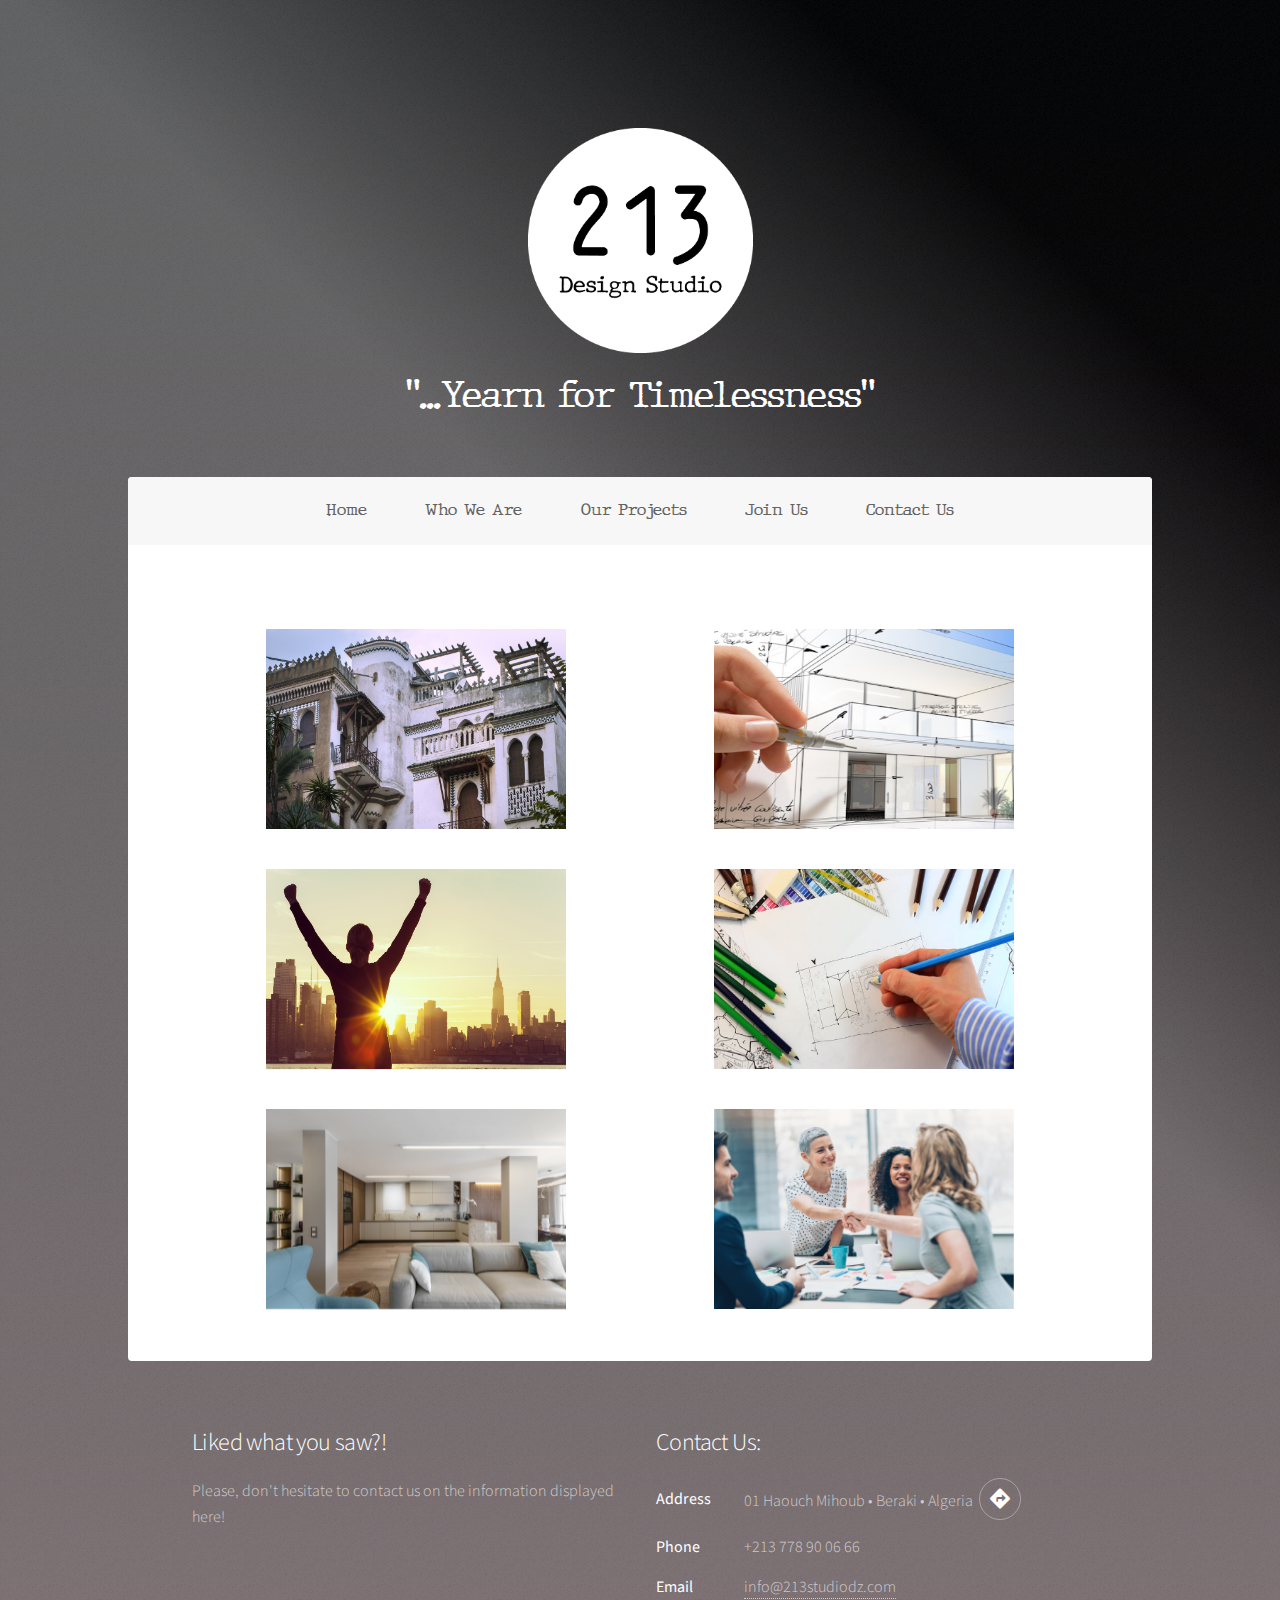
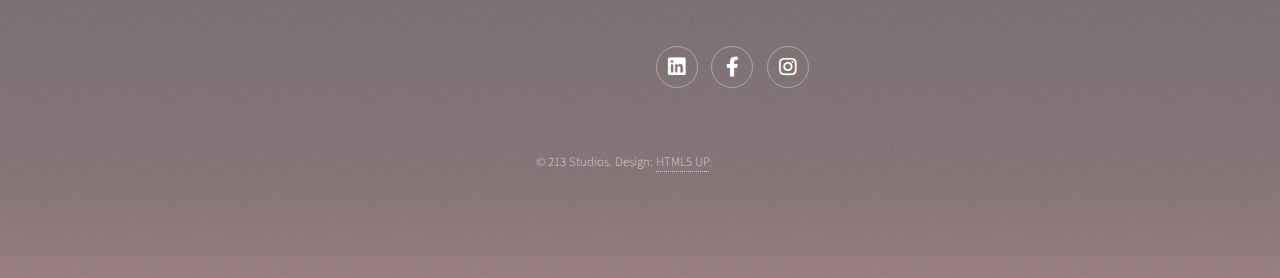
<file: index.html>
<!DOCTYPE HTML>
<!--
	Stellar by HTML5 UP
	html5up.net | @ajlkn
	Free for personal and commercial use under the CCA 3.0 license (html5up.net/license)
-->
<html>

<head>
	<!-- Google Tag Manager -->
<script>(function(w,d,s,l,i){w[l]=w[l]||[];w[l].push({'gtm.start':
new Date().getTime(),event:'gtm.js'});var f=d.getElementsByTagName(s)[0],
j=d.createElement(s),dl=l!='dataLayer'?'&l='+l:'';j.async=true;j.src=
'https://www.googletagmanager.com/gtm.js?id='+i+dl;f.parentNode.insertBefore(j,f);
})(window,document,'script','dataLayer','GTM-WV578B9');</script>
<!-- End Google Tag Manager -->
	<title>213 Design Studios</title>
	<meta charset="utf-8" />
	<meta name="viewport" content="width=device-width, initial-scale=1, user-scalable=no" />
	<link rel="stylesheet" href="assets/css/main.css" />
	<link rel="preload" as="font" href="assets/webfonts/webfonts_Berton-Roman-Regular/Berton-Roman-Regular.ttf.woff"
		type="font/woff">
	<link rel="shortcut icon" type="image/x-icon" href="images/favicon.ico" />
	<noscript>
		<link rel="stylesheet" href="assets/css/noscript.css" /></noscript>
</head>

<body class="is-preload">

	<!-- Wrapper -->
	<div id="wrapper">

		<!-- Header -->
		<header id="header" class="alt">
			<!--Menu Nav-->
			<ul id="menu">
				<li class="icon solid fa-bars menu opener">
					<ul id="dropside">
						<li><a class="active" href="index.html">Home</a></li>
						<li><a href="whoweare.html">Who We Are</a></li>

						<li class="projects" class="opener"
							style="user-select: none; cursor: pointer; white-space: nowrap; opacity: 1;">
							<a href="ourprojects.html">Our Projects</a>
						</li>
						<li><a href="joinus.html#main">Join Us</a></li>
						<li><a href="#footer">Contact Us</a></li>
					</ul>
				</li>
			</ul>

			<span class="logo">
				<a href="index.html">
					<img src="images/Logo - White.png" alt="" />
				</a>
			</span>
			<h1 class="motto">"...Yearn for Timelessness"</h1>
		</header>

		<!-- Nav -->
		<nav id="nav">
			<ul id="navigation">
				<li><a href="#">Home</a></li>
				<li class="who" class="active" class="opener"
					style="user-select: none; cursor: pointer; white-space: nowrap; opacity: 1;">
					<a href="whoweare.html">Who We Are</a>
					<ul>
						<li class="dropdown" style="white-space: nowrap;">
							<a href="whoweare.html#intro">Our Team</a>
						</li>
						<li class="dropdown" style="white-space: nowrap;">
							<a href="whoweare.html#first">Our Approach</a>
						</li>
						<li class="dropdown" style="white-space: nowrap;">
							<a href="whoweare.html#second">Our Services</a>
						</li>
						<li class="dropdown" style="white-space: nowrap;">
							<a href="whoweare.html#third">Our Clients</a>
						</li>
					</ul>
				</li>
				<li class="projects" class="opener"
					style="user-select: none; cursor: pointer; white-space: nowrap; opacity: 1;">
					<a href="ourprojects.html">Our Projects</a>
					<ul style="user-select: none;">
						<li class="dropdown" style="white-space: nowrap;">
							<a href="ourprojects.html#main">Architecture</a>
						</li>
						<li class="dropdown" style="white-space: nowrap;">
							<a href="ourprojects.html#interiordesign">Interior Design</a>
						</li>
						<li class="dropdown" style="white-space: nowrap;">
							<a href="ourprojects.html#furnituredesign">Furniture Design</a>
						</li>
						<li class="dropdown" style="white-space: nowrap;">
							<a href="ourprojects.html#publications">Publications</a>
						</li>
					</ul>
				</li>
				<li><a href="joinus.html#main">Join Us</a></li>
				<li><a href="#footer">Contact Us</a></li>
			</ul>
		</nav>

		<!-- Main -->
		<div id="main">

			<!-- First Section -->
			<section id="first" class="main special">
				<div class="showcase">
					<!-- 
						213:  To add a project, copy/paste the lines below.  
						Change the image where it says img src=[put new image location here]
						Change the link where it says a href=[put new link here]
						Change the text in the h4 tag
					-->
					<div class="project">
						<img src="images/Authentic.jpg">
						<a href="ourprojects.html#first">
							<div class="project-name">
								<h4>Authentic</h4>
							</div>
						</a>
					</div>
					<!-- end copy/paste here-->
					<div class="project">
						<img src="images/Detailed_cropped.png">
						<a href="ourprojects.html#second">
							<div class="project-name">
								<h4>Detailed</h4>
							</div>
						</a>
					</div>
					<div class="project">
						<img src="images/Distinguished.jpg">
						<a href="ourprojects.html#third">
							<div class="project-name">
								<h4>Distinguished</h4>
							</div>
						</a>
					</div>
					<div class="project">
						<img src="images/Efficient.jpg">
						<a href="ourprojects.html#fourth">
							<div class="project-name">
								<h4>Efficient</h4>
							</div>
						</a>
					</div>
					<div class="project">
						<img src="images/Elegant.jpg">
						<a href="ourprojects.html#fifth">
							<div class="project-name">
								<h4>Elegant</h4>
							</div>
						</a>
					</div>
					<div class="project">
						<img src="images/Reliable.jpg">
						<a href="ourprojects.html#sixth">
							<div class="project-name">
								<h4>Reliable</h4>
							</div>
						</a>
					</div>
				</div>
			</section>
		</div>

		<!-- Footer -->
		<footer id="footer">
			<section class="closing">
				<h2>Liked what you saw?!</h2>
				<p>Please, don't hesitate to contact us on the information displayed here!</p>
			</section>
			<section class="contact-info">
				<h2>Contact Us:</h2>
				<dl class=" alt">
					<dt class="address">Address</dt>
					<dd>01 Haouch Mihoub &bull; Beraki &bull; Algeria &nbsp;<a
							href="https://www.google.com/maps/place/213+Design+Studio/@36.6560044,3.0879345,15z/data=!3m1!4b1!4m5!3m4!1s0x128fad72cf3485d7:0xa6ec896aa014325a!8m2!3d36.6559875!4d3.0966893"
							target="_blank" class="icon solid fa-directions alt"></a>
					</dd>
					<dt>Phone</dt>
					<dd>+213 778 90 06 66</dd>
					<dt>Email</dt>
					<dd><a href="#">info@213studiodz.com</a></dd>
				</dl>
				<ul class="icons">
					<li><a href="https://www.linkedin.com/company/213-design-studio/" target="_blank"
							class="icon brands fa-linkedin alt"><span class="label">LinkedIn</span></a></li>
					<li><a href="https://www.facebook.com/213.design.studio " target="_blank"
							class="icon brands fa-facebook-f alt"><span class="label">Facebook</span></a></li>
					<li><a href="https://www.instagram.com/213.studio/" target="_blank" class="icon brands fa-instagram alt"><span
								class="label">Instagram</span></a></li>
				</ul>
			</section>
			<p class="copyright">&copy; 213 Studios. Design: <a href="https://html5up.net" target="_blank">HTML5 UP</a>.</p>
		</footer>

	</div>

	<!-- Scripts -->
	<script src="assets/js/jquery.min.js"></script>
	<script src="assets/js/jquery.scrollex.min.js"></script>
	<script src="assets/js/jquery.scrolly.min.js"></script>
	<script src="assets/js/browser.min.js"></script>
	<script src="assets/js/breakpoints.min.js"></script>
	<script src="assets/js/util.js"></script>
	<script src="assets/js/main.js"></script>

</body>
	<!-- Google Tag Manager (noscript) -->
<noscript><iframe src="https://www.googletagmanager.com/ns.html?id=GTM-WV578B9"
height="0" width="0" style="display:none;visibility:hidden"></iframe></noscript>
<!-- End Google Tag Manager (noscript) -->

</html>
</file>
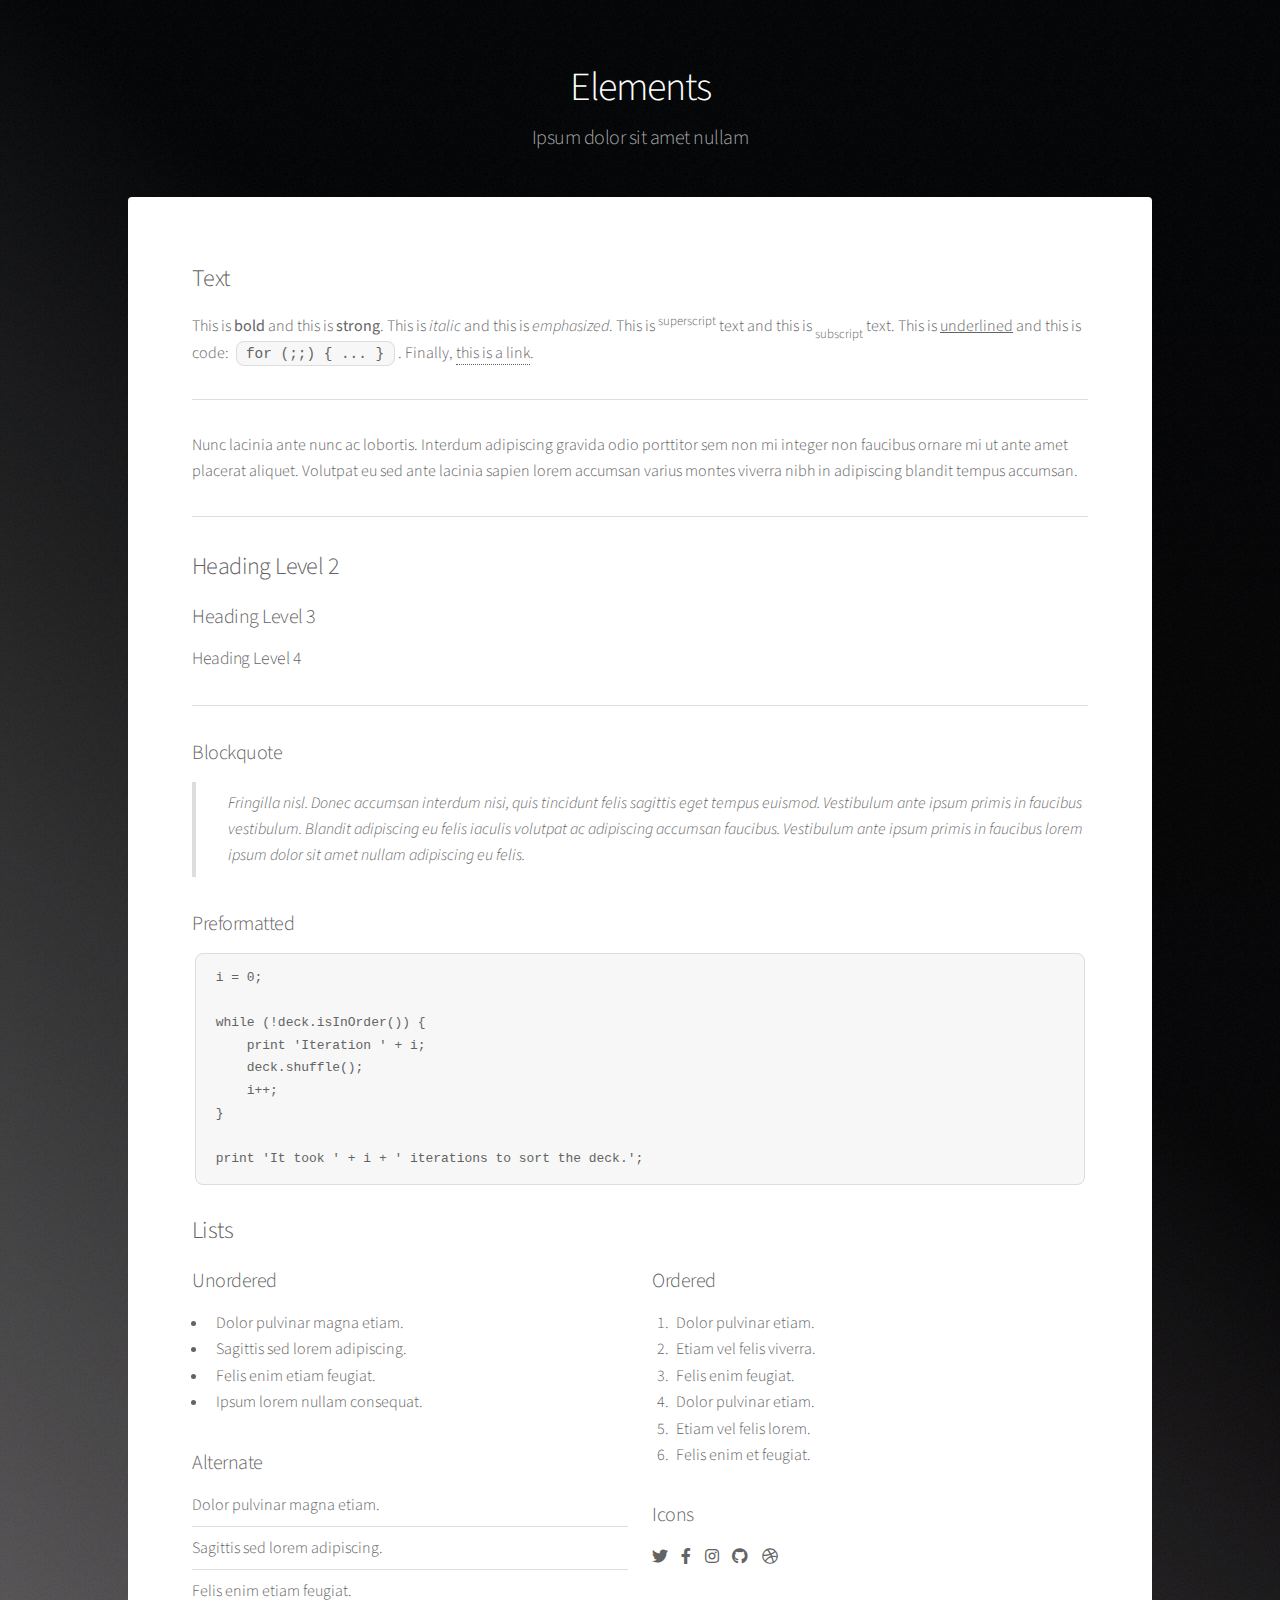
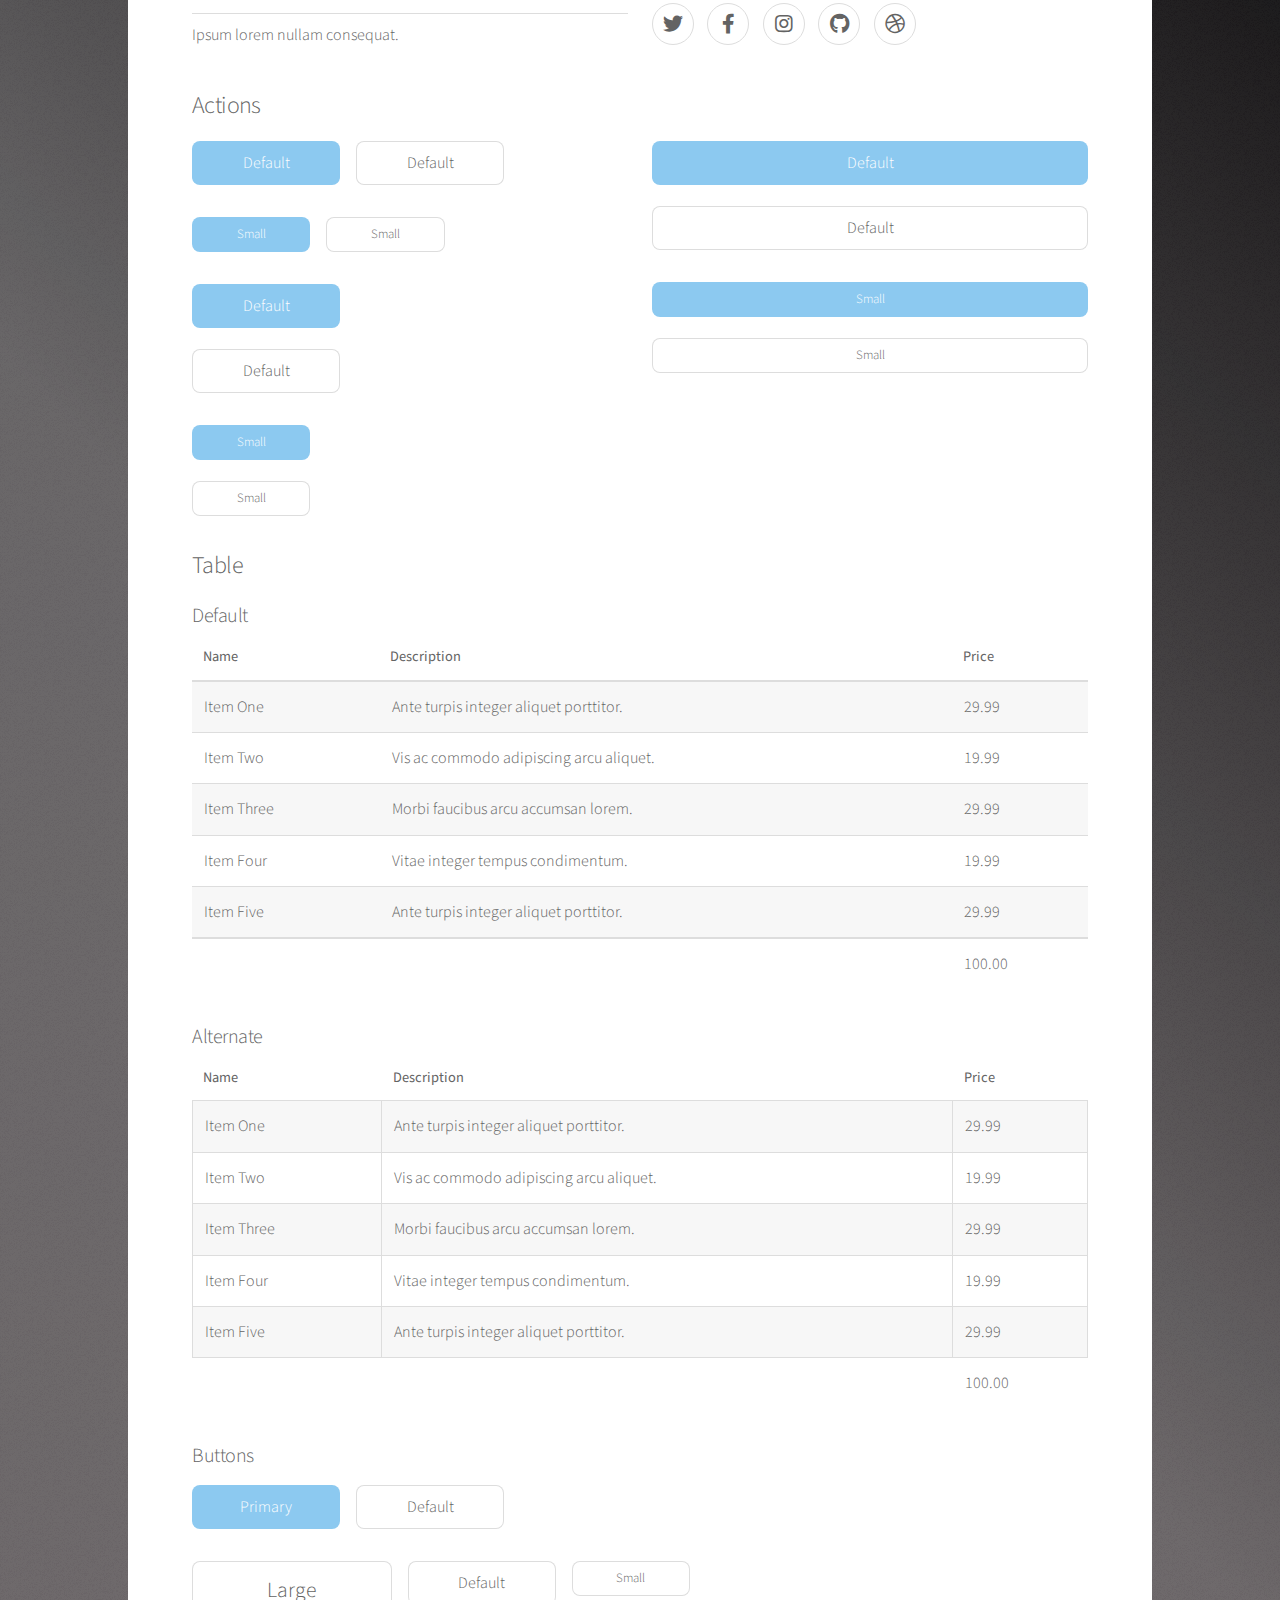
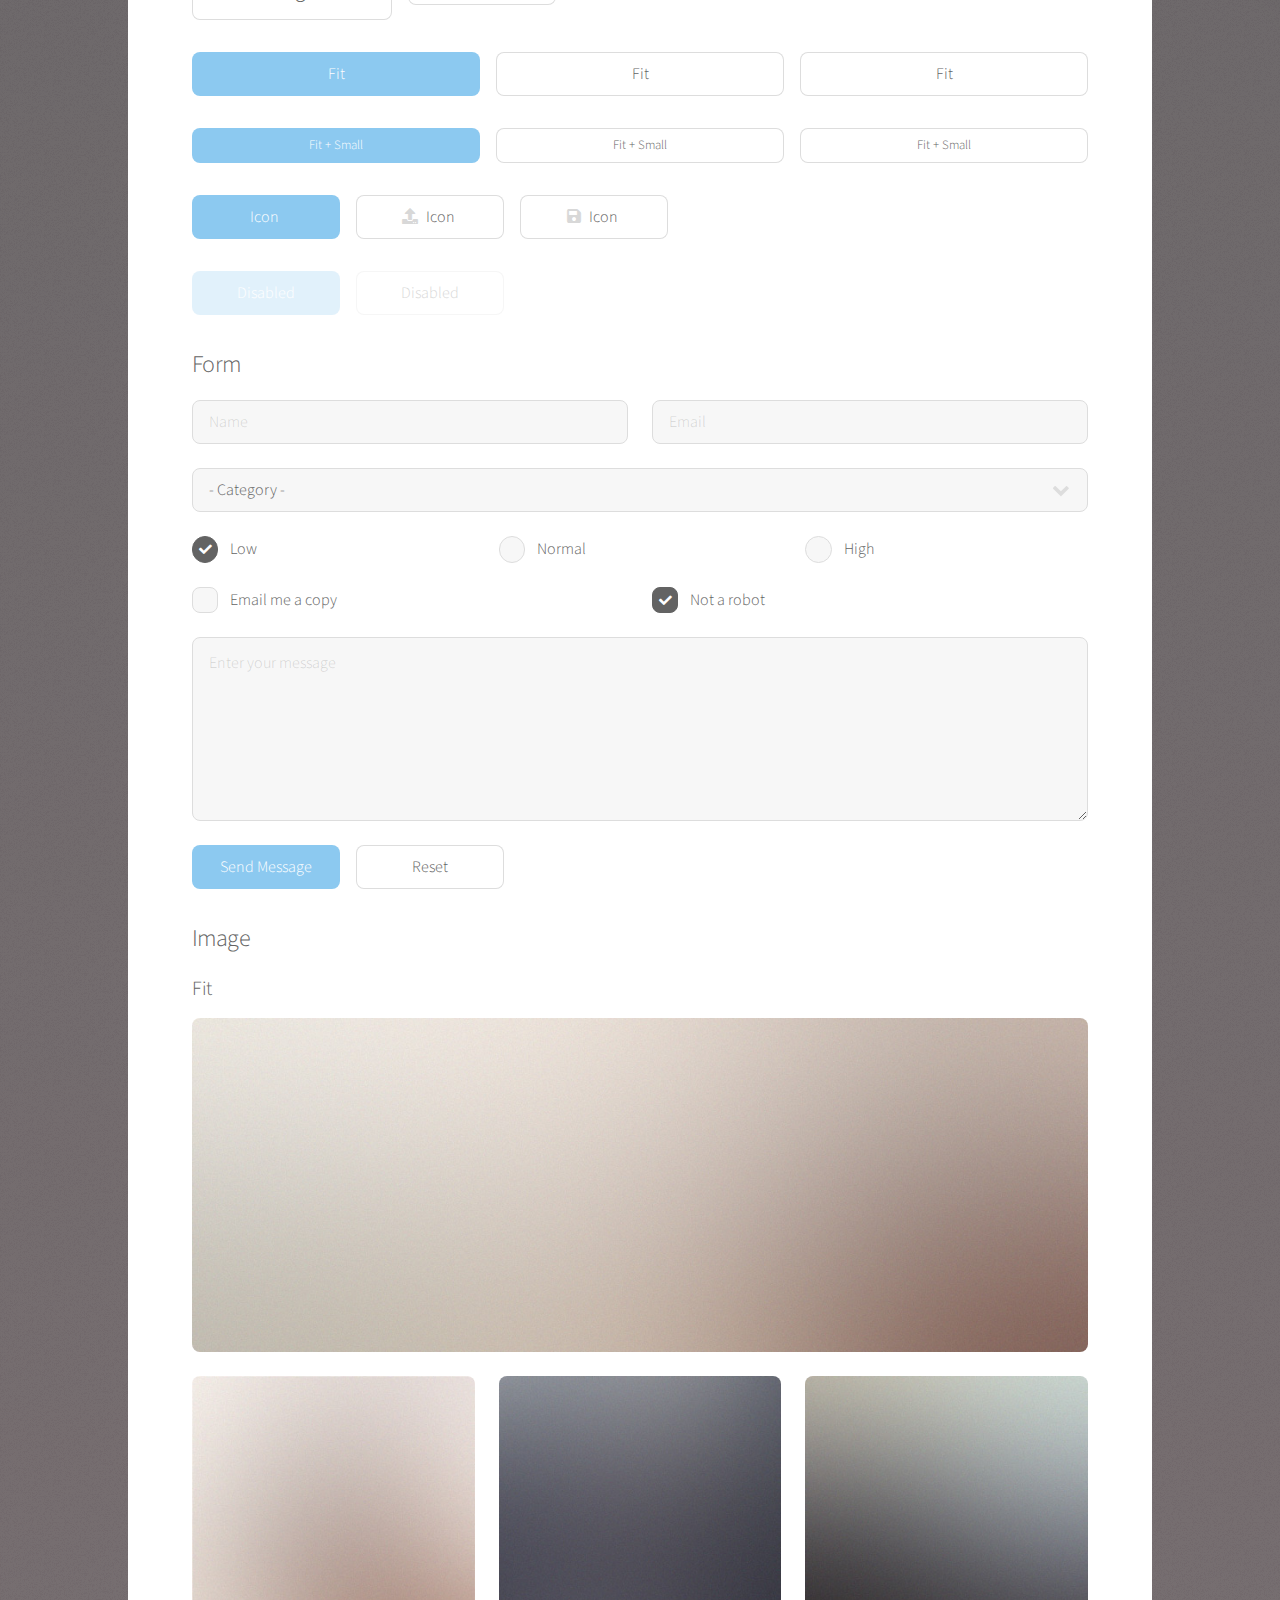
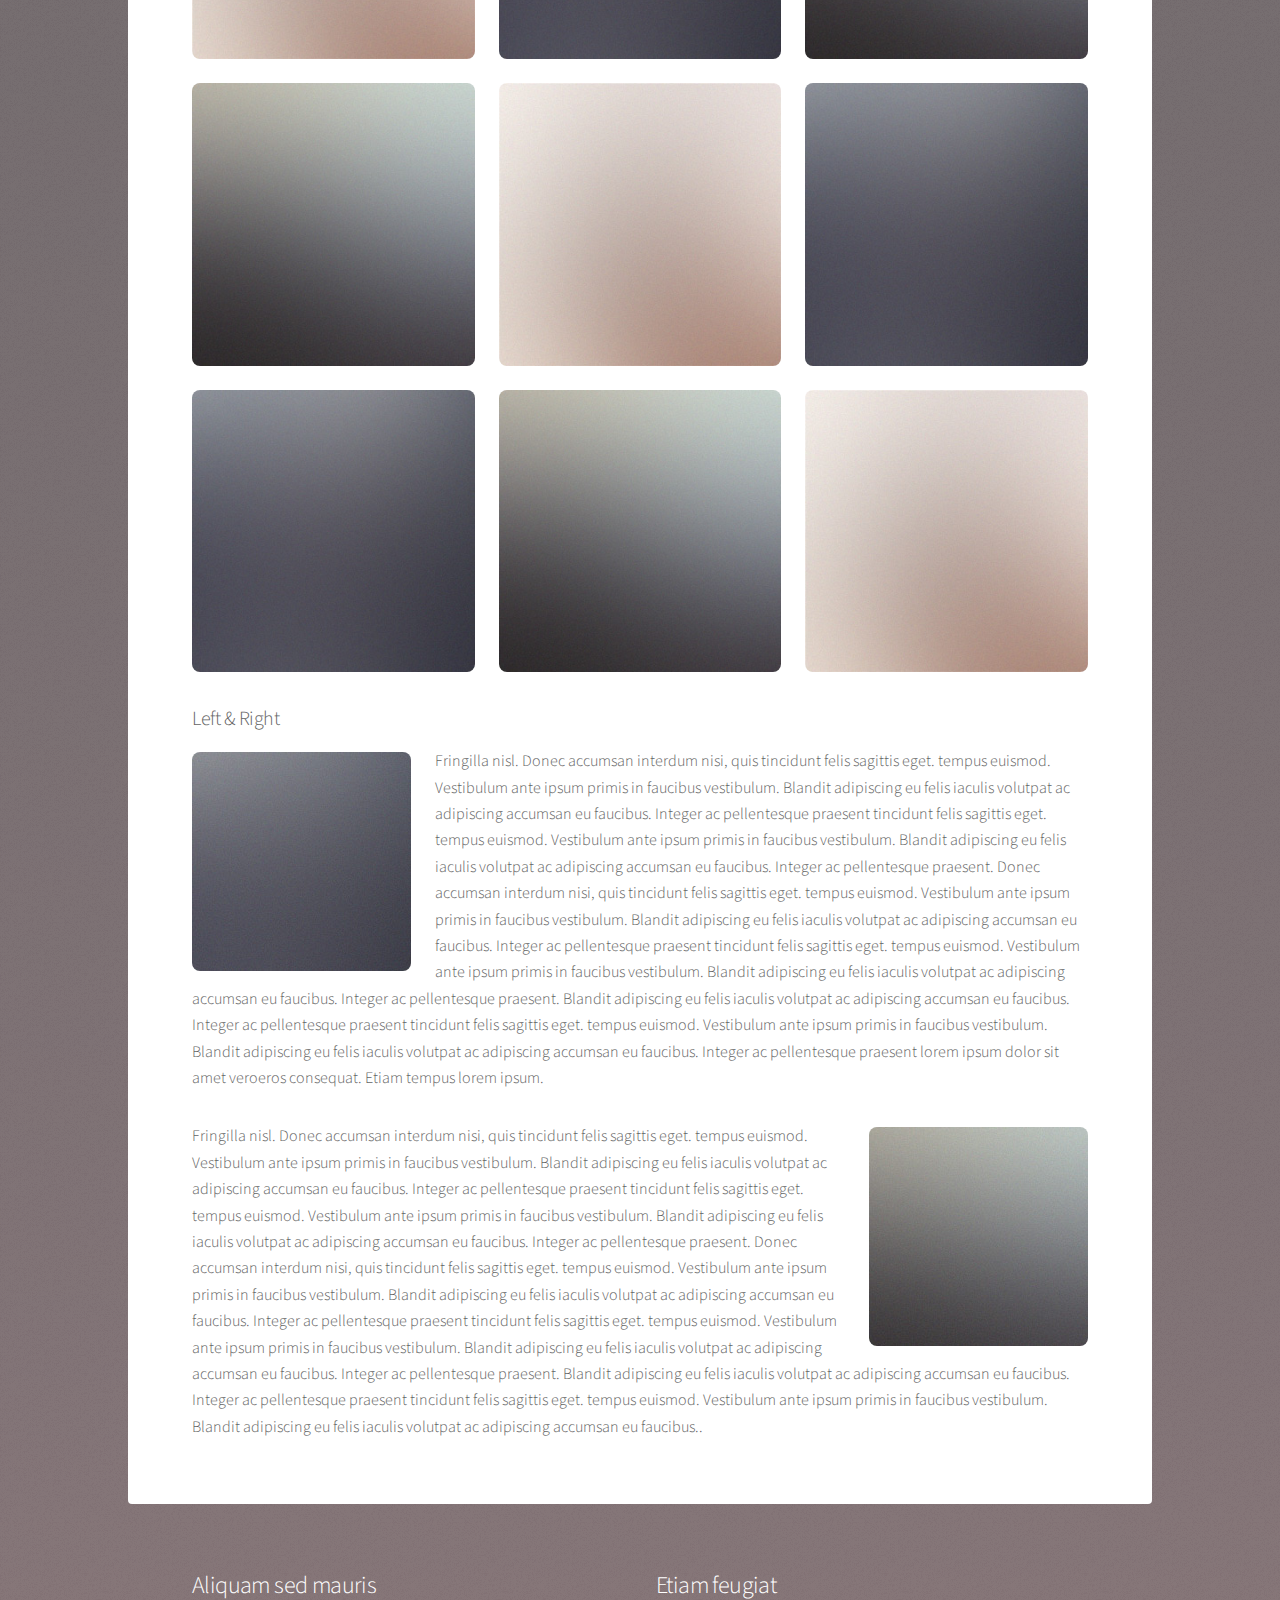
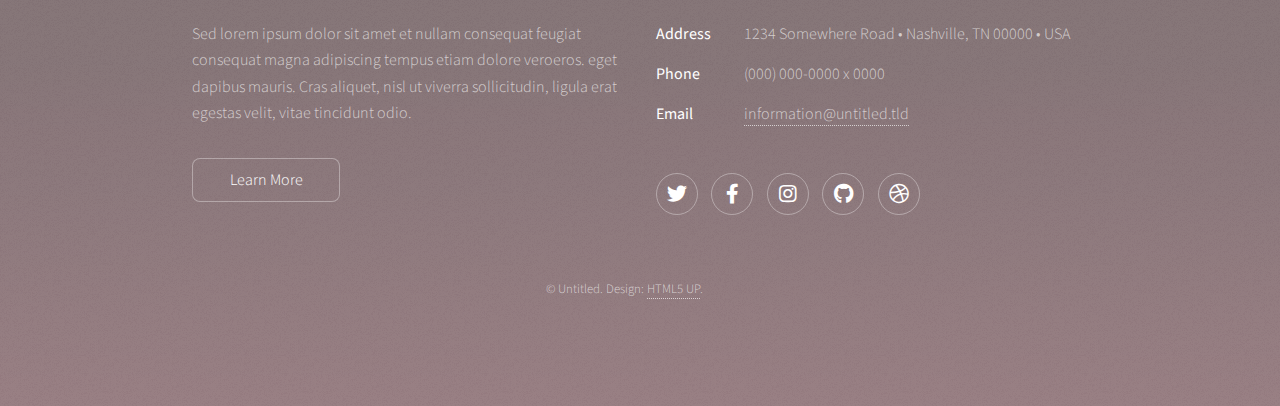
<file: elements.html>
<!DOCTYPE HTML>
<!--
	Stellar by HTML5 UP
	html5up.net | @ajlkn
	Free for personal and commercial use under the CCA 3.0 license (html5up.net/license)
-->
<html>
	<head>
		<title>Elements - Stellar by HTML5 UP</title>
		<meta charset="utf-8" />
		<meta name="viewport" content="width=device-width, initial-scale=1, user-scalable=no" />
		<link rel="stylesheet" href="assets/css/main.css" />
		<noscript><link rel="stylesheet" href="assets/css/noscript.css" /></noscript>
	</head>
	<body class="is-preload">

		<!-- Wrapper -->
			<div id="wrapper">

				<!-- Header -->
					<header id="header">
						<h1>Elements</h1>
						<p>Ipsum dolor sit amet nullam</p>
					</header>

				<!-- Main -->
					<div id="main">

						<!-- Content -->
							<section id="content" class="main">

								<!-- Text -->
									<section>
										<h2>Text</h2>
										<p>This is <b>bold</b> and this is <strong>strong</strong>. This is <i>italic</i> and this is <em>emphasized</em>.
										This is <sup>superscript</sup> text and this is <sub>subscript</sub> text.
										This is <u>underlined</u> and this is code: <code>for (;;) { ... }</code>. Finally, <a href="#">this is a link</a>.</p>
										<hr />
										<p>Nunc lacinia ante nunc ac lobortis. Interdum adipiscing gravida odio porttitor sem non mi integer non faucibus ornare mi ut ante amet placerat aliquet. Volutpat eu sed ante lacinia sapien lorem accumsan varius montes viverra nibh in adipiscing blandit tempus accumsan.</p>
										<hr />
										<h2>Heading Level 2</h2>
										<h3>Heading Level 3</h3>
										<h4>Heading Level 4</h4>
										<hr />
										<h3>Blockquote</h3>
										<blockquote>Fringilla nisl. Donec accumsan interdum nisi, quis tincidunt felis sagittis eget tempus euismod. Vestibulum ante ipsum primis in faucibus vestibulum. Blandit adipiscing eu felis iaculis volutpat ac adipiscing accumsan faucibus. Vestibulum ante ipsum primis in faucibus lorem ipsum dolor sit amet nullam adipiscing eu felis.</blockquote>
										<h3>Preformatted</h3>
										<pre><code>i = 0;

while (!deck.isInOrder()) {
    print 'Iteration ' + i;
    deck.shuffle();
    i++;
}

print 'It took ' + i + ' iterations to sort the deck.';</code></pre>
									</section>

								<!-- Lists -->
									<section>
										<h2>Lists</h2>
										<div class="row">
											<div class="col-6 col-12-medium">
												<h3>Unordered</h3>
												<ul>
													<li>Dolor pulvinar magna etiam.</li>
													<li>Sagittis sed lorem adipiscing.</li>
													<li>Felis enim etiam feugiat.</li>
													<li>Ipsum lorem nullam consequat.</li>
												</ul>
												<h3>Alternate</h3>
												<ul class="alt">
													<li>Dolor pulvinar magna etiam.</li>
													<li>Sagittis sed lorem adipiscing.</li>
													<li>Felis enim etiam feugiat.</li>
													<li>Ipsum lorem nullam consequat.</li>
												</ul>
											</div>
											<div class="col-6 col-12-medium">
												<h3>Ordered</h3>
												<ol>
													<li>Dolor pulvinar etiam.</li>
													<li>Etiam vel felis viverra.</li>
													<li>Felis enim feugiat.</li>
													<li>Dolor pulvinar etiam.</li>
													<li>Etiam vel felis lorem.</li>
													<li>Felis enim et feugiat.</li>
												</ol>
												<h3>Icons</h3>
												<ul class="icons">
													<li><a href="#" class="icon brands fa-twitter"><span class="label">Twitter</span></a></li>
													<li><a href="#" class="icon brands fa-facebook-f"><span class="label">Facebook</span></a></li>
													<li><a href="#" class="icon brands fa-instagram"><span class="label">Instagram</span></a></li>
													<li><a href="#" class="icon brands fa-github"><span class="label">GitHub</span></a></li>
													<li><a href="#" class="icon brands fa-dribbble"><span class="label">Dribbble</span></a></li>
												</ul>
												<ul class="icons">
													<li><a href="#" class="icon brands alt fa-twitter"><span class="label">Twitter</span></a></li>
													<li><a href="#" class="icon brands alt fa-facebook-f"><span class="label">Facebook</span></a></li>
													<li><a href="#" class="icon brands alt fa-instagram"><span class="label">Instagram</span></a></li>
													<li><a href="#" class="icon brands alt fa-github"><span class="label">GitHub</span></a></li>
													<li><a href="#" class="icon brands alt fa-dribbble"><span class="label">Dribbble</span></a></li>
												</ul>
											</div>
										</div>
										<h2>Actions</h2>
										<div class="row">
											<div class="col-6 col-12-medium">
												<ul class="actions">
													<li><a href="#" class="button primary">Default</a></li>
													<li><a href="#" class="button">Default</a></li>
												</ul>
												<ul class="actions small">
													<li><a href="#" class="button primary small">Small</a></li>
													<li><a href="#" class="button small">Small</a></li>
												</ul>
												<ul class="actions stacked">
													<li><a href="#" class="button primary">Default</a></li>
													<li><a href="#" class="button">Default</a></li>
												</ul>
												<ul class="actions stacked">
													<li><a href="#" class="button primary small">Small</a></li>
													<li><a href="#" class="button small">Small</a></li>
												</ul>
											</div>
											<div class="col-6 col-12-medium">
												<ul class="actions stacked">
													<li><a href="#" class="button primary fit">Default</a></li>
													<li><a href="#" class="button fit">Default</a></li>
												</ul>
												<ul class="actions stacked">
													<li><a href="#" class="button primary small fit">Small</a></li>
													<li><a href="#" class="button small fit">Small</a></li>
												</ul>
											</div>
										</div>
									</section>

								<!-- Table -->
									<section>
										<h2>Table</h2>
										<h3>Default</h3>
										<div class="table-wrapper">
											<table>
												<thead>
													<tr>
														<th>Name</th>
														<th>Description</th>
														<th>Price</th>
													</tr>
												</thead>
												<tbody>
													<tr>
														<td>Item One</td>
														<td>Ante turpis integer aliquet porttitor.</td>
														<td>29.99</td>
													</tr>
													<tr>
														<td>Item Two</td>
														<td>Vis ac commodo adipiscing arcu aliquet.</td>
														<td>19.99</td>
													</tr>
													<tr>
														<td>Item Three</td>
														<td> Morbi faucibus arcu accumsan lorem.</td>
														<td>29.99</td>
													</tr>
													<tr>
														<td>Item Four</td>
														<td>Vitae integer tempus condimentum.</td>
														<td>19.99</td>
													</tr>
													<tr>
														<td>Item Five</td>
														<td>Ante turpis integer aliquet porttitor.</td>
														<td>29.99</td>
													</tr>
												</tbody>
												<tfoot>
													<tr>
														<td colspan="2"></td>
														<td>100.00</td>
													</tr>
												</tfoot>
											</table>
										</div>

										<h3>Alternate</h3>
										<div class="table-wrapper">
											<table class="alt">
												<thead>
													<tr>
														<th>Name</th>
														<th>Description</th>
														<th>Price</th>
													</tr>
												</thead>
												<tbody>
													<tr>
														<td>Item One</td>
														<td>Ante turpis integer aliquet porttitor.</td>
														<td>29.99</td>
													</tr>
													<tr>
														<td>Item Two</td>
														<td>Vis ac commodo adipiscing arcu aliquet.</td>
														<td>19.99</td>
													</tr>
													<tr>
														<td>Item Three</td>
														<td> Morbi faucibus arcu accumsan lorem.</td>
														<td>29.99</td>
													</tr>
													<tr>
														<td>Item Four</td>
														<td>Vitae integer tempus condimentum.</td>
														<td>19.99</td>
													</tr>
													<tr>
														<td>Item Five</td>
														<td>Ante turpis integer aliquet porttitor.</td>
														<td>29.99</td>
													</tr>
												</tbody>
												<tfoot>
													<tr>
														<td colspan="2"></td>
														<td>100.00</td>
													</tr>
												</tfoot>
											</table>
										</div>
									</section>

								<!-- Buttons -->
									<section>
										<h3>Buttons</h3>
										<ul class="actions">
											<li><a href="#" class="button primary">Primary</a></li>
											<li><a href="#" class="button">Default</a></li>
										</ul>
										<ul class="actions">
											<li><a href="#" class="button large">Large</a></li>
											<li><a href="#" class="button">Default</a></li>
											<li><a href="#" class="button small">Small</a></li>
										</ul>
										<ul class="actions fit">
											<li><a href="#" class="button primary fit">Fit</a></li>
											<li><a href="#" class="button fit">Fit</a></li>
											<li><a href="#" class="button fit">Fit</a></li>
										</ul>
										<ul class="actions fit small">
											<li><a href="#" class="button primary fit small">Fit + Small</a></li>
											<li><a href="#" class="button fit small">Fit + Small</a></li>
											<li><a href="#" class="button fit small">Fit + Small</a></li>
										</ul>
										<ul class="actions">
											<li><a href="#" class="button primary icon solidfa-download">Icon</a></li>
											<li><a href="#" class="button icon solid fa-upload">Icon</a></li>
											<li><a href="#" class="button icon solid fa-save">Icon</a></li>
										</ul>
										<ul class="actions">
											<li><span class="button primary disabled">Disabled</span></li>
											<li><span class="button disabled">Disabled</span></li>
										</ul>
									</section>

								<!-- Form -->
									<section>
										<h2>Form</h2>
										<form method="post" action="#">
											<div class="row gtr-uniform">
												<div class="col-6 col-12-xsmall">
													<input type="text" name="demo-name" id="demo-name" value="" placeholder="Name" />
												</div>
												<div class="col-6 col-12-xsmall">
													<input type="email" name="demo-email" id="demo-email" value="" placeholder="Email" />
												</div>
												<div class="col-12">
													<select name="demo-category" id="demo-category">
														<option value="">- Category -</option>
														<option value="1">Manufacturing</option>
														<option value="1">Shipping</option>
														<option value="1">Administration</option>
														<option value="1">Human Resources</option>
													</select>
												</div>
												<div class="col-4 col-12-small">
													<input type="radio" id="demo-priority-low" name="demo-priority" checked>
													<label for="demo-priority-low">Low</label>
												</div>
												<div class="col-4 col-12-small">
													<input type="radio" id="demo-priority-normal" name="demo-priority">
													<label for="demo-priority-normal">Normal</label>
												</div>
												<div class="col-4 col-12-small">
													<input type="radio" id="demo-priority-high" name="demo-priority">
													<label for="demo-priority-high">High</label>
												</div>
												<div class="col-6 col-12-small">
													<input type="checkbox" id="demo-copy" name="demo-copy">
													<label for="demo-copy">Email me a copy</label>
												</div>
												<div class="col-6 col-12-small">
													<input type="checkbox" id="demo-human" name="demo-human" checked>
													<label for="demo-human">Not a robot</label>
												</div>
												<div class="col-12">
													<textarea name="demo-message" id="demo-message" placeholder="Enter your message" rows="6"></textarea>
												</div>
												<div class="col-12">
													<ul class="actions">
														<li><input type="submit" value="Send Message" class="primary" /></li>
														<li><input type="reset" value="Reset" /></li>
													</ul>
												</div>
											</div>
										</form>
									</section>

								<!-- Image -->
									<section>
										<h2>Image</h2>
										<h3>Fit</h3>
										<div class="box alt">
											<div class="row gtr-uniform">
												<div class="col-12"><span class="image fit"><img src="images/pic04.jpg" alt="" /></span></div>
												<div class="col-4"><span class="image fit"><img src="images/pic01.jpg" alt="" /></span></div>
												<div class="col-4"><span class="image fit"><img src="images/pic02.jpg" alt="" /></span></div>
												<div class="col-4"><span class="image fit"><img src="images/pic03.jpg" alt="" /></span></div>
												<div class="col-4"><span class="image fit"><img src="images/pic03.jpg" alt="" /></span></div>
												<div class="col-4"><span class="image fit"><img src="images/pic01.jpg" alt="" /></span></div>
												<div class="col-4"><span class="image fit"><img src="images/pic02.jpg" alt="" /></span></div>
												<div class="col-4"><span class="image fit"><img src="images/pic02.jpg" alt="" /></span></div>
												<div class="col-4"><span class="image fit"><img src="images/pic03.jpg" alt="" /></span></div>
												<div class="col-4"><span class="image fit"><img src="images/pic01.jpg" alt="" /></span></div>
											</div>
										</div>
										<h3>Left &amp; Right</h3>
										<p><span class="image left"><img src="images/pic05.jpg" alt="" /></span>Fringilla nisl. Donec accumsan interdum nisi, quis tincidunt felis sagittis eget. tempus euismod. Vestibulum ante ipsum primis in faucibus vestibulum. Blandit adipiscing eu felis iaculis volutpat ac adipiscing accumsan eu faucibus. Integer ac pellentesque praesent tincidunt felis sagittis eget. tempus euismod. Vestibulum ante ipsum primis in faucibus vestibulum. Blandit adipiscing eu felis iaculis volutpat ac adipiscing accumsan eu faucibus. Integer ac pellentesque praesent. Donec accumsan interdum nisi, quis tincidunt felis sagittis eget. tempus euismod. Vestibulum ante ipsum primis in faucibus vestibulum. Blandit adipiscing eu felis iaculis volutpat ac adipiscing accumsan eu faucibus. Integer ac pellentesque praesent tincidunt felis sagittis eget. tempus euismod. Vestibulum ante ipsum primis in faucibus vestibulum. Blandit adipiscing eu felis iaculis volutpat ac adipiscing accumsan eu faucibus. Integer ac pellentesque praesent. Blandit adipiscing eu felis iaculis volutpat ac adipiscing accumsan eu faucibus. Integer ac pellentesque praesent tincidunt felis sagittis eget. tempus euismod. Vestibulum ante ipsum primis in faucibus vestibulum. Blandit adipiscing eu felis iaculis volutpat ac adipiscing accumsan eu faucibus. Integer ac pellentesque praesent lorem ipsum dolor sit amet veroeros consequat. Etiam tempus lorem ipsum.</p>
										<p><span class="image right"><img src="images/pic06.jpg" alt="" /></span>Fringilla nisl. Donec accumsan interdum nisi, quis tincidunt felis sagittis eget. tempus euismod. Vestibulum ante ipsum primis in faucibus vestibulum. Blandit adipiscing eu felis iaculis volutpat ac adipiscing accumsan eu faucibus. Integer ac pellentesque praesent tincidunt felis sagittis eget. tempus euismod. Vestibulum ante ipsum primis in faucibus vestibulum. Blandit adipiscing eu felis iaculis volutpat ac adipiscing accumsan eu faucibus. Integer ac pellentesque praesent. Donec accumsan interdum nisi, quis tincidunt felis sagittis eget. tempus euismod. Vestibulum ante ipsum primis in faucibus vestibulum. Blandit adipiscing eu felis iaculis volutpat ac adipiscing accumsan eu faucibus. Integer ac pellentesque praesent tincidunt felis sagittis eget. tempus euismod. Vestibulum ante ipsum primis in faucibus vestibulum. Blandit adipiscing eu felis iaculis volutpat ac adipiscing accumsan eu faucibus. Integer ac pellentesque praesent. Blandit adipiscing eu felis iaculis volutpat ac adipiscing accumsan eu faucibus. Integer ac pellentesque praesent tincidunt felis sagittis eget. tempus euismod. Vestibulum ante ipsum primis in faucibus vestibulum. Blandit adipiscing eu felis iaculis volutpat ac adipiscing accumsan eu faucibus..</p>
									</section>

							</section>

					</div>

				<!-- Footer -->
					<footer id="footer">
						<section>
							<h2>Aliquam sed mauris</h2>
							<p>Sed lorem ipsum dolor sit amet et nullam consequat feugiat consequat magna adipiscing tempus etiam dolore veroeros. eget dapibus mauris. Cras aliquet, nisl ut viverra sollicitudin, ligula erat egestas velit, vitae tincidunt odio.</p>
							<ul class="actions">
								<li><a href="#" class="button">Learn More</a></li>
							</ul>
						</section>
						<section>
							<h2>Etiam feugiat</h2>
							<dl class="alt">
								<dt>Address</dt>
								<dd>1234 Somewhere Road &bull; Nashville, TN 00000 &bull; USA</dd>
								<dt>Phone</dt>
								<dd>(000) 000-0000 x 0000</dd>
								<dt>Email</dt>
								<dd><a href="#">information@untitled.tld</a></dd>
							</dl>
							<ul class="icons">
								<li><a href="#" class="icon brands fa-twitter alt"><span class="label">Twitter</span></a></li>
								<li><a href="#" class="icon brands fa-facebook-f alt"><span class="label">Facebook</span></a></li>
								<li><a href="#" class="icon brands fa-instagram alt"><span class="label">Instagram</span></a></li>
								<li><a href="#" class="icon brands fa-github alt"><span class="label">GitHub</span></a></li>
								<li><a href="#" class="icon brands fa-dribbble alt"><span class="label">Dribbble</span></a></li>
							</ul>
						</section>
						<p class="copyright">&copy; Untitled. Design: <a href="https://html5up.net">HTML5 UP</a>.</p>
					</footer>

			</div>

		<!-- Scripts -->
			<script src="assets/js/jquery.min.js"></script>
			<script src="assets/js/jquery.scrollex.min.js"></script>
			<script src="assets/js/jquery.scrolly.min.js"></script>
			<script src="assets/js/browser.min.js"></script>
			<script src="assets/js/breakpoints.min.js"></script>
			<script src="assets/js/util.js"></script>
			<script src="assets/js/main.js"></script>

	</body>
</html>
</file>
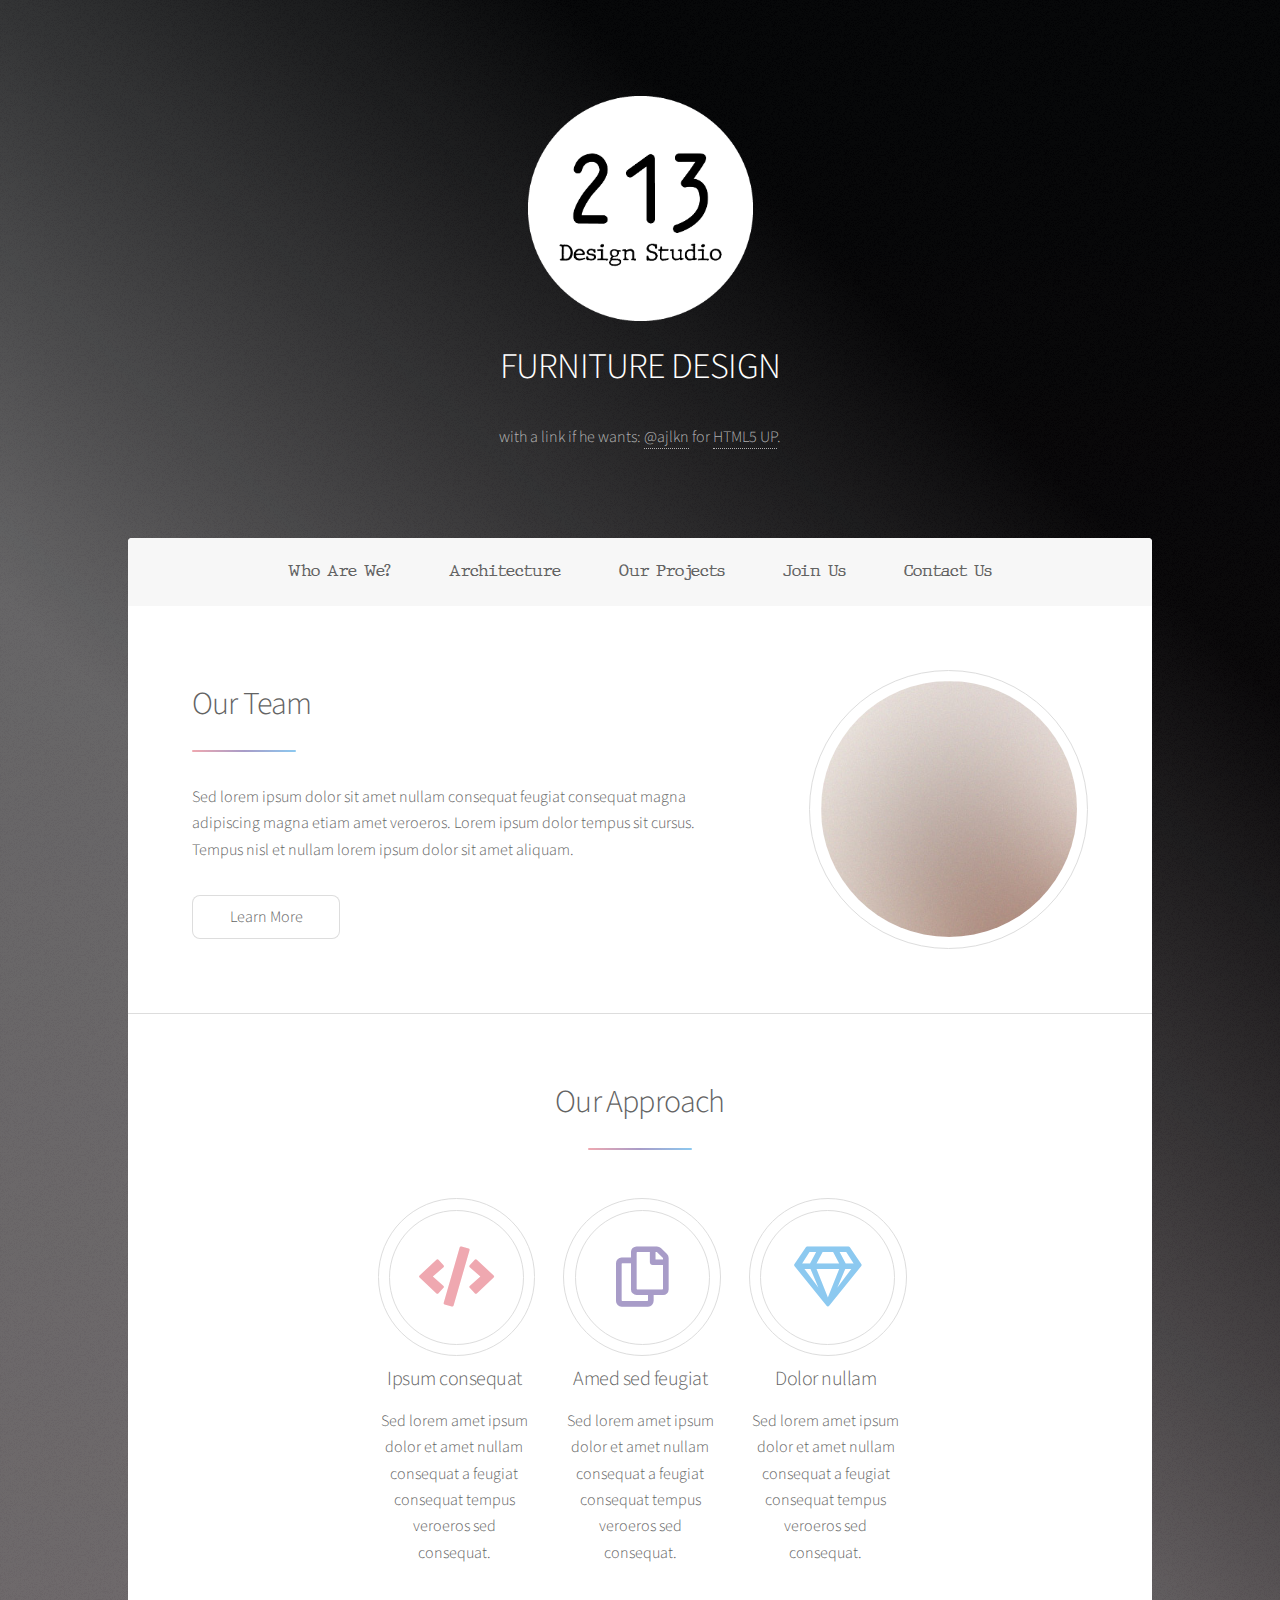
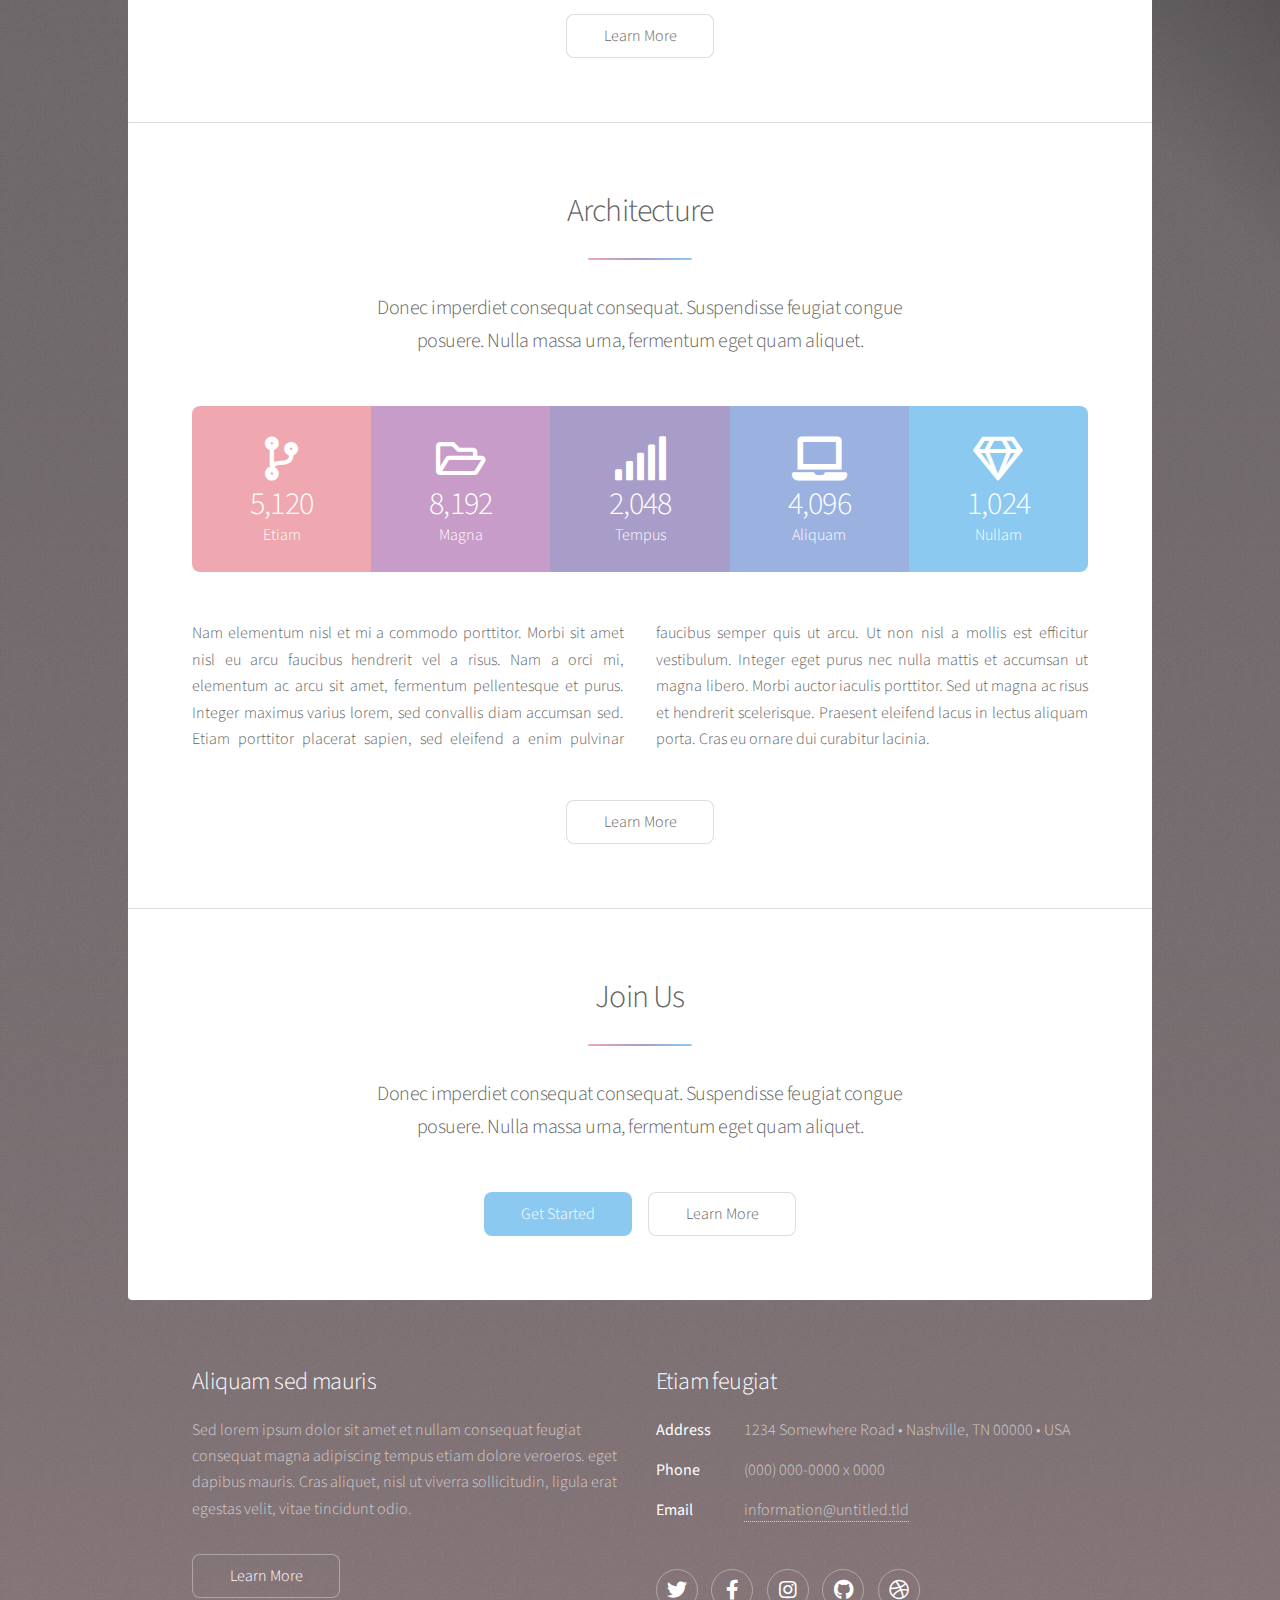
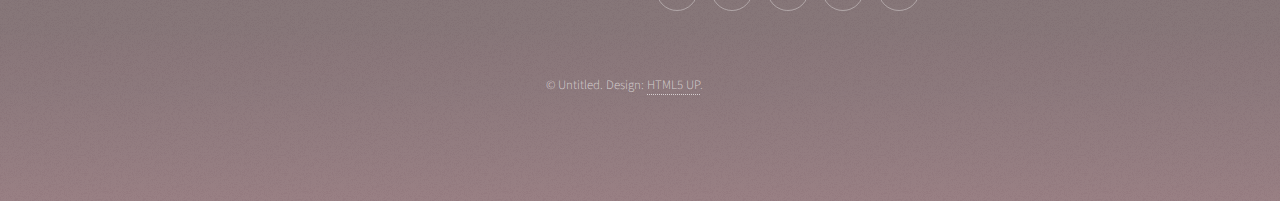
<file: furnituredesign.html>
<!DOCTYPE HTML>
<!--
	Stellar by HTML5 UP
	html5up.net | @ajlkn
	Free for personal and commercial use under the CCA 3.0 license (html5up.net/license)
-->
<html>

<head>
  <title>213 Design Studios</title>
  <meta charset="utf-8" />
  <meta name="viewport" content="width=device-width, initial-scale=1, user-scalable=no" />
  <link rel="stylesheet" href="assets/css/main.css" />
  <noscript>
    <link rel="stylesheet" href="assets/css/noscript.css" /></noscript>
</head>

<body class="is-preload">

  <!-- Wrapper -->
  <div id="wrapper">

    <!-- Header -->
    <header id="header" class="alt">
      <span class="logo"><img src="images/Logo - White.png" alt="" /></span>
      <h1>FURNITURE DESIGN</h1><br />
      with a link if he wants: <a href="https://twitter.com/ajlkn">@ajlkn</a> for <a href="https://html5up.net">HTML5
        UP</a>.</p>
    </header>

    <!-- Nav -->
    <nav id="nav">
      <ul id="navigation">
        <li class="who" class="opener" style="user-select: none; cursor: pointer; white-space: nowrap; opacity: 1;">
          <a href="#intro">Who Are We?</a>
          <ul>
            <li style="white-space: nowrap;">
              <a href="#intro">Our Team</a>
            </li>
            <li style="white-space: nowrap;">
              <a href="#first">Our Approach</a>
            </li>
          </ul>
        </li>
        <li><a href="#second">Architecture</a></li>
        <li class="projects" class="active" class="opener"
          style="user-select: none; cursor: pointer; white-space: nowrap; opacity: 1;">
          <a href="#">Our Projects</a>
          <ul style="user-select: none;">
            <li style="white-space: nowrap;">
              <a href="interiordesign.html">Interior Design</a>
            </li>
            <li style="white-space: nowrap;">
              <a href="furnituredesign.html">Furniture Design</a>
            </li>
          </ul>
        </li>
        <li><a href="#cta">Join Us</a></li>
        <li><a href="#footer">Contact Us</a></li>
      </ul>
    </nav>

    <!-- Main -->
    <div id="main">

      <!-- Introduction -->
      <section id="intro" class="main">
        <div class="spotlight">
          <div class="content">
            <header class="major">
              <h2>Our Team</h2>
            </header>
            <p>Sed lorem ipsum dolor sit amet nullam consequat feugiat consequat magna
              adipiscing magna etiam amet veroeros. Lorem ipsum dolor tempus sit cursus.
              Tempus nisl et nullam lorem ipsum dolor sit amet aliquam.</p>
            <ul class="actions">
              <li><a href="generic.html" class="button">Learn More</a></li>
            </ul>
          </div>
          <span class="image"><img src="images/pic01.jpg" alt="" /></span>
        </div>
      </section>

      <!-- First Section -->
      <section id="first" class="main special">
        <header class="major">
          <h2>Our Approach</h2>
        </header>
        <ul class="features">
          <li>
            <span class="icon solid major style1 fa-code"></span>
            <h3>Ipsum consequat</h3>
            <p>Sed lorem amet ipsum dolor et amet nullam consequat a feugiat consequat tempus veroeros sed consequat.
            </p>
          </li>
          <li>
            <span class="icon major style3 fa-copy"></span>
            <h3>Amed sed feugiat</h3>
            <p>Sed lorem amet ipsum dolor et amet nullam consequat a feugiat consequat tempus veroeros sed consequat.
            </p>
          </li>
          <li>
            <span class="icon major style5 fa-gem"></span>
            <h3>Dolor nullam</h3>
            <p>Sed lorem amet ipsum dolor et amet nullam consequat a feugiat consequat tempus veroeros sed consequat.
            </p>
          </li>
        </ul>
        <footer class="major">
          <ul class="actions special">
            <li><a href="generic.html" class="button">Learn More</a></li>
          </ul>
        </footer>
      </section>

      <!-- Second Section -->
      <section id="second" class="main special">
        <header class="major">
          <h2>Architecture</h2>
          <p>Donec imperdiet consequat consequat. Suspendisse feugiat congue<br />
            posuere. Nulla massa urna, fermentum eget quam aliquet.</p>
        </header>
        <ul class="statistics">
          <li class="style1">
            <span class="icon solid fa-code-branch"></span>
            <strong>5,120</strong> Etiam
          </li>
          <li class="style2">
            <span class="icon fa-folder-open"></span>
            <strong>8,192</strong> Magna
          </li>
          <li class="style3">
            <span class="icon solid fa-signal"></span>
            <strong>2,048</strong> Tempus
          </li>
          <li class="style4">
            <span class="icon solid fa-laptop"></span>
            <strong>4,096</strong> Aliquam
          </li>
          <li class="style5">
            <span class="icon fa-gem"></span>
            <strong>1,024</strong> Nullam
          </li>
        </ul>
        <p class="content">Nam elementum nisl et mi a commodo porttitor. Morbi sit amet nisl eu arcu faucibus hendrerit
          vel a risus. Nam a orci mi, elementum ac arcu sit amet, fermentum pellentesque et purus. Integer maximus
          varius lorem, sed convallis diam accumsan sed. Etiam porttitor placerat sapien, sed eleifend a enim pulvinar
          faucibus semper quis ut arcu. Ut non nisl a mollis est efficitur vestibulum. Integer eget purus nec nulla
          mattis et accumsan ut magna libero. Morbi auctor iaculis porttitor. Sed ut magna ac risus et hendrerit
          scelerisque. Praesent eleifend lacus in lectus aliquam porta. Cras eu ornare dui curabitur lacinia.</p>
        <footer class="major">
          <ul class="actions special">
            <li><a href="generic.html" class="button">Learn More</a></li>
          </ul>
        </footer>
      </section>

      <!-- Get Started -->
      <section id="cta" class="main special">
        <header class="major">
          <h2>Join Us</h2>
          <p>Donec imperdiet consequat consequat. Suspendisse feugiat congue<br />
            posuere. Nulla massa urna, fermentum eget quam aliquet.</p>
        </header>
        <footer class="major">
          <ul class="actions special">
            <li><a href="generic.html" class="button primary">Get Started</a></li>
            <li><a href="generic.html" class="button">Learn More</a></li>
          </ul>
        </footer>
      </section>

    </div>

    <!-- Footer -->
    <footer id="footer">
      <section>
        <h2>Aliquam sed mauris</h2>
        <p>Sed lorem ipsum dolor sit amet et nullam consequat feugiat consequat magna adipiscing tempus etiam dolore
          veroeros. eget dapibus mauris. Cras aliquet, nisl ut viverra sollicitudin, ligula erat egestas velit, vitae
          tincidunt odio.</p>
        <ul class="actions">
          <li><a href="generic.html" class="button">Learn More</a></li>
        </ul>
      </section>
      <section>
        <h2>Etiam feugiat</h2>
        <dl class="alt">
          <dt>Address</dt>
          <dd>1234 Somewhere Road &bull; Nashville, TN 00000 &bull; USA</dd>
          <dt>Phone</dt>
          <dd>(000) 000-0000 x 0000</dd>
          <dt>Email</dt>
          <dd><a href="#">information@untitled.tld</a></dd>
        </dl>
        <ul class="icons">
          <li><a href="#" class="icon brands fa-twitter alt"><span class="label">Twitter</span></a></li>
          <li><a href="#" class="icon brands fa-facebook-f alt"><span class="label">Facebook</span></a></li>
          <li><a href="#" class="icon brands fa-instagram alt"><span class="label">Instagram</span></a></li>
          <li><a href="#" class="icon brands fa-github alt"><span class="label">GitHub</span></a></li>
          <li><a href="#" class="icon brands fa-dribbble alt"><span class="label">Dribbble</span></a></li>
        </ul>
      </section>
      <p class="copyright">&copy; Untitled. Design: <a href="https://html5up.net">HTML5 UP</a>.</p>
    </footer>

  </div>

  <!-- Scripts -->
  <script src="assets/js/jquery.min.js"></script>
  <script src="assets/js/jquery.scrollex.min.js"></script>
  <script src="assets/js/jquery.scrolly.min.js"></script>
  <script src="assets/js/browser.min.js"></script>
  <script src="assets/js/breakpoints.min.js"></script>
  <script src="assets/js/util.js"></script>
  <script src="assets/js/main.js"></script>

</body>

</html>
</file>
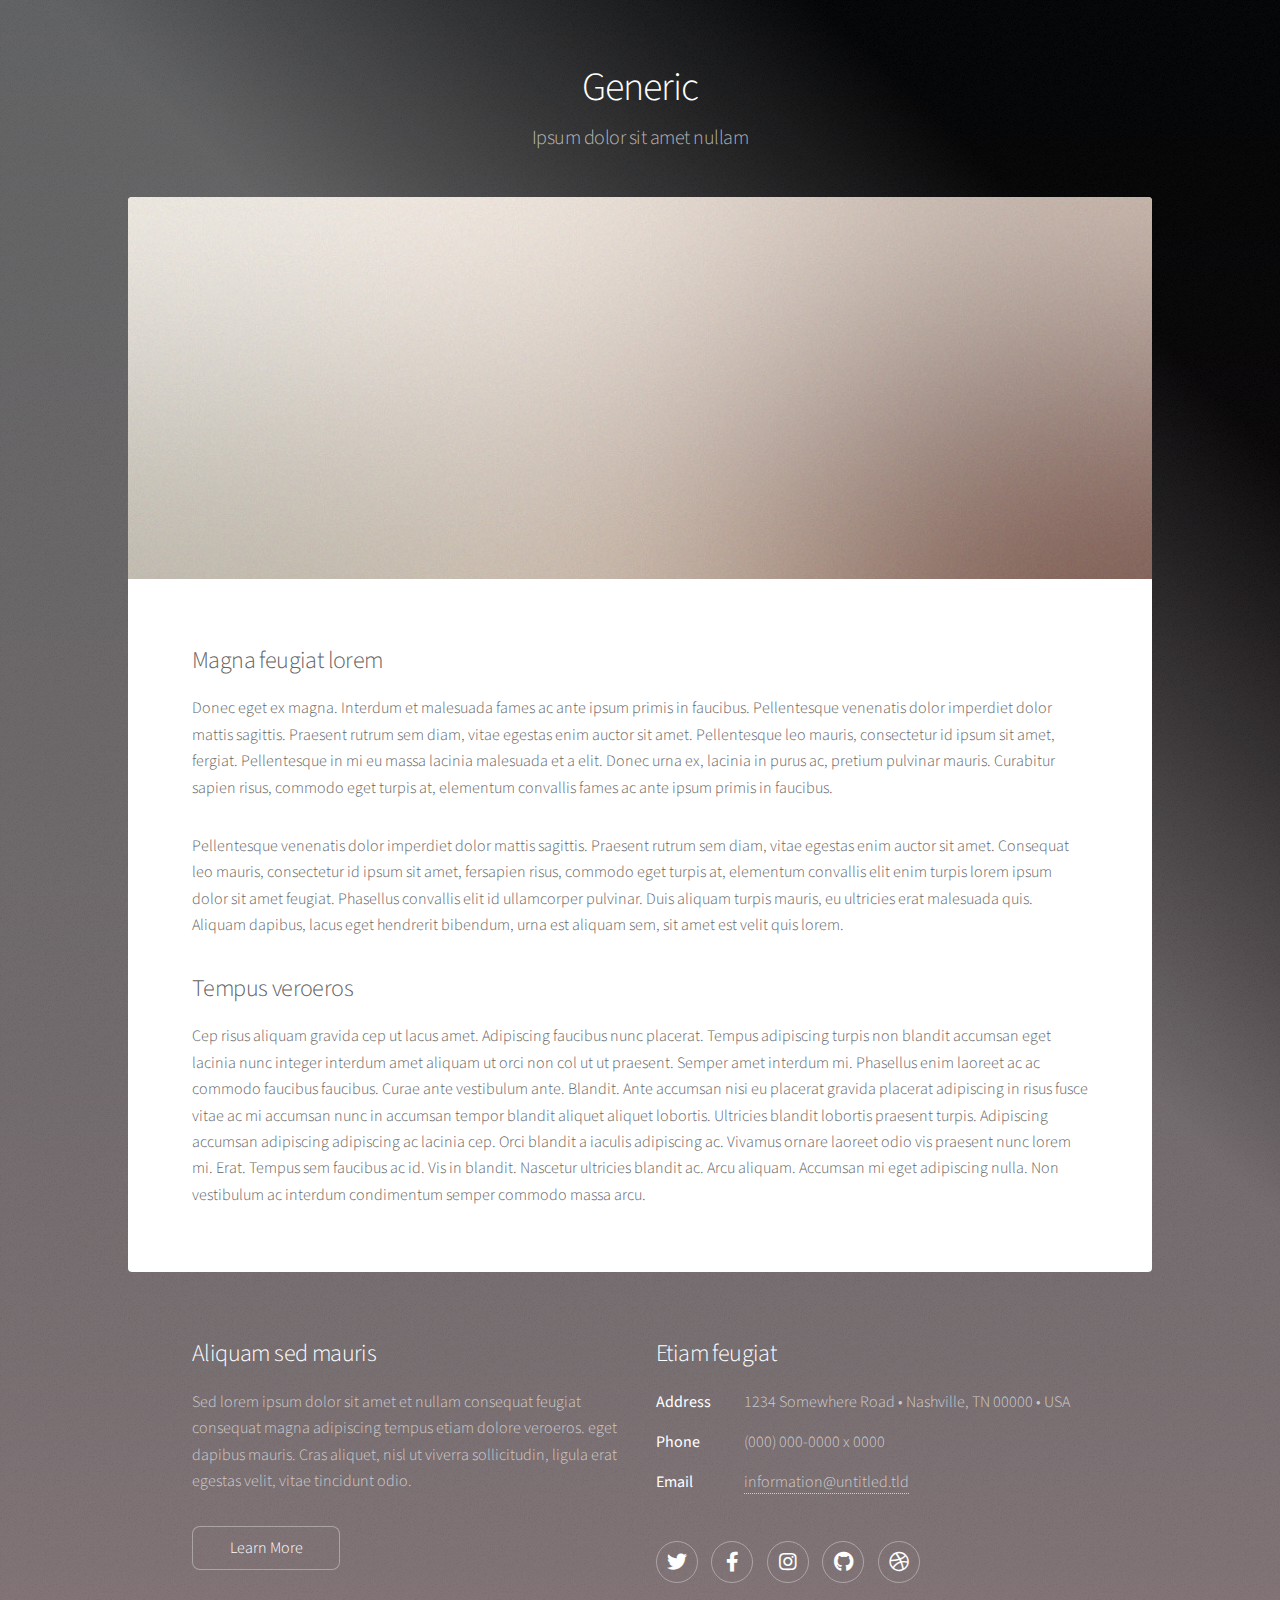
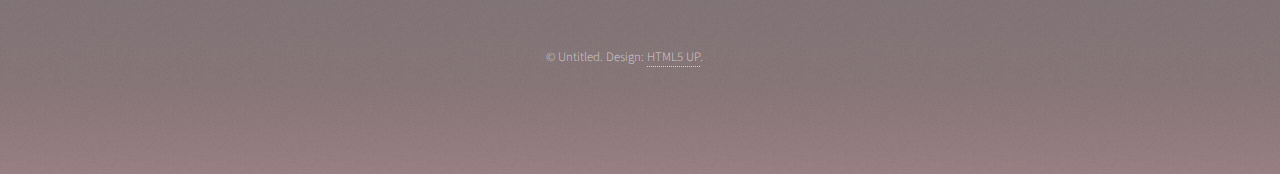
<file: generic.html>
<!DOCTYPE HTML>
<!--
	Stellar by HTML5 UP
	html5up.net | @ajlkn
	Free for personal and commercial use under the CCA 3.0 license (html5up.net/license)
-->
<html>
	<head>
		<title>Generic - Stellar by HTML5 UP</title>
		<meta charset="utf-8" />
		<meta name="viewport" content="width=device-width, initial-scale=1, user-scalable=no" />
		<link rel="stylesheet" href="assets/css/main.css" />
		<noscript><link rel="stylesheet" href="assets/css/noscript.css" /></noscript>
	</head>
	<body class="is-preload">

		<!-- Wrapper -->
			<div id="wrapper">

				<!-- Header -->
					<header id="header">
						<h1>Generic</h1>
						<p>Ipsum dolor sit amet nullam</p>
					</header>

				<!-- Main -->
					<div id="main">

						<!-- Content -->
							<section id="content" class="main">
								<span class="image main"><img src="images/pic04.jpg" alt="" /></span>
								<h2>Magna feugiat lorem</h2>
								<p>Donec eget ex magna. Interdum et malesuada fames ac ante ipsum primis in faucibus. Pellentesque venenatis dolor imperdiet dolor mattis sagittis. Praesent rutrum sem diam, vitae egestas enim auctor sit amet. Pellentesque leo mauris, consectetur id ipsum sit amet, fergiat. Pellentesque in mi eu massa lacinia malesuada et a elit. Donec urna ex, lacinia in purus ac, pretium pulvinar mauris. Curabitur sapien risus, commodo eget turpis at, elementum convallis fames ac ante ipsum primis in faucibus.</p>
								<p>Pellentesque venenatis dolor imperdiet dolor mattis sagittis. Praesent rutrum sem diam, vitae egestas enim auctor sit amet. Consequat leo mauris, consectetur id ipsum sit amet, fersapien risus, commodo eget turpis at, elementum convallis elit enim turpis lorem ipsum dolor sit amet feugiat. Phasellus convallis elit id ullamcorper pulvinar. Duis aliquam turpis mauris, eu ultricies erat malesuada quis. Aliquam dapibus, lacus eget hendrerit bibendum, urna est aliquam sem, sit amet est velit quis lorem.</p>
								<h2>Tempus veroeros</h2>
								<p>Cep risus aliquam gravida cep ut lacus amet. Adipiscing faucibus nunc placerat. Tempus adipiscing turpis non blandit accumsan eget lacinia nunc integer interdum amet aliquam ut orci non col ut ut praesent. Semper amet interdum mi. Phasellus enim laoreet ac ac commodo faucibus faucibus. Curae ante vestibulum ante. Blandit. Ante accumsan nisi eu placerat gravida placerat adipiscing in risus fusce vitae ac mi accumsan nunc in accumsan tempor blandit aliquet aliquet lobortis. Ultricies blandit lobortis praesent turpis. Adipiscing accumsan adipiscing adipiscing ac lacinia cep. Orci blandit a iaculis adipiscing ac. Vivamus ornare laoreet odio vis praesent nunc lorem mi. Erat. Tempus sem faucibus ac id. Vis in blandit. Nascetur ultricies blandit ac. Arcu aliquam. Accumsan mi eget adipiscing nulla. Non vestibulum ac interdum condimentum semper commodo massa arcu.</p>
							</section>

					</div>

				<!-- Footer -->
					<footer id="footer">
						<section>
							<h2>Aliquam sed mauris</h2>
							<p>Sed lorem ipsum dolor sit amet et nullam consequat feugiat consequat magna adipiscing tempus etiam dolore veroeros. eget dapibus mauris. Cras aliquet, nisl ut viverra sollicitudin, ligula erat egestas velit, vitae tincidunt odio.</p>
							<ul class="actions">
								<li><a href="#" class="button">Learn More</a></li>
							</ul>
						</section>
						<section>
							<h2>Etiam feugiat</h2>
							<dl class="alt">
								<dt>Address</dt>
								<dd>1234 Somewhere Road &bull; Nashville, TN 00000 &bull; USA</dd>
								<dt>Phone</dt>
								<dd>(000) 000-0000 x 0000</dd>
								<dt>Email</dt>
								<dd><a href="#">information@untitled.tld</a></dd>
							</dl>
							<ul class="icons">
								<li><a href="#" class="icon brands fa-twitter alt"><span class="label">Twitter</span></a></li>
								<li><a href="#" class="icon brands fa-facebook-f alt"><span class="label">Facebook</span></a></li>
								<li><a href="#" class="icon brands fa-instagram alt"><span class="label">Instagram</span></a></li>
								<li><a href="#" class="icon brands fa-github alt"><span class="label">GitHub</span></a></li>
								<li><a href="#" class="icon brands fa-dribbble alt"><span class="label">Dribbble</span></a></li>
							</ul>
						</section>
						<p class="copyright">&copy; Untitled. Design: <a href="https://html5up.net">HTML5 UP</a>.</p>
					</footer>

			</div>

		<!-- Scripts -->
			<script src="assets/js/jquery.min.js"></script>
			<script src="assets/js/jquery.scrollex.min.js"></script>
			<script src="assets/js/jquery.scrolly.min.js"></script>
			<script src="assets/js/browser.min.js"></script>
			<script src="assets/js/breakpoints.min.js"></script>
			<script src="assets/js/util.js"></script>
			<script src="assets/js/main.js"></script>

	</body>
</html>
</file>
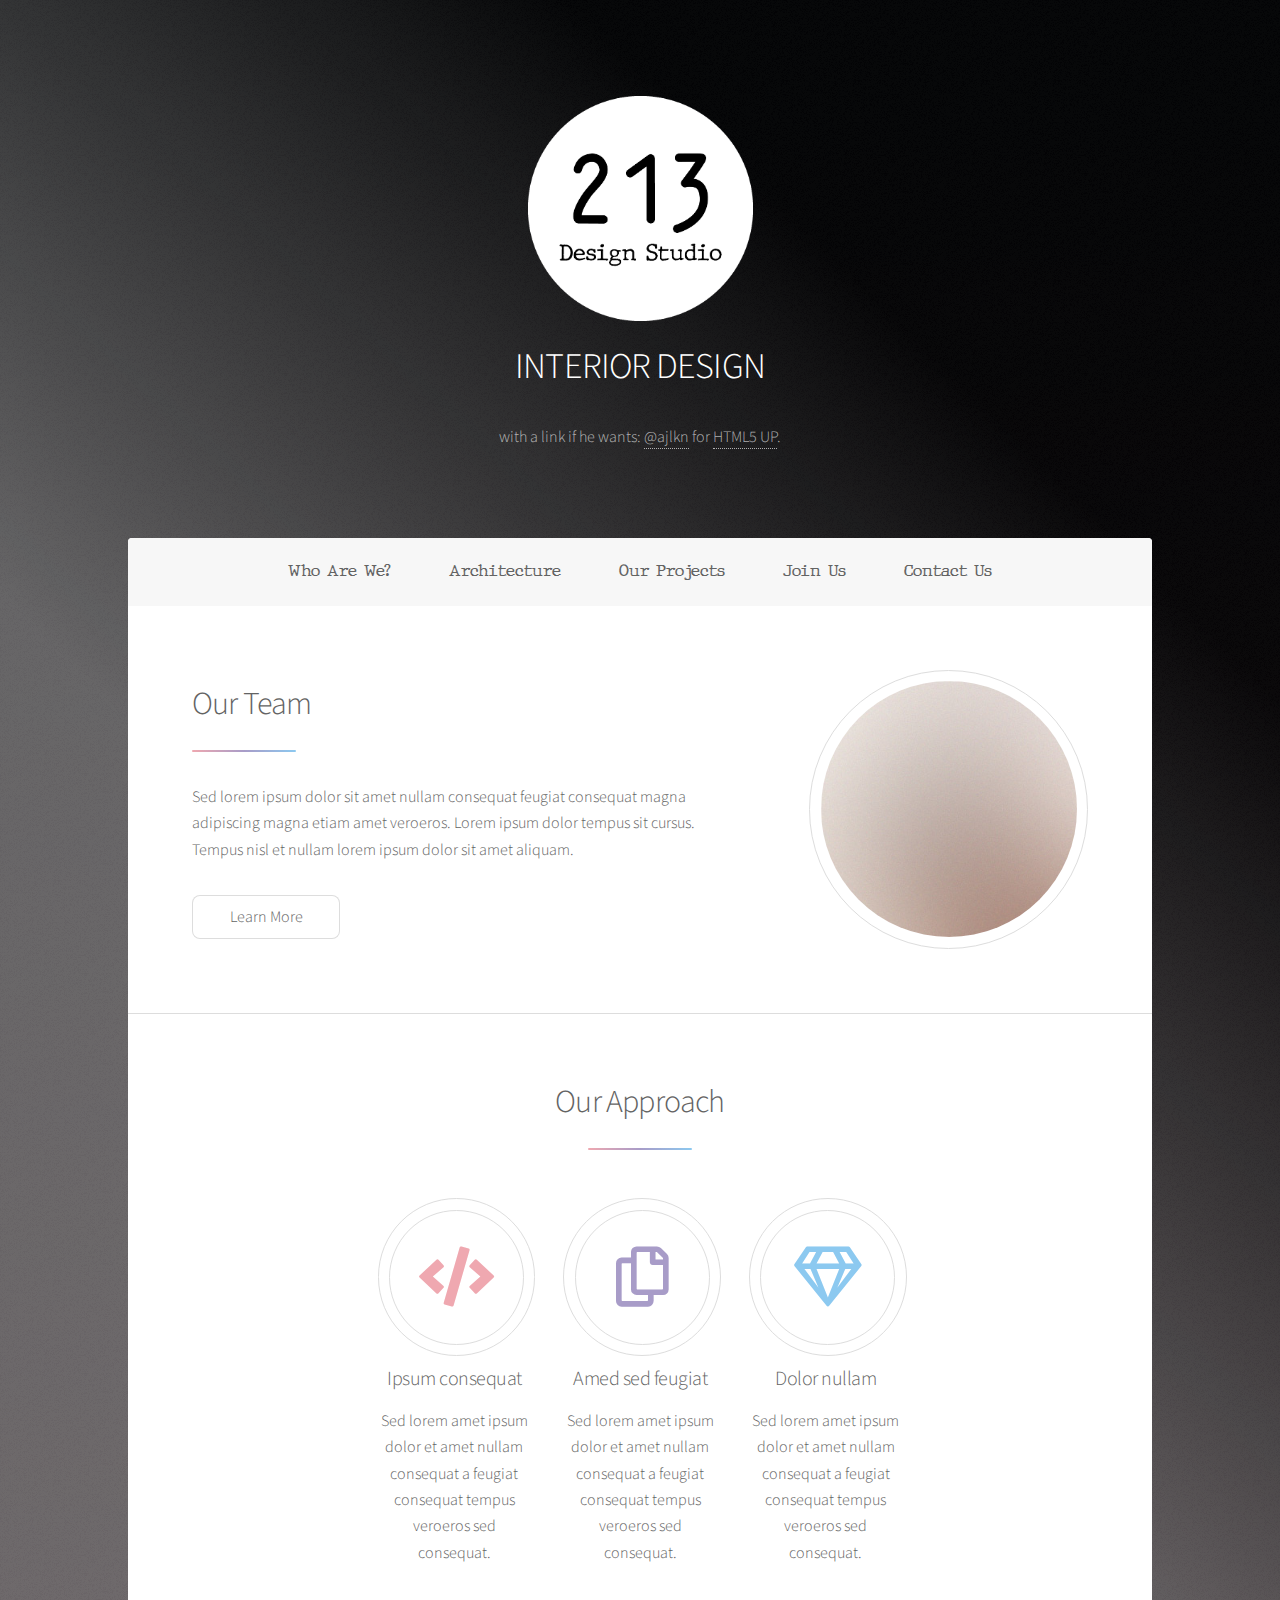
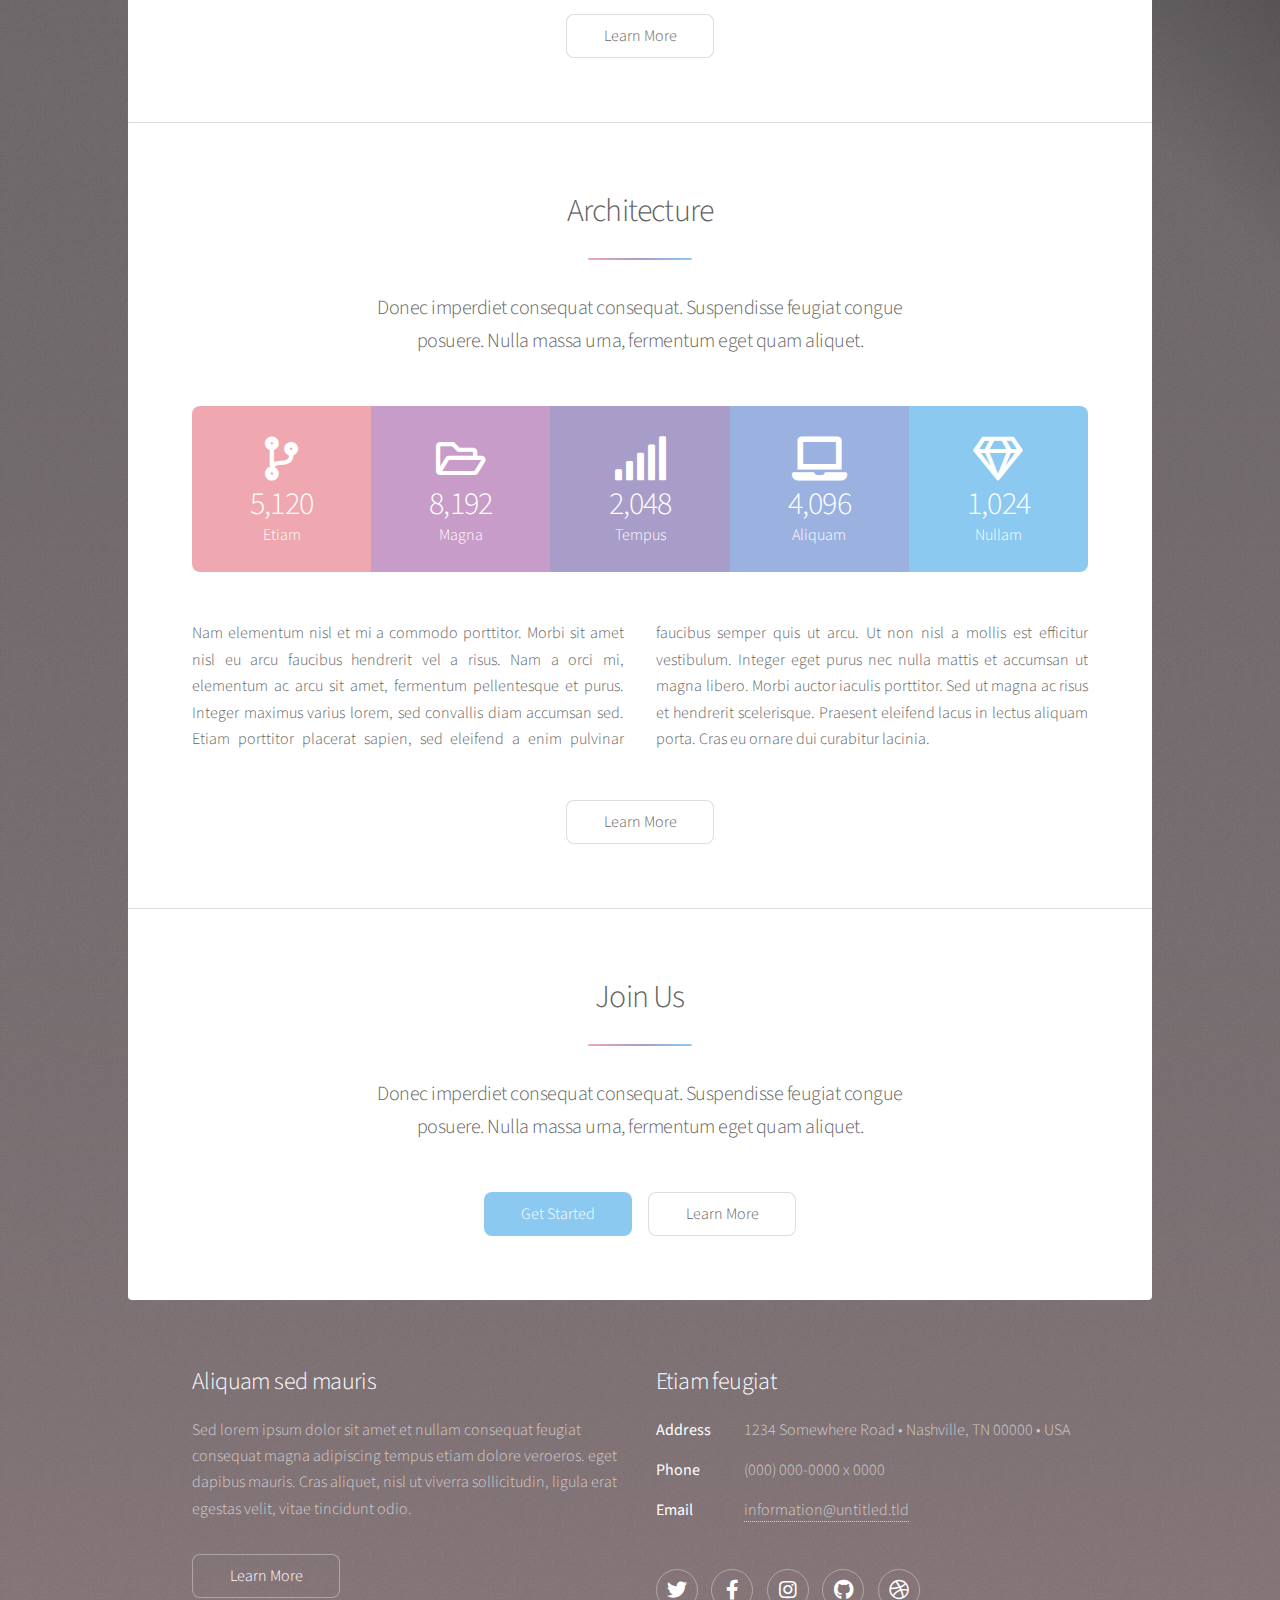
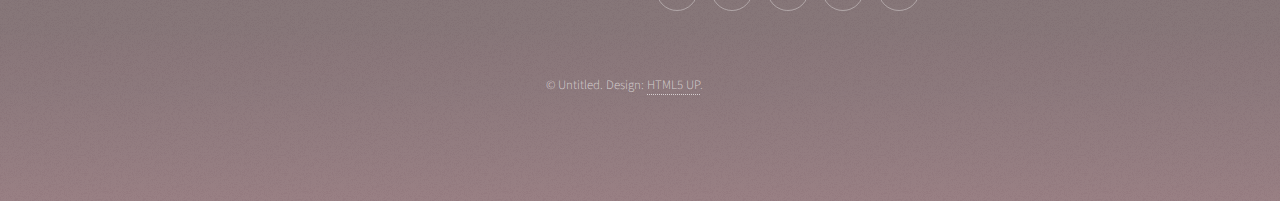
<file: interiordesign.html>
<!DOCTYPE HTML>
<!--
	Stellar by HTML5 UP
	html5up.net | @ajlkn
	Free for personal and commercial use under the CCA 3.0 license (html5up.net/license)
-->
<html>

<head>
  <title>213 Design Studios</title>
  <meta charset="utf-8" />
  <meta name="viewport" content="width=device-width, initial-scale=1, user-scalable=no" />
  <link rel="stylesheet" href="assets/css/main.css" />
  <noscript>
    <link rel="stylesheet" href="assets/css/noscript.css" /></noscript>
</head>

<body class="is-preload">

  <!-- Wrapper -->
  <div id="wrapper">

    <!-- Header -->
    <header id="header" class="alt">
      <span class="logo"><img src="images/Logo - White.png" alt="" /></span>
      <h1>INTERIOR DESIGN</h1><br />
      with a link if he wants: <a href="https://twitter.com/ajlkn">@ajlkn</a> for <a href="https://html5up.net">HTML5
        UP</a>.</p>
    </header>

    <!-- Nav -->
    <nav id="nav">
      <ul id="navigation">
        <li class="who" class="opener" style="user-select: none; cursor: pointer; white-space: nowrap; opacity: 1;">
          <a href="#intro">Who Are We?</a>
          <ul>
            <li style="white-space: nowrap;">
              <a href="#intro">Our Team</a>
            </li>
            <li style="white-space: nowrap;">
              <a href="#first">Our Approach</a>
            </li>
          </ul>
        </li>
        <li><a href="#second">Architecture</a></li>
        <li class="projects" class="active" class="opener"
          style="user-select: none; cursor: pointer; white-space: nowrap; opacity: 1;">
          <a href="#">Our Projects</a>
          <ul style="user-select: none;">
            <li style="white-space: nowrap;">
              <a href="interiordesign.html">Interior Design</a>
            </li>
            <li style="white-space: nowrap;">
              <a href="furnituredesign.html">Furniture Design</a>
            </li>
          </ul>
        </li>
        <li><a href="#cta">Join Us</a></li>
        <li><a href="#footer">Contact Us</a></li>
      </ul>
    </nav>

    <!-- Main -->
    <div id="main">

      <!-- Introduction -->
      <section id="intro" class="main">
        <div class="spotlight">
          <div class="content">
            <header class="major">
              <h2>Our Team</h2>
            </header>
            <p>Sed lorem ipsum dolor sit amet nullam consequat feugiat consequat magna
              adipiscing magna etiam amet veroeros. Lorem ipsum dolor tempus sit cursus.
              Tempus nisl et nullam lorem ipsum dolor sit amet aliquam.</p>
            <ul class="actions">
              <li><a href="generic.html" class="button">Learn More</a></li>
            </ul>
          </div>
          <span class="image"><img src="images/pic01.jpg" alt="" /></span>
        </div>
      </section>

      <!-- First Section -->
      <section id="first" class="main special">
        <header class="major">
          <h2>Our Approach</h2>
        </header>
        <ul class="features">
          <li>
            <span class="icon solid major style1 fa-code"></span>
            <h3>Ipsum consequat</h3>
            <p>Sed lorem amet ipsum dolor et amet nullam consequat a feugiat consequat tempus veroeros sed consequat.
            </p>
          </li>
          <li>
            <span class="icon major style3 fa-copy"></span>
            <h3>Amed sed feugiat</h3>
            <p>Sed lorem amet ipsum dolor et amet nullam consequat a feugiat consequat tempus veroeros sed consequat.
            </p>
          </li>
          <li>
            <span class="icon major style5 fa-gem"></span>
            <h3>Dolor nullam</h3>
            <p>Sed lorem amet ipsum dolor et amet nullam consequat a feugiat consequat tempus veroeros sed consequat.
            </p>
          </li>
        </ul>
        <footer class="major">
          <ul class="actions special">
            <li><a href="generic.html" class="button">Learn More</a></li>
          </ul>
        </footer>
      </section>

      <!-- Second Section -->
      <section id="second" class="main special">
        <header class="major">
          <h2>Architecture</h2>
          <p>Donec imperdiet consequat consequat. Suspendisse feugiat congue<br />
            posuere. Nulla massa urna, fermentum eget quam aliquet.</p>
        </header>
        <ul class="statistics">
          <li class="style1">
            <span class="icon solid fa-code-branch"></span>
            <strong>5,120</strong> Etiam
          </li>
          <li class="style2">
            <span class="icon fa-folder-open"></span>
            <strong>8,192</strong> Magna
          </li>
          <li class="style3">
            <span class="icon solid fa-signal"></span>
            <strong>2,048</strong> Tempus
          </li>
          <li class="style4">
            <span class="icon solid fa-laptop"></span>
            <strong>4,096</strong> Aliquam
          </li>
          <li class="style5">
            <span class="icon fa-gem"></span>
            <strong>1,024</strong> Nullam
          </li>
        </ul>
        <p class="content">Nam elementum nisl et mi a commodo porttitor. Morbi sit amet nisl eu arcu faucibus hendrerit
          vel a risus. Nam a orci mi, elementum ac arcu sit amet, fermentum pellentesque et purus. Integer maximus
          varius lorem, sed convallis diam accumsan sed. Etiam porttitor placerat sapien, sed eleifend a enim pulvinar
          faucibus semper quis ut arcu. Ut non nisl a mollis est efficitur vestibulum. Integer eget purus nec nulla
          mattis et accumsan ut magna libero. Morbi auctor iaculis porttitor. Sed ut magna ac risus et hendrerit
          scelerisque. Praesent eleifend lacus in lectus aliquam porta. Cras eu ornare dui curabitur lacinia.</p>
        <footer class="major">
          <ul class="actions special">
            <li><a href="generic.html" class="button">Learn More</a></li>
          </ul>
        </footer>
      </section>

      <!-- Get Started -->
      <section id="cta" class="main special">
        <header class="major">
          <h2>Join Us</h2>
          <p>Donec imperdiet consequat consequat. Suspendisse feugiat congue<br />
            posuere. Nulla massa urna, fermentum eget quam aliquet.</p>
        </header>
        <footer class="major">
          <ul class="actions special">
            <li><a href="generic.html" class="button primary">Get Started</a></li>
            <li><a href="generic.html" class="button">Learn More</a></li>
          </ul>
        </footer>
      </section>

    </div>

    <!-- Footer -->
    <footer id="footer">
      <section>
        <h2>Aliquam sed mauris</h2>
        <p>Sed lorem ipsum dolor sit amet et nullam consequat feugiat consequat magna adipiscing tempus etiam dolore
          veroeros. eget dapibus mauris. Cras aliquet, nisl ut viverra sollicitudin, ligula erat egestas velit, vitae
          tincidunt odio.</p>
        <ul class="actions">
          <li><a href="generic.html" class="button">Learn More</a></li>
        </ul>
      </section>
      <section>
        <h2>Etiam feugiat</h2>
        <dl class="alt">
          <dt>Address</dt>
          <dd>1234 Somewhere Road &bull; Nashville, TN 00000 &bull; USA</dd>
          <dt>Phone</dt>
          <dd>(000) 000-0000 x 0000</dd>
          <dt>Email</dt>
          <dd><a href="#">information@untitled.tld</a></dd>
        </dl>
        <ul class="icons">
          <li><a href="#" class="icon brands fa-twitter alt"><span class="label">Twitter</span></a></li>
          <li><a href="#" class="icon brands fa-facebook-f alt"><span class="label">Facebook</span></a></li>
          <li><a href="#" class="icon brands fa-instagram alt"><span class="label">Instagram</span></a></li>
          <li><a href="#" class="icon brands fa-github alt"><span class="label">GitHub</span></a></li>
          <li><a href="#" class="icon brands fa-dribbble alt"><span class="label">Dribbble</span></a></li>
        </ul>
      </section>
      <p class="copyright">&copy; Untitled. Design: <a href="https://html5up.net">HTML5 UP</a>.</p>
    </footer>

  </div>

  <!-- Scripts -->
  <script src="assets/js/jquery.min.js"></script>
  <script src="assets/js/jquery.scrollex.min.js"></script>
  <script src="assets/js/jquery.scrolly.min.js"></script>
  <script src="assets/js/browser.min.js"></script>
  <script src="assets/js/breakpoints.min.js"></script>
  <script src="assets/js/util.js"></script>
  <script src="assets/js/main.js"></script>

</body>

</html>
</file>
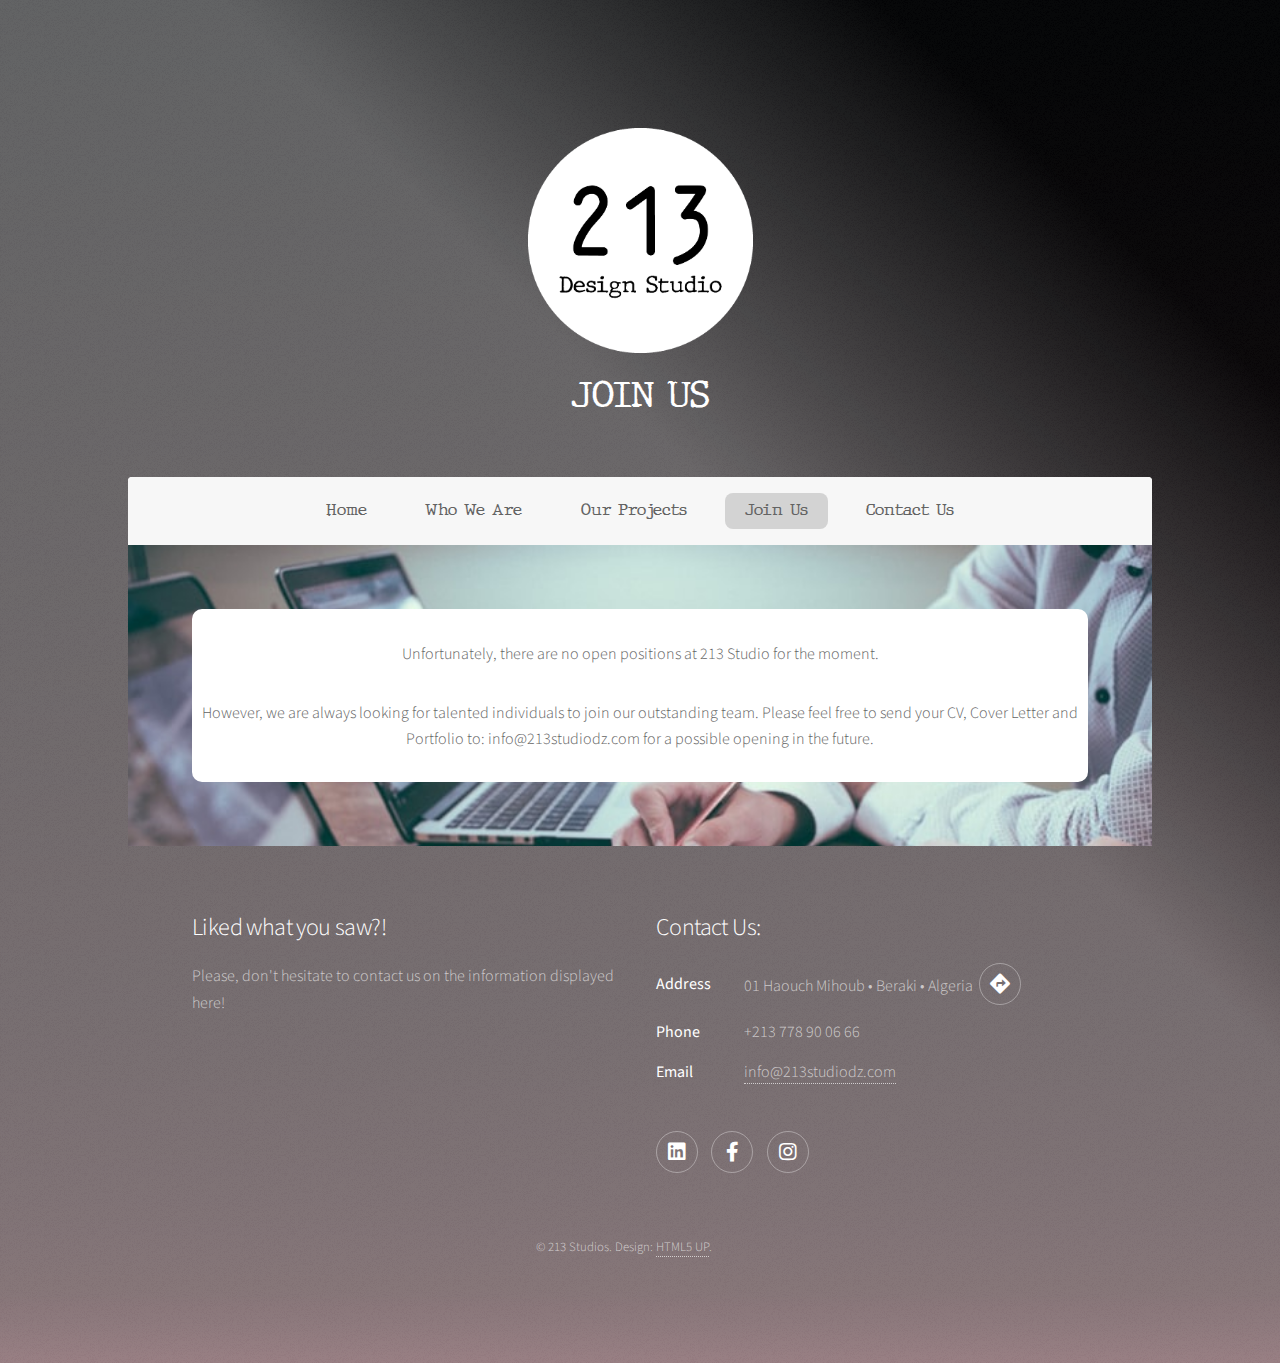
<file: joinus.html>
<!DOCTYPE HTML>
<!--
	Stellar by HTML5 UP
	html5up.net | @ajlkn
	Free for personal and commercial use under the CCA 3.0 license (html5up.net/license)
-->
<html>

<head>
  <title>213 Design Studios</title>
  <meta charset="utf-8" />
  <meta name="viewport" content="width=device-width, initial-scale=1, user-scalable=no" />
  <link rel="stylesheet" href="assets/css/main.css" />
  <link href="https://fonts.googleapis.com/css2?family=Caveat:wght@400;700&display=swap" rel="stylesheet">
  <link rel="shortcut icon" type="image/x-icon" href="images/favicon.ico" />
  <noscript>
    <link rel="stylesheet" href="assets/css/noscript.css" /></noscript>
</head>

<body class="is-preload">

  <!-- Wrapper -->
  <div id="wrapper">

    <!-- Header -->
    <header id="header" class="alt">
      <!--Menu Nav-->
      <ul id="menu">
        <li class="icon solid fa-bars menu opener">
          <ul id="dropside">
            <li><a href="index.html">Home</a></li>
            <li><a href="whoweare.html">Who We Are</a></li>

            <li class="projects" class="opener"
              style="user-select: none; cursor: pointer; white-space: nowrap; opacity: 1;">
              <a href="ourprojects.html">Our Projects</a>
            </li>
            <li><a class="active" href="joinus.html#main">Join Us</a></li>
            <li><a href="#footer">Contact Us</a></li>
          </ul>
        </li>
      </ul>
      <span class="logo">
        <a href="index.html">
          <img src="images/Logo - White.png" alt="" />
        </a>
      </span>
      <h1 class="motto">JOIN US</h1>
    </header>

    <!-- Nav -->
    <nav id="nav">
      <ul id="navigation">
        <li><a href="index.html">Home</a></li>
        <li class="who" class="opener" style="user-select: none; cursor: pointer; white-space: nowrap; opacity: 1;">
          <a href="whoweare.html">Who We Are</a>
          <ul>
            <li style="white-space: nowrap;">
              <a href="whoweare.html#intro">Our Team</a>
            </li>
            <li style="white-space: nowrap;">
              <a href="whoweare.html#first">Our Approach</a>
            </li>
            <li style="white-space: nowrap;">
              <a href="whoweare.html#second">Our Services</a>
            </li>
            <li style="white-space: nowrap;">
              <a href="whoweare.html#third">Our Clients</a>
            </li>
          </ul>
        </li>
        <li class="projects" class="opener"
          style="user-select: none; cursor: pointer; white-space: nowrap; opacity: 1;">
          <a href="ourprojects.html">Our Projects</a>
          <ul style="user-select: none;">
            <li style="white-space: nowrap;">
              <a href="ourprojects.html#main">Architecture</a>
            </li>
            <li style="white-space: nowrap;">
              <a href="ourprojects.html#interiordesign">Interior Design</a>
            </li>
            <li style="white-space: nowrap;">
              <a href="ourprojects.html#furnituredesign">Furniture Design</a>
            </li>
            <li style="white-space: nowrap;">
              <a href="ourprojects.html#publications">Publications</a>
            </li>
          </ul>
        </li>
        <li><a class="active" href="joinus.html#main">Join Us</a></li>
        <li><a href="#footer">Contact Us</a></li>
      </ul>
    </nav>

    <!-- Main -->
    <div id="main">

      <!-- Introduction -->
      <section class="main joinus">
        <div class=" spotlight">
          <div class="content"
            style="background-color: white; padding: 0px 5px 30px 5px; border-radius: 10px; text-align: center;">
            <header class="major">

            </header>
            <p>
              Unfortunately, there are no open positions at 213 Studio for the moment.
            </p>
            <p>
              However, we are always looking for talented individuals to join our outstanding team. Please feel free to
              send your CV, Cover Letter and Portfolio to: info@213studiodz.com for a possible opening in the future.
            </p>
          </div>
        </div>
      </section>

    </div>
    <!-- Footer -->
    <footer id="footer">
      <section class="closing">
        <h2>Liked what you saw?!</h2>
        <p>
          Please, don't hesitate to contact us on the information displayed here!</p>
      </section>
      <section class="contact-info">
        <h2>Contact Us:</h2>
        <dl class="alt">
          <dt class="address">Address</dt>
          <dd>01 Haouch Mihoub &bull; Beraki &bull; Algeria &nbsp;<a
              href="https://www.google.com/maps/place/213+Design+Studio/@36.6560044,3.0879345,15z/data=!3m1!4b1!4m5!3m4!1s0x128fad72cf3485d7:0xa6ec896aa014325a!8m2!3d36.6559875!4d3.0966893"
              target="_blank" class="icon solid fa-directions alt"></a></dd>
          <dt>Phone</dt>
          <dd>+213 778 90 06 66</dd>
          <dt>Email</dt>
          <dd><a href="#">info@213studiodz.com</a></dd>
        </dl>
        <ul class="icons">
          <li><a href="https://www.linkedin.com/company/213-design-studio/" target="_blank"
              class="icon brands fa-linkedin alt"><span class="label">LinkedIn</span></a></li>
          <li><a href="https://www.facebook.com/213.design.studio" target="_blank"
              class="icon brands fa-facebook-f alt"><span class="label">Facebook</span></a></li>
          <li><a href="https://www.instagram.com/213.studio/" target="_blank" class="icon brands fa-instagram alt"><span
                class="label">Instagram</span></a></li>
        </ul>
      </section>
      <p class="copyright">&copy; 213 Studios. Design: <a href="https://html5up.net " target="_blank">HTML5 UP</a>.</p>
    </footer>

  </div>

  <!-- Scripts -->
  <script src="assets/js/jquery.min.js"></script>
  <script src="assets/js/jquery.scrollex.min.js"></script>
  <script src="assets/js/jquery.scrolly.min.js"></script>
  <script src="assets/js/browser.min.js"></script>
  <script src="assets/js/breakpoints.min.js"></script>
  <script src="assets/js/util.js"></script>
  <script src="assets/js/main.js"></script>

</body>

</html>
</file>
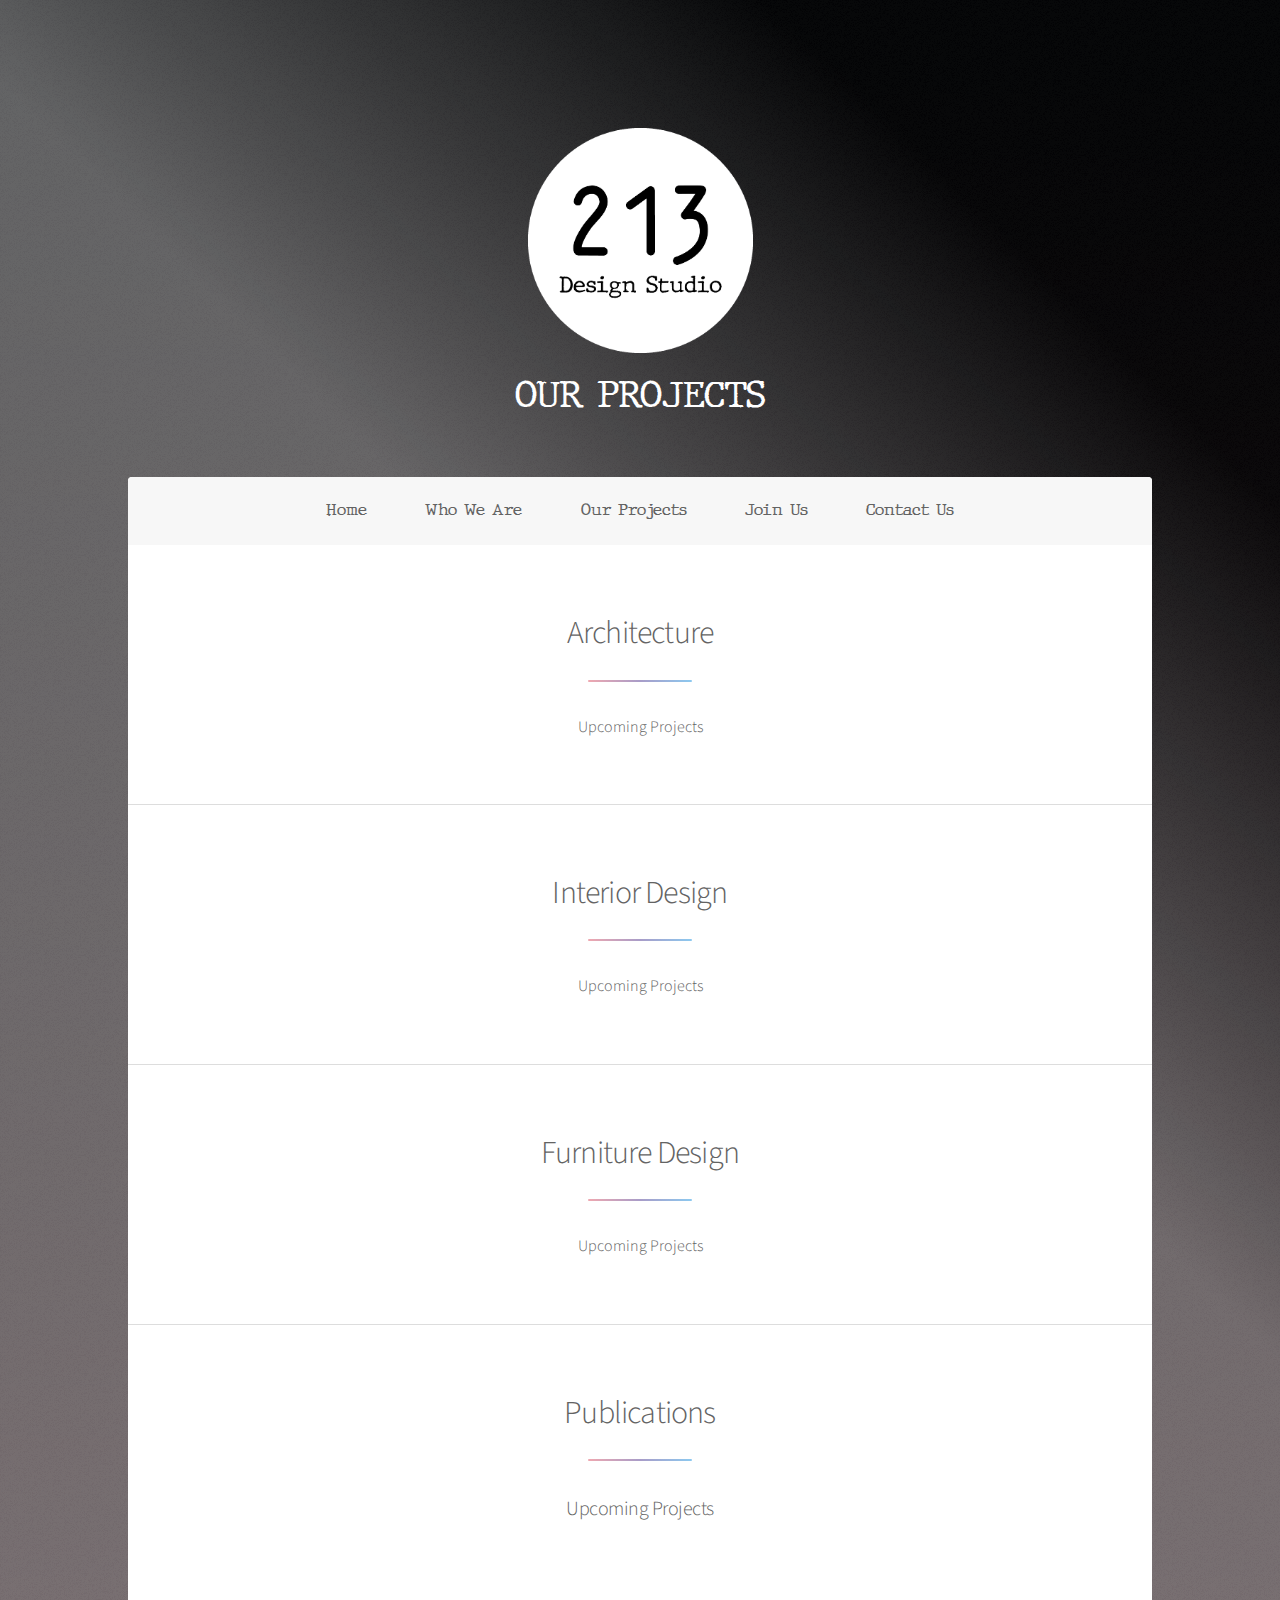
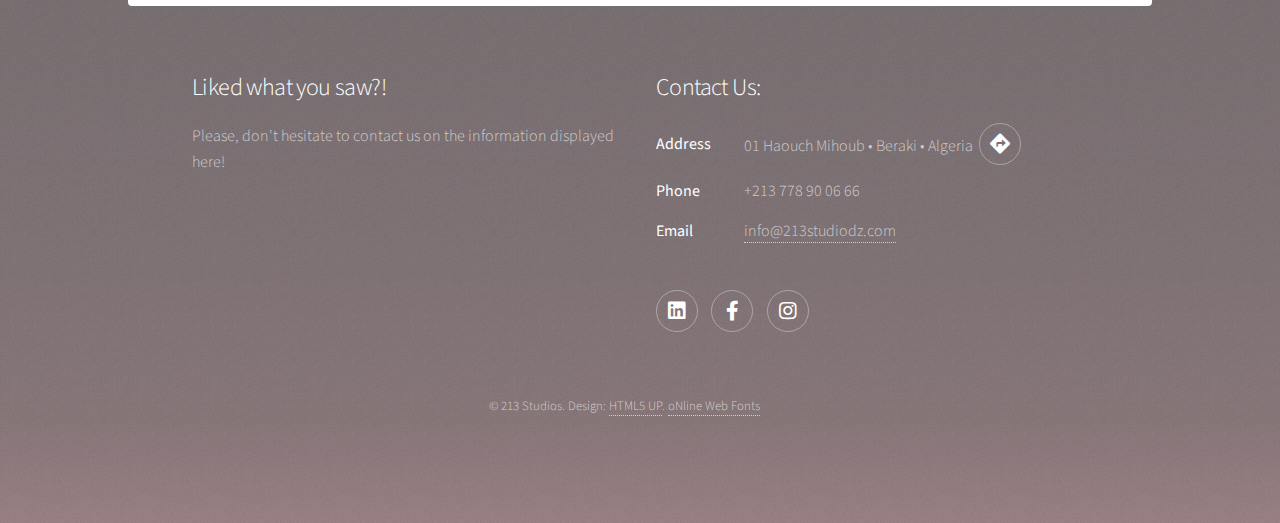
<file: ourprojects.html>
<!DOCTYPE HTML>
<!--
	Stellar by HTML5 UP
	html5up.net | @ajlkn
	Free for personal and commercial use under the CCA 3.0 license (html5up.net/license)
-->
<html>

<head>
  <title>213 Design Studios</title>
  <meta charset="utf-8" />
  <meta name="viewport" content="width=device-width, initial-scale=1, user-scalable=no" />
  <link rel="stylesheet" href="assets/css/main.css" />
  <link rel="preload" as="font" href="assets/webfonts/webfonts_Berton-Roman-Regular/Berton-Roman-Regular.ttf.woff"
    type="font/woff">
  <link rel="shortcut icon" type="image/x-icon" href="images/favicon.ico" />
  <noscript>
    <link rel="stylesheet" href="assets/css/noscript.css" /></noscript>
</head>

<body class="is-preload">

  <!-- Wrapper -->
  <div id="wrapper">

    <!-- Header -->
    <header id="header" class="alt">
      <!--Menu Nav-->
      <ul id="menu">
        <li class="icon solid fa-bars menu opener">
          <ul id="dropside">
            <li><a href="index.html">Home</a></li>
            <li><a href="whoweare.html">Who We Are</a></li>

            <li class="projects" class="opener"
              style="user-select: none; cursor: pointer; white-space: nowrap; opacity: 1;">
              <a class="active" href="ourprojects.html">Our Projects</a>
            </li>
            <li><a href="joinus.html#main">Join Us</a></li>
            <li><a href="#footer">Contact Us</a></li>
          </ul>
        </li>
      </ul>

      <span class="logo">
        <a href="index.html">
          <img src="images/Logo - White.png" alt="" />
        </a>
      </span>
      <h1 class="motto">OUR PROJECTS</h1>
    </header>

    <!-- Nav -->
    <nav id="nav">
      <ul id="navigation">
        <li><a href="index.html">Home</a></li>
        <li class="who" class="opener" style="user-select: none; cursor: pointer; white-space: nowrap; opacity: 1;">
          <a href="whoweare.html">Who We Are</a>
          <ul style="user-select: none;">
            <li style="white-space: nowrap;">
              <a href="whoweare.html#intro">Our Team</a>
            </li>
            <li style="white-space: nowrap;">
              <a href="whoweare.html#first">Our Approach</a>
            </li>
            <li style="white-space: nowrap;">
              <a href="whoweare.html#second">Our Services</a>
            </li>
            <li style="white-space: nowrap;">
              <a href="whoweare.html#third">Our Clients</a>
            </li>
          </ul>
        </li>
        <li class="active" class="opener" style="user-select: none; cursor: pointer; white-space: nowrap; opacity: 1;">
          <a href="#">Our Projects</a>
          <ul style="user-select: none;">
            <li style="white-space: nowrap;">
              <a href="#main">Architecture</a>
            </li>
            <li style="white-space: nowrap;">
              <a href="#interiordesign">Interior Design</a>
            </li>
            <li style="white-space: nowrap;">
              <a href="#furnituredesign">Furniture Design</a>
            </li>
            <li style="white-space: nowrap;">
              <a href="#publications">Publications</a>
            </li>
          </ul>
        </li>
        <li><a href="joinus.html#main">Join Us</a></li>
        <li><a href="#footer">Contact Us</a></li>
      </ul>
    </nav>

    <!-- Main -->
    <div id="main">

      <!-- Architecture -->
      <section class="main special">
        <div class="spotlight">
          <div class="content">
            <header class="major">
              <h2>Architecture</h2>
            </header>
            <p>Upcoming Projects
            </p>

          </div>
        </div>
      </section>

      <!-- Interior Design -->
      <section id="interiordesign" class="main special">
        <div class="spotlight">
          <div class="content">
            <header class="major">
              <h2>Interior Design</h2>
            </header>
            <p>Upcoming Projects</p>
          </div>
        </div>
      </section>

      <!--Furniture Design-->
      <section id="furnituredesign" class="main special">
        <div class="spotlight">
          <div class="content">
            <header class="major">
              <h2>Furniture Design</h2>
            </header>
            <p>Upcoming Projects</p>
          </div>
        </div>

      </section>

      <!-- Publications -->
      <section id="publications" class="main special">
        <header class="major">
          <h2>Publications</h2>
          <p>Upcoming Projects
          </p>
        </header>
      </section>

    </div>
    <!-- Footer -->
    <footer id="footer">
      <section class="closing">
        <h2>Liked what you saw?!</h2>
        <p>Please, don't hesitate to contact us on the information displayed here!</p>
      </section>
      <section class="contact-info">
        <h2>Contact Us:</h2>
        <dl class="alt">
          <dt class="address">Address</dt>
          <dd>01 Haouch Mihoub &bull; Beraki &bull; Algeria &nbsp;<a
              href="https://www.google.com/maps/place/213+Design+Studio/@36.6560044,3.0879345,15z/data=!3m1!4b1!4m5!3m4!1s0x128fad72cf3485d7:0xa6ec896aa014325a!8m2!3d36.6559875!4d3.0966893"
              target="_blank" class="icon solid fa-directions alt"></a></dd>
          <dt>Phone</dt>
          <dd>+213 778 90 06 66</dd>
          <dt>Email</dt>
          <dd><a href="#">info@213studiodz.com</a></dd>
        </dl>
        <ul class="icons">
          <li><a href="https://www.linkedin.com/company/213-design-studio/" target="_blank"
              class="icon brands fa-linkedin alt"><span class="label">LinkedIn</span></a></li>
          <li><a href="https://www.facebook.com/213.design.studio " target="_blank"
              class="icon brands fa-facebook-f alt"><span class="label">Facebook</span></a></li>
          <li><a href="https://www.instagram.com/213.studio/" target="_blank" class="icon brands fa-instagram alt"><span
                class="label">Instagram</span></a></li>
        </ul>
      </section>
      <p class="copyright">&copy; 213 Studios. Design: <a href="https://html5up.net" target="_blank">HTML5 UP</a>.
        <a href="http: //www.onlinewebfonts.com">oNline Web Fonts</a></p>
    </footer>

  </div>

  <!-- Scripts -->
  <script src="assets/js/jquery.min.js"></script>
  <script src="assets/js/jquery.scrollex.min.js"></script>
  <script src="assets/js/jquery.scrolly.min.js"></script>
  <script src="assets/js/browser.min.js"></script>
  <script src="assets/js/breakpoints.min.js"></script>
  <script src="assets/js/util.js"></script>
  <script src="assets/js/main.js"></script>

</body>

</html>
</file>
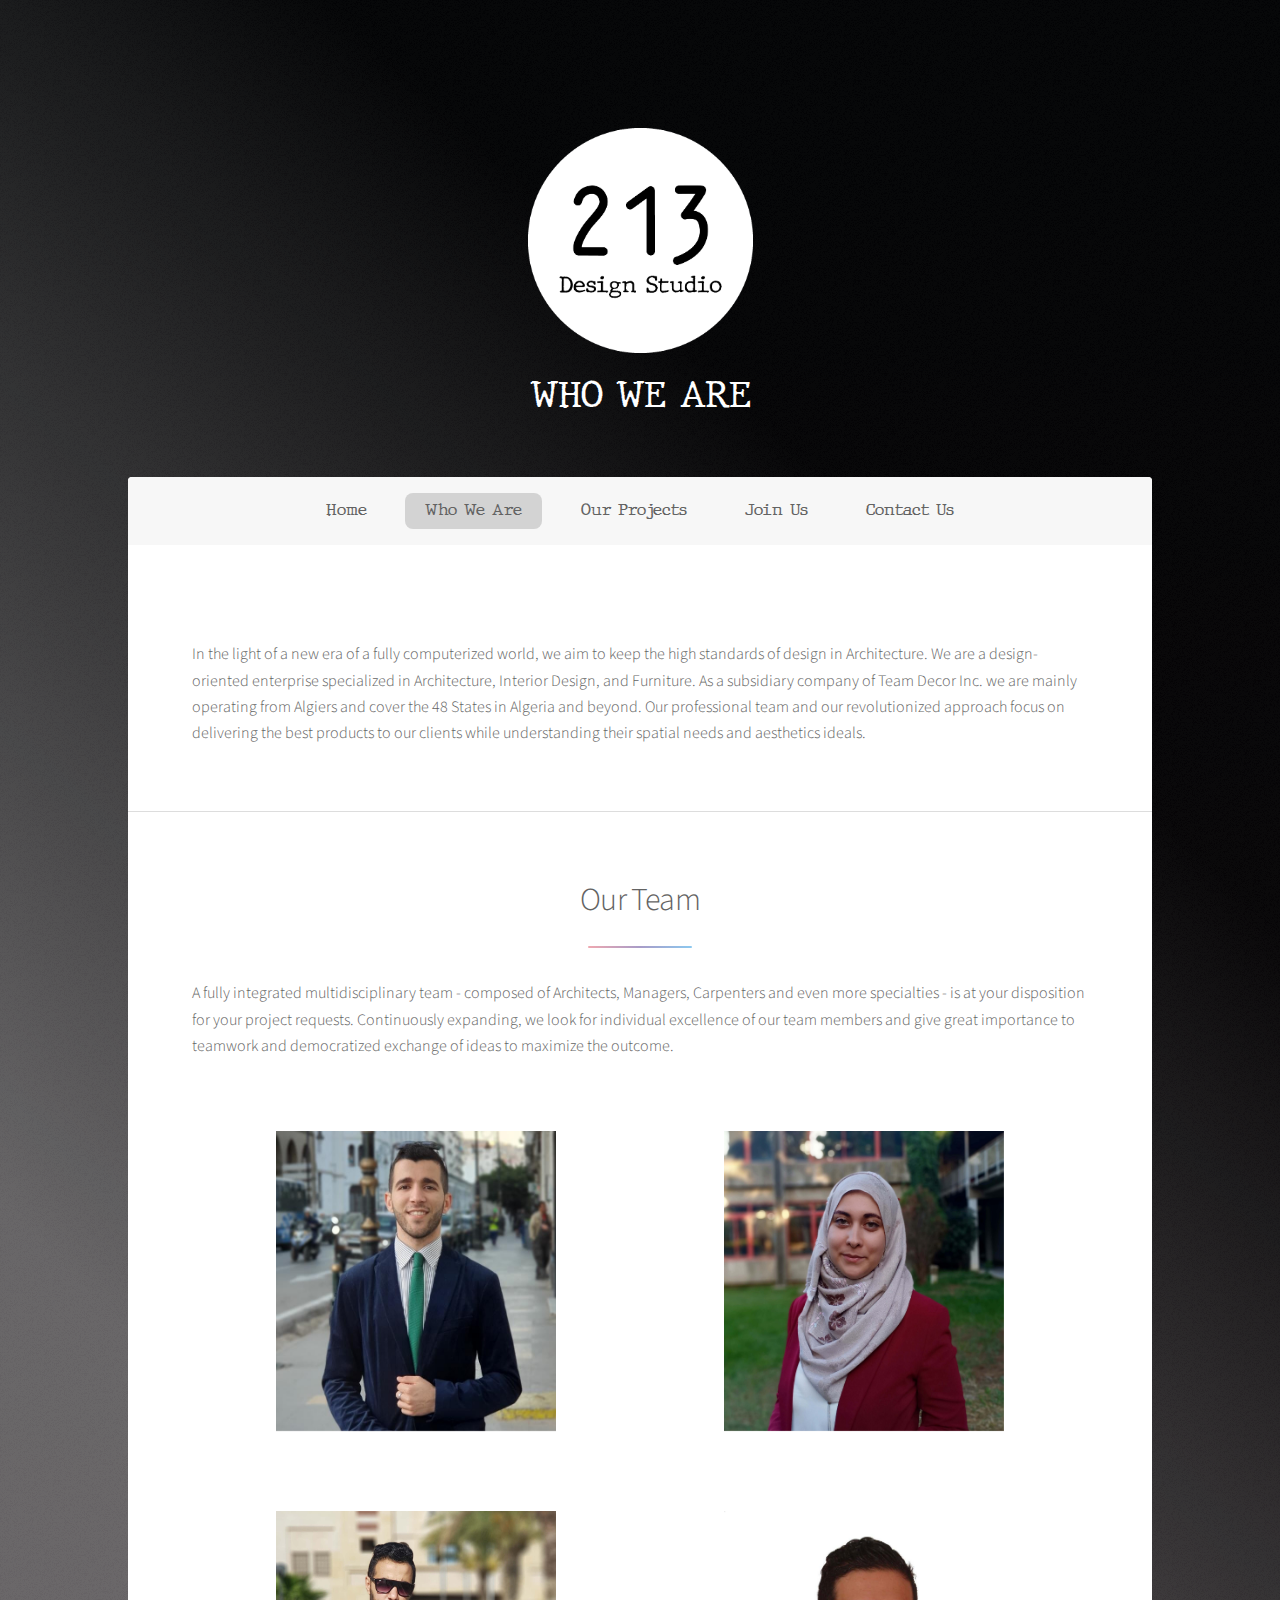
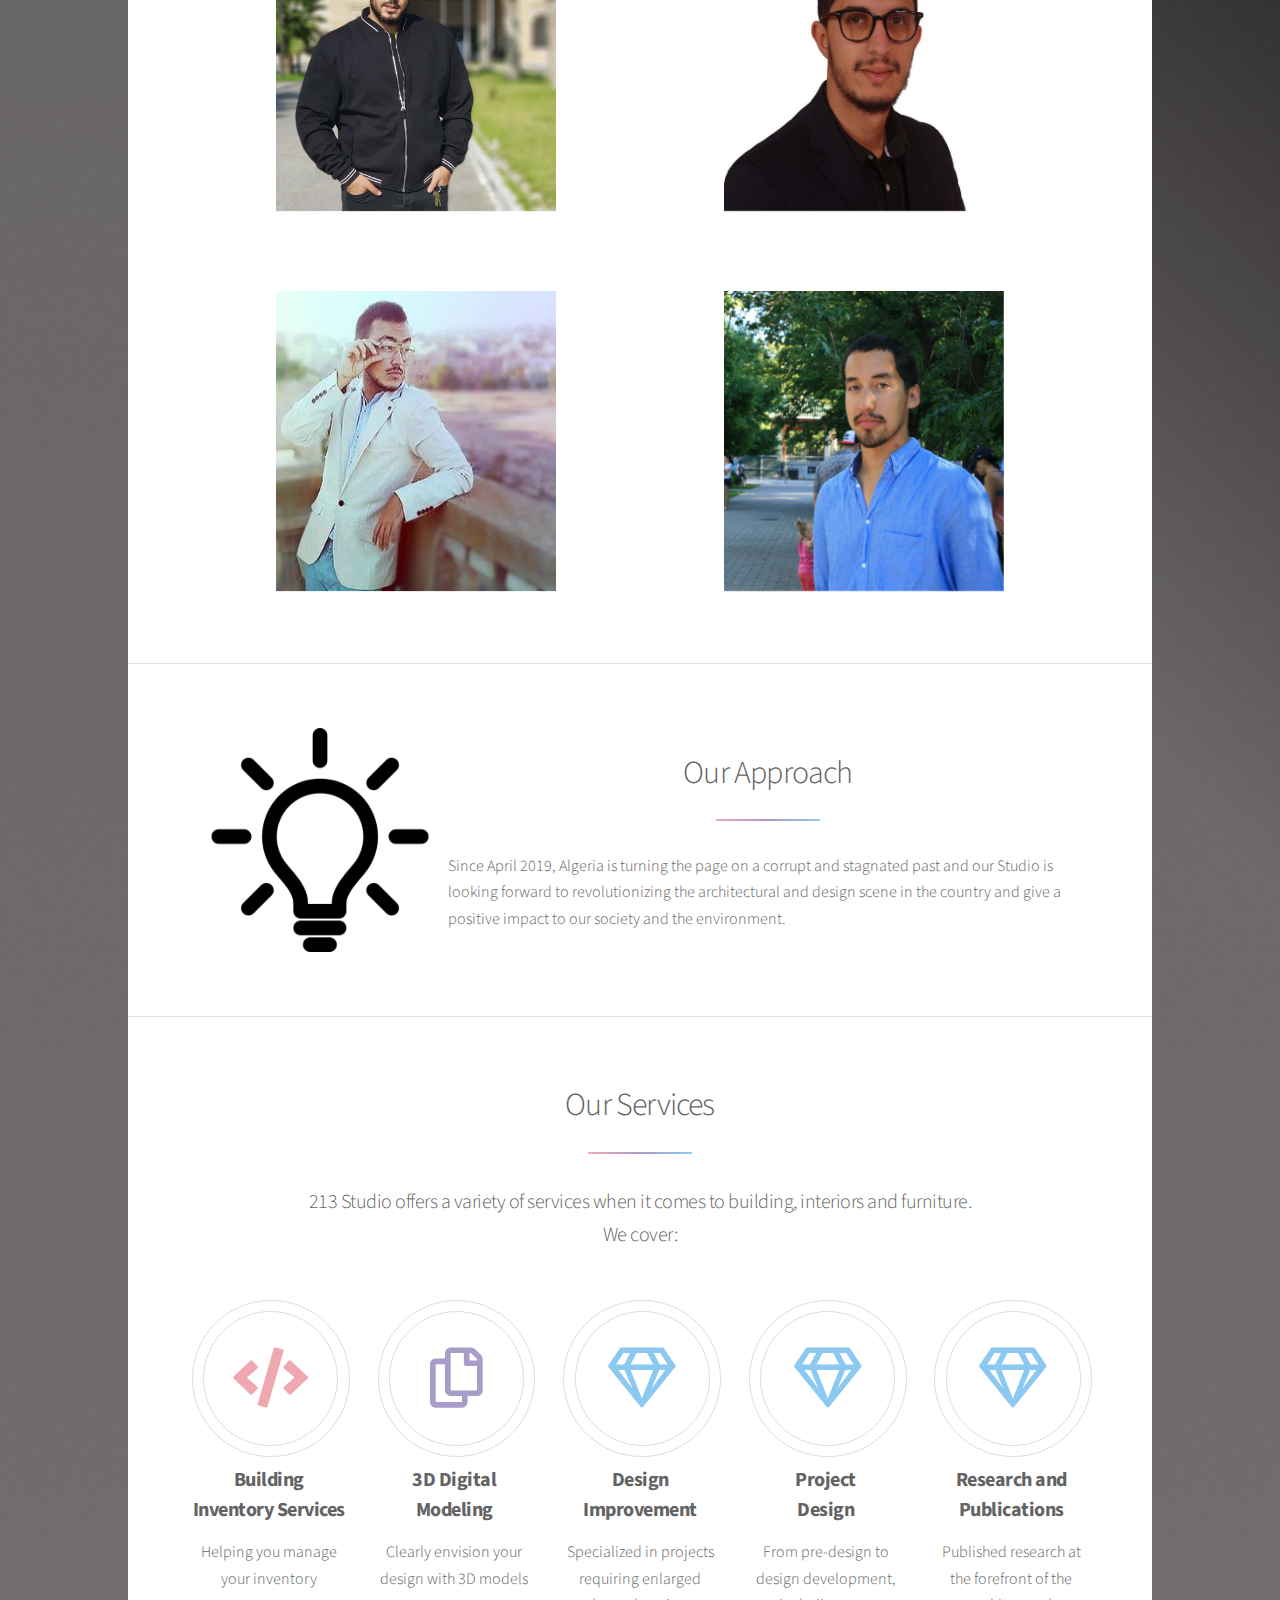
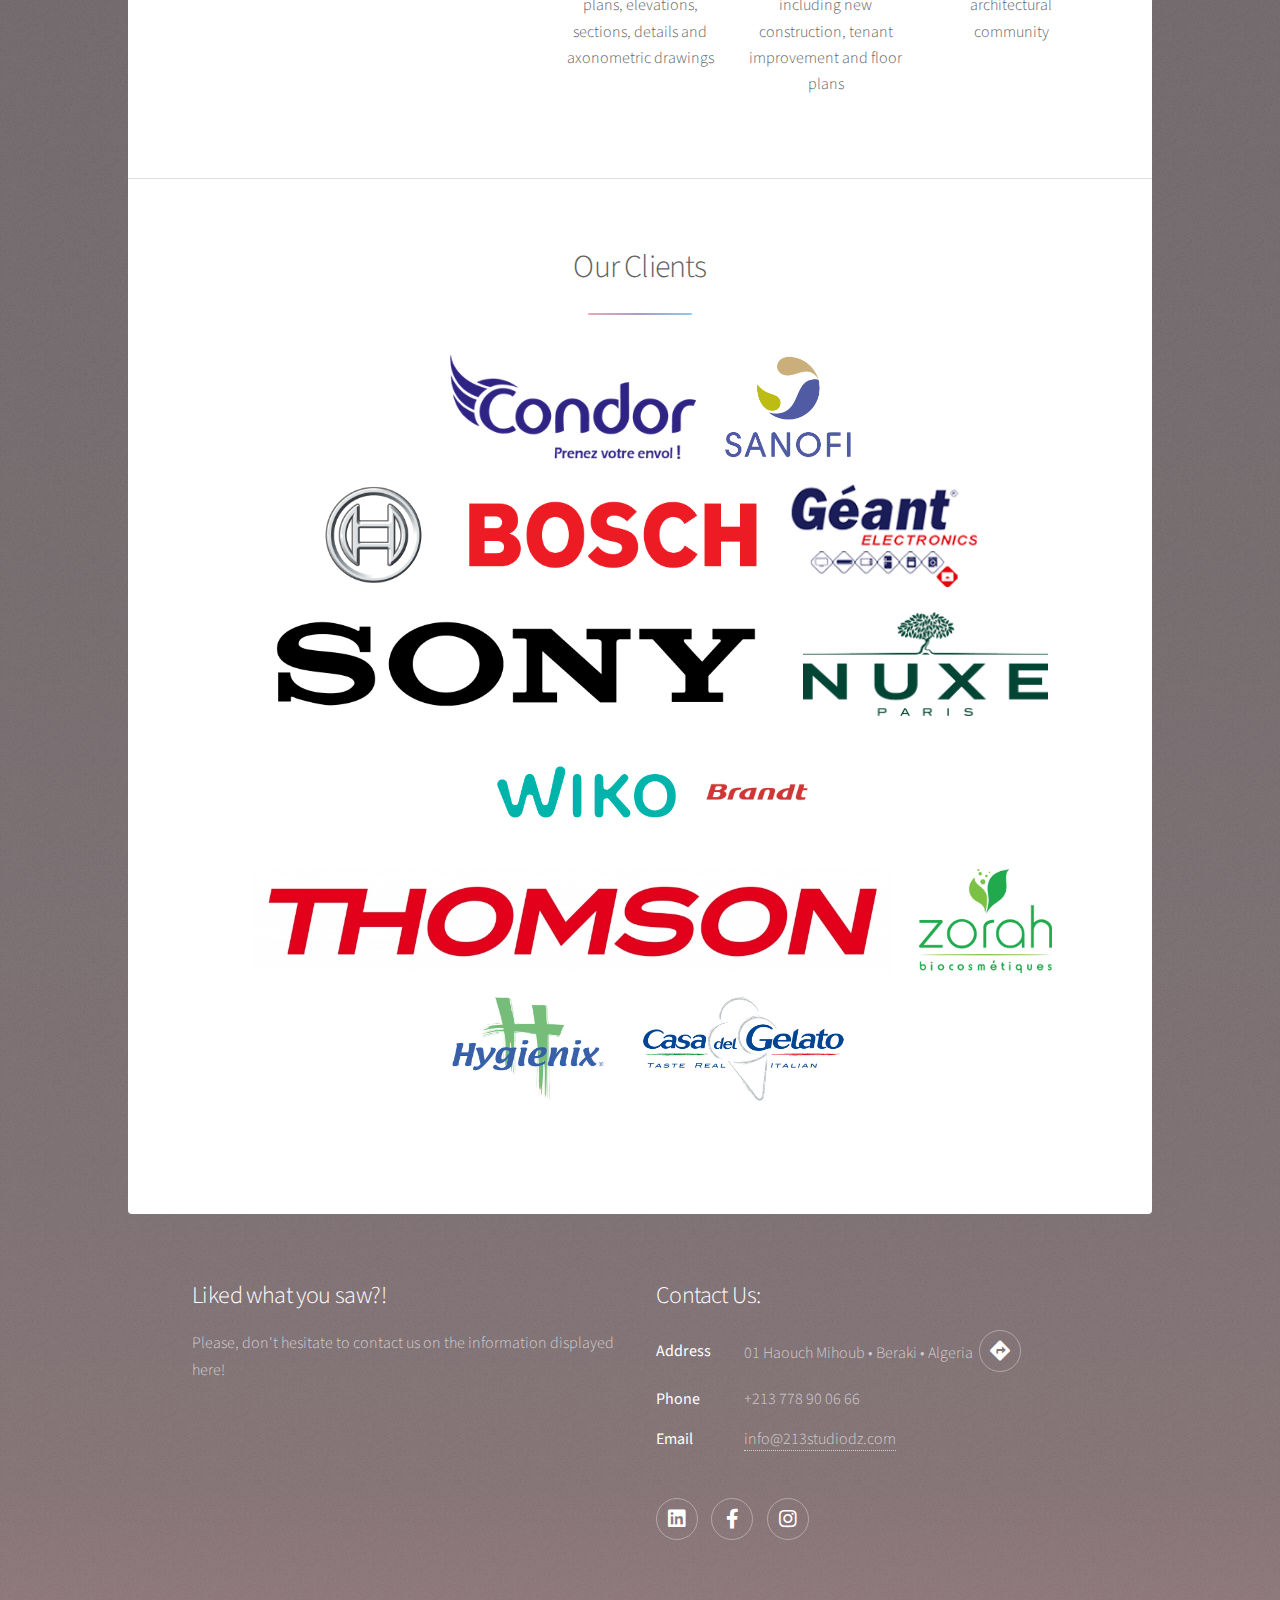
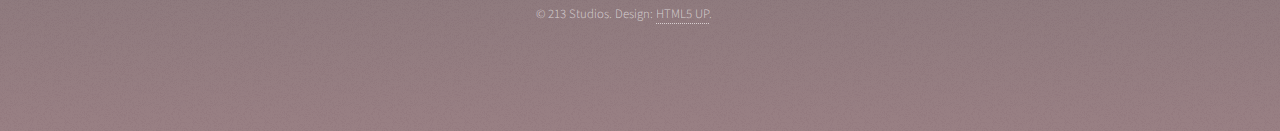
<file: whoweare.html>
<!DOCTYPE HTML>
<!--
	Stellar by HTML5 UP
	html5up.net | @ajlkn
	Free for personal and commercial use under the CCA 3.0 license (html5up.net/license)
-->
<html>

<head>
	<title>213 Design Studios</title>
	<meta charset="utf-8" />
	<meta name="viewport" content="width=device-width, initial-scale=1, user-scalable=no" />
	<link rel="stylesheet" href="assets/css/main.css" />
	<link rel="preload" as="font" href="assets/webfonts/webfonts_Berton-Roman-Regular/Berton-Roman-Regular.ttf.woff"
		type="font/woff">
	<link rel="shortcut icon" type="image/x-icon" href="images/favicon.ico" />
	<noscript>
		<link rel="stylesheet" href="assets/css/noscript.css" /></noscript>
</head>

<body class="is-preload">

	<!-- Wrapper -->
	<div id="wrapper">

		<!-- Header -->
		<header id="header" class="alt">
			<!--Menu Nav-->
			<ul id="menu">
				<li class="icon solid fa-bars menu opener">
					<ul id="dropside">
						<li><a href="index.html">Home</a></li>
						<li><a class="active" href="whoweare.html">Who We Are</a></li>

						<li class="projects" class="opener"
							style="user-select: none; cursor: pointer; white-space: nowrap; opacity: 1;">
							<a href="ourprojects.html">Our Projects</a>
						</li>
						<li><a href="joinus.html#main">Join Us</a></li>
						<li><a href="#footer">Contact Us</a></li>
					</ul>
				</li>
			</ul>

			<span class="logo">
				<a href="index.html">
					<img src="images/Logo - White.png" alt="" />
				</a>
			</span>
			<h1 class="motto">WHO WE ARE</h1>
		</header>

		<!-- Nav -->
		<nav id="nav">
			<ul id="navigation">
				<li><a href="index.html">Home</a></li>
				<li class="who" class="opener" style="user-select: none; cursor: pointer; white-space: nowrap; opacity: 1;">
					<a class="active" href="whoweare.html">Who We Are</a>
					<ul>
						<li style="white-space: nowrap;">
							<a href="#intro">Our Team</a>
						</li>
						<li style="white-space: nowrap;">
							<a href="#first">Our Approach</a>
						</li>
						<li style="white-space: nowrap;">
							<a href="#second">Our Services</a>
						</li>
						<li style="white-space: nowrap;">
							<a href="#third">Our Clients</a>
						</li>
					</ul>
				</li>
				<li class="projects" class="opener"
					style="user-select: none; cursor: pointer; white-space: nowrap; opacity: 1;">
					<a href="ourprojects.html">Our Projects</a>
					<ul style="user-select: none;">
						<li style="white-space: nowrap;">
							<a href="ourprojects.html#main">Architecture</a>
						</li>
						<li style="white-space: nowrap;">
							<a href="ourprojects.html#interiordesign">Interior Design</a>
						</li>
						<li style="white-space: nowrap;">
							<a href="ourprojects.html#furnituredesign">Furniture Design</a>
						</li>
						<li style="white-space: nowrap;">
							<a href="ourprojects.html#publications">Publications</a>
						</li>
					</ul>
				</li>
				<li><a href="joinus.html#main">Join Us</a></li>
				<li><a href="#footer">Contact Us</a></li>
			</ul>
		</nav>

		<!-- Main -->
		<div id="main">

			<!-- Introduction -->
			<section class="main">
				<div class="spotlight">
					<div class="content">
						<header class="major">

						</header>
						<p>In the light of a new era of a fully computerized world, we aim to keep the high standards of design in
							Architecture.
							We are a design-oriented enterprise specialized in Architecture, Interior Design, and Furniture. As a
							subsidiary company of Team Decor Inc. we are mainly operating from Algiers and cover the 48 States in
							Algeria and beyond. Our professional team and our revolutionized approach focus on delivering the best
							products to our clients while understanding their spatial needs and aesthetics ideals.
						</p>

					</div>
				</div>
			</section>

			<!-- Second Section -->
			<section id="intro" class="main special">
				<div class="spotlight">
					<div class="content">
						<header class="major">
							<h2>Our Team</h2>
						</header>
						<p class="alignLeft">A fully integrated multidisciplinary team - composed of Architects, Managers,
							Carpenters and even more
							specialties - is at your disposition for your project requests. Continuously expanding, we look for
							individual excellence of our team members and give great importance to teamwork and democratized
							exchange
							of
							ideas to maximize the outcome.</p>
					</div>

				</div>
				<div class="showcase">
					<div class="project headshots profile">
						<img src="images/Aissam Slimani - Architect Manager.jpg">
						<div class="project-name">
							<h4>Aissam Slimani</h4>
							<h3>Architect Manager</h3>
						</div>
					</div>
					<!-- end copy/paste here-->
					<div class="project headshots profile">
						<img src="images/Asma Tellache - Architect Freelancer.jpg">
						<div class=" project-name">
							<h4>Asma Tellache</h4>
							<h3>Architect Freelancer</h3>
						</div>
					</div>
					<div class="project headshots profile">
						<img src="images/Fayssal Slimani - Business Manager.jpg">
						<div class="project-name">
							<h4>Fayssal Slimani</h4>
							<h3>Business Manager</h3>
						</div>
					</div>
					<div class="project headshots profile">
						<img src="images/Ryadh Bensenouci - Architect.Business Adviser.jpg">
						<div class="project-name">
							<h4>Ryadh Bensenouci</h4>
							<h3>Architect, Business Advisor</h3>
						</div>
					</div>
					<div class="project headshots profile">
						<img src="images/Salah Ouis - Graphic Designer.jpg">
						<div class="project-name">
							<h4>Salah Ouis</h4>
							<h3>Graphic Designer</h3>
						</div>
					</div>
					<div class="project headshots profile">
						<img src="images/Sean Orchison - Analyst. Business Adviser.JPG">
						<div class="project-name">
							<h4>Sean Orchison</h4>
							<h3>Analyst, Business Advisor</h3>
						</div>
					</div>
				</div>
			</section>

			<!--Our Approach-->
			<section id="first" class="main special">
				<div class="spotlight">
					<span class="cropless-image"><img src="images/Our approach.png" alt="" /></span>
					<div class="content">
						<header class="major">
							<h2>Our Approach</h2>
						</header>
						<p class="alignLeft">Since April 2019, Algeria is turning the page on a corrupt and stagnated past and our
							Studio is looking
							forward to revolutionizing the architectural and design scene in the country and give a positive impact
							to our society and the environment.</p>
					</div>
				</div>
			</section>

			<!-- Second Section -->
			<section id="second" class="main special">
				<header class="major">
					<h2>Our Services</h2>
					<p>213 Studio offers a variety of services when it comes to building, interiors and furniture.<br>We cover:
					</p>
				</header>
				<ul class="features">
					<li>
						<span class="icon solid major style1 fa-code"></span>
						<h3 class="service">Building Inventory Services</h3>
						<p>Helping you manage your inventory
						</p>
					</li>
					<li>
						<span class="icon major style3 fa-copy"></span>
						<h3 class="service">3D Digital Modeling</h3>
						<p>Clearly envision your design with 3D models
						</p>
					</li>
					<li>
						<span class="icon major style5 fa-gem"></span>
						<h3 class="service">Design Improvement</h3>
						<p>Specialized in projects requiring enlarged plans, elevations, sections, details and
							axonometric drawings
						</p>
					</li>
					<li>
						<span class="icon major style5 fa-gem"></span>
						<h3 class="service">Project <br>Design</br></h3>
						<p>From pre-design to design development, including new construction, tenant improvement
							and floor plans
						</p>
					</li>
					<li>
						<span class="icon major style5 fa-gem"></span>
						<h3 class="service">Research and Publications</h3>
						<p>Published research at the forefront of the architectural community
						</p>
					</li>
				</ul>
			</section>

			<!-- Third Section -->
			<section id="third" class="main special">
				<div class="spotlight">
					<div class="content">
						<header class="major">
							<h2>Our Clients</h2>
							<ul style="list-style: none;">
								<li class="corporateLogo">
									<img class="company-logo" src="images/condor-algerie-logo-BC7560D1F4-seeklogo.com.png" />
								</li>
								<li class="corporateLogo">
									<img class=" company-logo" src="images/1987px-Sanofi_logo.svg.png" />
								</li>
								<li class="corporateLogo">
									<img class="company-logo" src="images/Bosch-logo.png" />
								</li>
								<li class="corporateLogo">
									<img class="company-logo" src="images/Géont-OTT-1200.png" />
								</li>
								<li class="corporateLogo">
									<img class="company-logo" src="images/sony_logo_PNG2.png" />
								</li>
								<li class="corporateLogo">
									<img class="company-logo" src="images/nuxelogo.png" />
								</li>
								<li class="corporateLogo">
									<img class="company-logo" src="images/1200px-Wiko_logo.svg.png" />
								</li>
								<li class="corporateLogo">
									<img class="company-logo" src="images/brandt-01-logo-png-transparent.png" />
								</li>
								<li class="corporateLogo">
									<img class="company-logo" src="images/Thomson-logo.jpg" />
								</li>
								<li class="corporateLogo">
									<img class="company-logo" src="images/logo.png" />
								</li>
								<li class="corporateLogo">
									<img class="company-logo" src="images/hygienix.jpg" />
								</li>
								<li class="corporateLogo">
									<img class="company-logo" src="images/casa-del-gelato.png" />
								</li>
							</ul>
						</header>
			</section>

		</div>
		<!-- Footer -->
		<footer id="footer">
			<section class="closing">
				<h2>Liked what you saw?!</h2>
				<p>Please, don't hesitate to contact us on the information displayed here!</p>
			</section>
			<section class="contact-info">
				<h2>Contact Us:</h2>
				<dl class="alt">
					<dt class="address">Address</dt>
					<dd>01 Haouch Mihoub &bull; Beraki &bull; Algeria &nbsp;<a
							href="https://www.google.com/maps/place/213+Design+Studio/@36.6560044,3.0879345,15z/data=!3m1!4b1!4m5!3m4!1s0x128fad72cf3485d7:0xa6ec896aa014325a!8m2!3d36.6559875!4d3.0966893"
							target="_blank" class="icon solid fa-directions alt"></a>
					</dd>
					<dt>Phone</dt>
					<dd>+213 778 90 06 66</dd>
					<dt>Email</dt>
					<dd><a href="#">info@213studiodz.com</a></dd>
				</dl>
				<ul class="icons">
					<li><a href="https://www.linkedin.com/company/213-design-studio/" target="_blank"
							class="icon brands fa-linkedin alt"><span class="label">LinkedIn</span></a></li>
					<li><a href="https://www.facebook.com/213.design.studio " target="_blank"
							class="icon brands fa-facebook-f alt"><span class="label">Facebook</span></a></li>
					<li><a href="https://www.instagram.com/213.studio/" target="_blank" class="icon brands fa-instagram alt"><span
								class="label">Instagram</span></a></li>
				</ul>
			</section>
			<p class="copyright">&copy; 213 Studios. Design: <a href="https://html5up.net" target="_blank">HTML5 UP</a>.
		</footer>

	</div>

	<!-- Scripts -->
	<script src="assets/js/jquery.min.js"></script>
	<script src="assets/js/jquery.scrollex.min.js"></script>
	<script src="assets/js/jquery.scrolly.min.js"></script>
	<script src="assets/js/browser.min.js"></script>
	<script src="assets/js/breakpoints.min.js"></script>
	<script src="assets/js/util.js"></script>
	<script src="assets/js/main.js"></script>

</body>

</html>
</file>
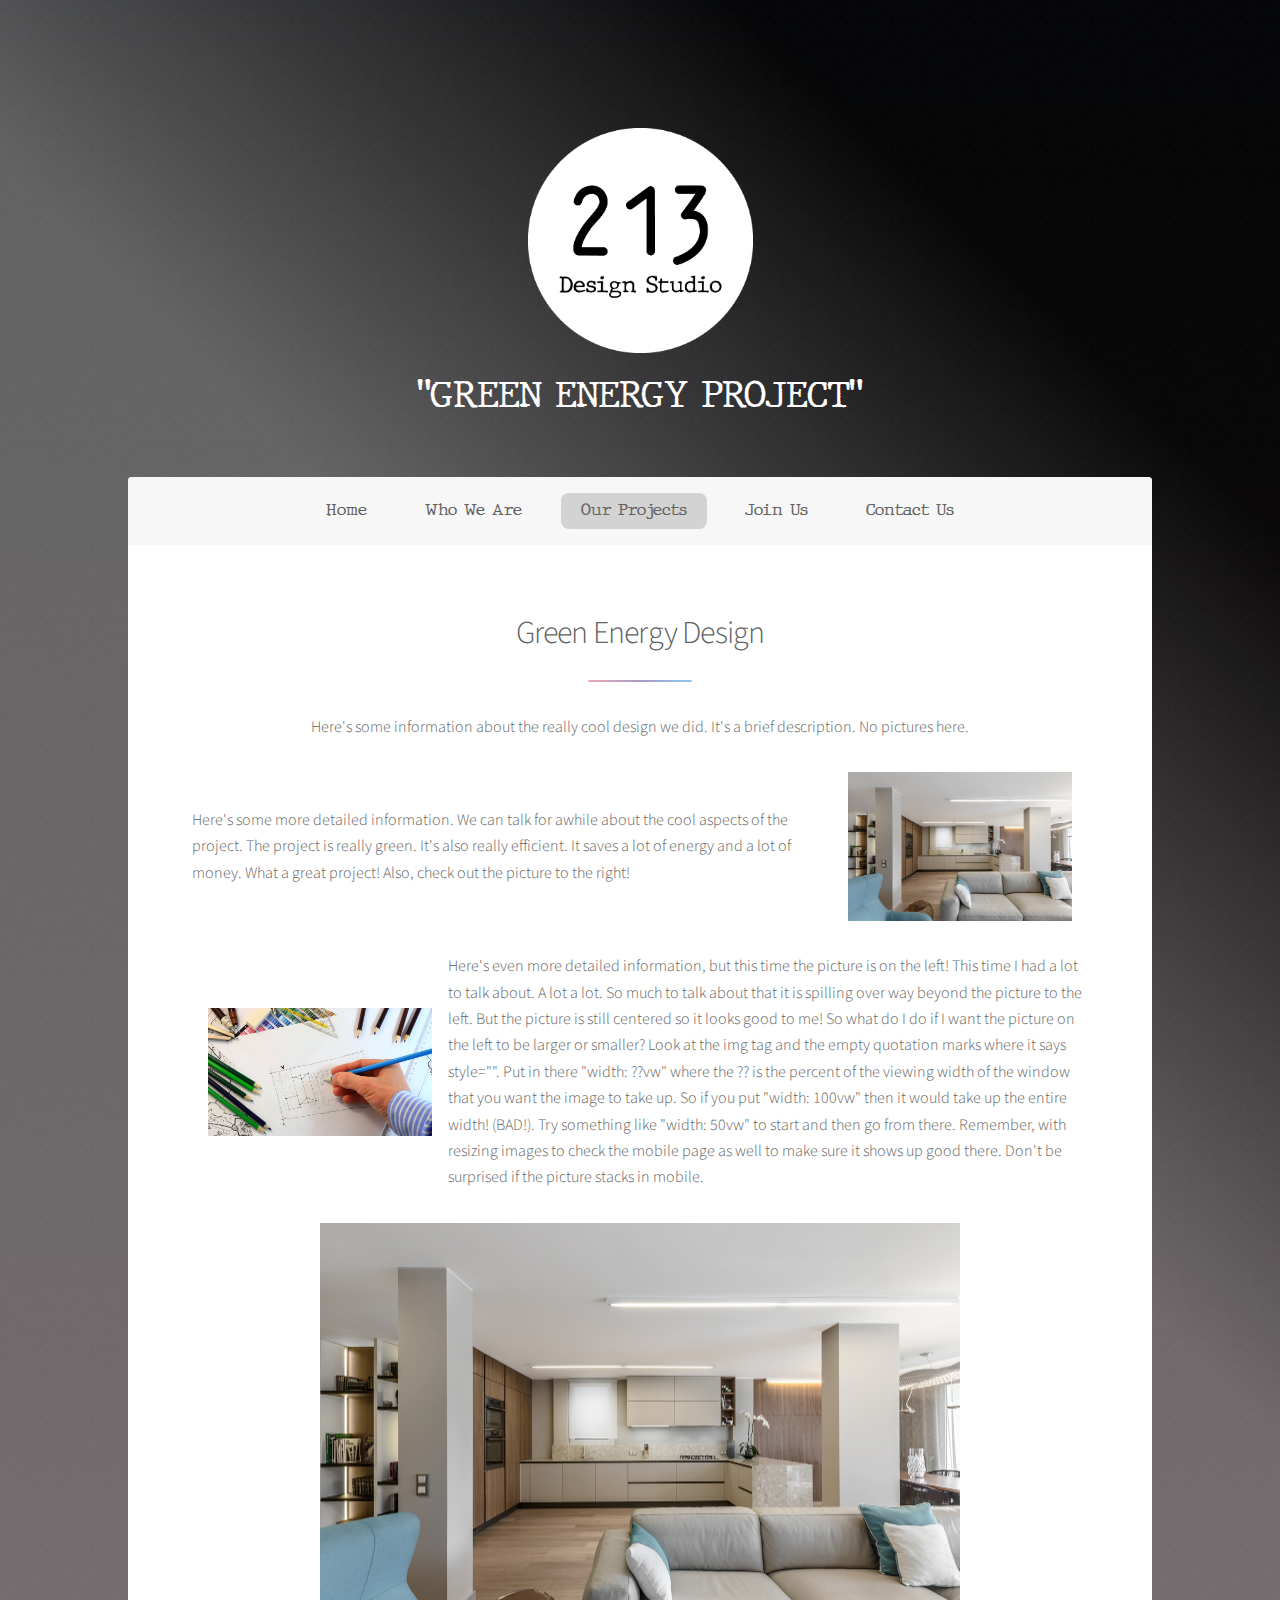
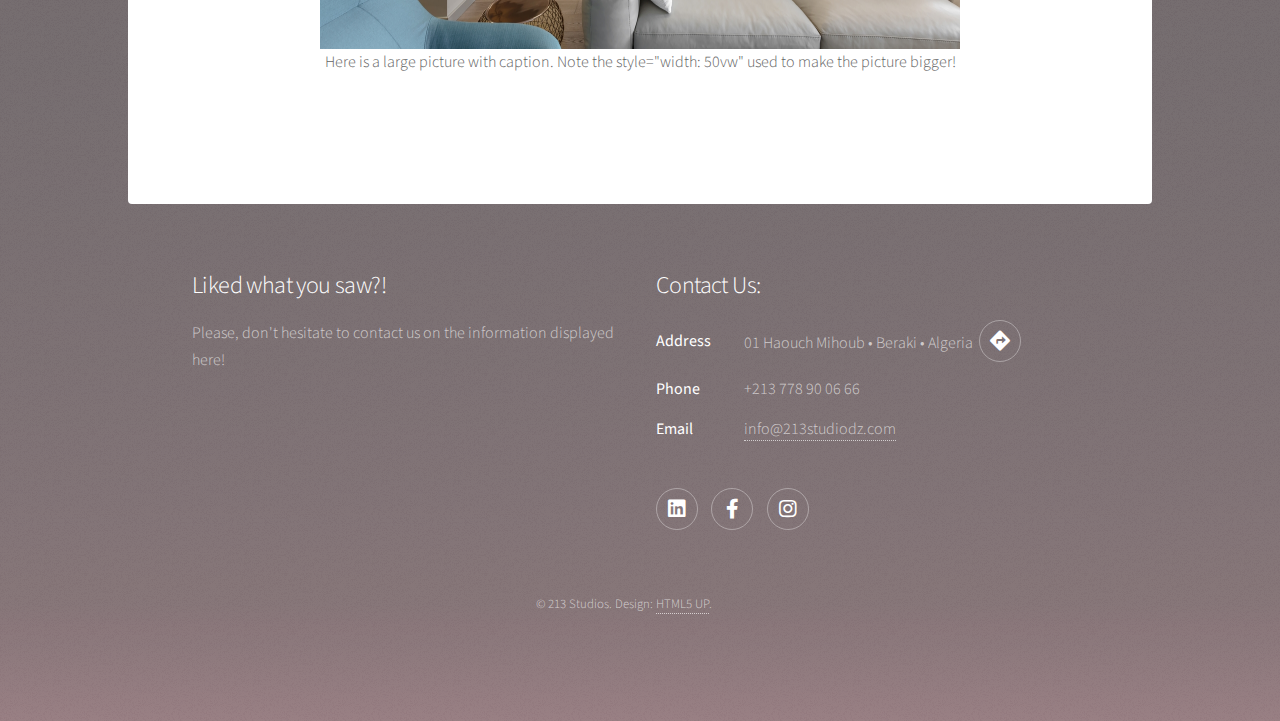
<file: articles/template.html>
<!DOCTYPE HTML>
<!--
	Stellar by HTML5 UP
	html5up.net | @ajlkn
	Free for personal and commercial use under the CCA 3.0 license (html5up.net/license)
-->
<html>

<head>
  <title>213 Design Studios</title>
  <meta charset="utf-8" />
  <meta name="viewport" content="width=device-width, initial-scale=1, user-scalable=no" />
  <link rel="stylesheet" href="../assets/css/main.css" />
  <link rel="preload" as="font" href="../assets/webfonts/webfonts_Berton-Roman-Regular/Berton-Roman-Regular.ttf.woff"
    type="font/woff">
  <link rel="shortcut icon" type="image/x-icon" href="../images/favicon.ico" />
  <noscript>
    <link rel="stylesheet" href="../assets/css/noscript.css" /></noscript>
</head>

<body class="is-preload">

  <!-- Wrapper -->
  <div id="wrapper">

    <!-- Header -->
    <header id="header" class="alt">
      <!--Menu Nav-->
      <ul id="menu">
        <li class="icon solid fa-bars menu opener">
          <ul id="dropside">
            <li><a href="../index.html">Home</a></li>
            <li><a href="../whoweare.html">Who We Are</a></li>

            <li class="projects" class="opener"
              style="user-select: none; cursor: pointer; white-space: nowrap; opacity: 1;">
              <a class="active" href="../ourprojects.html">Our Projects</a>
            </li>
            <li><a href="../joinus.html#main">Join Us</a></li>
            <li><a href="#footer">Contact Us</a></li>
          </ul>
        </li>
      </ul>

      <span class="logo">
        <a href="../index.html">
          <img src="../images/Logo - White.png" alt="" />
        </a>
      </span>
      <h1 class="motto">"GREEN ENERGY PROJECT"</h1>
    </header>

    <!-- Nav -->
    <nav id="nav">
      <ul id="navigation">
        <li><a href="#">Home</a></li>
        <li class="who" class="opener" style="user-select: none; cursor: pointer; white-space: nowrap; opacity: 1;">
          <a href="../whoweare.html">Who We Are</a>
          <ul>
            <li class="dropdown" style="white-space: nowrap;">
              <a href="../whoweare.html#intro">Our Team</a>
            </li>
            <li class="dropdown" style="white-space: nowrap;">
              <a href="../whoweare.html#first">Our Approach</a>
            </li>
            <li class="dropdown" style="white-space: nowrap;">
              <a href="../whoweare.html#second">Our Services</a>
            </li>
            <li class="dropdown" style="white-space: nowrap;">
              <a href="../whoweare.html#third">Our Clients</a>
            </li>
          </ul>
        </li>
        <li class="projects" class="opener"
          style="user-select: none; cursor: pointer; white-space: nowrap; opacity: 1;">
          <a class="active" href="../ourprojects.html">Our Projects</a>
          <ul style="user-select: none;">
            <li class="dropdown" style="white-space: nowrap;">
              <a href="../ourprojects.html#main">Architecture</a>
            </li>
            <li class="dropdown" style="white-space: nowrap;">
              <a href="../ourprojects.html#interiordesign">Interior Design</a>
            </li>
            <li class="dropdown" style="white-space: nowrap;">
              <a href="../ourprojects.html#furnituredesign">Furniture Design</a>
            </li>
            <li class="dropdown" style="white-space: nowrap;">
              <a href="../ourprojects.html#publications">Publications</a>
            </li>
          </ul>
        </li>
        <li><a href="../joinus.html#main">Join Us</a></li>
        <li><a href="#footer">Contact Us</a></li>
      </ul>
    </nav>

    <!-- Main -->
    <div id="main">

      <!-- Introduction -->
      <section class="main special">
        <div class="article">

          <div class="spotlight">
            <div class="content">
              <header class="major">
                <h2>
                  <!--COHLM: Place Article Headline Here-->
                  Green Energy Design
                </h2>
              </header>
              <p class="alignLeft">
                <!--COHLM: Add the text for your article here-->
                Here's some information about the really cool design we did. It's a brief description.
                No pictures here.
              </p>
            </div>
          </div>

          <div class="spotlight">
            <div class="content">
              <p class="alignLeft">
                <!--COHLM: Add the text for your article here-->
                Here's some more detailed information. We can talk for awhile about the cool aspects of the project.
                The project is really green. It's also really efficient. It saves a lot of energy and
                a lot of money. What a great project! Also, check out the picture to the right!
              </p>
            </div>
            <!--COHLM:  Add a picture you want to go next to text in between the quotes after src= here-->
            <span class="cropless-image"><img src="../images/Elegant.jpg" alt="" /></span>
          </div>

          <div class="spotlight">
            <!--COHLM:  Add a picture you want to go next to text in between the quotes after src= here-->
            <span class="cropless-image"><img style="" src="../images/Efficient.jpg" alt="" /></span>
            <div class="content">
              <p class="alignLeft">
                <!--COHLM: Add the text for your article here-->
                Here's even more detailed information, but this time the picture is on the left!
                This time I had a lot to talk about. A lot a lot. So much to talk about that it is spilling
                over way beyond the picture to the left. But the picture is still centered so it looks good to me!
                So what do I do if I want the picture on the left to be larger or smaller? Look at the img tag and the
                empty
                quotation marks where it says style="". Put in there
                "width: ??vw" where the ?? is the percent of the viewing width of the window that you want the image
                to take up. So if you put "width: 100vw" then it would take up the entire width! (BAD!).
                Try something like "width: 50vw" to start and then go from there. Remember, with resizing images
                to check the mobile page as well to make sure it shows up good there. Don't be surprised if the picture
                stacks in mobile.
              </p>
            </div>
          </div>

          <div class="vertical spotlight">
            <!--COHLM:  Add a picture you want to go next to text in between the quotes after src= here-->
            <span class="cropless-image"></span><img style="width: 50vw;" src="../images/Elegant.jpg" alt="" /></span>
            <p>Here is a large picture with caption. Note the style="width: 50vw" used to make the picture bigger!</p>
          </div>

        </div>
      </section>
    </div>

    <!--COHLM:  Don't mess with stuff below here unless you want to change the footer -->

    <!-- Footer -->
    <!-- Footer -->
    <footer id="footer">
      <section class="closing">
        <h2>Liked what you saw?!</h2>
        <p>Please, don't hesitate to contact us on the information displayed here!</p>
      </section>
      <section class="contact-info">
        <h2>Contact Us:</h2>
        <dl class="alt">
          <dt class="address">Address</dt>
          <dd>01 Haouch Mihoub &bull; Beraki &bull; Algeria &nbsp;<a
              href="https://www.google.com/maps/place/213+Design+Studio/@36.6560044,3.0879345,15z/data=!3m1!4b1!4m5!3m4!1s0x128fad72cf3485d7:0xa6ec896aa014325a!8m2!3d36.6559875!4d3.0966893"
              target="_blank" class="icon solid fa-directions alt"></a>
          </dd>
          <dt>Phone</dt>
          <dd>+213 778 90 06 66</dd>
          <dt>Email</dt>
          <dd><a href="#">info@213studiodz.com</a></dd>
        </dl>
        <ul class="icons">
          <li><a href="https://www.linkedin.com/company/213-design-studio/" target="_blank"
              class="icon brands fa-linkedin alt"><span class="label">LinkedIn</span></a></li>
          <li><a href="https://www.facebook.com/213.design.studio " target="_blank"
              class="icon brands fa-facebook-f alt"><span class="label">Facebook</span></a></li>
          <li><a href="https://www.instagram.com/213.studio/" target="_blank" class="icon brands fa-instagram alt"><span
                class="label">Instagram</span></a></li>
        </ul>
      </section>
      <p class="copyright">&copy; 213 Studios. Design: <a href="https://html5up.net" target="_blank">HTML5 UP</a>.
    </footer>

  </div>

  <!-- Scripts -->
  <script src="../assets/js/jquery.min.js"></script>
  <script src="../assets/js/jquery.scrollex.min.js"></script>
  <script src="../assets/js/jquery.scrolly.min.js"></script>
  <script src="../assets/js/browser.min.js"></script>
  <script src="../assets/js/breakpoints.min.js"></script>
  <script src="../assets/js/util.js"></script>
  <script src="../assets/js/main.js"></script>

</body>

</html>
</file>
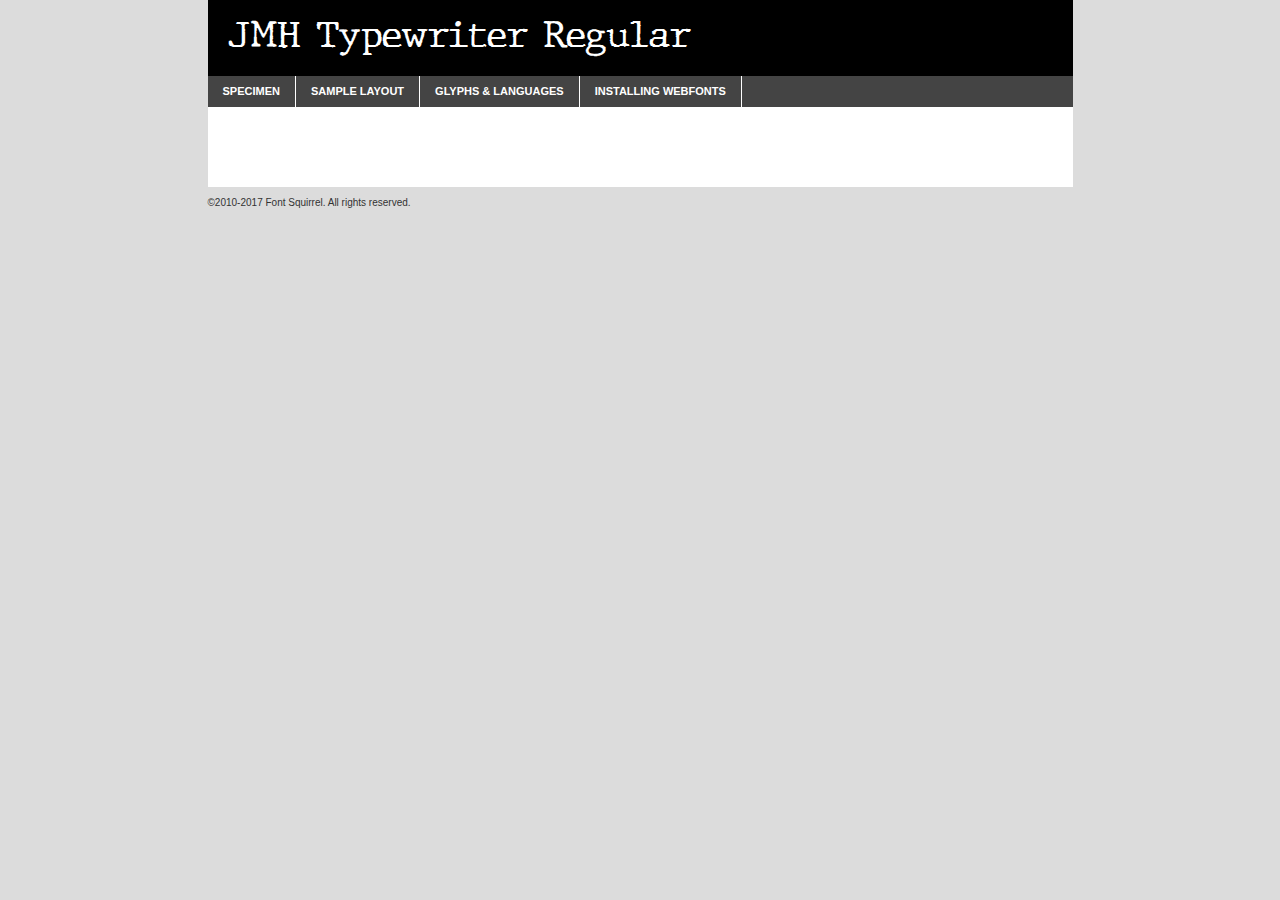
<file: assets/webfonts/JMH_Typewriter/jmh-typewriter.regular-demo.html>
<!DOCTYPE html PUBLIC "-//W3C//DTD XHTML 1.0 Transitional//EN"
	"http://www.w3.org/TR/xhtml1/DTD/xhtml1-transitional.dtd">

<html xmlns="http://www.w3.org/1999/xhtml" xml:lang="en" lang="en">
<head>
	<meta http-equiv="Content-Type" content="text/html; charset=utf-8" />
	<script src="http://ajax.googleapis.com/ajax/libs/jquery/1.7.2/jquery.min.js" type="text/javascript" charset="utf-8"></script>
	<script type="text/javascript">
	(function($){$.fn.easyTabs=function(option){var param=jQuery.extend({fadeSpeed:"fast",defaultContent:1,activeClass:'active'},option);$(this).each(function(){var thisId="#"+this.id;if(param.defaultContent==''){param.defaultContent=1;}
	if(typeof param.defaultContent=="number")
	{var defaultTab=$(thisId+" .tabs li:eq("+(param.defaultContent-1)+") a").attr('href').substr(1);}else{var defaultTab=param.defaultContent;}
	$(thisId+" .tabs li a").each(function(){var tabToHide=$(this).attr('href').substr(1);$("#"+tabToHide).addClass('easytabs-tab-content');});hideAll();changeContent(defaultTab);function hideAll(){$(thisId+" .easytabs-tab-content").hide();}
	function changeContent(tabId){hideAll();$(thisId+" .tabs li").removeClass(param.activeClass);$(thisId+" .tabs li a[href=#"+tabId+"]").closest('li').addClass(param.activeClass);if(param.fadeSpeed!="none")
	{$(thisId+" #"+tabId).fadeIn(param.fadeSpeed);}else{$(thisId+" #"+tabId).show();}}
	$(thisId+" .tabs li").click(function(){var tabId=$(this).find('a').attr('href').substr(1);changeContent(tabId);return false;});});}})(jQuery);
	</script>
	<link rel="stylesheet" href="specimen_files/specimen_stylesheet.css" type="text/css" charset="utf-8" />
	<link rel="stylesheet" href="stylesheet.css" type="text/css" charset="utf-8" />

	<style type="text/css">
					body{
				font-family: 'jmh_typewriterregular';
							}
		</style>

	<title>JMH Typewriter Regular Specimen</title>
	
	
	<script type="text/javascript" charset="utf-8">
		$(document).ready(function() {
			$('#container').easyTabs({defaultContent:1});
		});
	</script>
</head>

<body>
<div id="container">
	<div id="header">
		JMH Typewriter Regular	</div>
	<ul class="tabs">
		<li><a href="#specimen">Specimen</a></li>
		<li><a href="#layout">Sample Layout</a></li>
				<li><a href="#glyphs">Glyphs &amp; Languages</a></li>
		<li><a href="#installing">Installing Webfonts</a></li>
		
	</ul>
	
	<div id="main_content">

		
			<div id="specimen">
		
				<div class="section">
					<div class="grid12 firstcol">
						<div class="huge">AaBb</div>
					</div>
				</div>
		
				<div class="section">
					<div class="glyph_range">A&#x200B;B&#x200b;C&#x200b;D&#x200b;E&#x200b;F&#x200b;G&#x200b;H&#x200b;I&#x200b;J&#x200b;K&#x200b;L&#x200b;M&#x200b;N&#x200b;O&#x200b;P&#x200b;Q&#x200b;R&#x200b;S&#x200b;T&#x200b;U&#x200b;V&#x200b;W&#x200b;X&#x200b;Y&#x200b;Z&#x200b;a&#x200b;b&#x200b;c&#x200b;d&#x200b;e&#x200b;f&#x200b;g&#x200b;h&#x200b;i&#x200b;j&#x200b;k&#x200b;l&#x200b;m&#x200b;n&#x200b;o&#x200b;p&#x200b;q&#x200b;r&#x200b;s&#x200b;t&#x200b;u&#x200b;v&#x200b;w&#x200b;x&#x200b;y&#x200b;z&#x200b;1&#x200b;2&#x200b;3&#x200b;4&#x200b;5&#x200b;6&#x200b;7&#x200b;8&#x200b;9&#x200b;0&#x200b;&amp;&#x200b;.&#x200b;,&#x200b;?&#x200b;!&#x200b;&#64;&#x200b;(&#x200b;)&#x200b;#&#x200b;$&#x200b;%&#x200b;*&#x200b;+&#x200b;-&#x200b;=&#x200b;:&#x200b;;</div>
				</div>
				<div class="section">
					<div class="grid12 firstcol">
						<table class="sample_table">
							<tr><td>10</td><td class="size10">abcdefghijklmnopqrstuvwxyzABCDEFGHIJKLMNOPQRSTUVWXYZ0123456789abcdefghijklmnopqrstuvwxyzABCDEFGHIJKLMNOPQRSTUVWXYZ0123456789abcdefghijklmnopqrstuvwxyzABCDEFGHIJKLMNOPQRSTUVWXYZ</td></tr>
							<tr><td>11</td><td class="size11">abcdefghijklmnopqrstuvwxyzABCDEFGHIJKLMNOPQRSTUVWXYZ0123456789abcdefghijklmnopqrstuvwxyzABCDEFGHIJKLMNOPQRSTUVWXYZ0123456789abcdefghijklmnopqrstuvwxyzABCDEFGHIJKLMNOPQRSTUVWXYZ</td></tr>
							<tr><td>12</td><td class="size12">abcdefghijklmnopqrstuvwxyzABCDEFGHIJKLMNOPQRSTUVWXYZ0123456789abcdefghijklmnopqrstuvwxyzABCDEFGHIJKLMNOPQRSTUVWXYZ0123456789abcdefghijklmnopqrstuvwxyzABCDEFGHIJKLMNOPQRSTUVWXYZ</td></tr>
							<tr><td>13</td><td class="size13">abcdefghijklmnopqrstuvwxyzABCDEFGHIJKLMNOPQRSTUVWXYZ0123456789abcdefghijklmnopqrstuvwxyzABCDEFGHIJKLMNOPQRSTUVWXYZ0123456789abcdefghijklmnopqrstuvwxyzABCDEFGHIJKLMNOPQRSTUVWXYZ</td></tr>
							<tr><td>14</td><td class="size14">abcdefghijklmnopqrstuvwxyzABCDEFGHIJKLMNOPQRSTUVWXYZ0123456789abcdefghijklmnopqrstuvwxyzABCDEFGHIJKLMNOPQRSTUVWXYZ0123456789abcdefghijklmnopqrstuvwxyzABCDEFGHIJKLMNOPQRSTUVWXYZ</td></tr>
							<tr><td>16</td><td class="size16">abcdefghijklmnopqrstuvwxyzABCDEFGHIJKLMNOPQRSTUVWXYZ0123456789abcdefghijklmnopqrstuvwxyzABCDEFGHIJKLMNOPQRSTUVWXYZ</td></tr>
							<tr><td>18</td><td class="size18">abcdefghijklmnopqrstuvwxyzABCDEFGHIJKLMNOPQRSTUVWXYZ0123456789abcdefghijklmnopqrstuvwxyzABCDEFGHIJKLMNOPQRSTUVWXYZ</td></tr>
							<tr><td>20</td><td class="size20">abcdefghijklmnopqrstuvwxyzABCDEFGHIJKLMNOPQRSTUVWXYZ0123456789abcdefghijklmnopqrstuvwxyzABCDEFGHIJKLMNOPQRSTUVWXYZ</td></tr>
							<tr><td>24</td><td class="size24">abcdefghijklmnopqrstuvwxyzABCDEFGHIJKLMNOPQRSTUVWXYZ0123456789abcdefghijklmnopqrstuvwxyzABCDEFGHIJKLMNOPQRSTUVWXYZ</td></tr>
							<tr><td>30</td><td class="size30">abcdefghijklmnopqrstuvwxyzABCDEFGHIJKLMNOPQRSTUVWXYZ0123456789abcdefghijklmnopqrstuvwxyzABCDEFGHIJKLMNOPQRSTUVWXYZ</td></tr>
							<tr><td>36</td><td class="size36">abcdefghijklmnopqrstuvwxyzABCDEFGHIJKLMNOPQRSTUVWXYZ0123456789abcdefghijklmnopqrstuvwxyzABCDEFGHIJKLMNOPQRSTUVWXYZ</td></tr>
							<tr><td>48</td><td class="size48">abcdefghijklmnopqrstuvwxyzABCDEFGHIJKLMNOPQRSTUVWXYZ0123456789abcdefghijklmnopqrstuvwxyzABCDEFGHIJKLMNOPQRSTUVWXYZ</td></tr>
							<tr><td>60</td><td class="size60">abcdefghijklmnopqrstuvwxyzABCDEFGHIJKLMNOPQRSTUVWXYZ0123456789abcdefghijklmnopqrstuvwxyzABCDEFGHIJKLMNOPQRSTUVWXYZ</td></tr>
							<tr><td>72</td><td class="size72">abcdefghijklmnopqrstuvwxyzABCDEFGHIJKLMNOPQRSTUVWXYZ0123456789abcdefghijklmnopqrstuvwxyzABCDEFGHIJKLMNOPQRSTUVWXYZ</td></tr>
							<tr><td>90</td><td class="size90">abcdefghijklmnopqrstuvwxyzABCDEFGHIJKLMNOPQRSTUVWXYZ0123456789abcdefghijklmnopqrstuvwxyzABCDEFGHIJKLMNOPQRSTUVWXYZ</td></tr>
						</table>
				
					</div>
			
				</div>
		
		
		
								<div class="section" id="bodycomparison">


										<div id="xheight">
				<div class="fontbody">&#x25FC;&#x25FC;&#x25FC;&#x25FC;&#x25FC;&#x25FC;&#x25FC;&#x25FC;&#x25FC;&#x25FC;&#x25FC;&#x25FC;&#x25FC;&#x25FC;&#x25FC;&#x25FC;&#x25FC;&#x25FC;&#x25FC;&#x25FC;&#x25FC;&#x25FC;&#x25FC;&#x25FC;&#x25FC;&#x25FC;&#x25FC;&#x25FC;&#x25FC;&#x25FC;&#x25FC;&#x25FC;&#x25FC;&#x25FC;&#x25FC;&#x25FC;&#x25FC;&#x25FC;&#x25FC;&#x25FC;&#x25FC;&#x25FC;&#x25FC;&#x25FC;&#x25FC;&#x25FC;&#x25FC;&#x25FC;&#x25FC;&#x25FC;&#x25FC;&#x25FC;&#x25FC;&#x25FC;&#x25FC;&#x25FC;&#x25FC;&#x25FC;&#x25FC;&#x25FC;&#x25FC;&#x25FC;&#x25FC;&#x25FC;&#x25FC;&#x25FC;&#x25FC;&#x25FC;&#x25FC;&#x25FC;&#x25FC;&#x25FC;&#x25FC;&#x25FC;&#x25FC;&#x25FC;&#x25FC;&#x25FC;&#x25FC;&#x25FC;&#x25FC;&#x25FC;&#x25FC;&#x25FC;&#x25FC;&#x25FC;&#x25FC;&#x25FC;&#x25FC;&#x25FC;&#x25FC;&#x25FC;&#x25FC;&#x25FC;&#x25FC;&#x25FC;&#x25FC;&#x25FC;&#x25FC;body</div><div class="arialbody">body</div><div class="verdanabody">body</div><div class="georgiabody">body</div></div>
										<div class="fontbody" style="z-index:1">
											body<span>JMH Typewriter Regular</span>
										</div>
										<div class="arialbody" style="z-index:1">
											body<span>Arial</span>
										</div>
										<div class="verdanabody" style="z-index:1">
											body<span>Verdana</span>
										</div>
										<div class="georgiabody" style="z-index:1">
											body<span>Georgia</span>
										</div>



								</div>
		
		
				<div class="section psample psample_row1" id="">
					
					<div class="grid2 firstcol">
						<p class="size10"><span>10.</span>Aenean lacinia bibendum nulla sed consectetur. Fusce dapibus, tellus ac cursus commodo, tortor mauris condimentum nibh, ut fermentum massa justo sit amet risus. Nullam id dolor id nibh ultricies vehicula ut id elit. Cum sociis natoque penatibus et magnis dis parturient montes, nascetur ridiculus mus. Nulla vitae elit libero, a pharetra augue.</p>
			
					</div>
					<div class="grid3">
						<p class="size11"><span>11.</span>Aenean lacinia bibendum nulla sed consectetur. Fusce dapibus, tellus ac cursus commodo, tortor mauris condimentum nibh, ut fermentum massa justo sit amet risus. Nullam id dolor id nibh ultricies vehicula ut id elit. Cum sociis natoque penatibus et magnis dis parturient montes, nascetur ridiculus mus. Nulla vitae elit libero, a pharetra augue.</p>
			
					</div>
					<div class="grid3">
						<p class="size12"><span>12.</span>Aenean lacinia bibendum nulla sed consectetur. Fusce dapibus, tellus ac cursus commodo, tortor mauris condimentum nibh, ut fermentum massa justo sit amet risus. Nullam id dolor id nibh ultricies vehicula ut id elit. Cum sociis natoque penatibus et magnis dis parturient montes, nascetur ridiculus mus. Nulla vitae elit libero, a pharetra augue.</p>
			
					</div>
					<div class="grid4">
						<p class="size13"><span>13.</span>Aenean lacinia bibendum nulla sed consectetur. Fusce dapibus, tellus ac cursus commodo, tortor mauris condimentum nibh, ut fermentum massa justo sit amet risus. Nullam id dolor id nibh ultricies vehicula ut id elit. Cum sociis natoque penatibus et magnis dis parturient montes, nascetur ridiculus mus. Nulla vitae elit libero, a pharetra augue.</p>
			
					</div>
					<div class="white_blend"></div>
					
				</div>
				<div class="section psample psample_row2" id="">
					<div class="grid3 firstcol">
						<p class="size14"><span>14.</span>Aenean lacinia bibendum nulla sed consectetur. Fusce dapibus, tellus ac cursus commodo, tortor mauris condimentum nibh, ut fermentum massa justo sit amet risus. Nullam id dolor id nibh ultricies vehicula ut id elit. Cum sociis natoque penatibus et magnis dis parturient montes, nascetur ridiculus mus. Nulla vitae elit libero, a pharetra augue.</p>
			
					</div>
					<div class="grid4">
						<p class="size16"><span>16.</span>Aenean lacinia bibendum nulla sed consectetur. Fusce dapibus, tellus ac cursus commodo, tortor mauris condimentum nibh, ut fermentum massa justo sit amet risus. Nullam id dolor id nibh ultricies vehicula ut id elit. Cum sociis natoque penatibus et magnis dis parturient montes, nascetur ridiculus mus. Nulla vitae elit libero, a pharetra augue.</p>
			
					</div>
					<div class="grid5">
						<p class="size18"><span>18.</span>Aenean lacinia bibendum nulla sed consectetur. Fusce dapibus, tellus ac cursus commodo, tortor mauris condimentum nibh, ut fermentum massa justo sit amet risus. Nullam id dolor id nibh ultricies vehicula ut id elit. Cum sociis natoque penatibus et magnis dis parturient montes, nascetur ridiculus mus. Nulla vitae elit libero, a pharetra augue.</p>
			
					</div>

					<div class="white_blend"></div>

				</div>
				
				<div class="section psample psample_row3" id="">
					<div class="grid5 firstcol">
						<p class="size20"><span>20.</span>Aenean lacinia bibendum nulla sed consectetur. Fusce dapibus, tellus ac cursus commodo, tortor mauris condimentum nibh, ut fermentum massa justo sit amet risus. Nullam id dolor id nibh ultricies vehicula ut id elit. Cum sociis natoque penatibus et magnis dis parturient montes, nascetur ridiculus mus. Nulla vitae elit libero, a pharetra augue.</p>
					</div>
					<div class="grid7">
						<p class="size24"><span>24.</span>Aenean lacinia bibendum nulla sed consectetur. Fusce dapibus, tellus ac cursus commodo, tortor mauris condimentum nibh, ut fermentum massa justo sit amet risus. Nullam id dolor id nibh ultricies vehicula ut id elit. Cum sociis natoque penatibus et magnis dis parturient montes, nascetur ridiculus mus. Nulla vitae elit libero, a pharetra augue.</p>
					</div>
					
					<div class="white_blend"></div>
					
				</div>
				
				<div class="section psample psample_row4" id="">
					<div class="grid12 firstcol">
						<p class="size30"><span>30.</span>Aenean lacinia bibendum nulla sed consectetur. Fusce dapibus, tellus ac cursus commodo, tortor mauris condimentum nibh, ut fermentum massa justo sit amet risus. Nullam id dolor id nibh ultricies vehicula ut id elit. Cum sociis natoque penatibus et magnis dis parturient montes, nascetur ridiculus mus. Nulla vitae elit libero, a pharetra augue.</p>
					</div>
					<div class="white_blend"></div>
					
				</div>
				
				
				
				<div class="section psample psample_row1 fullreverse">
					<div class="grid2 firstcol">
						<p class="size10"><span>10.</span>Aenean lacinia bibendum nulla sed consectetur. Fusce dapibus, tellus ac cursus commodo, tortor mauris condimentum nibh, ut fermentum massa justo sit amet risus. Nullam id dolor id nibh ultricies vehicula ut id elit. Cum sociis natoque penatibus et magnis dis parturient montes, nascetur ridiculus mus. Nulla vitae elit libero, a pharetra augue.</p>
			
					</div>
					<div class="grid3">
						<p class="size11"><span>11.</span>Aenean lacinia bibendum nulla sed consectetur. Fusce dapibus, tellus ac cursus commodo, tortor mauris condimentum nibh, ut fermentum massa justo sit amet risus. Nullam id dolor id nibh ultricies vehicula ut id elit. Cum sociis natoque penatibus et magnis dis parturient montes, nascetur ridiculus mus. Nulla vitae elit libero, a pharetra augue.</p>
			
					</div>
					<div class="grid3">
						<p class="size12"><span>12.</span>Aenean lacinia bibendum nulla sed consectetur. Fusce dapibus, tellus ac cursus commodo, tortor mauris condimentum nibh, ut fermentum massa justo sit amet risus. Nullam id dolor id nibh ultricies vehicula ut id elit. Cum sociis natoque penatibus et magnis dis parturient montes, nascetur ridiculus mus. Nulla vitae elit libero, a pharetra augue.</p>
			
					</div>
					<div class="grid4">
						<p class="size13"><span>13.</span>Aenean lacinia bibendum nulla sed consectetur. Fusce dapibus, tellus ac cursus commodo, tortor mauris condimentum nibh, ut fermentum massa justo sit amet risus. Nullam id dolor id nibh ultricies vehicula ut id elit. Cum sociis natoque penatibus et magnis dis parturient montes, nascetur ridiculus mus. Nulla vitae elit libero, a pharetra augue.</p>
			
					</div>
					<div class="black_blend"></div>
					
				</div>
				
				<div class="section psample psample_row2 fullreverse">
					<div class="grid3 firstcol">
						<p class="size14"><span>14.</span>Aenean lacinia bibendum nulla sed consectetur. Fusce dapibus, tellus ac cursus commodo, tortor mauris condimentum nibh, ut fermentum massa justo sit amet risus. Nullam id dolor id nibh ultricies vehicula ut id elit. Cum sociis natoque penatibus et magnis dis parturient montes, nascetur ridiculus mus. Nulla vitae elit libero, a pharetra augue.</p>
			
					</div>
					<div class="grid4">
						<p class="size16"><span>16.</span>Aenean lacinia bibendum nulla sed consectetur. Fusce dapibus, tellus ac cursus commodo, tortor mauris condimentum nibh, ut fermentum massa justo sit amet risus. Nullam id dolor id nibh ultricies vehicula ut id elit. Cum sociis natoque penatibus et magnis dis parturient montes, nascetur ridiculus mus. Nulla vitae elit libero, a pharetra augue.</p>
			
					</div>
					<div class="grid5">
						<p class="size18"><span>18.</span>Aenean lacinia bibendum nulla sed consectetur. Fusce dapibus, tellus ac cursus commodo, tortor mauris condimentum nibh, ut fermentum massa justo sit amet risus. Nullam id dolor id nibh ultricies vehicula ut id elit. Cum sociis natoque penatibus et magnis dis parturient montes, nascetur ridiculus mus. Nulla vitae elit libero, a pharetra augue.</p>
			
					</div>
					<div class="black_blend"></div>

				</div>
				
				<div class="section psample fullreverse psample_row3" id="">
					<div class="grid5 firstcol">
						<p class="size20"><span>20.</span>Aenean lacinia bibendum nulla sed consectetur. Fusce dapibus, tellus ac cursus commodo, tortor mauris condimentum nibh, ut fermentum massa justo sit amet risus. Nullam id dolor id nibh ultricies vehicula ut id elit. Cum sociis natoque penatibus et magnis dis parturient montes, nascetur ridiculus mus. Nulla vitae elit libero, a pharetra augue.</p>
					</div>
					<div class="grid7">
						<p class="size24"><span>24.</span>Aenean lacinia bibendum nulla sed consectetur. Fusce dapibus, tellus ac cursus commodo, tortor mauris condimentum nibh, ut fermentum massa justo sit amet risus. Nullam id dolor id nibh ultricies vehicula ut id elit. Cum sociis natoque penatibus et magnis dis parturient montes, nascetur ridiculus mus. Nulla vitae elit libero, a pharetra augue.</p>
					</div>
					
					<div class="black_blend"></div>
					
				</div>
				
				<div class="section psample fullreverse psample_row4" id="" style="border-bottom: 20px #000 solid;">
					<div class="grid12 firstcol">
						<p class="size30"><span>30.</span>Aenean lacinia bibendum nulla sed consectetur. Fusce dapibus, tellus ac cursus commodo, tortor mauris condimentum nibh, ut fermentum massa justo sit amet risus. Nullam id dolor id nibh ultricies vehicula ut id elit. Cum sociis natoque penatibus et magnis dis parturient montes, nascetur ridiculus mus. Nulla vitae elit libero, a pharetra augue.</p>
					</div>
					<div class="black_blend"></div>
					
				</div>
				
				
				
				
			</div>
			
			<div id="layout">
				
				<div class="section">
					
					<div class="grid12 firstcol">
						<h1>Lorem Ipsum Dolor</h1>
						<h2>Etiam porta sem malesuada magna mollis euismod</h2>
						
						<p class="byline">By <a href="#link">Aenean Lacinia</a></p>
					</div>
				</div>
				<div class="section">
					<div class="grid8 firstcol">
						<p class="large">Donec sed odio dui. Morbi leo risus, porta ac consectetur ac, vestibulum at eros. Fusce dapibus, tellus ac cursus commodo, tortor mauris condimentum nibh, ut fermentum massa justo sit amet risus. </p>

						
						<h3>Pellentesque ornare sem</h3>

						<p>Maecenas sed diam eget risus varius blandit sit amet non magna. Maecenas faucibus mollis interdum. Donec ullamcorper nulla non metus auctor fringilla. Nullam id dolor id nibh ultricies vehicula ut id elit. Nullam id dolor id nibh ultricies vehicula ut id elit. </p>

						<p>Aenean eu leo quam. Pellentesque ornare sem lacinia quam venenatis vestibulum. Lorem ipsum dolor sit amet, consectetur adipiscing elit. Cum sociis natoque penatibus et magnis dis parturient montes, nascetur ridiculus mus. </p>

						<p>Nulla vitae elit libero, a pharetra augue. Praesent commodo cursus magna, vel scelerisque nisl consectetur et. Aenean lacinia bibendum nulla sed consectetur. </p>

						<p>Nullam quis risus eget urna mollis ornare vel eu leo. Nullam quis risus eget urna mollis ornare vel eu leo. Maecenas sed diam eget risus varius blandit sit amet non magna. Donec ullamcorper nulla non metus auctor fringilla. </p>

						<h3>Cras mattis consectetur</h3>

						<p>Aenean eu leo quam. Pellentesque ornare sem lacinia quam venenatis vestibulum. Aenean lacinia bibendum nulla sed consectetur. Integer posuere erat a ante venenatis dapibus posuere velit aliquet. Cras mattis consectetur purus sit amet fermentum. </p>

						<p>Nullam id dolor id nibh ultricies vehicula ut id elit. Nullam quis risus eget urna mollis ornare vel eu leo. Cras mattis consectetur purus sit amet fermentum.</p>
					</div>
					
					<div class="grid4 sidebar">
						
						<div class="box reverse">
							<p class="last">Nullam quis risus eget urna mollis ornare vel eu leo. Donec ullamcorper nulla non metus auctor fringilla. Cras mattis consectetur purus sit amet fermentum. Sed posuere consectetur est at lobortis. Lorem ipsum dolor sit amet, consectetur adipiscing elit. </p>
						</div>
						
						<p class="caption">Maecenas sed diam eget risus varius.</p>

						<p>Vestibulum id ligula porta felis euismod semper. Integer posuere erat a ante venenatis dapibus posuere velit aliquet. Vestibulum id ligula porta felis euismod semper. Sed posuere consectetur est at lobortis. Maecenas sed diam eget risus varius blandit sit amet non magna. Fusce dapibus, tellus ac cursus commodo, tortor mauris condimentum nibh, ut fermentum massa justo sit amet risus. </p>

					

						<p>Duis mollis, est non commodo luctus, nisi erat porttitor ligula, eget lacinia odio sem nec elit. Aenean lacinia bibendum nulla sed consectetur. Vivamus sagittis lacus vel augue laoreet rutrum faucibus dolor auctor. Aenean lacinia bibendum nulla sed consectetur. Nullam quis risus eget urna mollis ornare vel eu leo. </p>

						<p>Praesent commodo cursus magna, vel scelerisque nisl consectetur et. Donec ullamcorper nulla non metus auctor fringilla. Maecenas faucibus mollis interdum. Fusce dapibus, tellus ac cursus commodo, tortor mauris condimentum nibh, ut fermentum massa justo sit amet risus. </p>

					</div>
				</div>
				
			</div>


			



		<div id="glyphs">
			<div class="section">
				<div class="grid12 firstcol">
			
				<h1>Language Support</h1>
				<p>The subset of JMH Typewriter Regular in this kit supports the following languages:<br />
			
					Albanian, Basque, Breton, Chamorro, Danish, Dutch, English, Faroese, Finnish, French, Frisian, Galician, German, Icelandic, Italian, Malagasy, Norwegian, Portuguese, Spanish, Alsatian, Aragonese, Arapaho, Arrernte, Asturian, Aymara, Bislama, Cebuano, Corsican, Fijian, French_creole, Genoese, Gilbertese, Greenlandic, Haitian_creole, Hiligaynon, Hmong, Hopi, Ibanag, Iloko_ilokano, Indonesian, Interglossa_glosa, Interlingua, Irish_gaelic, Jerriais, Lojban, Lombard, Luxembourgeois, Manx, Mohawk, Norfolk_pitcairnese, Occitan, Oromo, Pangasinan, Papiamento, Piedmontese, Potawatomi, Rhaeto-romance, Romansh, Rotokas, Sami_lule, Samoan, Sardinian, Scots_gaelic, Seychelles_creole, Shona, Sicilian, Somali, Southern_ndebele, Swahili, Swati_swazi, Tagalog_filipino_pilipino, Tetum, Tok_pisin, Uyghur_latinized, Volapuk, Walloon, Warlpiri, Xhosa, Yapese, Zulu, Latinbasic, Ubasic, Demo				</p>
				<h1>Glyph Chart</h1>
				<p>The subset of JMH Typewriter Regular in this kit includes all the glyphs listed below. Unicode entities are included above each glyph to help you insert individual characters into your layout.</p>
				<div id="glyph_chart">
			
																														 <div><p>&amp;#13;</p>&#13;</div>
																				 <div><p>&amp;#32;</p>&#32;</div>
																				 <div><p>&amp;#33;</p>&#33;</div>
																				 <div><p>&amp;#34;</p>&#34;</div>
																				 <div><p>&amp;#35;</p>&#35;</div>
																				 <div><p>&amp;#36;</p>&#36;</div>
																				 <div><p>&amp;#37;</p>&#37;</div>
																				 <div><p>&amp;#38;</p>&#38;</div>
																				 <div><p>&amp;#39;</p>&#39;</div>
																				 <div><p>&amp;#40;</p>&#40;</div>
																				 <div><p>&amp;#41;</p>&#41;</div>
																				 <div><p>&amp;#42;</p>&#42;</div>
																				 <div><p>&amp;#43;</p>&#43;</div>
																				 <div><p>&amp;#44;</p>&#44;</div>
																				 <div><p>&amp;#45;</p>&#45;</div>
																				 <div><p>&amp;#46;</p>&#46;</div>
																				 <div><p>&amp;#47;</p>&#47;</div>
																				 <div><p>&amp;#48;</p>&#48;</div>
																				 <div><p>&amp;#49;</p>&#49;</div>
																				 <div><p>&amp;#50;</p>&#50;</div>
																				 <div><p>&amp;#51;</p>&#51;</div>
																				 <div><p>&amp;#52;</p>&#52;</div>
																				 <div><p>&amp;#53;</p>&#53;</div>
																				 <div><p>&amp;#54;</p>&#54;</div>
																				 <div><p>&amp;#55;</p>&#55;</div>
																				 <div><p>&amp;#56;</p>&#56;</div>
																				 <div><p>&amp;#57;</p>&#57;</div>
																				 <div><p>&amp;#58;</p>&#58;</div>
																				 <div><p>&amp;#59;</p>&#59;</div>
																				 <div><p>&amp;#60;</p>&#60;</div>
																				 <div><p>&amp;#61;</p>&#61;</div>
																				 <div><p>&amp;#62;</p>&#62;</div>
																				 <div><p>&amp;#63;</p>&#63;</div>
																				 <div><p>&amp;#64;</p>&#64;</div>
																				 <div><p>&amp;#65;</p>&#65;</div>
																				 <div><p>&amp;#66;</p>&#66;</div>
																				 <div><p>&amp;#67;</p>&#67;</div>
																				 <div><p>&amp;#68;</p>&#68;</div>
																				 <div><p>&amp;#69;</p>&#69;</div>
																				 <div><p>&amp;#70;</p>&#70;</div>
																				 <div><p>&amp;#71;</p>&#71;</div>
																				 <div><p>&amp;#72;</p>&#72;</div>
																				 <div><p>&amp;#73;</p>&#73;</div>
																				 <div><p>&amp;#74;</p>&#74;</div>
																				 <div><p>&amp;#75;</p>&#75;</div>
																				 <div><p>&amp;#76;</p>&#76;</div>
																				 <div><p>&amp;#77;</p>&#77;</div>
																				 <div><p>&amp;#78;</p>&#78;</div>
																				 <div><p>&amp;#79;</p>&#79;</div>
																				 <div><p>&amp;#80;</p>&#80;</div>
																				 <div><p>&amp;#81;</p>&#81;</div>
																				 <div><p>&amp;#82;</p>&#82;</div>
																				 <div><p>&amp;#83;</p>&#83;</div>
																				 <div><p>&amp;#84;</p>&#84;</div>
																				 <div><p>&amp;#85;</p>&#85;</div>
																				 <div><p>&amp;#86;</p>&#86;</div>
																				 <div><p>&amp;#87;</p>&#87;</div>
																				 <div><p>&amp;#88;</p>&#88;</div>
																				 <div><p>&amp;#89;</p>&#89;</div>
																				 <div><p>&amp;#90;</p>&#90;</div>
																				 <div><p>&amp;#91;</p>&#91;</div>
																				 <div><p>&amp;#92;</p>&#92;</div>
																				 <div><p>&amp;#93;</p>&#93;</div>
																				 <div><p>&amp;#94;</p>&#94;</div>
																				 <div><p>&amp;#95;</p>&#95;</div>
																				 <div><p>&amp;#96;</p>&#96;</div>
																				 <div><p>&amp;#97;</p>&#97;</div>
																				 <div><p>&amp;#98;</p>&#98;</div>
																				 <div><p>&amp;#99;</p>&#99;</div>
																				 <div><p>&amp;#100;</p>&#100;</div>
																				 <div><p>&amp;#101;</p>&#101;</div>
																				 <div><p>&amp;#102;</p>&#102;</div>
																				 <div><p>&amp;#103;</p>&#103;</div>
																				 <div><p>&amp;#104;</p>&#104;</div>
																				 <div><p>&amp;#105;</p>&#105;</div>
																				 <div><p>&amp;#106;</p>&#106;</div>
																				 <div><p>&amp;#107;</p>&#107;</div>
																				 <div><p>&amp;#108;</p>&#108;</div>
																				 <div><p>&amp;#109;</p>&#109;</div>
																				 <div><p>&amp;#110;</p>&#110;</div>
																				 <div><p>&amp;#111;</p>&#111;</div>
																				 <div><p>&amp;#112;</p>&#112;</div>
																				 <div><p>&amp;#113;</p>&#113;</div>
																				 <div><p>&amp;#114;</p>&#114;</div>
																				 <div><p>&amp;#115;</p>&#115;</div>
																				 <div><p>&amp;#116;</p>&#116;</div>
																				 <div><p>&amp;#117;</p>&#117;</div>
																				 <div><p>&amp;#118;</p>&#118;</div>
																				 <div><p>&amp;#119;</p>&#119;</div>
																				 <div><p>&amp;#120;</p>&#120;</div>
																				 <div><p>&amp;#121;</p>&#121;</div>
																				 <div><p>&amp;#122;</p>&#122;</div>
																				 <div><p>&amp;#123;</p>&#123;</div>
																				 <div><p>&amp;#124;</p>&#124;</div>
																				 <div><p>&amp;#125;</p>&#125;</div>
																				 <div><p>&amp;#126;</p>&#126;</div>
																				 <div><p>&amp;#160;</p>&#160;</div>
																				 <div><p>&amp;#161;</p>&#161;</div>
																				 <div><p>&amp;#162;</p>&#162;</div>
																				 <div><p>&amp;#163;</p>&#163;</div>
																				 <div><p>&amp;#164;</p>&#164;</div>
																				 <div><p>&amp;#165;</p>&#165;</div>
																				 <div><p>&amp;#166;</p>&#166;</div>
																				 <div><p>&amp;#167;</p>&#167;</div>
																				 <div><p>&amp;#168;</p>&#168;</div>
																				 <div><p>&amp;#169;</p>&#169;</div>
																				 <div><p>&amp;#170;</p>&#170;</div>
																				 <div><p>&amp;#171;</p>&#171;</div>
																				 <div><p>&amp;#172;</p>&#172;</div>
																				 <div><p>&amp;#173;</p>&#173;</div>
																				 <div><p>&amp;#174;</p>&#174;</div>
																				 <div><p>&amp;#175;</p>&#175;</div>
																				 <div><p>&amp;#176;</p>&#176;</div>
																				 <div><p>&amp;#177;</p>&#177;</div>
																				 <div><p>&amp;#178;</p>&#178;</div>
																				 <div><p>&amp;#179;</p>&#179;</div>
																				 <div><p>&amp;#180;</p>&#180;</div>
																				 <div><p>&amp;#181;</p>&#181;</div>
																				 <div><p>&amp;#182;</p>&#182;</div>
																				 <div><p>&amp;#183;</p>&#183;</div>
																				 <div><p>&amp;#184;</p>&#184;</div>
																				 <div><p>&amp;#185;</p>&#185;</div>
																				 <div><p>&amp;#186;</p>&#186;</div>
																				 <div><p>&amp;#187;</p>&#187;</div>
																				 <div><p>&amp;#188;</p>&#188;</div>
																				 <div><p>&amp;#189;</p>&#189;</div>
																				 <div><p>&amp;#190;</p>&#190;</div>
																				 <div><p>&amp;#191;</p>&#191;</div>
																				 <div><p>&amp;#192;</p>&#192;</div>
																				 <div><p>&amp;#193;</p>&#193;</div>
																				 <div><p>&amp;#194;</p>&#194;</div>
																				 <div><p>&amp;#195;</p>&#195;</div>
																				 <div><p>&amp;#196;</p>&#196;</div>
																				 <div><p>&amp;#197;</p>&#197;</div>
																				 <div><p>&amp;#198;</p>&#198;</div>
																				 <div><p>&amp;#199;</p>&#199;</div>
																				 <div><p>&amp;#200;</p>&#200;</div>
																				 <div><p>&amp;#201;</p>&#201;</div>
																				 <div><p>&amp;#202;</p>&#202;</div>
																				 <div><p>&amp;#203;</p>&#203;</div>
																				 <div><p>&amp;#204;</p>&#204;</div>
																				 <div><p>&amp;#205;</p>&#205;</div>
																				 <div><p>&amp;#206;</p>&#206;</div>
																				 <div><p>&amp;#207;</p>&#207;</div>
																				 <div><p>&amp;#208;</p>&#208;</div>
																				 <div><p>&amp;#209;</p>&#209;</div>
																				 <div><p>&amp;#210;</p>&#210;</div>
																				 <div><p>&amp;#211;</p>&#211;</div>
																				 <div><p>&amp;#212;</p>&#212;</div>
																				 <div><p>&amp;#213;</p>&#213;</div>
																				 <div><p>&amp;#214;</p>&#214;</div>
																				 <div><p>&amp;#215;</p>&#215;</div>
																				 <div><p>&amp;#216;</p>&#216;</div>
																				 <div><p>&amp;#217;</p>&#217;</div>
																				 <div><p>&amp;#218;</p>&#218;</div>
																				 <div><p>&amp;#219;</p>&#219;</div>
																				 <div><p>&amp;#220;</p>&#220;</div>
																				 <div><p>&amp;#221;</p>&#221;</div>
																				 <div><p>&amp;#222;</p>&#222;</div>
																				 <div><p>&amp;#223;</p>&#223;</div>
																				 <div><p>&amp;#224;</p>&#224;</div>
																				 <div><p>&amp;#225;</p>&#225;</div>
																				 <div><p>&amp;#226;</p>&#226;</div>
																				 <div><p>&amp;#227;</p>&#227;</div>
																				 <div><p>&amp;#228;</p>&#228;</div>
																				 <div><p>&amp;#229;</p>&#229;</div>
																				 <div><p>&amp;#230;</p>&#230;</div>
																				 <div><p>&amp;#231;</p>&#231;</div>
																				 <div><p>&amp;#232;</p>&#232;</div>
																				 <div><p>&amp;#233;</p>&#233;</div>
																				 <div><p>&amp;#234;</p>&#234;</div>
																				 <div><p>&amp;#235;</p>&#235;</div>
																				 <div><p>&amp;#236;</p>&#236;</div>
																				 <div><p>&amp;#237;</p>&#237;</div>
																				 <div><p>&amp;#238;</p>&#238;</div>
																				 <div><p>&amp;#239;</p>&#239;</div>
																				 <div><p>&amp;#240;</p>&#240;</div>
																				 <div><p>&amp;#241;</p>&#241;</div>
																				 <div><p>&amp;#242;</p>&#242;</div>
																				 <div><p>&amp;#243;</p>&#243;</div>
																				 <div><p>&amp;#244;</p>&#244;</div>
																				 <div><p>&amp;#245;</p>&#245;</div>
																				 <div><p>&amp;#246;</p>&#246;</div>
																				 <div><p>&amp;#247;</p>&#247;</div>
																				 <div><p>&amp;#248;</p>&#248;</div>
																				 <div><p>&amp;#249;</p>&#249;</div>
																				 <div><p>&amp;#250;</p>&#250;</div>
																				 <div><p>&amp;#251;</p>&#251;</div>
																				 <div><p>&amp;#252;</p>&#252;</div>
																				 <div><p>&amp;#253;</p>&#253;</div>
																				 <div><p>&amp;#254;</p>&#254;</div>
																				 <div><p>&amp;#255;</p>&#255;</div>
																				 <div><p>&amp;#338;</p>&#338;</div>
																				 <div><p>&amp;#339;</p>&#339;</div>
																				 <div><p>&amp;#376;</p>&#376;</div>
																				 <div><p>&amp;#710;</p>&#710;</div>
																				 <div><p>&amp;#732;</p>&#732;</div>
																				 <div><p>&amp;#8192;</p>&#8192;</div>
																				 <div><p>&amp;#8193;</p>&#8193;</div>
																				 <div><p>&amp;#8194;</p>&#8194;</div>
																				 <div><p>&amp;#8195;</p>&#8195;</div>
																				 <div><p>&amp;#8196;</p>&#8196;</div>
																				 <div><p>&amp;#8197;</p>&#8197;</div>
																				 <div><p>&amp;#8198;</p>&#8198;</div>
																				 <div><p>&amp;#8199;</p>&#8199;</div>
																				 <div><p>&amp;#8200;</p>&#8200;</div>
																				 <div><p>&amp;#8201;</p>&#8201;</div>
																				 <div><p>&amp;#8202;</p>&#8202;</div>
																				 <div><p>&amp;#8208;</p>&#8208;</div>
																				 <div><p>&amp;#8209;</p>&#8209;</div>
																				 <div><p>&amp;#8210;</p>&#8210;</div>
																				 <div><p>&amp;#8211;</p>&#8211;</div>
																				 <div><p>&amp;#8212;</p>&#8212;</div>
																				 <div><p>&amp;#8216;</p>&#8216;</div>
																				 <div><p>&amp;#8217;</p>&#8217;</div>
																				 <div><p>&amp;#8218;</p>&#8218;</div>
																				 <div><p>&amp;#8220;</p>&#8220;</div>
																				 <div><p>&amp;#8221;</p>&#8221;</div>
																				 <div><p>&amp;#8222;</p>&#8222;</div>
																				 <div><p>&amp;#8226;</p>&#8226;</div>
																				 <div><p>&amp;#8230;</p>&#8230;</div>
																				 <div><p>&amp;#8239;</p>&#8239;</div>
																				 <div><p>&amp;#8249;</p>&#8249;</div>
																				 <div><p>&amp;#8250;</p>&#8250;</div>
																				 <div><p>&amp;#8287;</p>&#8287;</div>
																				 <div><p>&amp;#8364;</p>&#8364;</div>
																				 <div><p>&amp;#8482;</p>&#8482;</div>
																				 <div><p>&amp;#9724;</p>&#9724;</div>
																																						</div>	
				</div>
		
		
			</div>
		</div>
		
		
		<div id="specs">
			
		</div>
	
		<div id="installing">
			<div class="section">
				<div class="grid7 firstcol">
					<h1>Installing Webfonts</h1>
					
					<p>Webfonts are supported by all major browser platforms but not all in the same way. There are currently four different font formats that must be included in order to target all browsers. This includes TTF, WOFF, EOT and SVG.</p>
					
					<h2>1. Upload your webfonts</h2>
					<p>You must upload your webfont kit to your website. They should be in or near the same directory as your CSS files.</p>
					
					<h2>2. Include the webfont stylesheet</h2>
					<p>A special CSS @font-face declaration helps the various browsers select the appropriate font it needs without causing you a bunch of headaches. Learn more about this syntax by reading the <a href="https://www.fontspring.com/blog/further-hardening-of-the-bulletproof-syntax">Fontspring blog post</a> about it. The code for it is as follows:</p>


<code>
@font-face{ 
	font-family: 'MyWebFont';
	src: url('WebFont.eot');
	src: url('WebFont.eot?#iefix') format('embedded-opentype'),
	     url('WebFont.woff') format('woff'),
	     url('WebFont.ttf') format('truetype'),
	     url('WebFont.svg#webfont') format('svg');
}
</code>

	<p>We've already gone ahead and generated the code for you. All you have to do is link to the stylesheet in your HTML, like this:</p>
	<code>&lt;link rel=&quot;stylesheet&quot; href=&quot;stylesheet.css&quot; type=&quot;text/css&quot; charset=&quot;utf-8&quot; /&gt;</code>

					<h2>3. Modify your own stylesheet</h2>
					<p>To take advantage of your new fonts, you must tell your stylesheet to use them. Look at the original @font-face declaration above and find the property called "font-family." The name linked there will be what you use to reference the font. Prepend that webfont name to the font stack in the "font-family" property, inside the selector you want to change. For example:</p>
<code>p { font-family: 'WebFont', Arial, sans-serif; }</code>

<h2>4. Test</h2>
<p>Getting webfonts to work cross-browser <em>can</em> be tricky. Use the information in the sidebar to help you if you find that fonts aren't loading in a particular browser.</p>
				</div>
				
				<div class="grid5 sidebar">
					<div class="box">
						<h2>Troubleshooting<br />Font-Face Problems</h2>
						<p>Having trouble getting your webfonts to load in your new website? Here are some tips to sort out what might be the problem.</p>

						<h3>Fonts not showing in any browser</h3>

						<p>This sounds like you need to work on the plumbing. You either did not upload the fonts to the correct directory, or you did not link the fonts properly in the CSS. If you've confirmed that all this is correct and you still have a problem, take a look at your .htaccess file and see if requests are getting intercepted.</p>

						<h3>Fonts not loading in iPhone or iPad</h3>

						<p>The most common problem here is that you are serving the fonts from an IIS server. IIS refuses to serve files that have unknown MIME types. If that is the case, you must set the MIME type for SVG to "image/svg+xml" in the server settings. Follow these instructions from Microsoft if you need help.</p>

						<h3>Fonts not loading in Firefox</h3>

						<p>The primary reason for this failure? You are still using a version Firefox older than 3.5. So upgrade already! If that isn't it, then you are very likely serving fonts from a different domain. Firefox requires that all font assets be served from the same domain. Lastly it is possible that you need to add WOFF to your list of MIME types (if you are serving via IIS.)</p>

						<h3>Fonts not loading in IE</h3>

						<p>Are you looking at Internet Explorer on an actual Windows machine or are you cheating by using a service like Adobe BrowserLab? Many of these screenshot services do not render @font-face for IE. Best to test it on a real machine.</p>

						<h3>Fonts not loading in IE9</h3>

						<p>IE9, like Firefox, requires that fonts be served from the same domain as the website. Make sure that is the case.</p>
					</div>
				</div>
			</div>
			
		</div>
	
	</div>
	<div id="footer">
		<p>&copy;2010-2017 Font Squirrel. All rights reserved.</p>
	</div>
</div>
</body>
</html>
</file>
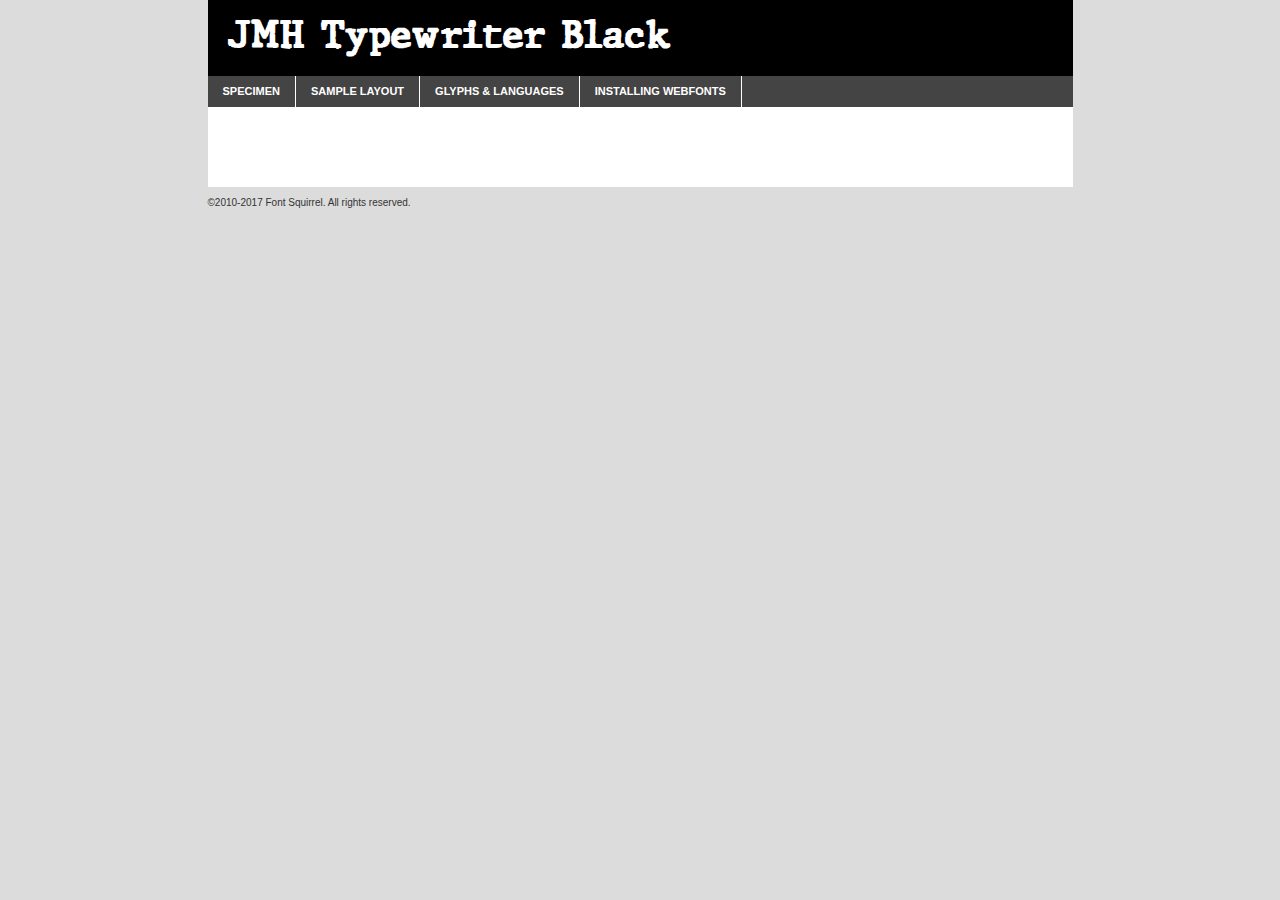
<file: assets/webfonts/JMH_Typewriter/jmh_typewriter-black-demo.html>
<!DOCTYPE html PUBLIC "-//W3C//DTD XHTML 1.0 Transitional//EN"
	"http://www.w3.org/TR/xhtml1/DTD/xhtml1-transitional.dtd">

<html xmlns="http://www.w3.org/1999/xhtml" xml:lang="en" lang="en">
<head>
	<meta http-equiv="Content-Type" content="text/html; charset=utf-8" />
	<script src="http://ajax.googleapis.com/ajax/libs/jquery/1.7.2/jquery.min.js" type="text/javascript" charset="utf-8"></script>
	<script type="text/javascript">
	(function($){$.fn.easyTabs=function(option){var param=jQuery.extend({fadeSpeed:"fast",defaultContent:1,activeClass:'active'},option);$(this).each(function(){var thisId="#"+this.id;if(param.defaultContent==''){param.defaultContent=1;}
	if(typeof param.defaultContent=="number")
	{var defaultTab=$(thisId+" .tabs li:eq("+(param.defaultContent-1)+") a").attr('href').substr(1);}else{var defaultTab=param.defaultContent;}
	$(thisId+" .tabs li a").each(function(){var tabToHide=$(this).attr('href').substr(1);$("#"+tabToHide).addClass('easytabs-tab-content');});hideAll();changeContent(defaultTab);function hideAll(){$(thisId+" .easytabs-tab-content").hide();}
	function changeContent(tabId){hideAll();$(thisId+" .tabs li").removeClass(param.activeClass);$(thisId+" .tabs li a[href=#"+tabId+"]").closest('li').addClass(param.activeClass);if(param.fadeSpeed!="none")
	{$(thisId+" #"+tabId).fadeIn(param.fadeSpeed);}else{$(thisId+" #"+tabId).show();}}
	$(thisId+" .tabs li").click(function(){var tabId=$(this).find('a').attr('href').substr(1);changeContent(tabId);return false;});});}})(jQuery);
	</script>
	<link rel="stylesheet" href="specimen_files/specimen_stylesheet.css" type="text/css" charset="utf-8" />
	<link rel="stylesheet" href="stylesheet.css" type="text/css" charset="utf-8" />

	<style type="text/css">
					body{
				font-family: 'jmh_typewriterblack';
							}
		</style>

	<title>JMH Typewriter Black Specimen</title>
	
	
	<script type="text/javascript" charset="utf-8">
		$(document).ready(function() {
			$('#container').easyTabs({defaultContent:1});
		});
	</script>
</head>

<body>
<div id="container">
	<div id="header">
		JMH Typewriter Black	</div>
	<ul class="tabs">
		<li><a href="#specimen">Specimen</a></li>
		<li><a href="#layout">Sample Layout</a></li>
				<li><a href="#glyphs">Glyphs &amp; Languages</a></li>
		<li><a href="#installing">Installing Webfonts</a></li>
		
	</ul>
	
	<div id="main_content">

		
			<div id="specimen">
		
				<div class="section">
					<div class="grid12 firstcol">
						<div class="huge">AaBb</div>
					</div>
				</div>
		
				<div class="section">
					<div class="glyph_range">A&#x200B;B&#x200b;C&#x200b;D&#x200b;E&#x200b;F&#x200b;G&#x200b;H&#x200b;I&#x200b;J&#x200b;K&#x200b;L&#x200b;M&#x200b;N&#x200b;O&#x200b;P&#x200b;Q&#x200b;R&#x200b;S&#x200b;T&#x200b;U&#x200b;V&#x200b;W&#x200b;X&#x200b;Y&#x200b;Z&#x200b;a&#x200b;b&#x200b;c&#x200b;d&#x200b;e&#x200b;f&#x200b;g&#x200b;h&#x200b;i&#x200b;j&#x200b;k&#x200b;l&#x200b;m&#x200b;n&#x200b;o&#x200b;p&#x200b;q&#x200b;r&#x200b;s&#x200b;t&#x200b;u&#x200b;v&#x200b;w&#x200b;x&#x200b;y&#x200b;z&#x200b;1&#x200b;2&#x200b;3&#x200b;4&#x200b;5&#x200b;6&#x200b;7&#x200b;8&#x200b;9&#x200b;0&#x200b;&amp;&#x200b;.&#x200b;,&#x200b;?&#x200b;!&#x200b;&#64;&#x200b;(&#x200b;)&#x200b;#&#x200b;$&#x200b;%&#x200b;*&#x200b;+&#x200b;-&#x200b;=&#x200b;:&#x200b;;</div>
				</div>
				<div class="section">
					<div class="grid12 firstcol">
						<table class="sample_table">
							<tr><td>10</td><td class="size10">abcdefghijklmnopqrstuvwxyzABCDEFGHIJKLMNOPQRSTUVWXYZ0123456789abcdefghijklmnopqrstuvwxyzABCDEFGHIJKLMNOPQRSTUVWXYZ0123456789abcdefghijklmnopqrstuvwxyzABCDEFGHIJKLMNOPQRSTUVWXYZ</td></tr>
							<tr><td>11</td><td class="size11">abcdefghijklmnopqrstuvwxyzABCDEFGHIJKLMNOPQRSTUVWXYZ0123456789abcdefghijklmnopqrstuvwxyzABCDEFGHIJKLMNOPQRSTUVWXYZ0123456789abcdefghijklmnopqrstuvwxyzABCDEFGHIJKLMNOPQRSTUVWXYZ</td></tr>
							<tr><td>12</td><td class="size12">abcdefghijklmnopqrstuvwxyzABCDEFGHIJKLMNOPQRSTUVWXYZ0123456789abcdefghijklmnopqrstuvwxyzABCDEFGHIJKLMNOPQRSTUVWXYZ0123456789abcdefghijklmnopqrstuvwxyzABCDEFGHIJKLMNOPQRSTUVWXYZ</td></tr>
							<tr><td>13</td><td class="size13">abcdefghijklmnopqrstuvwxyzABCDEFGHIJKLMNOPQRSTUVWXYZ0123456789abcdefghijklmnopqrstuvwxyzABCDEFGHIJKLMNOPQRSTUVWXYZ0123456789abcdefghijklmnopqrstuvwxyzABCDEFGHIJKLMNOPQRSTUVWXYZ</td></tr>
							<tr><td>14</td><td class="size14">abcdefghijklmnopqrstuvwxyzABCDEFGHIJKLMNOPQRSTUVWXYZ0123456789abcdefghijklmnopqrstuvwxyzABCDEFGHIJKLMNOPQRSTUVWXYZ0123456789abcdefghijklmnopqrstuvwxyzABCDEFGHIJKLMNOPQRSTUVWXYZ</td></tr>
							<tr><td>16</td><td class="size16">abcdefghijklmnopqrstuvwxyzABCDEFGHIJKLMNOPQRSTUVWXYZ0123456789abcdefghijklmnopqrstuvwxyzABCDEFGHIJKLMNOPQRSTUVWXYZ</td></tr>
							<tr><td>18</td><td class="size18">abcdefghijklmnopqrstuvwxyzABCDEFGHIJKLMNOPQRSTUVWXYZ0123456789abcdefghijklmnopqrstuvwxyzABCDEFGHIJKLMNOPQRSTUVWXYZ</td></tr>
							<tr><td>20</td><td class="size20">abcdefghijklmnopqrstuvwxyzABCDEFGHIJKLMNOPQRSTUVWXYZ0123456789abcdefghijklmnopqrstuvwxyzABCDEFGHIJKLMNOPQRSTUVWXYZ</td></tr>
							<tr><td>24</td><td class="size24">abcdefghijklmnopqrstuvwxyzABCDEFGHIJKLMNOPQRSTUVWXYZ0123456789abcdefghijklmnopqrstuvwxyzABCDEFGHIJKLMNOPQRSTUVWXYZ</td></tr>
							<tr><td>30</td><td class="size30">abcdefghijklmnopqrstuvwxyzABCDEFGHIJKLMNOPQRSTUVWXYZ0123456789abcdefghijklmnopqrstuvwxyzABCDEFGHIJKLMNOPQRSTUVWXYZ</td></tr>
							<tr><td>36</td><td class="size36">abcdefghijklmnopqrstuvwxyzABCDEFGHIJKLMNOPQRSTUVWXYZ0123456789abcdefghijklmnopqrstuvwxyzABCDEFGHIJKLMNOPQRSTUVWXYZ</td></tr>
							<tr><td>48</td><td class="size48">abcdefghijklmnopqrstuvwxyzABCDEFGHIJKLMNOPQRSTUVWXYZ0123456789abcdefghijklmnopqrstuvwxyzABCDEFGHIJKLMNOPQRSTUVWXYZ</td></tr>
							<tr><td>60</td><td class="size60">abcdefghijklmnopqrstuvwxyzABCDEFGHIJKLMNOPQRSTUVWXYZ0123456789abcdefghijklmnopqrstuvwxyzABCDEFGHIJKLMNOPQRSTUVWXYZ</td></tr>
							<tr><td>72</td><td class="size72">abcdefghijklmnopqrstuvwxyzABCDEFGHIJKLMNOPQRSTUVWXYZ0123456789abcdefghijklmnopqrstuvwxyzABCDEFGHIJKLMNOPQRSTUVWXYZ</td></tr>
							<tr><td>90</td><td class="size90">abcdefghijklmnopqrstuvwxyzABCDEFGHIJKLMNOPQRSTUVWXYZ0123456789abcdefghijklmnopqrstuvwxyzABCDEFGHIJKLMNOPQRSTUVWXYZ</td></tr>
						</table>
				
					</div>
			
				</div>
		
		
		
								<div class="section" id="bodycomparison">


										<div id="xheight">
				<div class="fontbody">&#x25FC;&#x25FC;&#x25FC;&#x25FC;&#x25FC;&#x25FC;&#x25FC;&#x25FC;&#x25FC;&#x25FC;&#x25FC;&#x25FC;&#x25FC;&#x25FC;&#x25FC;&#x25FC;&#x25FC;&#x25FC;&#x25FC;&#x25FC;&#x25FC;&#x25FC;&#x25FC;&#x25FC;&#x25FC;&#x25FC;&#x25FC;&#x25FC;&#x25FC;&#x25FC;&#x25FC;&#x25FC;&#x25FC;&#x25FC;&#x25FC;&#x25FC;&#x25FC;&#x25FC;&#x25FC;&#x25FC;&#x25FC;&#x25FC;&#x25FC;&#x25FC;&#x25FC;&#x25FC;&#x25FC;&#x25FC;&#x25FC;&#x25FC;&#x25FC;&#x25FC;&#x25FC;&#x25FC;&#x25FC;&#x25FC;&#x25FC;&#x25FC;&#x25FC;&#x25FC;&#x25FC;&#x25FC;&#x25FC;&#x25FC;&#x25FC;&#x25FC;&#x25FC;&#x25FC;&#x25FC;&#x25FC;&#x25FC;&#x25FC;&#x25FC;&#x25FC;&#x25FC;&#x25FC;&#x25FC;&#x25FC;&#x25FC;&#x25FC;&#x25FC;&#x25FC;&#x25FC;&#x25FC;&#x25FC;&#x25FC;&#x25FC;&#x25FC;&#x25FC;&#x25FC;&#x25FC;&#x25FC;&#x25FC;&#x25FC;&#x25FC;&#x25FC;&#x25FC;&#x25FC;&#x25FC;body</div><div class="arialbody">body</div><div class="verdanabody">body</div><div class="georgiabody">body</div></div>
										<div class="fontbody" style="z-index:1">
											body<span>JMH Typewriter Black</span>
										</div>
										<div class="arialbody" style="z-index:1">
											body<span>Arial</span>
										</div>
										<div class="verdanabody" style="z-index:1">
											body<span>Verdana</span>
										</div>
										<div class="georgiabody" style="z-index:1">
											body<span>Georgia</span>
										</div>



								</div>
		
		
				<div class="section psample psample_row1" id="">
					
					<div class="grid2 firstcol">
						<p class="size10"><span>10.</span>Aenean lacinia bibendum nulla sed consectetur. Fusce dapibus, tellus ac cursus commodo, tortor mauris condimentum nibh, ut fermentum massa justo sit amet risus. Nullam id dolor id nibh ultricies vehicula ut id elit. Cum sociis natoque penatibus et magnis dis parturient montes, nascetur ridiculus mus. Nulla vitae elit libero, a pharetra augue.</p>
			
					</div>
					<div class="grid3">
						<p class="size11"><span>11.</span>Aenean lacinia bibendum nulla sed consectetur. Fusce dapibus, tellus ac cursus commodo, tortor mauris condimentum nibh, ut fermentum massa justo sit amet risus. Nullam id dolor id nibh ultricies vehicula ut id elit. Cum sociis natoque penatibus et magnis dis parturient montes, nascetur ridiculus mus. Nulla vitae elit libero, a pharetra augue.</p>
			
					</div>
					<div class="grid3">
						<p class="size12"><span>12.</span>Aenean lacinia bibendum nulla sed consectetur. Fusce dapibus, tellus ac cursus commodo, tortor mauris condimentum nibh, ut fermentum massa justo sit amet risus. Nullam id dolor id nibh ultricies vehicula ut id elit. Cum sociis natoque penatibus et magnis dis parturient montes, nascetur ridiculus mus. Nulla vitae elit libero, a pharetra augue.</p>
			
					</div>
					<div class="grid4">
						<p class="size13"><span>13.</span>Aenean lacinia bibendum nulla sed consectetur. Fusce dapibus, tellus ac cursus commodo, tortor mauris condimentum nibh, ut fermentum massa justo sit amet risus. Nullam id dolor id nibh ultricies vehicula ut id elit. Cum sociis natoque penatibus et magnis dis parturient montes, nascetur ridiculus mus. Nulla vitae elit libero, a pharetra augue.</p>
			
					</div>
					<div class="white_blend"></div>
					
				</div>
				<div class="section psample psample_row2" id="">
					<div class="grid3 firstcol">
						<p class="size14"><span>14.</span>Aenean lacinia bibendum nulla sed consectetur. Fusce dapibus, tellus ac cursus commodo, tortor mauris condimentum nibh, ut fermentum massa justo sit amet risus. Nullam id dolor id nibh ultricies vehicula ut id elit. Cum sociis natoque penatibus et magnis dis parturient montes, nascetur ridiculus mus. Nulla vitae elit libero, a pharetra augue.</p>
			
					</div>
					<div class="grid4">
						<p class="size16"><span>16.</span>Aenean lacinia bibendum nulla sed consectetur. Fusce dapibus, tellus ac cursus commodo, tortor mauris condimentum nibh, ut fermentum massa justo sit amet risus. Nullam id dolor id nibh ultricies vehicula ut id elit. Cum sociis natoque penatibus et magnis dis parturient montes, nascetur ridiculus mus. Nulla vitae elit libero, a pharetra augue.</p>
			
					</div>
					<div class="grid5">
						<p class="size18"><span>18.</span>Aenean lacinia bibendum nulla sed consectetur. Fusce dapibus, tellus ac cursus commodo, tortor mauris condimentum nibh, ut fermentum massa justo sit amet risus. Nullam id dolor id nibh ultricies vehicula ut id elit. Cum sociis natoque penatibus et magnis dis parturient montes, nascetur ridiculus mus. Nulla vitae elit libero, a pharetra augue.</p>
			
					</div>

					<div class="white_blend"></div>

				</div>
				
				<div class="section psample psample_row3" id="">
					<div class="grid5 firstcol">
						<p class="size20"><span>20.</span>Aenean lacinia bibendum nulla sed consectetur. Fusce dapibus, tellus ac cursus commodo, tortor mauris condimentum nibh, ut fermentum massa justo sit amet risus. Nullam id dolor id nibh ultricies vehicula ut id elit. Cum sociis natoque penatibus et magnis dis parturient montes, nascetur ridiculus mus. Nulla vitae elit libero, a pharetra augue.</p>
					</div>
					<div class="grid7">
						<p class="size24"><span>24.</span>Aenean lacinia bibendum nulla sed consectetur. Fusce dapibus, tellus ac cursus commodo, tortor mauris condimentum nibh, ut fermentum massa justo sit amet risus. Nullam id dolor id nibh ultricies vehicula ut id elit. Cum sociis natoque penatibus et magnis dis parturient montes, nascetur ridiculus mus. Nulla vitae elit libero, a pharetra augue.</p>
					</div>
					
					<div class="white_blend"></div>
					
				</div>
				
				<div class="section psample psample_row4" id="">
					<div class="grid12 firstcol">
						<p class="size30"><span>30.</span>Aenean lacinia bibendum nulla sed consectetur. Fusce dapibus, tellus ac cursus commodo, tortor mauris condimentum nibh, ut fermentum massa justo sit amet risus. Nullam id dolor id nibh ultricies vehicula ut id elit. Cum sociis natoque penatibus et magnis dis parturient montes, nascetur ridiculus mus. Nulla vitae elit libero, a pharetra augue.</p>
					</div>
					<div class="white_blend"></div>
					
				</div>
				
				
				
				<div class="section psample psample_row1 fullreverse">
					<div class="grid2 firstcol">
						<p class="size10"><span>10.</span>Aenean lacinia bibendum nulla sed consectetur. Fusce dapibus, tellus ac cursus commodo, tortor mauris condimentum nibh, ut fermentum massa justo sit amet risus. Nullam id dolor id nibh ultricies vehicula ut id elit. Cum sociis natoque penatibus et magnis dis parturient montes, nascetur ridiculus mus. Nulla vitae elit libero, a pharetra augue.</p>
			
					</div>
					<div class="grid3">
						<p class="size11"><span>11.</span>Aenean lacinia bibendum nulla sed consectetur. Fusce dapibus, tellus ac cursus commodo, tortor mauris condimentum nibh, ut fermentum massa justo sit amet risus. Nullam id dolor id nibh ultricies vehicula ut id elit. Cum sociis natoque penatibus et magnis dis parturient montes, nascetur ridiculus mus. Nulla vitae elit libero, a pharetra augue.</p>
			
					</div>
					<div class="grid3">
						<p class="size12"><span>12.</span>Aenean lacinia bibendum nulla sed consectetur. Fusce dapibus, tellus ac cursus commodo, tortor mauris condimentum nibh, ut fermentum massa justo sit amet risus. Nullam id dolor id nibh ultricies vehicula ut id elit. Cum sociis natoque penatibus et magnis dis parturient montes, nascetur ridiculus mus. Nulla vitae elit libero, a pharetra augue.</p>
			
					</div>
					<div class="grid4">
						<p class="size13"><span>13.</span>Aenean lacinia bibendum nulla sed consectetur. Fusce dapibus, tellus ac cursus commodo, tortor mauris condimentum nibh, ut fermentum massa justo sit amet risus. Nullam id dolor id nibh ultricies vehicula ut id elit. Cum sociis natoque penatibus et magnis dis parturient montes, nascetur ridiculus mus. Nulla vitae elit libero, a pharetra augue.</p>
			
					</div>
					<div class="black_blend"></div>
					
				</div>
				
				<div class="section psample psample_row2 fullreverse">
					<div class="grid3 firstcol">
						<p class="size14"><span>14.</span>Aenean lacinia bibendum nulla sed consectetur. Fusce dapibus, tellus ac cursus commodo, tortor mauris condimentum nibh, ut fermentum massa justo sit amet risus. Nullam id dolor id nibh ultricies vehicula ut id elit. Cum sociis natoque penatibus et magnis dis parturient montes, nascetur ridiculus mus. Nulla vitae elit libero, a pharetra augue.</p>
			
					</div>
					<div class="grid4">
						<p class="size16"><span>16.</span>Aenean lacinia bibendum nulla sed consectetur. Fusce dapibus, tellus ac cursus commodo, tortor mauris condimentum nibh, ut fermentum massa justo sit amet risus. Nullam id dolor id nibh ultricies vehicula ut id elit. Cum sociis natoque penatibus et magnis dis parturient montes, nascetur ridiculus mus. Nulla vitae elit libero, a pharetra augue.</p>
			
					</div>
					<div class="grid5">
						<p class="size18"><span>18.</span>Aenean lacinia bibendum nulla sed consectetur. Fusce dapibus, tellus ac cursus commodo, tortor mauris condimentum nibh, ut fermentum massa justo sit amet risus. Nullam id dolor id nibh ultricies vehicula ut id elit. Cum sociis natoque penatibus et magnis dis parturient montes, nascetur ridiculus mus. Nulla vitae elit libero, a pharetra augue.</p>
			
					</div>
					<div class="black_blend"></div>

				</div>
				
				<div class="section psample fullreverse psample_row3" id="">
					<div class="grid5 firstcol">
						<p class="size20"><span>20.</span>Aenean lacinia bibendum nulla sed consectetur. Fusce dapibus, tellus ac cursus commodo, tortor mauris condimentum nibh, ut fermentum massa justo sit amet risus. Nullam id dolor id nibh ultricies vehicula ut id elit. Cum sociis natoque penatibus et magnis dis parturient montes, nascetur ridiculus mus. Nulla vitae elit libero, a pharetra augue.</p>
					</div>
					<div class="grid7">
						<p class="size24"><span>24.</span>Aenean lacinia bibendum nulla sed consectetur. Fusce dapibus, tellus ac cursus commodo, tortor mauris condimentum nibh, ut fermentum massa justo sit amet risus. Nullam id dolor id nibh ultricies vehicula ut id elit. Cum sociis natoque penatibus et magnis dis parturient montes, nascetur ridiculus mus. Nulla vitae elit libero, a pharetra augue.</p>
					</div>
					
					<div class="black_blend"></div>
					
				</div>
				
				<div class="section psample fullreverse psample_row4" id="" style="border-bottom: 20px #000 solid;">
					<div class="grid12 firstcol">
						<p class="size30"><span>30.</span>Aenean lacinia bibendum nulla sed consectetur. Fusce dapibus, tellus ac cursus commodo, tortor mauris condimentum nibh, ut fermentum massa justo sit amet risus. Nullam id dolor id nibh ultricies vehicula ut id elit. Cum sociis natoque penatibus et magnis dis parturient montes, nascetur ridiculus mus. Nulla vitae elit libero, a pharetra augue.</p>
					</div>
					<div class="black_blend"></div>
					
				</div>
				
				
				
				
			</div>
			
			<div id="layout">
				
				<div class="section">
					
					<div class="grid12 firstcol">
						<h1>Lorem Ipsum Dolor</h1>
						<h2>Etiam porta sem malesuada magna mollis euismod</h2>
						
						<p class="byline">By <a href="#link">Aenean Lacinia</a></p>
					</div>
				</div>
				<div class="section">
					<div class="grid8 firstcol">
						<p class="large">Donec sed odio dui. Morbi leo risus, porta ac consectetur ac, vestibulum at eros. Fusce dapibus, tellus ac cursus commodo, tortor mauris condimentum nibh, ut fermentum massa justo sit amet risus. </p>

						
						<h3>Pellentesque ornare sem</h3>

						<p>Maecenas sed diam eget risus varius blandit sit amet non magna. Maecenas faucibus mollis interdum. Donec ullamcorper nulla non metus auctor fringilla. Nullam id dolor id nibh ultricies vehicula ut id elit. Nullam id dolor id nibh ultricies vehicula ut id elit. </p>

						<p>Aenean eu leo quam. Pellentesque ornare sem lacinia quam venenatis vestibulum. Lorem ipsum dolor sit amet, consectetur adipiscing elit. Cum sociis natoque penatibus et magnis dis parturient montes, nascetur ridiculus mus. </p>

						<p>Nulla vitae elit libero, a pharetra augue. Praesent commodo cursus magna, vel scelerisque nisl consectetur et. Aenean lacinia bibendum nulla sed consectetur. </p>

						<p>Nullam quis risus eget urna mollis ornare vel eu leo. Nullam quis risus eget urna mollis ornare vel eu leo. Maecenas sed diam eget risus varius blandit sit amet non magna. Donec ullamcorper nulla non metus auctor fringilla. </p>

						<h3>Cras mattis consectetur</h3>

						<p>Aenean eu leo quam. Pellentesque ornare sem lacinia quam venenatis vestibulum. Aenean lacinia bibendum nulla sed consectetur. Integer posuere erat a ante venenatis dapibus posuere velit aliquet. Cras mattis consectetur purus sit amet fermentum. </p>

						<p>Nullam id dolor id nibh ultricies vehicula ut id elit. Nullam quis risus eget urna mollis ornare vel eu leo. Cras mattis consectetur purus sit amet fermentum.</p>
					</div>
					
					<div class="grid4 sidebar">
						
						<div class="box reverse">
							<p class="last">Nullam quis risus eget urna mollis ornare vel eu leo. Donec ullamcorper nulla non metus auctor fringilla. Cras mattis consectetur purus sit amet fermentum. Sed posuere consectetur est at lobortis. Lorem ipsum dolor sit amet, consectetur adipiscing elit. </p>
						</div>
						
						<p class="caption">Maecenas sed diam eget risus varius.</p>

						<p>Vestibulum id ligula porta felis euismod semper. Integer posuere erat a ante venenatis dapibus posuere velit aliquet. Vestibulum id ligula porta felis euismod semper. Sed posuere consectetur est at lobortis. Maecenas sed diam eget risus varius blandit sit amet non magna. Fusce dapibus, tellus ac cursus commodo, tortor mauris condimentum nibh, ut fermentum massa justo sit amet risus. </p>

					

						<p>Duis mollis, est non commodo luctus, nisi erat porttitor ligula, eget lacinia odio sem nec elit. Aenean lacinia bibendum nulla sed consectetur. Vivamus sagittis lacus vel augue laoreet rutrum faucibus dolor auctor. Aenean lacinia bibendum nulla sed consectetur. Nullam quis risus eget urna mollis ornare vel eu leo. </p>

						<p>Praesent commodo cursus magna, vel scelerisque nisl consectetur et. Donec ullamcorper nulla non metus auctor fringilla. Maecenas faucibus mollis interdum. Fusce dapibus, tellus ac cursus commodo, tortor mauris condimentum nibh, ut fermentum massa justo sit amet risus. </p>

					</div>
				</div>
				
			</div>


			



		<div id="glyphs">
			<div class="section">
				<div class="grid12 firstcol">
			
				<h1>Language Support</h1>
				<p>The subset of JMH Typewriter Black in this kit supports the following languages:<br />
			
					Albanian, Basque, Breton, Chamorro, Danish, Dutch, English, Faroese, Finnish, French, Frisian, Galician, German, Icelandic, Italian, Malagasy, Norwegian, Portuguese, Spanish, Alsatian, Aragonese, Arapaho, Arrernte, Asturian, Aymara, Bislama, Cebuano, Corsican, Fijian, French_creole, Genoese, Gilbertese, Greenlandic, Haitian_creole, Hiligaynon, Hmong, Hopi, Ibanag, Iloko_ilokano, Indonesian, Interglossa_glosa, Interlingua, Irish_gaelic, Jerriais, Lojban, Lombard, Luxembourgeois, Manx, Mohawk, Norfolk_pitcairnese, Occitan, Oromo, Pangasinan, Papiamento, Piedmontese, Potawatomi, Rhaeto-romance, Romansh, Rotokas, Sami_lule, Samoan, Sardinian, Scots_gaelic, Seychelles_creole, Shona, Sicilian, Somali, Southern_ndebele, Swahili, Swati_swazi, Tagalog_filipino_pilipino, Tetum, Tok_pisin, Uyghur_latinized, Volapuk, Walloon, Warlpiri, Xhosa, Yapese, Zulu, Latinbasic, Ubasic, Demo				</p>
				<h1>Glyph Chart</h1>
				<p>The subset of JMH Typewriter Black in this kit includes all the glyphs listed below. Unicode entities are included above each glyph to help you insert individual characters into your layout.</p>
				<div id="glyph_chart">
			
																														 <div><p>&amp;#13;</p>&#13;</div>
																				 <div><p>&amp;#32;</p>&#32;</div>
																				 <div><p>&amp;#33;</p>&#33;</div>
																				 <div><p>&amp;#34;</p>&#34;</div>
																				 <div><p>&amp;#35;</p>&#35;</div>
																				 <div><p>&amp;#36;</p>&#36;</div>
																				 <div><p>&amp;#37;</p>&#37;</div>
																				 <div><p>&amp;#38;</p>&#38;</div>
																				 <div><p>&amp;#39;</p>&#39;</div>
																				 <div><p>&amp;#40;</p>&#40;</div>
																				 <div><p>&amp;#41;</p>&#41;</div>
																				 <div><p>&amp;#42;</p>&#42;</div>
																				 <div><p>&amp;#43;</p>&#43;</div>
																				 <div><p>&amp;#44;</p>&#44;</div>
																				 <div><p>&amp;#45;</p>&#45;</div>
																				 <div><p>&amp;#46;</p>&#46;</div>
																				 <div><p>&amp;#47;</p>&#47;</div>
																				 <div><p>&amp;#48;</p>&#48;</div>
																				 <div><p>&amp;#49;</p>&#49;</div>
																				 <div><p>&amp;#50;</p>&#50;</div>
																				 <div><p>&amp;#51;</p>&#51;</div>
																				 <div><p>&amp;#52;</p>&#52;</div>
																				 <div><p>&amp;#53;</p>&#53;</div>
																				 <div><p>&amp;#54;</p>&#54;</div>
																				 <div><p>&amp;#55;</p>&#55;</div>
																				 <div><p>&amp;#56;</p>&#56;</div>
																				 <div><p>&amp;#57;</p>&#57;</div>
																				 <div><p>&amp;#58;</p>&#58;</div>
																				 <div><p>&amp;#59;</p>&#59;</div>
																				 <div><p>&amp;#60;</p>&#60;</div>
																				 <div><p>&amp;#61;</p>&#61;</div>
																				 <div><p>&amp;#62;</p>&#62;</div>
																				 <div><p>&amp;#63;</p>&#63;</div>
																				 <div><p>&amp;#64;</p>&#64;</div>
																				 <div><p>&amp;#65;</p>&#65;</div>
																				 <div><p>&amp;#66;</p>&#66;</div>
																				 <div><p>&amp;#67;</p>&#67;</div>
																				 <div><p>&amp;#68;</p>&#68;</div>
																				 <div><p>&amp;#69;</p>&#69;</div>
																				 <div><p>&amp;#70;</p>&#70;</div>
																				 <div><p>&amp;#71;</p>&#71;</div>
																				 <div><p>&amp;#72;</p>&#72;</div>
																				 <div><p>&amp;#73;</p>&#73;</div>
																				 <div><p>&amp;#74;</p>&#74;</div>
																				 <div><p>&amp;#75;</p>&#75;</div>
																				 <div><p>&amp;#76;</p>&#76;</div>
																				 <div><p>&amp;#77;</p>&#77;</div>
																				 <div><p>&amp;#78;</p>&#78;</div>
																				 <div><p>&amp;#79;</p>&#79;</div>
																				 <div><p>&amp;#80;</p>&#80;</div>
																				 <div><p>&amp;#81;</p>&#81;</div>
																				 <div><p>&amp;#82;</p>&#82;</div>
																				 <div><p>&amp;#83;</p>&#83;</div>
																				 <div><p>&amp;#84;</p>&#84;</div>
																				 <div><p>&amp;#85;</p>&#85;</div>
																				 <div><p>&amp;#86;</p>&#86;</div>
																				 <div><p>&amp;#87;</p>&#87;</div>
																				 <div><p>&amp;#88;</p>&#88;</div>
																				 <div><p>&amp;#89;</p>&#89;</div>
																				 <div><p>&amp;#90;</p>&#90;</div>
																				 <div><p>&amp;#91;</p>&#91;</div>
																				 <div><p>&amp;#92;</p>&#92;</div>
																				 <div><p>&amp;#93;</p>&#93;</div>
																				 <div><p>&amp;#94;</p>&#94;</div>
																				 <div><p>&amp;#95;</p>&#95;</div>
																				 <div><p>&amp;#96;</p>&#96;</div>
																				 <div><p>&amp;#97;</p>&#97;</div>
																				 <div><p>&amp;#98;</p>&#98;</div>
																				 <div><p>&amp;#99;</p>&#99;</div>
																				 <div><p>&amp;#100;</p>&#100;</div>
																				 <div><p>&amp;#101;</p>&#101;</div>
																				 <div><p>&amp;#102;</p>&#102;</div>
																				 <div><p>&amp;#103;</p>&#103;</div>
																				 <div><p>&amp;#104;</p>&#104;</div>
																				 <div><p>&amp;#105;</p>&#105;</div>
																				 <div><p>&amp;#106;</p>&#106;</div>
																				 <div><p>&amp;#107;</p>&#107;</div>
																				 <div><p>&amp;#108;</p>&#108;</div>
																				 <div><p>&amp;#109;</p>&#109;</div>
																				 <div><p>&amp;#110;</p>&#110;</div>
																				 <div><p>&amp;#111;</p>&#111;</div>
																				 <div><p>&amp;#112;</p>&#112;</div>
																				 <div><p>&amp;#113;</p>&#113;</div>
																				 <div><p>&amp;#114;</p>&#114;</div>
																				 <div><p>&amp;#115;</p>&#115;</div>
																				 <div><p>&amp;#116;</p>&#116;</div>
																				 <div><p>&amp;#117;</p>&#117;</div>
																				 <div><p>&amp;#118;</p>&#118;</div>
																				 <div><p>&amp;#119;</p>&#119;</div>
																				 <div><p>&amp;#120;</p>&#120;</div>
																				 <div><p>&amp;#121;</p>&#121;</div>
																				 <div><p>&amp;#122;</p>&#122;</div>
																				 <div><p>&amp;#123;</p>&#123;</div>
																				 <div><p>&amp;#124;</p>&#124;</div>
																				 <div><p>&amp;#125;</p>&#125;</div>
																				 <div><p>&amp;#126;</p>&#126;</div>
																				 <div><p>&amp;#160;</p>&#160;</div>
																				 <div><p>&amp;#161;</p>&#161;</div>
																				 <div><p>&amp;#162;</p>&#162;</div>
																				 <div><p>&amp;#163;</p>&#163;</div>
																				 <div><p>&amp;#164;</p>&#164;</div>
																				 <div><p>&amp;#165;</p>&#165;</div>
																				 <div><p>&amp;#166;</p>&#166;</div>
																				 <div><p>&amp;#167;</p>&#167;</div>
																				 <div><p>&amp;#168;</p>&#168;</div>
																				 <div><p>&amp;#169;</p>&#169;</div>
																				 <div><p>&amp;#170;</p>&#170;</div>
																				 <div><p>&amp;#171;</p>&#171;</div>
																				 <div><p>&amp;#172;</p>&#172;</div>
																				 <div><p>&amp;#173;</p>&#173;</div>
																				 <div><p>&amp;#174;</p>&#174;</div>
																				 <div><p>&amp;#175;</p>&#175;</div>
																				 <div><p>&amp;#176;</p>&#176;</div>
																				 <div><p>&amp;#177;</p>&#177;</div>
																				 <div><p>&amp;#178;</p>&#178;</div>
																				 <div><p>&amp;#179;</p>&#179;</div>
																				 <div><p>&amp;#180;</p>&#180;</div>
																				 <div><p>&amp;#181;</p>&#181;</div>
																				 <div><p>&amp;#182;</p>&#182;</div>
																				 <div><p>&amp;#183;</p>&#183;</div>
																				 <div><p>&amp;#184;</p>&#184;</div>
																				 <div><p>&amp;#185;</p>&#185;</div>
																				 <div><p>&amp;#186;</p>&#186;</div>
																				 <div><p>&amp;#187;</p>&#187;</div>
																				 <div><p>&amp;#188;</p>&#188;</div>
																				 <div><p>&amp;#189;</p>&#189;</div>
																				 <div><p>&amp;#190;</p>&#190;</div>
																				 <div><p>&amp;#191;</p>&#191;</div>
																				 <div><p>&amp;#192;</p>&#192;</div>
																				 <div><p>&amp;#193;</p>&#193;</div>
																				 <div><p>&amp;#194;</p>&#194;</div>
																				 <div><p>&amp;#195;</p>&#195;</div>
																				 <div><p>&amp;#196;</p>&#196;</div>
																				 <div><p>&amp;#197;</p>&#197;</div>
																				 <div><p>&amp;#198;</p>&#198;</div>
																				 <div><p>&amp;#199;</p>&#199;</div>
																				 <div><p>&amp;#200;</p>&#200;</div>
																				 <div><p>&amp;#201;</p>&#201;</div>
																				 <div><p>&amp;#202;</p>&#202;</div>
																				 <div><p>&amp;#203;</p>&#203;</div>
																				 <div><p>&amp;#204;</p>&#204;</div>
																				 <div><p>&amp;#205;</p>&#205;</div>
																				 <div><p>&amp;#206;</p>&#206;</div>
																				 <div><p>&amp;#207;</p>&#207;</div>
																				 <div><p>&amp;#208;</p>&#208;</div>
																				 <div><p>&amp;#209;</p>&#209;</div>
																				 <div><p>&amp;#210;</p>&#210;</div>
																				 <div><p>&amp;#211;</p>&#211;</div>
																				 <div><p>&amp;#212;</p>&#212;</div>
																				 <div><p>&amp;#213;</p>&#213;</div>
																				 <div><p>&amp;#214;</p>&#214;</div>
																				 <div><p>&amp;#215;</p>&#215;</div>
																				 <div><p>&amp;#216;</p>&#216;</div>
																				 <div><p>&amp;#217;</p>&#217;</div>
																				 <div><p>&amp;#218;</p>&#218;</div>
																				 <div><p>&amp;#219;</p>&#219;</div>
																				 <div><p>&amp;#220;</p>&#220;</div>
																				 <div><p>&amp;#221;</p>&#221;</div>
																				 <div><p>&amp;#222;</p>&#222;</div>
																				 <div><p>&amp;#223;</p>&#223;</div>
																				 <div><p>&amp;#224;</p>&#224;</div>
																				 <div><p>&amp;#225;</p>&#225;</div>
																				 <div><p>&amp;#226;</p>&#226;</div>
																				 <div><p>&amp;#227;</p>&#227;</div>
																				 <div><p>&amp;#228;</p>&#228;</div>
																				 <div><p>&amp;#229;</p>&#229;</div>
																				 <div><p>&amp;#230;</p>&#230;</div>
																				 <div><p>&amp;#231;</p>&#231;</div>
																				 <div><p>&amp;#232;</p>&#232;</div>
																				 <div><p>&amp;#233;</p>&#233;</div>
																				 <div><p>&amp;#234;</p>&#234;</div>
																				 <div><p>&amp;#235;</p>&#235;</div>
																				 <div><p>&amp;#236;</p>&#236;</div>
																				 <div><p>&amp;#237;</p>&#237;</div>
																				 <div><p>&amp;#238;</p>&#238;</div>
																				 <div><p>&amp;#239;</p>&#239;</div>
																				 <div><p>&amp;#240;</p>&#240;</div>
																				 <div><p>&amp;#241;</p>&#241;</div>
																				 <div><p>&amp;#242;</p>&#242;</div>
																				 <div><p>&amp;#243;</p>&#243;</div>
																				 <div><p>&amp;#244;</p>&#244;</div>
																				 <div><p>&amp;#245;</p>&#245;</div>
																				 <div><p>&amp;#246;</p>&#246;</div>
																				 <div><p>&amp;#247;</p>&#247;</div>
																				 <div><p>&amp;#248;</p>&#248;</div>
																				 <div><p>&amp;#249;</p>&#249;</div>
																				 <div><p>&amp;#250;</p>&#250;</div>
																				 <div><p>&amp;#251;</p>&#251;</div>
																				 <div><p>&amp;#252;</p>&#252;</div>
																				 <div><p>&amp;#253;</p>&#253;</div>
																				 <div><p>&amp;#254;</p>&#254;</div>
																				 <div><p>&amp;#255;</p>&#255;</div>
																				 <div><p>&amp;#338;</p>&#338;</div>
																				 <div><p>&amp;#339;</p>&#339;</div>
																				 <div><p>&amp;#376;</p>&#376;</div>
																				 <div><p>&amp;#710;</p>&#710;</div>
																				 <div><p>&amp;#732;</p>&#732;</div>
																				 <div><p>&amp;#8192;</p>&#8192;</div>
																				 <div><p>&amp;#8193;</p>&#8193;</div>
																				 <div><p>&amp;#8194;</p>&#8194;</div>
																				 <div><p>&amp;#8195;</p>&#8195;</div>
																				 <div><p>&amp;#8196;</p>&#8196;</div>
																				 <div><p>&amp;#8197;</p>&#8197;</div>
																				 <div><p>&amp;#8198;</p>&#8198;</div>
																				 <div><p>&amp;#8199;</p>&#8199;</div>
																				 <div><p>&amp;#8200;</p>&#8200;</div>
																				 <div><p>&amp;#8201;</p>&#8201;</div>
																				 <div><p>&amp;#8202;</p>&#8202;</div>
																				 <div><p>&amp;#8208;</p>&#8208;</div>
																				 <div><p>&amp;#8209;</p>&#8209;</div>
																				 <div><p>&amp;#8210;</p>&#8210;</div>
																				 <div><p>&amp;#8211;</p>&#8211;</div>
																				 <div><p>&amp;#8212;</p>&#8212;</div>
																				 <div><p>&amp;#8216;</p>&#8216;</div>
																				 <div><p>&amp;#8217;</p>&#8217;</div>
																				 <div><p>&amp;#8218;</p>&#8218;</div>
																				 <div><p>&amp;#8220;</p>&#8220;</div>
																				 <div><p>&amp;#8221;</p>&#8221;</div>
																				 <div><p>&amp;#8222;</p>&#8222;</div>
																				 <div><p>&amp;#8226;</p>&#8226;</div>
																				 <div><p>&amp;#8230;</p>&#8230;</div>
																				 <div><p>&amp;#8239;</p>&#8239;</div>
																				 <div><p>&amp;#8249;</p>&#8249;</div>
																				 <div><p>&amp;#8250;</p>&#8250;</div>
																				 <div><p>&amp;#8287;</p>&#8287;</div>
																				 <div><p>&amp;#8364;</p>&#8364;</div>
																				 <div><p>&amp;#8482;</p>&#8482;</div>
																				 <div><p>&amp;#9724;</p>&#9724;</div>
																																						</div>	
				</div>
		
		
			</div>
		</div>
		
		
		<div id="specs">
			
		</div>
	
		<div id="installing">
			<div class="section">
				<div class="grid7 firstcol">
					<h1>Installing Webfonts</h1>
					
					<p>Webfonts are supported by all major browser platforms but not all in the same way. There are currently four different font formats that must be included in order to target all browsers. This includes TTF, WOFF, EOT and SVG.</p>
					
					<h2>1. Upload your webfonts</h2>
					<p>You must upload your webfont kit to your website. They should be in or near the same directory as your CSS files.</p>
					
					<h2>2. Include the webfont stylesheet</h2>
					<p>A special CSS @font-face declaration helps the various browsers select the appropriate font it needs without causing you a bunch of headaches. Learn more about this syntax by reading the <a href="https://www.fontspring.com/blog/further-hardening-of-the-bulletproof-syntax">Fontspring blog post</a> about it. The code for it is as follows:</p>


<code>
@font-face{ 
	font-family: 'MyWebFont';
	src: url('WebFont.eot');
	src: url('WebFont.eot?#iefix') format('embedded-opentype'),
	     url('WebFont.woff') format('woff'),
	     url('WebFont.ttf') format('truetype'),
	     url('WebFont.svg#webfont') format('svg');
}
</code>

	<p>We've already gone ahead and generated the code for you. All you have to do is link to the stylesheet in your HTML, like this:</p>
	<code>&lt;link rel=&quot;stylesheet&quot; href=&quot;stylesheet.css&quot; type=&quot;text/css&quot; charset=&quot;utf-8&quot; /&gt;</code>

					<h2>3. Modify your own stylesheet</h2>
					<p>To take advantage of your new fonts, you must tell your stylesheet to use them. Look at the original @font-face declaration above and find the property called "font-family." The name linked there will be what you use to reference the font. Prepend that webfont name to the font stack in the "font-family" property, inside the selector you want to change. For example:</p>
<code>p { font-family: 'WebFont', Arial, sans-serif; }</code>

<h2>4. Test</h2>
<p>Getting webfonts to work cross-browser <em>can</em> be tricky. Use the information in the sidebar to help you if you find that fonts aren't loading in a particular browser.</p>
				</div>
				
				<div class="grid5 sidebar">
					<div class="box">
						<h2>Troubleshooting<br />Font-Face Problems</h2>
						<p>Having trouble getting your webfonts to load in your new website? Here are some tips to sort out what might be the problem.</p>

						<h3>Fonts not showing in any browser</h3>

						<p>This sounds like you need to work on the plumbing. You either did not upload the fonts to the correct directory, or you did not link the fonts properly in the CSS. If you've confirmed that all this is correct and you still have a problem, take a look at your .htaccess file and see if requests are getting intercepted.</p>

						<h3>Fonts not loading in iPhone or iPad</h3>

						<p>The most common problem here is that you are serving the fonts from an IIS server. IIS refuses to serve files that have unknown MIME types. If that is the case, you must set the MIME type for SVG to "image/svg+xml" in the server settings. Follow these instructions from Microsoft if you need help.</p>

						<h3>Fonts not loading in Firefox</h3>

						<p>The primary reason for this failure? You are still using a version Firefox older than 3.5. So upgrade already! If that isn't it, then you are very likely serving fonts from a different domain. Firefox requires that all font assets be served from the same domain. Lastly it is possible that you need to add WOFF to your list of MIME types (if you are serving via IIS.)</p>

						<h3>Fonts not loading in IE</h3>

						<p>Are you looking at Internet Explorer on an actual Windows machine or are you cheating by using a service like Adobe BrowserLab? Many of these screenshot services do not render @font-face for IE. Best to test it on a real machine.</p>

						<h3>Fonts not loading in IE9</h3>

						<p>IE9, like Firefox, requires that fonts be served from the same domain as the website. Make sure that is the case.</p>
					</div>
				</div>
			</div>
			
		</div>
	
	</div>
	<div id="footer">
		<p>&copy;2010-2017 Font Squirrel. All rights reserved.</p>
	</div>
</div>
</body>
</html>
</file>
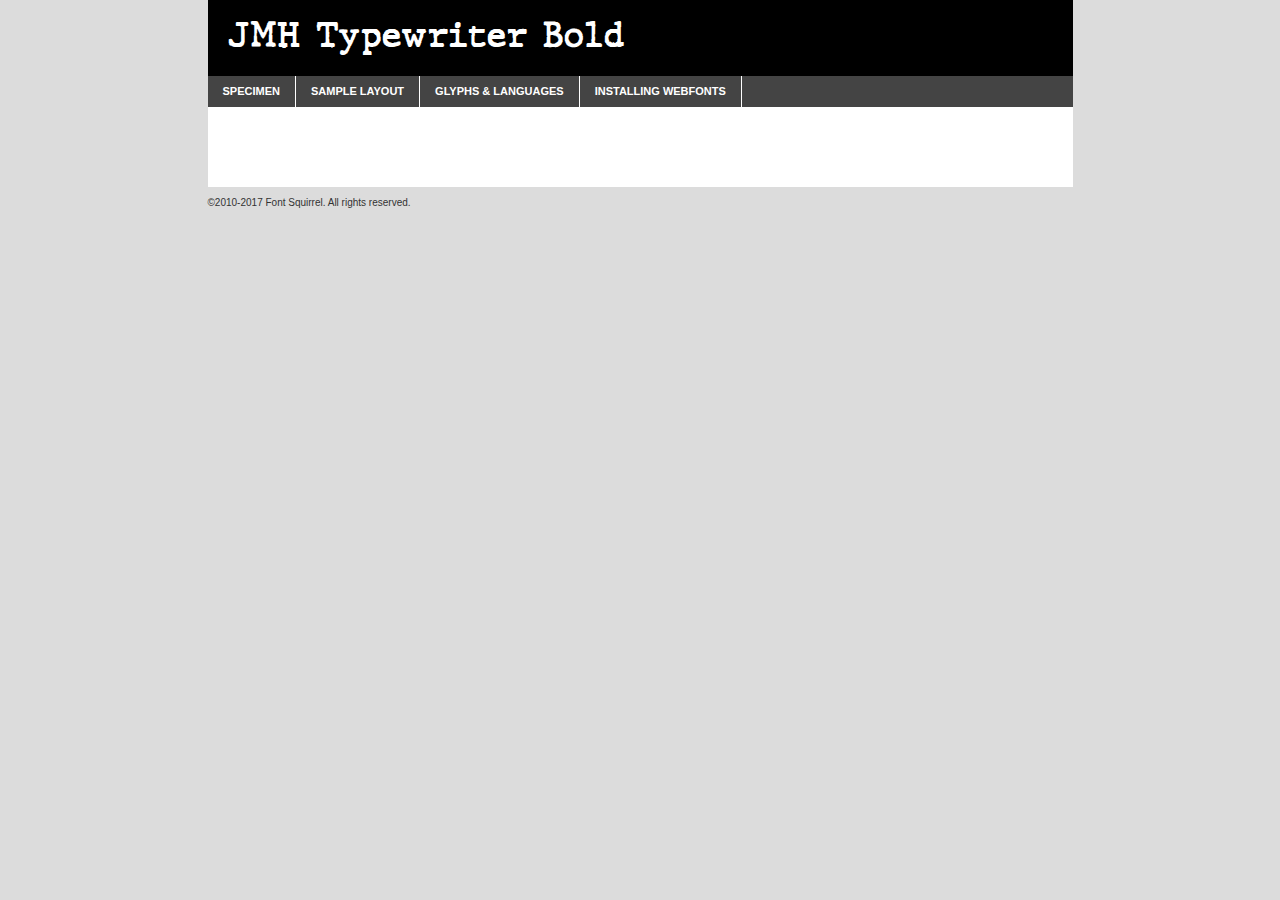
<file: assets/webfonts/JMH_Typewriter/jmh_typewriter-bold-demo.html>
<!DOCTYPE html PUBLIC "-//W3C//DTD XHTML 1.0 Transitional//EN"
	"http://www.w3.org/TR/xhtml1/DTD/xhtml1-transitional.dtd">

<html xmlns="http://www.w3.org/1999/xhtml" xml:lang="en" lang="en">
<head>
	<meta http-equiv="Content-Type" content="text/html; charset=utf-8" />
	<script src="http://ajax.googleapis.com/ajax/libs/jquery/1.7.2/jquery.min.js" type="text/javascript" charset="utf-8"></script>
	<script type="text/javascript">
	(function($){$.fn.easyTabs=function(option){var param=jQuery.extend({fadeSpeed:"fast",defaultContent:1,activeClass:'active'},option);$(this).each(function(){var thisId="#"+this.id;if(param.defaultContent==''){param.defaultContent=1;}
	if(typeof param.defaultContent=="number")
	{var defaultTab=$(thisId+" .tabs li:eq("+(param.defaultContent-1)+") a").attr('href').substr(1);}else{var defaultTab=param.defaultContent;}
	$(thisId+" .tabs li a").each(function(){var tabToHide=$(this).attr('href').substr(1);$("#"+tabToHide).addClass('easytabs-tab-content');});hideAll();changeContent(defaultTab);function hideAll(){$(thisId+" .easytabs-tab-content").hide();}
	function changeContent(tabId){hideAll();$(thisId+" .tabs li").removeClass(param.activeClass);$(thisId+" .tabs li a[href=#"+tabId+"]").closest('li').addClass(param.activeClass);if(param.fadeSpeed!="none")
	{$(thisId+" #"+tabId).fadeIn(param.fadeSpeed);}else{$(thisId+" #"+tabId).show();}}
	$(thisId+" .tabs li").click(function(){var tabId=$(this).find('a').attr('href').substr(1);changeContent(tabId);return false;});});}})(jQuery);
	</script>
	<link rel="stylesheet" href="specimen_files/specimen_stylesheet.css" type="text/css" charset="utf-8" />
	<link rel="stylesheet" href="stylesheet.css" type="text/css" charset="utf-8" />

	<style type="text/css">
					body{
				font-family: 'jmh_typewriterbold';
							}
		</style>

	<title>JMH Typewriter Bold Specimen</title>
	
	
	<script type="text/javascript" charset="utf-8">
		$(document).ready(function() {
			$('#container').easyTabs({defaultContent:1});
		});
	</script>
</head>

<body>
<div id="container">
	<div id="header">
		JMH Typewriter Bold	</div>
	<ul class="tabs">
		<li><a href="#specimen">Specimen</a></li>
		<li><a href="#layout">Sample Layout</a></li>
				<li><a href="#glyphs">Glyphs &amp; Languages</a></li>
		<li><a href="#installing">Installing Webfonts</a></li>
		
	</ul>
	
	<div id="main_content">

		
			<div id="specimen">
		
				<div class="section">
					<div class="grid12 firstcol">
						<div class="huge">AaBb</div>
					</div>
				</div>
		
				<div class="section">
					<div class="glyph_range">A&#x200B;B&#x200b;C&#x200b;D&#x200b;E&#x200b;F&#x200b;G&#x200b;H&#x200b;I&#x200b;J&#x200b;K&#x200b;L&#x200b;M&#x200b;N&#x200b;O&#x200b;P&#x200b;Q&#x200b;R&#x200b;S&#x200b;T&#x200b;U&#x200b;V&#x200b;W&#x200b;X&#x200b;Y&#x200b;Z&#x200b;a&#x200b;b&#x200b;c&#x200b;d&#x200b;e&#x200b;f&#x200b;g&#x200b;h&#x200b;i&#x200b;j&#x200b;k&#x200b;l&#x200b;m&#x200b;n&#x200b;o&#x200b;p&#x200b;q&#x200b;r&#x200b;s&#x200b;t&#x200b;u&#x200b;v&#x200b;w&#x200b;x&#x200b;y&#x200b;z&#x200b;1&#x200b;2&#x200b;3&#x200b;4&#x200b;5&#x200b;6&#x200b;7&#x200b;8&#x200b;9&#x200b;0&#x200b;&amp;&#x200b;.&#x200b;,&#x200b;?&#x200b;!&#x200b;&#64;&#x200b;(&#x200b;)&#x200b;#&#x200b;$&#x200b;%&#x200b;*&#x200b;+&#x200b;-&#x200b;=&#x200b;:&#x200b;;</div>
				</div>
				<div class="section">
					<div class="grid12 firstcol">
						<table class="sample_table">
							<tr><td>10</td><td class="size10">abcdefghijklmnopqrstuvwxyzABCDEFGHIJKLMNOPQRSTUVWXYZ0123456789abcdefghijklmnopqrstuvwxyzABCDEFGHIJKLMNOPQRSTUVWXYZ0123456789abcdefghijklmnopqrstuvwxyzABCDEFGHIJKLMNOPQRSTUVWXYZ</td></tr>
							<tr><td>11</td><td class="size11">abcdefghijklmnopqrstuvwxyzABCDEFGHIJKLMNOPQRSTUVWXYZ0123456789abcdefghijklmnopqrstuvwxyzABCDEFGHIJKLMNOPQRSTUVWXYZ0123456789abcdefghijklmnopqrstuvwxyzABCDEFGHIJKLMNOPQRSTUVWXYZ</td></tr>
							<tr><td>12</td><td class="size12">abcdefghijklmnopqrstuvwxyzABCDEFGHIJKLMNOPQRSTUVWXYZ0123456789abcdefghijklmnopqrstuvwxyzABCDEFGHIJKLMNOPQRSTUVWXYZ0123456789abcdefghijklmnopqrstuvwxyzABCDEFGHIJKLMNOPQRSTUVWXYZ</td></tr>
							<tr><td>13</td><td class="size13">abcdefghijklmnopqrstuvwxyzABCDEFGHIJKLMNOPQRSTUVWXYZ0123456789abcdefghijklmnopqrstuvwxyzABCDEFGHIJKLMNOPQRSTUVWXYZ0123456789abcdefghijklmnopqrstuvwxyzABCDEFGHIJKLMNOPQRSTUVWXYZ</td></tr>
							<tr><td>14</td><td class="size14">abcdefghijklmnopqrstuvwxyzABCDEFGHIJKLMNOPQRSTUVWXYZ0123456789abcdefghijklmnopqrstuvwxyzABCDEFGHIJKLMNOPQRSTUVWXYZ0123456789abcdefghijklmnopqrstuvwxyzABCDEFGHIJKLMNOPQRSTUVWXYZ</td></tr>
							<tr><td>16</td><td class="size16">abcdefghijklmnopqrstuvwxyzABCDEFGHIJKLMNOPQRSTUVWXYZ0123456789abcdefghijklmnopqrstuvwxyzABCDEFGHIJKLMNOPQRSTUVWXYZ</td></tr>
							<tr><td>18</td><td class="size18">abcdefghijklmnopqrstuvwxyzABCDEFGHIJKLMNOPQRSTUVWXYZ0123456789abcdefghijklmnopqrstuvwxyzABCDEFGHIJKLMNOPQRSTUVWXYZ</td></tr>
							<tr><td>20</td><td class="size20">abcdefghijklmnopqrstuvwxyzABCDEFGHIJKLMNOPQRSTUVWXYZ0123456789abcdefghijklmnopqrstuvwxyzABCDEFGHIJKLMNOPQRSTUVWXYZ</td></tr>
							<tr><td>24</td><td class="size24">abcdefghijklmnopqrstuvwxyzABCDEFGHIJKLMNOPQRSTUVWXYZ0123456789abcdefghijklmnopqrstuvwxyzABCDEFGHIJKLMNOPQRSTUVWXYZ</td></tr>
							<tr><td>30</td><td class="size30">abcdefghijklmnopqrstuvwxyzABCDEFGHIJKLMNOPQRSTUVWXYZ0123456789abcdefghijklmnopqrstuvwxyzABCDEFGHIJKLMNOPQRSTUVWXYZ</td></tr>
							<tr><td>36</td><td class="size36">abcdefghijklmnopqrstuvwxyzABCDEFGHIJKLMNOPQRSTUVWXYZ0123456789abcdefghijklmnopqrstuvwxyzABCDEFGHIJKLMNOPQRSTUVWXYZ</td></tr>
							<tr><td>48</td><td class="size48">abcdefghijklmnopqrstuvwxyzABCDEFGHIJKLMNOPQRSTUVWXYZ0123456789abcdefghijklmnopqrstuvwxyzABCDEFGHIJKLMNOPQRSTUVWXYZ</td></tr>
							<tr><td>60</td><td class="size60">abcdefghijklmnopqrstuvwxyzABCDEFGHIJKLMNOPQRSTUVWXYZ0123456789abcdefghijklmnopqrstuvwxyzABCDEFGHIJKLMNOPQRSTUVWXYZ</td></tr>
							<tr><td>72</td><td class="size72">abcdefghijklmnopqrstuvwxyzABCDEFGHIJKLMNOPQRSTUVWXYZ0123456789abcdefghijklmnopqrstuvwxyzABCDEFGHIJKLMNOPQRSTUVWXYZ</td></tr>
							<tr><td>90</td><td class="size90">abcdefghijklmnopqrstuvwxyzABCDEFGHIJKLMNOPQRSTUVWXYZ0123456789abcdefghijklmnopqrstuvwxyzABCDEFGHIJKLMNOPQRSTUVWXYZ</td></tr>
						</table>
				
					</div>
			
				</div>
		
		
		
								<div class="section" id="bodycomparison">


										<div id="xheight">
				<div class="fontbody">&#x25FC;&#x25FC;&#x25FC;&#x25FC;&#x25FC;&#x25FC;&#x25FC;&#x25FC;&#x25FC;&#x25FC;&#x25FC;&#x25FC;&#x25FC;&#x25FC;&#x25FC;&#x25FC;&#x25FC;&#x25FC;&#x25FC;&#x25FC;&#x25FC;&#x25FC;&#x25FC;&#x25FC;&#x25FC;&#x25FC;&#x25FC;&#x25FC;&#x25FC;&#x25FC;&#x25FC;&#x25FC;&#x25FC;&#x25FC;&#x25FC;&#x25FC;&#x25FC;&#x25FC;&#x25FC;&#x25FC;&#x25FC;&#x25FC;&#x25FC;&#x25FC;&#x25FC;&#x25FC;&#x25FC;&#x25FC;&#x25FC;&#x25FC;&#x25FC;&#x25FC;&#x25FC;&#x25FC;&#x25FC;&#x25FC;&#x25FC;&#x25FC;&#x25FC;&#x25FC;&#x25FC;&#x25FC;&#x25FC;&#x25FC;&#x25FC;&#x25FC;&#x25FC;&#x25FC;&#x25FC;&#x25FC;&#x25FC;&#x25FC;&#x25FC;&#x25FC;&#x25FC;&#x25FC;&#x25FC;&#x25FC;&#x25FC;&#x25FC;&#x25FC;&#x25FC;&#x25FC;&#x25FC;&#x25FC;&#x25FC;&#x25FC;&#x25FC;&#x25FC;&#x25FC;&#x25FC;&#x25FC;&#x25FC;&#x25FC;&#x25FC;&#x25FC;&#x25FC;&#x25FC;&#x25FC;body</div><div class="arialbody">body</div><div class="verdanabody">body</div><div class="georgiabody">body</div></div>
										<div class="fontbody" style="z-index:1">
											body<span>JMH Typewriter Bold</span>
										</div>
										<div class="arialbody" style="z-index:1">
											body<span>Arial</span>
										</div>
										<div class="verdanabody" style="z-index:1">
											body<span>Verdana</span>
										</div>
										<div class="georgiabody" style="z-index:1">
											body<span>Georgia</span>
										</div>



								</div>
		
		
				<div class="section psample psample_row1" id="">
					
					<div class="grid2 firstcol">
						<p class="size10"><span>10.</span>Aenean lacinia bibendum nulla sed consectetur. Fusce dapibus, tellus ac cursus commodo, tortor mauris condimentum nibh, ut fermentum massa justo sit amet risus. Nullam id dolor id nibh ultricies vehicula ut id elit. Cum sociis natoque penatibus et magnis dis parturient montes, nascetur ridiculus mus. Nulla vitae elit libero, a pharetra augue.</p>
			
					</div>
					<div class="grid3">
						<p class="size11"><span>11.</span>Aenean lacinia bibendum nulla sed consectetur. Fusce dapibus, tellus ac cursus commodo, tortor mauris condimentum nibh, ut fermentum massa justo sit amet risus. Nullam id dolor id nibh ultricies vehicula ut id elit. Cum sociis natoque penatibus et magnis dis parturient montes, nascetur ridiculus mus. Nulla vitae elit libero, a pharetra augue.</p>
			
					</div>
					<div class="grid3">
						<p class="size12"><span>12.</span>Aenean lacinia bibendum nulla sed consectetur. Fusce dapibus, tellus ac cursus commodo, tortor mauris condimentum nibh, ut fermentum massa justo sit amet risus. Nullam id dolor id nibh ultricies vehicula ut id elit. Cum sociis natoque penatibus et magnis dis parturient montes, nascetur ridiculus mus. Nulla vitae elit libero, a pharetra augue.</p>
			
					</div>
					<div class="grid4">
						<p class="size13"><span>13.</span>Aenean lacinia bibendum nulla sed consectetur. Fusce dapibus, tellus ac cursus commodo, tortor mauris condimentum nibh, ut fermentum massa justo sit amet risus. Nullam id dolor id nibh ultricies vehicula ut id elit. Cum sociis natoque penatibus et magnis dis parturient montes, nascetur ridiculus mus. Nulla vitae elit libero, a pharetra augue.</p>
			
					</div>
					<div class="white_blend"></div>
					
				</div>
				<div class="section psample psample_row2" id="">
					<div class="grid3 firstcol">
						<p class="size14"><span>14.</span>Aenean lacinia bibendum nulla sed consectetur. Fusce dapibus, tellus ac cursus commodo, tortor mauris condimentum nibh, ut fermentum massa justo sit amet risus. Nullam id dolor id nibh ultricies vehicula ut id elit. Cum sociis natoque penatibus et magnis dis parturient montes, nascetur ridiculus mus. Nulla vitae elit libero, a pharetra augue.</p>
			
					</div>
					<div class="grid4">
						<p class="size16"><span>16.</span>Aenean lacinia bibendum nulla sed consectetur. Fusce dapibus, tellus ac cursus commodo, tortor mauris condimentum nibh, ut fermentum massa justo sit amet risus. Nullam id dolor id nibh ultricies vehicula ut id elit. Cum sociis natoque penatibus et magnis dis parturient montes, nascetur ridiculus mus. Nulla vitae elit libero, a pharetra augue.</p>
			
					</div>
					<div class="grid5">
						<p class="size18"><span>18.</span>Aenean lacinia bibendum nulla sed consectetur. Fusce dapibus, tellus ac cursus commodo, tortor mauris condimentum nibh, ut fermentum massa justo sit amet risus. Nullam id dolor id nibh ultricies vehicula ut id elit. Cum sociis natoque penatibus et magnis dis parturient montes, nascetur ridiculus mus. Nulla vitae elit libero, a pharetra augue.</p>
			
					</div>

					<div class="white_blend"></div>

				</div>
				
				<div class="section psample psample_row3" id="">
					<div class="grid5 firstcol">
						<p class="size20"><span>20.</span>Aenean lacinia bibendum nulla sed consectetur. Fusce dapibus, tellus ac cursus commodo, tortor mauris condimentum nibh, ut fermentum massa justo sit amet risus. Nullam id dolor id nibh ultricies vehicula ut id elit. Cum sociis natoque penatibus et magnis dis parturient montes, nascetur ridiculus mus. Nulla vitae elit libero, a pharetra augue.</p>
					</div>
					<div class="grid7">
						<p class="size24"><span>24.</span>Aenean lacinia bibendum nulla sed consectetur. Fusce dapibus, tellus ac cursus commodo, tortor mauris condimentum nibh, ut fermentum massa justo sit amet risus. Nullam id dolor id nibh ultricies vehicula ut id elit. Cum sociis natoque penatibus et magnis dis parturient montes, nascetur ridiculus mus. Nulla vitae elit libero, a pharetra augue.</p>
					</div>
					
					<div class="white_blend"></div>
					
				</div>
				
				<div class="section psample psample_row4" id="">
					<div class="grid12 firstcol">
						<p class="size30"><span>30.</span>Aenean lacinia bibendum nulla sed consectetur. Fusce dapibus, tellus ac cursus commodo, tortor mauris condimentum nibh, ut fermentum massa justo sit amet risus. Nullam id dolor id nibh ultricies vehicula ut id elit. Cum sociis natoque penatibus et magnis dis parturient montes, nascetur ridiculus mus. Nulla vitae elit libero, a pharetra augue.</p>
					</div>
					<div class="white_blend"></div>
					
				</div>
				
				
				
				<div class="section psample psample_row1 fullreverse">
					<div class="grid2 firstcol">
						<p class="size10"><span>10.</span>Aenean lacinia bibendum nulla sed consectetur. Fusce dapibus, tellus ac cursus commodo, tortor mauris condimentum nibh, ut fermentum massa justo sit amet risus. Nullam id dolor id nibh ultricies vehicula ut id elit. Cum sociis natoque penatibus et magnis dis parturient montes, nascetur ridiculus mus. Nulla vitae elit libero, a pharetra augue.</p>
			
					</div>
					<div class="grid3">
						<p class="size11"><span>11.</span>Aenean lacinia bibendum nulla sed consectetur. Fusce dapibus, tellus ac cursus commodo, tortor mauris condimentum nibh, ut fermentum massa justo sit amet risus. Nullam id dolor id nibh ultricies vehicula ut id elit. Cum sociis natoque penatibus et magnis dis parturient montes, nascetur ridiculus mus. Nulla vitae elit libero, a pharetra augue.</p>
			
					</div>
					<div class="grid3">
						<p class="size12"><span>12.</span>Aenean lacinia bibendum nulla sed consectetur. Fusce dapibus, tellus ac cursus commodo, tortor mauris condimentum nibh, ut fermentum massa justo sit amet risus. Nullam id dolor id nibh ultricies vehicula ut id elit. Cum sociis natoque penatibus et magnis dis parturient montes, nascetur ridiculus mus. Nulla vitae elit libero, a pharetra augue.</p>
			
					</div>
					<div class="grid4">
						<p class="size13"><span>13.</span>Aenean lacinia bibendum nulla sed consectetur. Fusce dapibus, tellus ac cursus commodo, tortor mauris condimentum nibh, ut fermentum massa justo sit amet risus. Nullam id dolor id nibh ultricies vehicula ut id elit. Cum sociis natoque penatibus et magnis dis parturient montes, nascetur ridiculus mus. Nulla vitae elit libero, a pharetra augue.</p>
			
					</div>
					<div class="black_blend"></div>
					
				</div>
				
				<div class="section psample psample_row2 fullreverse">
					<div class="grid3 firstcol">
						<p class="size14"><span>14.</span>Aenean lacinia bibendum nulla sed consectetur. Fusce dapibus, tellus ac cursus commodo, tortor mauris condimentum nibh, ut fermentum massa justo sit amet risus. Nullam id dolor id nibh ultricies vehicula ut id elit. Cum sociis natoque penatibus et magnis dis parturient montes, nascetur ridiculus mus. Nulla vitae elit libero, a pharetra augue.</p>
			
					</div>
					<div class="grid4">
						<p class="size16"><span>16.</span>Aenean lacinia bibendum nulla sed consectetur. Fusce dapibus, tellus ac cursus commodo, tortor mauris condimentum nibh, ut fermentum massa justo sit amet risus. Nullam id dolor id nibh ultricies vehicula ut id elit. Cum sociis natoque penatibus et magnis dis parturient montes, nascetur ridiculus mus. Nulla vitae elit libero, a pharetra augue.</p>
			
					</div>
					<div class="grid5">
						<p class="size18"><span>18.</span>Aenean lacinia bibendum nulla sed consectetur. Fusce dapibus, tellus ac cursus commodo, tortor mauris condimentum nibh, ut fermentum massa justo sit amet risus. Nullam id dolor id nibh ultricies vehicula ut id elit. Cum sociis natoque penatibus et magnis dis parturient montes, nascetur ridiculus mus. Nulla vitae elit libero, a pharetra augue.</p>
			
					</div>
					<div class="black_blend"></div>

				</div>
				
				<div class="section psample fullreverse psample_row3" id="">
					<div class="grid5 firstcol">
						<p class="size20"><span>20.</span>Aenean lacinia bibendum nulla sed consectetur. Fusce dapibus, tellus ac cursus commodo, tortor mauris condimentum nibh, ut fermentum massa justo sit amet risus. Nullam id dolor id nibh ultricies vehicula ut id elit. Cum sociis natoque penatibus et magnis dis parturient montes, nascetur ridiculus mus. Nulla vitae elit libero, a pharetra augue.</p>
					</div>
					<div class="grid7">
						<p class="size24"><span>24.</span>Aenean lacinia bibendum nulla sed consectetur. Fusce dapibus, tellus ac cursus commodo, tortor mauris condimentum nibh, ut fermentum massa justo sit amet risus. Nullam id dolor id nibh ultricies vehicula ut id elit. Cum sociis natoque penatibus et magnis dis parturient montes, nascetur ridiculus mus. Nulla vitae elit libero, a pharetra augue.</p>
					</div>
					
					<div class="black_blend"></div>
					
				</div>
				
				<div class="section psample fullreverse psample_row4" id="" style="border-bottom: 20px #000 solid;">
					<div class="grid12 firstcol">
						<p class="size30"><span>30.</span>Aenean lacinia bibendum nulla sed consectetur. Fusce dapibus, tellus ac cursus commodo, tortor mauris condimentum nibh, ut fermentum massa justo sit amet risus. Nullam id dolor id nibh ultricies vehicula ut id elit. Cum sociis natoque penatibus et magnis dis parturient montes, nascetur ridiculus mus. Nulla vitae elit libero, a pharetra augue.</p>
					</div>
					<div class="black_blend"></div>
					
				</div>
				
				
				
				
			</div>
			
			<div id="layout">
				
				<div class="section">
					
					<div class="grid12 firstcol">
						<h1>Lorem Ipsum Dolor</h1>
						<h2>Etiam porta sem malesuada magna mollis euismod</h2>
						
						<p class="byline">By <a href="#link">Aenean Lacinia</a></p>
					</div>
				</div>
				<div class="section">
					<div class="grid8 firstcol">
						<p class="large">Donec sed odio dui. Morbi leo risus, porta ac consectetur ac, vestibulum at eros. Fusce dapibus, tellus ac cursus commodo, tortor mauris condimentum nibh, ut fermentum massa justo sit amet risus. </p>

						
						<h3>Pellentesque ornare sem</h3>

						<p>Maecenas sed diam eget risus varius blandit sit amet non magna. Maecenas faucibus mollis interdum. Donec ullamcorper nulla non metus auctor fringilla. Nullam id dolor id nibh ultricies vehicula ut id elit. Nullam id dolor id nibh ultricies vehicula ut id elit. </p>

						<p>Aenean eu leo quam. Pellentesque ornare sem lacinia quam venenatis vestibulum. Lorem ipsum dolor sit amet, consectetur adipiscing elit. Cum sociis natoque penatibus et magnis dis parturient montes, nascetur ridiculus mus. </p>

						<p>Nulla vitae elit libero, a pharetra augue. Praesent commodo cursus magna, vel scelerisque nisl consectetur et. Aenean lacinia bibendum nulla sed consectetur. </p>

						<p>Nullam quis risus eget urna mollis ornare vel eu leo. Nullam quis risus eget urna mollis ornare vel eu leo. Maecenas sed diam eget risus varius blandit sit amet non magna. Donec ullamcorper nulla non metus auctor fringilla. </p>

						<h3>Cras mattis consectetur</h3>

						<p>Aenean eu leo quam. Pellentesque ornare sem lacinia quam venenatis vestibulum. Aenean lacinia bibendum nulla sed consectetur. Integer posuere erat a ante venenatis dapibus posuere velit aliquet. Cras mattis consectetur purus sit amet fermentum. </p>

						<p>Nullam id dolor id nibh ultricies vehicula ut id elit. Nullam quis risus eget urna mollis ornare vel eu leo. Cras mattis consectetur purus sit amet fermentum.</p>
					</div>
					
					<div class="grid4 sidebar">
						
						<div class="box reverse">
							<p class="last">Nullam quis risus eget urna mollis ornare vel eu leo. Donec ullamcorper nulla non metus auctor fringilla. Cras mattis consectetur purus sit amet fermentum. Sed posuere consectetur est at lobortis. Lorem ipsum dolor sit amet, consectetur adipiscing elit. </p>
						</div>
						
						<p class="caption">Maecenas sed diam eget risus varius.</p>

						<p>Vestibulum id ligula porta felis euismod semper. Integer posuere erat a ante venenatis dapibus posuere velit aliquet. Vestibulum id ligula porta felis euismod semper. Sed posuere consectetur est at lobortis. Maecenas sed diam eget risus varius blandit sit amet non magna. Fusce dapibus, tellus ac cursus commodo, tortor mauris condimentum nibh, ut fermentum massa justo sit amet risus. </p>

					

						<p>Duis mollis, est non commodo luctus, nisi erat porttitor ligula, eget lacinia odio sem nec elit. Aenean lacinia bibendum nulla sed consectetur. Vivamus sagittis lacus vel augue laoreet rutrum faucibus dolor auctor. Aenean lacinia bibendum nulla sed consectetur. Nullam quis risus eget urna mollis ornare vel eu leo. </p>

						<p>Praesent commodo cursus magna, vel scelerisque nisl consectetur et. Donec ullamcorper nulla non metus auctor fringilla. Maecenas faucibus mollis interdum. Fusce dapibus, tellus ac cursus commodo, tortor mauris condimentum nibh, ut fermentum massa justo sit amet risus. </p>

					</div>
				</div>
				
			</div>


			



		<div id="glyphs">
			<div class="section">
				<div class="grid12 firstcol">
			
				<h1>Language Support</h1>
				<p>The subset of JMH Typewriter Bold in this kit supports the following languages:<br />
			
					Albanian, Basque, Breton, Chamorro, Danish, Dutch, English, Faroese, Finnish, French, Frisian, Galician, German, Icelandic, Italian, Malagasy, Norwegian, Portuguese, Spanish, Alsatian, Aragonese, Arapaho, Arrernte, Asturian, Aymara, Bislama, Cebuano, Corsican, Fijian, French_creole, Genoese, Gilbertese, Greenlandic, Haitian_creole, Hiligaynon, Hmong, Hopi, Ibanag, Iloko_ilokano, Indonesian, Interglossa_glosa, Interlingua, Irish_gaelic, Jerriais, Lojban, Lombard, Luxembourgeois, Manx, Mohawk, Norfolk_pitcairnese, Occitan, Oromo, Pangasinan, Papiamento, Piedmontese, Potawatomi, Rhaeto-romance, Romansh, Rotokas, Sami_lule, Samoan, Sardinian, Scots_gaelic, Seychelles_creole, Shona, Sicilian, Somali, Southern_ndebele, Swahili, Swati_swazi, Tagalog_filipino_pilipino, Tetum, Tok_pisin, Uyghur_latinized, Volapuk, Walloon, Warlpiri, Xhosa, Yapese, Zulu, Latinbasic, Ubasic, Demo				</p>
				<h1>Glyph Chart</h1>
				<p>The subset of JMH Typewriter Bold in this kit includes all the glyphs listed below. Unicode entities are included above each glyph to help you insert individual characters into your layout.</p>
				<div id="glyph_chart">
			
																														 <div><p>&amp;#13;</p>&#13;</div>
																				 <div><p>&amp;#32;</p>&#32;</div>
																				 <div><p>&amp;#33;</p>&#33;</div>
																				 <div><p>&amp;#34;</p>&#34;</div>
																				 <div><p>&amp;#35;</p>&#35;</div>
																				 <div><p>&amp;#36;</p>&#36;</div>
																				 <div><p>&amp;#37;</p>&#37;</div>
																				 <div><p>&amp;#38;</p>&#38;</div>
																				 <div><p>&amp;#39;</p>&#39;</div>
																				 <div><p>&amp;#40;</p>&#40;</div>
																				 <div><p>&amp;#41;</p>&#41;</div>
																				 <div><p>&amp;#42;</p>&#42;</div>
																				 <div><p>&amp;#43;</p>&#43;</div>
																				 <div><p>&amp;#44;</p>&#44;</div>
																				 <div><p>&amp;#45;</p>&#45;</div>
																				 <div><p>&amp;#46;</p>&#46;</div>
																				 <div><p>&amp;#47;</p>&#47;</div>
																				 <div><p>&amp;#48;</p>&#48;</div>
																				 <div><p>&amp;#49;</p>&#49;</div>
																				 <div><p>&amp;#50;</p>&#50;</div>
																				 <div><p>&amp;#51;</p>&#51;</div>
																				 <div><p>&amp;#52;</p>&#52;</div>
																				 <div><p>&amp;#53;</p>&#53;</div>
																				 <div><p>&amp;#54;</p>&#54;</div>
																				 <div><p>&amp;#55;</p>&#55;</div>
																				 <div><p>&amp;#56;</p>&#56;</div>
																				 <div><p>&amp;#57;</p>&#57;</div>
																				 <div><p>&amp;#58;</p>&#58;</div>
																				 <div><p>&amp;#59;</p>&#59;</div>
																				 <div><p>&amp;#60;</p>&#60;</div>
																				 <div><p>&amp;#61;</p>&#61;</div>
																				 <div><p>&amp;#62;</p>&#62;</div>
																				 <div><p>&amp;#63;</p>&#63;</div>
																				 <div><p>&amp;#64;</p>&#64;</div>
																				 <div><p>&amp;#65;</p>&#65;</div>
																				 <div><p>&amp;#66;</p>&#66;</div>
																				 <div><p>&amp;#67;</p>&#67;</div>
																				 <div><p>&amp;#68;</p>&#68;</div>
																				 <div><p>&amp;#69;</p>&#69;</div>
																				 <div><p>&amp;#70;</p>&#70;</div>
																				 <div><p>&amp;#71;</p>&#71;</div>
																				 <div><p>&amp;#72;</p>&#72;</div>
																				 <div><p>&amp;#73;</p>&#73;</div>
																				 <div><p>&amp;#74;</p>&#74;</div>
																				 <div><p>&amp;#75;</p>&#75;</div>
																				 <div><p>&amp;#76;</p>&#76;</div>
																				 <div><p>&amp;#77;</p>&#77;</div>
																				 <div><p>&amp;#78;</p>&#78;</div>
																				 <div><p>&amp;#79;</p>&#79;</div>
																				 <div><p>&amp;#80;</p>&#80;</div>
																				 <div><p>&amp;#81;</p>&#81;</div>
																				 <div><p>&amp;#82;</p>&#82;</div>
																				 <div><p>&amp;#83;</p>&#83;</div>
																				 <div><p>&amp;#84;</p>&#84;</div>
																				 <div><p>&amp;#85;</p>&#85;</div>
																				 <div><p>&amp;#86;</p>&#86;</div>
																				 <div><p>&amp;#87;</p>&#87;</div>
																				 <div><p>&amp;#88;</p>&#88;</div>
																				 <div><p>&amp;#89;</p>&#89;</div>
																				 <div><p>&amp;#90;</p>&#90;</div>
																				 <div><p>&amp;#91;</p>&#91;</div>
																				 <div><p>&amp;#92;</p>&#92;</div>
																				 <div><p>&amp;#93;</p>&#93;</div>
																				 <div><p>&amp;#94;</p>&#94;</div>
																				 <div><p>&amp;#95;</p>&#95;</div>
																				 <div><p>&amp;#96;</p>&#96;</div>
																				 <div><p>&amp;#97;</p>&#97;</div>
																				 <div><p>&amp;#98;</p>&#98;</div>
																				 <div><p>&amp;#99;</p>&#99;</div>
																				 <div><p>&amp;#100;</p>&#100;</div>
																				 <div><p>&amp;#101;</p>&#101;</div>
																				 <div><p>&amp;#102;</p>&#102;</div>
																				 <div><p>&amp;#103;</p>&#103;</div>
																				 <div><p>&amp;#104;</p>&#104;</div>
																				 <div><p>&amp;#105;</p>&#105;</div>
																				 <div><p>&amp;#106;</p>&#106;</div>
																				 <div><p>&amp;#107;</p>&#107;</div>
																				 <div><p>&amp;#108;</p>&#108;</div>
																				 <div><p>&amp;#109;</p>&#109;</div>
																				 <div><p>&amp;#110;</p>&#110;</div>
																				 <div><p>&amp;#111;</p>&#111;</div>
																				 <div><p>&amp;#112;</p>&#112;</div>
																				 <div><p>&amp;#113;</p>&#113;</div>
																				 <div><p>&amp;#114;</p>&#114;</div>
																				 <div><p>&amp;#115;</p>&#115;</div>
																				 <div><p>&amp;#116;</p>&#116;</div>
																				 <div><p>&amp;#117;</p>&#117;</div>
																				 <div><p>&amp;#118;</p>&#118;</div>
																				 <div><p>&amp;#119;</p>&#119;</div>
																				 <div><p>&amp;#120;</p>&#120;</div>
																				 <div><p>&amp;#121;</p>&#121;</div>
																				 <div><p>&amp;#122;</p>&#122;</div>
																				 <div><p>&amp;#123;</p>&#123;</div>
																				 <div><p>&amp;#124;</p>&#124;</div>
																				 <div><p>&amp;#125;</p>&#125;</div>
																				 <div><p>&amp;#126;</p>&#126;</div>
																				 <div><p>&amp;#160;</p>&#160;</div>
																				 <div><p>&amp;#161;</p>&#161;</div>
																				 <div><p>&amp;#162;</p>&#162;</div>
																				 <div><p>&amp;#163;</p>&#163;</div>
																				 <div><p>&amp;#164;</p>&#164;</div>
																				 <div><p>&amp;#165;</p>&#165;</div>
																				 <div><p>&amp;#166;</p>&#166;</div>
																				 <div><p>&amp;#167;</p>&#167;</div>
																				 <div><p>&amp;#168;</p>&#168;</div>
																				 <div><p>&amp;#169;</p>&#169;</div>
																				 <div><p>&amp;#170;</p>&#170;</div>
																				 <div><p>&amp;#171;</p>&#171;</div>
																				 <div><p>&amp;#172;</p>&#172;</div>
																				 <div><p>&amp;#173;</p>&#173;</div>
																				 <div><p>&amp;#174;</p>&#174;</div>
																				 <div><p>&amp;#175;</p>&#175;</div>
																				 <div><p>&amp;#176;</p>&#176;</div>
																				 <div><p>&amp;#177;</p>&#177;</div>
																				 <div><p>&amp;#178;</p>&#178;</div>
																				 <div><p>&amp;#179;</p>&#179;</div>
																				 <div><p>&amp;#180;</p>&#180;</div>
																				 <div><p>&amp;#181;</p>&#181;</div>
																				 <div><p>&amp;#182;</p>&#182;</div>
																				 <div><p>&amp;#183;</p>&#183;</div>
																				 <div><p>&amp;#184;</p>&#184;</div>
																				 <div><p>&amp;#185;</p>&#185;</div>
																				 <div><p>&amp;#186;</p>&#186;</div>
																				 <div><p>&amp;#187;</p>&#187;</div>
																				 <div><p>&amp;#188;</p>&#188;</div>
																				 <div><p>&amp;#189;</p>&#189;</div>
																				 <div><p>&amp;#190;</p>&#190;</div>
																				 <div><p>&amp;#191;</p>&#191;</div>
																				 <div><p>&amp;#192;</p>&#192;</div>
																				 <div><p>&amp;#193;</p>&#193;</div>
																				 <div><p>&amp;#194;</p>&#194;</div>
																				 <div><p>&amp;#195;</p>&#195;</div>
																				 <div><p>&amp;#196;</p>&#196;</div>
																				 <div><p>&amp;#197;</p>&#197;</div>
																				 <div><p>&amp;#198;</p>&#198;</div>
																				 <div><p>&amp;#199;</p>&#199;</div>
																				 <div><p>&amp;#200;</p>&#200;</div>
																				 <div><p>&amp;#201;</p>&#201;</div>
																				 <div><p>&amp;#202;</p>&#202;</div>
																				 <div><p>&amp;#203;</p>&#203;</div>
																				 <div><p>&amp;#204;</p>&#204;</div>
																				 <div><p>&amp;#205;</p>&#205;</div>
																				 <div><p>&amp;#206;</p>&#206;</div>
																				 <div><p>&amp;#207;</p>&#207;</div>
																				 <div><p>&amp;#208;</p>&#208;</div>
																				 <div><p>&amp;#209;</p>&#209;</div>
																				 <div><p>&amp;#210;</p>&#210;</div>
																				 <div><p>&amp;#211;</p>&#211;</div>
																				 <div><p>&amp;#212;</p>&#212;</div>
																				 <div><p>&amp;#213;</p>&#213;</div>
																				 <div><p>&amp;#214;</p>&#214;</div>
																				 <div><p>&amp;#215;</p>&#215;</div>
																				 <div><p>&amp;#216;</p>&#216;</div>
																				 <div><p>&amp;#217;</p>&#217;</div>
																				 <div><p>&amp;#218;</p>&#218;</div>
																				 <div><p>&amp;#219;</p>&#219;</div>
																				 <div><p>&amp;#220;</p>&#220;</div>
																				 <div><p>&amp;#221;</p>&#221;</div>
																				 <div><p>&amp;#222;</p>&#222;</div>
																				 <div><p>&amp;#223;</p>&#223;</div>
																				 <div><p>&amp;#224;</p>&#224;</div>
																				 <div><p>&amp;#225;</p>&#225;</div>
																				 <div><p>&amp;#226;</p>&#226;</div>
																				 <div><p>&amp;#227;</p>&#227;</div>
																				 <div><p>&amp;#228;</p>&#228;</div>
																				 <div><p>&amp;#229;</p>&#229;</div>
																				 <div><p>&amp;#230;</p>&#230;</div>
																				 <div><p>&amp;#231;</p>&#231;</div>
																				 <div><p>&amp;#232;</p>&#232;</div>
																				 <div><p>&amp;#233;</p>&#233;</div>
																				 <div><p>&amp;#234;</p>&#234;</div>
																				 <div><p>&amp;#235;</p>&#235;</div>
																				 <div><p>&amp;#236;</p>&#236;</div>
																				 <div><p>&amp;#237;</p>&#237;</div>
																				 <div><p>&amp;#238;</p>&#238;</div>
																				 <div><p>&amp;#239;</p>&#239;</div>
																				 <div><p>&amp;#240;</p>&#240;</div>
																				 <div><p>&amp;#241;</p>&#241;</div>
																				 <div><p>&amp;#242;</p>&#242;</div>
																				 <div><p>&amp;#243;</p>&#243;</div>
																				 <div><p>&amp;#244;</p>&#244;</div>
																				 <div><p>&amp;#245;</p>&#245;</div>
																				 <div><p>&amp;#246;</p>&#246;</div>
																				 <div><p>&amp;#247;</p>&#247;</div>
																				 <div><p>&amp;#248;</p>&#248;</div>
																				 <div><p>&amp;#249;</p>&#249;</div>
																				 <div><p>&amp;#250;</p>&#250;</div>
																				 <div><p>&amp;#251;</p>&#251;</div>
																				 <div><p>&amp;#252;</p>&#252;</div>
																				 <div><p>&amp;#253;</p>&#253;</div>
																				 <div><p>&amp;#254;</p>&#254;</div>
																				 <div><p>&amp;#255;</p>&#255;</div>
																				 <div><p>&amp;#338;</p>&#338;</div>
																				 <div><p>&amp;#339;</p>&#339;</div>
																				 <div><p>&amp;#376;</p>&#376;</div>
																				 <div><p>&amp;#710;</p>&#710;</div>
																				 <div><p>&amp;#732;</p>&#732;</div>
																				 <div><p>&amp;#8192;</p>&#8192;</div>
																				 <div><p>&amp;#8193;</p>&#8193;</div>
																				 <div><p>&amp;#8194;</p>&#8194;</div>
																				 <div><p>&amp;#8195;</p>&#8195;</div>
																				 <div><p>&amp;#8196;</p>&#8196;</div>
																				 <div><p>&amp;#8197;</p>&#8197;</div>
																				 <div><p>&amp;#8198;</p>&#8198;</div>
																				 <div><p>&amp;#8199;</p>&#8199;</div>
																				 <div><p>&amp;#8200;</p>&#8200;</div>
																				 <div><p>&amp;#8201;</p>&#8201;</div>
																				 <div><p>&amp;#8202;</p>&#8202;</div>
																				 <div><p>&amp;#8208;</p>&#8208;</div>
																				 <div><p>&amp;#8209;</p>&#8209;</div>
																				 <div><p>&amp;#8210;</p>&#8210;</div>
																				 <div><p>&amp;#8211;</p>&#8211;</div>
																				 <div><p>&amp;#8212;</p>&#8212;</div>
																				 <div><p>&amp;#8216;</p>&#8216;</div>
																				 <div><p>&amp;#8217;</p>&#8217;</div>
																				 <div><p>&amp;#8218;</p>&#8218;</div>
																				 <div><p>&amp;#8220;</p>&#8220;</div>
																				 <div><p>&amp;#8221;</p>&#8221;</div>
																				 <div><p>&amp;#8222;</p>&#8222;</div>
																				 <div><p>&amp;#8226;</p>&#8226;</div>
																				 <div><p>&amp;#8230;</p>&#8230;</div>
																				 <div><p>&amp;#8239;</p>&#8239;</div>
																				 <div><p>&amp;#8249;</p>&#8249;</div>
																				 <div><p>&amp;#8250;</p>&#8250;</div>
																				 <div><p>&amp;#8287;</p>&#8287;</div>
																				 <div><p>&amp;#8364;</p>&#8364;</div>
																				 <div><p>&amp;#8482;</p>&#8482;</div>
																				 <div><p>&amp;#9724;</p>&#9724;</div>
																																						</div>	
				</div>
		
		
			</div>
		</div>
		
		
		<div id="specs">
			
		</div>
	
		<div id="installing">
			<div class="section">
				<div class="grid7 firstcol">
					<h1>Installing Webfonts</h1>
					
					<p>Webfonts are supported by all major browser platforms but not all in the same way. There are currently four different font formats that must be included in order to target all browsers. This includes TTF, WOFF, EOT and SVG.</p>
					
					<h2>1. Upload your webfonts</h2>
					<p>You must upload your webfont kit to your website. They should be in or near the same directory as your CSS files.</p>
					
					<h2>2. Include the webfont stylesheet</h2>
					<p>A special CSS @font-face declaration helps the various browsers select the appropriate font it needs without causing you a bunch of headaches. Learn more about this syntax by reading the <a href="https://www.fontspring.com/blog/further-hardening-of-the-bulletproof-syntax">Fontspring blog post</a> about it. The code for it is as follows:</p>


<code>
@font-face{ 
	font-family: 'MyWebFont';
	src: url('WebFont.eot');
	src: url('WebFont.eot?#iefix') format('embedded-opentype'),
	     url('WebFont.woff') format('woff'),
	     url('WebFont.ttf') format('truetype'),
	     url('WebFont.svg#webfont') format('svg');
}
</code>

	<p>We've already gone ahead and generated the code for you. All you have to do is link to the stylesheet in your HTML, like this:</p>
	<code>&lt;link rel=&quot;stylesheet&quot; href=&quot;stylesheet.css&quot; type=&quot;text/css&quot; charset=&quot;utf-8&quot; /&gt;</code>

					<h2>3. Modify your own stylesheet</h2>
					<p>To take advantage of your new fonts, you must tell your stylesheet to use them. Look at the original @font-face declaration above and find the property called "font-family." The name linked there will be what you use to reference the font. Prepend that webfont name to the font stack in the "font-family" property, inside the selector you want to change. For example:</p>
<code>p { font-family: 'WebFont', Arial, sans-serif; }</code>

<h2>4. Test</h2>
<p>Getting webfonts to work cross-browser <em>can</em> be tricky. Use the information in the sidebar to help you if you find that fonts aren't loading in a particular browser.</p>
				</div>
				
				<div class="grid5 sidebar">
					<div class="box">
						<h2>Troubleshooting<br />Font-Face Problems</h2>
						<p>Having trouble getting your webfonts to load in your new website? Here are some tips to sort out what might be the problem.</p>

						<h3>Fonts not showing in any browser</h3>

						<p>This sounds like you need to work on the plumbing. You either did not upload the fonts to the correct directory, or you did not link the fonts properly in the CSS. If you've confirmed that all this is correct and you still have a problem, take a look at your .htaccess file and see if requests are getting intercepted.</p>

						<h3>Fonts not loading in iPhone or iPad</h3>

						<p>The most common problem here is that you are serving the fonts from an IIS server. IIS refuses to serve files that have unknown MIME types. If that is the case, you must set the MIME type for SVG to "image/svg+xml" in the server settings. Follow these instructions from Microsoft if you need help.</p>

						<h3>Fonts not loading in Firefox</h3>

						<p>The primary reason for this failure? You are still using a version Firefox older than 3.5. So upgrade already! If that isn't it, then you are very likely serving fonts from a different domain. Firefox requires that all font assets be served from the same domain. Lastly it is possible that you need to add WOFF to your list of MIME types (if you are serving via IIS.)</p>

						<h3>Fonts not loading in IE</h3>

						<p>Are you looking at Internet Explorer on an actual Windows machine or are you cheating by using a service like Adobe BrowserLab? Many of these screenshot services do not render @font-face for IE. Best to test it on a real machine.</p>

						<h3>Fonts not loading in IE9</h3>

						<p>IE9, like Firefox, requires that fonts be served from the same domain as the website. Make sure that is the case.</p>
					</div>
				</div>
			</div>
			
		</div>
	
	</div>
	<div id="footer">
		<p>&copy;2010-2017 Font Squirrel. All rights reserved.</p>
	</div>
</div>
</body>
</html>
</file>
<file: assets/css/noscript.css>
/*
	Stellar by HTML5 UP
	html5up.net | @ajlkn
	Free for personal and commercial use under the CCA 3.0 license (html5up.net/license)
*/

/* Header */

	body.is-preload #header.alt > * {
		opacity: 1;
	}

	body.is-preload #header.alt .logo {
		-moz-transform: none;
		-webkit-transform: none;
		-ms-transform: none;
		transform: none;
	}
</file>
<file: assets/webfonts/JMH_Typewriter/stylesheet.css>
/*! Generated by Font Squirrel (https://www.fontsquirrel.com) on August 18, 2020 */



@font-face {
    font-family: 'jmh_typewriterregular';
    src: url('jmh_typewriter-webfont.woff2') format('woff2'),
         url('jmh_typewriter-webfont.woff') format('woff');
    font-weight: normal;
    font-style: normal;

}




@font-face {
    font-family: 'jmh_typewriterregular';
    src: url('jmh_typewriter-webfont.woff2') format('woff2'),
         url('jmh_typewriter-webfont.woff') format('woff');
    font-weight: normal;
    font-style: normal;

}




@font-face {
    font-family: 'jmh_typewriterblack';
    src: url('jmh_typewriter-black-webfont.woff2') format('woff2'),
         url('jmh_typewriter-black-webfont.woff') format('woff');
    font-weight: normal;
    font-style: normal;

}




@font-face {
    font-family: 'jmh_typewriterblack';
    src: url('jmh_typewriter-black-webfont.woff2') format('woff2'),
         url('jmh_typewriter-black-webfont.woff') format('woff');
    font-weight: normal;
    font-style: normal;

}




@font-face {
    font-family: 'jmh_typewriterbold';
    src: url('jmh_typewriter-bold-webfont.woff2') format('woff2'),
         url('jmh_typewriter-bold-webfont.woff') format('woff');
    font-weight: normal;
    font-style: normal;

}




@font-face {
    font-family: 'jmh_typewriterbold';
    src: url('jmh_typewriter-bold-webfont.woff2') format('woff2'),
         url('jmh_typewriter-bold-webfont.woff') format('woff');
    font-weight: normal;
    font-style: normal;

}




@font-face {
    font-family: 'jmh_typewriterthin';
    src: url('jmh_typewriter-thin-webfont.woff2') format('woff2'),
         url('jmh_typewriter-thin-webfont.woff') format('woff');
    font-weight: normal;
    font-style: normal;

}




@font-face {
    font-family: 'jmh_typewriterthin';
    src: url('jmh_typewriter-thin-webfont.woff2') format('woff2'),
         url('jmh_typewriter-thin-webfont.woff') format('woff');
    font-weight: normal;
    font-style: normal;

}




@font-face {
    font-family: 'jmh_typewriterregular';
    src: url('jmh-typewriter.regular-webfont.woff2') format('woff2'),
         url('jmh-typewriter.regular-webfont.woff') format('woff');
    font-weight: normal;
    font-style: normal;

}




@font-face {
    font-family: 'jmh_typewriterregular';
    src: url('jmh-typewriter.regular-webfont.woff2') format('woff2'),
         url('jmh-typewriter.regular-webfont.woff') format('woff');
    font-weight: normal;
    font-style: normal;

}
</file>
<file: assets/css/main.css>
@import url(fontawesome-all.min.css);
@import 'https://fonts.googleapis.com/css?family=Source+Sans+Pro:300,400';
@font-face {
	font-family: "Berton Roman";
	src:url('../webfonts/webfonts_Berton-Roman-Regular/Berton-Roman-Regular.ttf.woff') format('woff'),
        url('../webfonts/webfonts_Berton-Roman-Regular/Berton-Roman-Regular.ttf.svg#Berton-Roman-Regular') format('svg'),
        url('../webfonts/webfonts_Berton-Roman-Regular/Berton-Roman-Regular.ttf.eot'),
				url('../webfonts/webfonts_Berton-Roman-Regular/Berton-Roman-Regular.ttf.eot?#iefix') format('embedded-opentype'); 
				src: url("../webfonts/webfonts_Berton-Roman-Regular/");
}

@font-face {
	font-family: 'JMH Typewriter';
	src: url('../webfonts/JMH_Typewriter/jmh_typewriter-webfont.woff2') format('woff2'),
			 url('../webfonts/JMH_Typewriter/jmh_typewriter-webfont.woff') format('woff');
	font-weight: normal;
	font-style: normal;

}

/*
	Stellar by HTML5 UP
	html5up.net | @ajlkn
	Free for personal and commercial use under the CCA 3.0 license (html5up.net/license)
*/

html, body, div, span, applet, object,
iframe, h1, h2, h3, h4, h5, h6, p, blockquote,
pre, a, abbr, acronym, address, big, cite,
code, del, dfn, em, img, ins, kbd, q, s, samp,
small, strike, strong, sub, sup, tt, var, b,
u, i, center, dl, dt, dd, ol, ul, li, fieldset,
form, label, legend, table, caption, tbody,
tfoot, thead, tr, th, td, article, aside,
canvas, details, embed, figure, figcaption,
footer, header, hgroup, menu, nav, output, ruby,
section, summary, time, mark, audio, video {
	margin: 0;
	padding: 0;
	border: 0;
	font-size: 100%;
	font: inherit;
	vertical-align: baseline;}

article, aside, details, figcaption, figure,
footer, header, hgroup, menu, nav, section {
	display: block;}

body {
	line-height: 1;
}

ol, ul {
	list-style: none;
}

blockquote, q {
	quotes: none;
}

	blockquote:before, blockquote:after, q:before, q:after {
		content: '';
		content: none;
	}

table {
	border-collapse: collapse;
	border-spacing: 0;
}

body {
	-webkit-text-size-adjust: none;
}

mark {
	background-color: transparent;
	color: inherit;
}

input::-moz-focus-inner {
	border: 0;
	padding: 0;
}

input, select, textarea {
	-moz-appearance: none;
	-webkit-appearance: none;
	-ms-appearance: none;
	appearance: none;
}

/* Basic */

	@-ms-viewport {
		width: device-width;
	}

	body {
		-ms-overflow-style: scrollbar;
	}

	@media screen and (max-width: 480px) {

		html, body {
			min-width: 320px;
		}

	}

	html {
		box-sizing: border-box;
	}

	*, *:before, *:after {
		box-sizing: inherit;
	}

	body {
		/*background-color: #935d8c;
		background-color: grey;
		background-image: url("images/overlay.png"), -moz-linear-gradient(45deg, #e37682 15%, #5f4d93 85%);
		background-image: url("images/overlay.png"), -webkit-linear-gradient(45deg, #e37682 15%, #5f4d93 85%);
		background-image: url("images/overlay.png"), -ms-linear-gradient(45deg, #e37682 15%, #5f4d93 85%);
		background-image: url("images/overlay.png"), linear-gradient(45deg, #e37682 15%, #5f4d93 85%);
		*/
		background-color: black;
		background-image: url("images/overlay.png"), -moz-linear-gradient(45deg, rgba(192,192,192,0.5) 15%,rgba(0, 0, 0, 0.5) 85%), -moz-linear-gradient(0deg,  rgba(227,118,130,0.5), 4%, rgba(0,0,0,0.5));
		background-image: url("images/overlay.png"), -webkit-linear-gradient(45deg, rgba(192,192,192,0.5) 15%,rgba(0, 0, 0, 0.5) 85%), -webkit-linear-gradient(0deg,  rgba(227,118,130,0.5), 4%, rgba(0,0,0,0.5));
		background-image: url("images/overlay.png"), -ms-linear-gradient(45deg,  rgba(192,192,192,0.5) 15%,rgba(0, 0, 0, 0.5) 85%), -ms-linear-gradient(0deg,  rgba(227,118,130,0.5), 4%, rgba(0,0,0,0.5));
		background-image: url("images/overlay.png"), linear-gradient(45deg, rgba(192,192,192,0.5) 60%, rgba(0,0,0,0.5) 85%), linear-gradient(0deg, rgba(227,118,130,0.5), 15%, rgba(0,0,0,0.5));
	}

		body.is-preload *, body.is-preload *:before, body.is-preload *:after {
			-moz-animation: none !important;
			-webkit-animation: none !important;
			-ms-animation: none !important;
			animation: none !important;
			-moz-transition: none !important;
			-webkit-transition: none !important;
			-ms-transition: none !important;
			transition: none !important;
		}

/* Type */

	body {
		/*background-color: #935d8c;*/
		background-color: black;
		color: rgba(255, 255, 255, 0.65);
	}

	body, input, select, textarea {
		font-family: "Source Sans Pro", Helvetica, sans-serif;
		font-size: 17pt;
		font-weight: 300;
		line-height: 1.65;
	}

		@media screen and (max-width: 1680px) {

			body, input, select, textarea {
				font-size: 14pt;
			}

		}

		@media screen and (max-width: 1280px) {

			body, input, select, textarea {
				font-size: 12pt;
			}

		}

		@media screen and (max-width: 360px) {

			body, input, select, textarea {
				font-size: 11pt;
			}

		}

	a {
		-moz-transition: color 0.2s ease, border-bottom 0.2s ease;
		-webkit-transition: color 0.2s ease, border-bottom 0.2s ease;
		-ms-transition: color 0.2s ease, border-bottom 0.2s ease;
		transition: color 0.2s ease, border-bottom 0.2s ease;
		text-decoration: none;
		border-bottom: dotted 1px;
		color: inherit;
	}

		a:hover {
			border-bottom-color: transparent;
		}

	strong, b {
		font-weight: 400;
	}

	em, i {
		font-style: italic;
	}

	p {
		margin: 0 0 2em 0;
	}

		p.content {
			-moz-columns: 20em 2;
			-webkit-columns: 20em 2;
			-ms-columns: 20em 2;
			columns: 20em 2;
			-moz-column-gap: 2em;
			-webkit-column-gap: 2em;
			-ms-column-gap: 2em;
			column-gap: 2em;
			text-align: justify;
		}

	h1, h2, h3, h4, h5, h6 {
		font-weight: 300;
		line-height: 1.5;
		margin: 0 0 0.7em 0;
		letter-spacing: -0.025em;
	}

		h1 a, h2 a, h3 a, h4 a, h5 a, h6 a {
			color: inherit;
			text-decoration: none;
		}

	h1 {
		font-size: 2.5em;
		line-height: 1.2;
	}

	h2 {
		font-size: 1.5em;
	}

	h3 {
		font-size: 1.25em;
	}

	h4 {
		font-size: 1.1em;
	}

	h5 {
		font-size: 0.9em;
	}

	h6 {
		font-size: 0.7em;
	}

	@media screen and (max-width: 736px) {

		h1 {
			font-size: 2em;
		}

	}

	sub {
		font-size: 0.8em;
		position: relative;
		top: 0.5em;
	}

	sup {
		font-size: 0.8em;
		position: relative;
		top: -0.5em;
	}

	blockquote {
		border-left: solid 4px;
		font-style: italic;
		margin: 0 0 2em 0;
		padding: 0.5em 0 0.5em 2em;
	}

	code {
		border-radius: 8px;
		border: solid 1px;
		font-family: "Courier New", monospace;
		font-size: 0.9em;
		margin: 0 0.25em;
		padding: 0.25em 0.65em;
	}

	pre {
		-webkit-overflow-scrolling: touch;
		font-family: "Courier New", monospace;
		font-size: 0.9em;
		margin: 0 0 2em 0;
	}

		pre code {
			display: block;
			line-height: 1.75;
			padding: 1em 1.5em;
			overflow-x: auto;
		}

	hr {
		border: 0;
		border-bottom: solid 1px;
		margin: 2em 0;
	}

		hr.major {
			margin: 3em 0;
		}

	.align-left {
		text-align: left;
	}

	.align-center {
		text-align: center;
	}

	.align-right {
		text-align: right;
	}

	input, select, textarea {
		color: #ffffff;
	}

	a:hover {
		color: #ffffff;
	}

	strong, b {
		color: #ffffff;
	}

	h1, h2, h3, h4, h5, h6 {
		color: #ffffff;
	}

	blockquote {
		border-left-color: rgba(255, 255, 255, 0.35);
	}

	code {
		background: rgba(255, 255, 255, 0.075);
		border-color: rgba(255, 255, 255, 0.35);
	}

	hr {
		border-bottom-color: rgba(255, 255, 255, 0.35);
	}

/* Row */

	.row {
		display: -webkit-box;   /* OLD - iOS 6-, Safari 3.1-6, BB7 */
		display: -ms-flexbox;  /* TWEENER - IE 10 */
		display: -webkit-flex; /* NEW - Safari 6.1+. iOS 7.1+, BB10 */
		display: -webkit-flexbox; /* NEW - Safari 6.1+. iOS 7.1+, BB10 */
		display: -moz-flex;
		display: flex;         /* NEW, Spec - Firefox, Chrome, Opera */
		-moz-flex-wrap: wrap;
		-webkit-flex-wrap: wrap;
		-ms-content-zoom-chaining: wrap;
		flex-wrap: wrap;
		box-sizing: border-box;
		-moz-align-items: stretch;
		-webkit-align-items: stretch;
		-ms-align-items: stretch;
		align-items: stretch;
	}

		.row > * {
			box-sizing: border-box;
		}

		.row.gtr-uniform > * > :last-child {
			margin-bottom: 0;
		}

		.row.aln-left {
			justify-content: flex-start;
		}

		.row.aln-center {
			justify-content: center;
		}

		.row.aln-right {
			justify-content: flex-end;
		}

		.row.aln-top {
			align-items: flex-start;
		}

		.row.aln-middle {
			align-items: center;
		}

		.row.aln-bottom {
			align-items: flex-end;
		}

		.row > .imp {
			order: -1;
		}

		.row > .col-1 {
			width: 8.33333%;
		}

		.row > .off-1 {
			margin-left: 8.33333%;
		}

		.row > .col-2 {
			width: 16.66667%;
		}

		.row > .off-2 {
			margin-left: 16.66667%;
		}

		.row > .col-3 {
			width: 25%;
		}

		.row > .off-3 {
			margin-left: 25%;
		}

		.row > .col-4 {
			width: 33.33333%;
		}

		.row > .off-4 {
			margin-left: 33.33333%;
		}

		.row > .col-5 {
			width: 41.66667%;
		}

		.row > .off-5 {
			margin-left: 41.66667%;
		}

		.row > .col-6 {
			width: 50%;
		}

		.row > .off-6 {
			margin-left: 50%;
		}

		.row > .col-7 {
			width: 58.33333%;
		}

		.row > .off-7 {
			margin-left: 58.33333%;
		}

		.row > .col-8 {
			width: 66.66667%;
		}

		.row > .off-8 {
			margin-left: 66.66667%;
		}

		.row > .col-9 {
			width: 75%;
		}

		.row > .off-9 {
			margin-left: 75%;
		}

		.row > .col-10 {
			width: 83.33333%;
		}

		.row > .off-10 {
			margin-left: 83.33333%;
		}

		.row > .col-11 {
			width: 91.66667%;
		}

		.row > .off-11 {
			margin-left: 91.66667%;
		}

		.row > .col-12 {
			width: 100%;
		}

		.row > .off-12 {
			margin-left: 100%;
		}

		.row.gtr-0 {
			margin-top: 0;
			margin-left: 0em;
		}

			.row.gtr-0 > * {
				padding: 0 0 0 0em;
			}

			.row.gtr-0.gtr-uniform {
				margin-top: 0em;
			}

				.row.gtr-0.gtr-uniform > * {
					padding-top: 0em;
				}

		.row.gtr-25 {
			margin-top: 0;
			margin-left: -0.375em;
		}

			.row.gtr-25 > * {
				padding: 0 0 0 0.375em;
			}

			.row.gtr-25.gtr-uniform {
				margin-top: -0.375em;
			}

				.row.gtr-25.gtr-uniform > * {
					padding-top: 0.375em;
				}

		.row.gtr-50 {
			margin-top: 0;
			margin-left: -0.75em;
		}

			.row.gtr-50 > * {
				padding: 0 0 0 0.75em;
			}

			.row.gtr-50.gtr-uniform {
				margin-top: -0.75em;
			}

				.row.gtr-50.gtr-uniform > * {
					padding-top: 0.75em;
				}

		.row {
			margin-top: 0;
			margin-left: -1.5em;
		}

			.row > * {
				padding: 0 0 0 1.5em;
			}

			.row.gtr-uniform {
				margin-top: -1.5em;
			}

				.row.gtr-uniform > * {
					padding-top: 1.5em;
				}

		.row.gtr-150 {
			margin-top: 0;
			margin-left: -2.25em;
		}

			.row.gtr-150 > * {
				padding: 0 0 0 2.25em;
			}

			.row.gtr-150.gtr-uniform {
				margin-top: -2.25em;
			}

				.row.gtr-150.gtr-uniform > * {
					padding-top: 2.25em;
				}

		.row.gtr-200 {
			margin-top: 0;
			margin-left: -3em;
		}

			.row.gtr-200 > * {
				padding: 0 0 0 3em;
			}

			.row.gtr-200.gtr-uniform {
				margin-top: -3em;
			}

				.row.gtr-200.gtr-uniform > * {
					padding-top: 3em;
				}

		@media screen and (max-width: 1680px) {

			.row {
				display: -webkit-box;   /* OLD - iOS 6-, Safari 3.1-6, BB7 */
				display: -ms-flexbox;  /* TWEENER - IE 10 */
				display: -webkit-flex; /* NEW - Safari 6.1+. iOS 7.1+, BB10 */
				display: -webkit-flexbox; /* NEW - Safari 6.1+. iOS 7.1+, BB10 */
				display: -moz-flex;
				display: flex;         /* NEW, Spec - Firefox, Chrome, Opera */
				-moz-flex-wrap: wrap;
				-webkit-flex-wrap: wrap;
				-ms-flex-wrap: wrap;
				flex-wrap: wrap;
				box-sizing: border-box;
				align-items: stretch;
			}

				.row > * {
					box-sizing: border-box;
				}

				.row.gtr-uniform > * > :last-child {
					margin-bottom: 0;
				}

				.row.aln-left {
					justify-content: flex-start;
				}

				.row.aln-center {
					justify-content: center;
				}

				.row.aln-right {
					justify-content: flex-end;
				}

				.row.aln-top {
					align-items: flex-start;
				}

				.row.aln-middle {
					align-items: center;
				}

				.row.aln-bottom {
					align-items: flex-end;
				}

				.row > .imp-xlarge {
					order: -1;
				}

				.row > .col-1-xlarge {
					width: 8.33333%;
				}

				.row > .off-1-xlarge {
					margin-left: 8.33333%;
				}

				.row > .col-2-xlarge {
					width: 16.66667%;
				}

				.row > .off-2-xlarge {
					margin-left: 16.66667%;
				}

				.row > .col-3-xlarge {
					width: 25%;
				}

				.row > .off-3-xlarge {
					margin-left: 25%;
				}

				.row > .col-4-xlarge {
					width: 33.33333%;
				}

				.row > .off-4-xlarge {
					margin-left: 33.33333%;
				}

				.row > .col-5-xlarge {
					width: 41.66667%;
				}

				.row > .off-5-xlarge {
					margin-left: 41.66667%;
				}

				.row > .col-6-xlarge {
					width: 50%;
				}

				.row > .off-6-xlarge {
					margin-left: 50%;
				}

				.row > .col-7-xlarge {
					width: 58.33333%;
				}

				.row > .off-7-xlarge {
					margin-left: 58.33333%;
				}

				.row > .col-8-xlarge {
					width: 66.66667%;
				}

				.row > .off-8-xlarge {
					margin-left: 66.66667%;
				}

				.row > .col-9-xlarge {
					width: 75%;
				}

				.row > .off-9-xlarge {
					margin-left: 75%;
				}

				.row > .col-10-xlarge {
					width: 83.33333%;
				}

				.row > .off-10-xlarge {
					margin-left: 83.33333%;
				}

				.row > .col-11-xlarge {
					width: 91.66667%;
				}

				.row > .off-11-xlarge {
					margin-left: 91.66667%;
				}

				.row > .col-12-xlarge {
					width: 100%;
				}

				.row > .off-12-xlarge {
					margin-left: 100%;
				}

				.row.gtr-0 {
					margin-top: 0;
					margin-left: 0em;
				}

					.row.gtr-0 > * {
						padding: 0 0 0 0em;
					}

					.row.gtr-0.gtr-uniform {
						margin-top: 0em;
					}

						.row.gtr-0.gtr-uniform > * {
							padding-top: 0em;
						}

				.row.gtr-25 {
					margin-top: 0;
					margin-left: -0.375em;
				}

					.row.gtr-25 > * {
						padding: 0 0 0 0.375em;
					}

					.row.gtr-25.gtr-uniform {
						margin-top: -0.375em;
					}

						.row.gtr-25.gtr-uniform > * {
							padding-top: 0.375em;
						}

				.row.gtr-50 {
					margin-top: 0;
					margin-left: -0.75em;
				}

					.row.gtr-50 > * {
						padding: 0 0 0 0.75em;
					}

					.row.gtr-50.gtr-uniform {
						margin-top: -0.75em;
					}

						.row.gtr-50.gtr-uniform > * {
							padding-top: 0.75em;
						}

				.row {
					margin-top: 0;
					margin-left: -1.5em;
				}

					.row > * {
						padding: 0 0 0 1.5em;
					}

					.row.gtr-uniform {
						margin-top: -1.5em;
					}

						.row.gtr-uniform > * {
							padding-top: 1.5em;
						}

				.row.gtr-150 {
					margin-top: 0;
					margin-left: -2.25em;
				}

					.row.gtr-150 > * {
						padding: 0 0 0 2.25em;
					}

					.row.gtr-150.gtr-uniform {
						margin-top: -2.25em;
					}

						.row.gtr-150.gtr-uniform > * {
							padding-top: 2.25em;
						}

				.row.gtr-200 {
					margin-top: 0;
					margin-left: -3em;
				}

					.row.gtr-200 > * {
						padding: 0 0 0 3em;
					}

					.row.gtr-200.gtr-uniform {
						margin-top: -3em;
					}

						.row.gtr-200.gtr-uniform > * {
							padding-top: 3em;
						}

		}

		@media screen and (max-width: 1280px) {

			.row {
				display: -webkit-box;   /* OLD - iOS 6-, Safari 3.1-6, BB7 */
				display: -ms-flexbox;  /* TWEENER - IE 10 */
				display: -webkit-flex; /* NEW - Safari 6.1+. iOS 7.1+, BB10 */
				display: -webkit-flexbox; /* NEW - Safari 6.1+. iOS 7.1+, BB10 */
				display: -moz-flex;
				display: flex;         /* NEW, Spec - Firefox, Chrome, Opera */
				-moz-flex-wrap: wrap;
				-webkit-flex-wrap: wrap;
				-ms-flex-wrap: wrap;
				flex-wrap: wrap;
				box-sizing: border-box;
				align-items: stretch;
			}

				.row > * {
					box-sizing: border-box;
				}

				.row.gtr-uniform > * > :last-child {
					margin-bottom: 0;
				}

				.row.aln-left {
					justify-content: flex-start;
				}

				.row.aln-center {
					justify-content: center;
				}

				.row.aln-right {
					justify-content: flex-end;
				}

				.row.aln-top {
					align-items: flex-start;
				}

				.row.aln-middle {
					align-items: center;
				}

				.row.aln-bottom {
					align-items: flex-end;
				}

				.row > .imp-large {
					order: -1;
				}

				.row > .col-1-large {
					width: 8.33333%;
				}

				.row > .off-1-large {
					margin-left: 8.33333%;
				}

				.row > .col-2-large {
					width: 16.66667%;
				}

				.row > .off-2-large {
					margin-left: 16.66667%;
				}

				.row > .col-3-large {
					width: 25%;
				}

				.row > .off-3-large {
					margin-left: 25%;
				}

				.row > .col-4-large {
					width: 33.33333%;
				}

				.row > .off-4-large {
					margin-left: 33.33333%;
				}

				.row > .col-5-large {
					width: 41.66667%;
				}

				.row > .off-5-large {
					margin-left: 41.66667%;
				}

				.row > .col-6-large {
					width: 50%;
				}

				.row > .off-6-large {
					margin-left: 50%;
				}

				.row > .col-7-large {
					width: 58.33333%;
				}

				.row > .off-7-large {
					margin-left: 58.33333%;
				}

				.row > .col-8-large {
					width: 66.66667%;
				}

				.row > .off-8-large {
					margin-left: 66.66667%;
				}

				.row > .col-9-large {
					width: 75%;
				}

				.row > .off-9-large {
					margin-left: 75%;
				}

				.row > .col-10-large {
					width: 83.33333%;
				}

				.row > .off-10-large {
					margin-left: 83.33333%;
				}

				.row > .col-11-large {
					width: 91.66667%;
				}

				.row > .off-11-large {
					margin-left: 91.66667%;
				}

				.row > .col-12-large {
					width: 100%;
				}

				.row > .off-12-large {
					margin-left: 100%;
				}

				.row.gtr-0 {
					margin-top: 0;
					margin-left: 0em;
				}

					.row.gtr-0 > * {
						padding: 0 0 0 0em;
					}

					.row.gtr-0.gtr-uniform {
						margin-top: 0em;
					}

						.row.gtr-0.gtr-uniform > * {
							padding-top: 0em;
						}

				.row.gtr-25 {
					margin-top: 0;
					margin-left: -0.375em;
				}

					.row.gtr-25 > * {
						padding: 0 0 0 0.375em;
					}

					.row.gtr-25.gtr-uniform {
						margin-top: -0.375em;
					}

						.row.gtr-25.gtr-uniform > * {
							padding-top: 0.375em;
						}

				.row.gtr-50 {
					margin-top: 0;
					margin-left: -0.75em;
				}

					.row.gtr-50 > * {
						padding: 0 0 0 0.75em;
					}

					.row.gtr-50.gtr-uniform {
						margin-top: -0.75em;
					}

						.row.gtr-50.gtr-uniform > * {
							padding-top: 0.75em;
						}

				.row {
					margin-top: 0;
					margin-left: -1.5em;
				}

					.row > * {
						padding: 0 0 0 1.5em;
					}

					.row.gtr-uniform {
						margin-top: -1.5em;
					}

						.row.gtr-uniform > * {
							padding-top: 1.5em;
						}

				.row.gtr-150 {
					margin-top: 0;
					margin-left: -2.25em;
				}

					.row.gtr-150 > * {
						padding: 0 0 0 2.25em;
					}

					.row.gtr-150.gtr-uniform {
						margin-top: -2.25em;
					}

						.row.gtr-150.gtr-uniform > * {
							padding-top: 2.25em;
						}

				.row.gtr-200 {
					margin-top: 0;
					margin-left: -3em;
				}

					.row.gtr-200 > * {
						padding: 0 0 0 3em;
					}

					.row.gtr-200.gtr-uniform {
						margin-top: -3em;
					}

						.row.gtr-200.gtr-uniform > * {
							padding-top: 3em;
						}

		}

		@media screen and (max-width: 980px) {

			.row {
				display: -webkit-box;   /* OLD - iOS 6-, Safari 3.1-6, BB7 */
				display: -ms-flexbox;  /* TWEENER - IE 10 */
				display: -webkit-flex; /* NEW - Safari 6.1+. iOS 7.1+, BB10 */
				display: -webkit-flexbox; /* NEW - Safari 6.1+. iOS 7.1+, BB10 */
				display: -moz-flex;
				display: flex;         /* NEW, Spec - Firefox, Chrome, Opera */
				-moz-flex-wrap: wrap;
				-webkit-flex-wrap: wrap;
				-ms-flex-wrap: wrap;
				flex-wrap: wrap;
				box-sizing: border-box;
				align-items: stretch;
			}

				.row > * {
					box-sizing: border-box;
				}

				.row.gtr-uniform > * > :last-child {
					margin-bottom: 0;
				}

				.row.aln-left {
					justify-content: flex-start;
				}

				.row.aln-center {
					justify-content: center;
				}

				.row.aln-right {
					justify-content: flex-end;
				}

				.row.aln-top {
					align-items: flex-start;
				}

				.row.aln-middle {
					align-items: center;
				}

				.row.aln-bottom {
					align-items: flex-end;
				}

				.row > .imp-medium {
					order: -1;
				}

				.row > .col-1-medium {
					width: 8.33333%;
				}

				.row > .off-1-medium {
					margin-left: 8.33333%;
				}

				.row > .col-2-medium {
					width: 16.66667%;
				}

				.row > .off-2-medium {
					margin-left: 16.66667%;
				}

				.row > .col-3-medium {
					width: 25%;
				}

				.row > .off-3-medium {
					margin-left: 25%;
				}

				.row > .col-4-medium {
					width: 33.33333%;
				}

				.row > .off-4-medium {
					margin-left: 33.33333%;
				}

				.row > .col-5-medium {
					width: 41.66667%;
				}

				.row > .off-5-medium {
					margin-left: 41.66667%;
				}

				.row > .col-6-medium {
					width: 50%;
				}

				.row > .off-6-medium {
					margin-left: 50%;
				}

				.row > .col-7-medium {
					width: 58.33333%;
				}

				.row > .off-7-medium {
					margin-left: 58.33333%;
				}

				.row > .col-8-medium {
					width: 66.66667%;
				}

				.row > .off-8-medium {
					margin-left: 66.66667%;
				}

				.row > .col-9-medium {
					width: 75%;
				}

				.row > .off-9-medium {
					margin-left: 75%;
				}

				.row > .col-10-medium {
					width: 83.33333%;
				}

				.row > .off-10-medium {
					margin-left: 83.33333%;
				}

				.row > .col-11-medium {
					width: 91.66667%;
				}

				.row > .off-11-medium {
					margin-left: 91.66667%;
				}

				.row > .col-12-medium {
					width: 100%;
				}

				.row > .off-12-medium {
					margin-left: 100%;
				}

				.row.gtr-0 {
					margin-top: 0;
					margin-left: 0em;
				}

					.row.gtr-0 > * {
						padding: 0 0 0 0em;
					}

					.row.gtr-0.gtr-uniform {
						margin-top: 0em;
					}

						.row.gtr-0.gtr-uniform > * {
							padding-top: 0em;
						}

				.row.gtr-25 {
					margin-top: 0;
					margin-left: -0.375em;
				}

					.row.gtr-25 > * {
						padding: 0 0 0 0.375em;
					}

					.row.gtr-25.gtr-uniform {
						margin-top: -0.375em;
					}

						.row.gtr-25.gtr-uniform > * {
							padding-top: 0.375em;
						}

				.row.gtr-50 {
					margin-top: 0;
					margin-left: -0.75em;
				}

					.row.gtr-50 > * {
						padding: 0 0 0 0.75em;
					}

					.row.gtr-50.gtr-uniform {
						margin-top: -0.75em;
					}

						.row.gtr-50.gtr-uniform > * {
							padding-top: 0.75em;
						}

				.row {
					margin-top: 0;
					margin-left: -1.5em;
				}

					.row > * {
						padding: 0 0 0 1.5em;
					}

					.row.gtr-uniform {
						margin-top: -1.5em;
					}

						.row.gtr-uniform > * {
							padding-top: 1.5em;
						}

				.row.gtr-150 {
					margin-top: 0;
					margin-left: -2.25em;
				}

					.row.gtr-150 > * {
						padding: 0 0 0 2.25em;
					}

					.row.gtr-150.gtr-uniform {
						margin-top: -2.25em;
					}

						.row.gtr-150.gtr-uniform > * {
							padding-top: 2.25em;
						}

				.row.gtr-200 {
					margin-top: 0;
					margin-left: -3em;
				}

					.row.gtr-200 > * {
						padding: 0 0 0 3em;
					}

					.row.gtr-200.gtr-uniform {
						margin-top: -3em;
					}

						.row.gtr-200.gtr-uniform > * {
							padding-top: 3em;
						}

		}

		@media screen and (max-width: 736px) {

			.row {
				display: -webkit-box;   /* OLD - iOS 6-, Safari 3.1-6, BB7 */
				display: -ms-flexbox;  /* TWEENER - IE 10 */
				display: -webkit-flex; /* NEW - Safari 6.1+. iOS 7.1+, BB10 */
				display: -webkit-flexbox; /* NEW - Safari 6.1+. iOS 7.1+, BB10 */
				display: -moz-flex;
				display: flex;         /* NEW, Spec - Firefox, Chrome, Opera */
				-moz-flex-wrap: wrap;
				-webkit-flex-wrap: wrap;
				-ms-flex-wrap: wrap;
				flex-wrap: wrap;
				box-sizing: border-box;
				align-items: stretch;
			}

				.row > * {
					box-sizing: border-box;
				}

				.row.gtr-uniform > * > :last-child {
					margin-bottom: 0;
				}

				.row.aln-left {
					justify-content: flex-start;
				}

				.row.aln-center {
					justify-content: center;
				}

				.row.aln-right {
					justify-content: flex-end;
				}

				.row.aln-top {
					align-items: flex-start;
				}

				.row.aln-middle {
					align-items: center;
				}

				.row.aln-bottom {
					align-items: flex-end;
				}

				.row > .imp-small {
					order: -1;
				}

				.row > .col-1-small {
					width: 8.33333%;
				}

				.row > .off-1-small {
					margin-left: 8.33333%;
				}

				.row > .col-2-small {
					width: 16.66667%;
				}

				.row > .off-2-small {
					margin-left: 16.66667%;
				}

				.row > .col-3-small {
					width: 25%;
				}

				.row > .off-3-small {
					margin-left: 25%;
				}

				.row > .col-4-small {
					width: 33.33333%;
				}

				.row > .off-4-small {
					margin-left: 33.33333%;
				}

				.row > .col-5-small {
					width: 41.66667%;
				}

				.row > .off-5-small {
					margin-left: 41.66667%;
				}

				.row > .col-6-small {
					width: 50%;
				}

				.row > .off-6-small {
					margin-left: 50%;
				}

				.row > .col-7-small {
					width: 58.33333%;
				}

				.row > .off-7-small {
					margin-left: 58.33333%;
				}

				.row > .col-8-small {
					width: 66.66667%;
				}

				.row > .off-8-small {
					margin-left: 66.66667%;
				}

				.row > .col-9-small {
					width: 75%;
				}

				.row > .off-9-small {
					margin-left: 75%;
				}

				.row > .col-10-small {
					width: 83.33333%;
				}

				.row > .off-10-small {
					margin-left: 83.33333%;
				}

				.row > .col-11-small {
					width: 91.66667%;
				}

				.row > .off-11-small {
					margin-left: 91.66667%;
				}

				.row > .col-12-small {
					width: 100%;
				}

				.row > .off-12-small {
					margin-left: 100%;
				}

				.row.gtr-0 {
					margin-top: 0;
					margin-left: 0em;
				}

					.row.gtr-0 > * {
						padding: 0 0 0 0em;
					}

					.row.gtr-0.gtr-uniform {
						margin-top: 0em;
					}

						.row.gtr-0.gtr-uniform > * {
							padding-top: 0em;
						}

				.row.gtr-25 {
					margin-top: 0;
					margin-left: -0.25em;
				}

					.row.gtr-25 > * {
						padding: 0 0 0 0.25em;
					}

					.row.gtr-25.gtr-uniform {
						margin-top: -0.25em;
					}

						.row.gtr-25.gtr-uniform > * {
							padding-top: 0.25em;
						}

				.row.gtr-50 {
					margin-top: 0;
					margin-left: -0.5em;
				}

					.row.gtr-50 > * {
						padding: 0 0 0 0.5em;
					}

					.row.gtr-50.gtr-uniform {
						margin-top: -0.5em;
					}

						.row.gtr-50.gtr-uniform > * {
							padding-top: 0.5em;
						}

				.row {
					margin-top: 0;
					margin-left: -1em;
				}

					.row > * {
						padding: 0 0 0 1em;
					}

					.row.gtr-uniform {
						margin-top: -1em;
					}

						.row.gtr-uniform > * {
							padding-top: 1em;
						}

				.row.gtr-150 {
					margin-top: 0;
					margin-left: -1.5em;
				}

					.row.gtr-150 > * {
						padding: 0 0 0 1.5em;
					}

					.row.gtr-150.gtr-uniform {
						margin-top: -1.5em;
					}

						.row.gtr-150.gtr-uniform > * {
							padding-top: 1.5em;
						}

				.row.gtr-200 {
					margin-top: 0;
					margin-left: -2em;
				}

					.row.gtr-200 > * {
						padding: 0 0 0 2em;
					}

					.row.gtr-200.gtr-uniform {
						margin-top: -2em;
					}

						.row.gtr-200.gtr-uniform > * {
							padding-top: 2em;
						}

		}

		@media screen and (max-width: 480px) {

			.row {
				display: -webkit-box;   /* OLD - iOS 6-, Safari 3.1-6, BB7 */
				display: -ms-flexbox;  /* TWEENER - IE 10 */
				display: -webkit-flex; /* NEW - Safari 6.1+. iOS 7.1+, BB10 */
				display: -webkit-flexbox; /* NEW - Safari 6.1+. iOS 7.1+, BB10 */
				display: -moz-flex;
				display: flex;         /* NEW, Spec - Firefox, Chrome, Opera */
				-moz-flex-wrap: wrap;
				-webkit-flex-wrap: wrap;
				-ms-flex-wrap: wrap;
				flex-wrap: wrap;
				box-sizing: border-box;
				align-items: stretch;
			}

				.row > * {
					box-sizing: border-box;
				}

				.row.gtr-uniform > * > :last-child {
					margin-bottom: 0;
				}

				.row.aln-left {
					justify-content: flex-start;
				}

				.row.aln-center {
					justify-content: center;
				}

				.row.aln-right {
					justify-content: flex-end;
				}

				.row.aln-top {
					align-items: flex-start;
				}

				.row.aln-middle {
					align-items: center;
				}

				.row.aln-bottom {
					align-items: flex-end;
				}

				.row > .imp-xsmall {
					order: -1;
				}

				.row > .col-1-xsmall {
					width: 8.33333%;
				}

				.row > .off-1-xsmall {
					margin-left: 8.33333%;
				}

				.row > .col-2-xsmall {
					width: 16.66667%;
				}

				.row > .off-2-xsmall {
					margin-left: 16.66667%;
				}

				.row > .col-3-xsmall {
					width: 25%;
				}

				.row > .off-3-xsmall {
					margin-left: 25%;
				}

				.row > .col-4-xsmall {
					width: 33.33333%;
				}

				.row > .off-4-xsmall {
					margin-left: 33.33333%;
				}

				.row > .col-5-xsmall {
					width: 41.66667%;
				}

				.row > .off-5-xsmall {
					margin-left: 41.66667%;
				}

				.row > .col-6-xsmall {
					width: 50%;
				}

				.row > .off-6-xsmall {
					margin-left: 50%;
				}

				.row > .col-7-xsmall {
					width: 58.33333%;
				}

				.row > .off-7-xsmall {
					margin-left: 58.33333%;
				}

				.row > .col-8-xsmall {
					width: 66.66667%;
				}

				.row > .off-8-xsmall {
					margin-left: 66.66667%;
				}

				.row > .col-9-xsmall {
					width: 75%;
				}

				.row > .off-9-xsmall {
					margin-left: 75%;
				}

				.row > .col-10-xsmall {
					width: 83.33333%;
				}

				.row > .off-10-xsmall {
					margin-left: 83.33333%;
				}

				.row > .col-11-xsmall {
					width: 91.66667%;
				}

				.row > .off-11-xsmall {
					margin-left: 91.66667%;
				}

				.row > .col-12-xsmall {
					width: 100%;
				}

				.row > .off-12-xsmall {
					margin-left: 100%;
				}

				.row.gtr-0 {
					margin-top: 0;
					margin-left: 0em;
				}

					.row.gtr-0 > * {
						padding: 0 0 0 0em;
					}

					.row.gtr-0.gtr-uniform {
						margin-top: 0em;
					}

						.row.gtr-0.gtr-uniform > * {
							padding-top: 0em;
						}

				.row.gtr-25 {
					margin-top: 0;
					margin-left: -0.3125em;
				}

					.row.gtr-25 > * {
						padding: 0 0 0 0.3125em;
					}

					.row.gtr-25.gtr-uniform {
						margin-top: -0.3125em;
					}

						.row.gtr-25.gtr-uniform > * {
							padding-top: 0.3125em;
						}

				.row.gtr-50 {
					margin-top: 0;
					margin-left: -0.625em;
				}

					.row.gtr-50 > * {
						padding: 0 0 0 0.625em;
					}

					.row.gtr-50.gtr-uniform {
						margin-top: -0.625em;
					}

						.row.gtr-50.gtr-uniform > * {
							padding-top: 0.625em;
						}

				.row {
					margin-top: 0;
					margin-left: -1.25em;
				}

					.row > * {
						padding: 0 0 0 1.25em;
					}

					.row.gtr-uniform {
						margin-top: -1.25em;
					}

						.row.gtr-uniform > * {
							padding-top: 1.25em;
						}

				.row.gtr-150 {
					margin-top: 0;
					margin-left: -1.875em;
				}

					.row.gtr-150 > * {
						padding: 0 0 0 1.875em;
					}

					.row.gtr-150.gtr-uniform {
						margin-top: -1.875em;
					}

						.row.gtr-150.gtr-uniform > * {
							padding-top: 1.875em;
						}

				.row.gtr-200 {
					margin-top: 0;
					margin-left: -2.5em;
				}

					.row.gtr-200 > * {
						padding: 0 0 0 2.5em;
					}

					.row.gtr-200.gtr-uniform {
						margin-top: -2.5em;
					}

						.row.gtr-200.gtr-uniform > * {
							padding-top: 2.5em;
						}

		}

/* Box */

	.box {
		border-radius: 8px;
		border: solid;
		margin-bottom: 2em;
		padding: 1.5em;
	}

		.box > :last-child,
		.box > :last-child > :last-child,
		.box > :last-child > :last-child > :last-child {
			margin-bottom: 0;
		}

		.box.alt {
			border: 0;
			border-radius: 0;
			padding: 0;
		}

	.box {
		border-color: rgba(255, 255, 255, 0.35);
	}

/* Corpoate Logo */

img.company-logo {
	display: inline-block;
	font-size: 3.25rem;
	width: auto;
	max-width: 50vw;
	height: 2em;
	line-height: 2.2em;
	text-align: center;
}

li.corporateLogo {
	display: inline-block;
	margin: 0.5em 0.5em;
}

/* Button */

	input[type="submit"],
	input[type="reset"],
	input[type="button"],
	button,
	.button {
		-moz-appearance: none;
		-webkit-appearance: none;
		-ms-appearance: none;
		appearance: none;
		-moz-transition: background-color 0.2s ease-in-out, color 0.2s ease-in-out;
		-webkit-transition: background-color 0.2s ease-in-out, color 0.2s ease-in-out;
		-ms-transition: background-color 0.2s ease-in-out, color 0.2s ease-in-out;
		transition: background-color 0.2s ease-in-out, color 0.2s ease-in-out;
		border-radius: 8px;
		border: 0;
		cursor: pointer;
		display: inline-block;
		font-weight: 300;
		height: 2.75em;
		line-height: 2.75em;
		min-width: 9.25em;
		padding: 0 1.5em;
		text-align: center;
		text-decoration: none;
		white-space: nowrap;
	}

		input[type="submit"].icon,
		input[type="reset"].icon,
		input[type="button"].icon,
		button.icon,
		.button.icon {
			padding-left: 1.35em;
		}

			input[type="submit"].icon:before,
			input[type="reset"].icon:before,
			input[type="button"].icon:before,
			button.icon:before,
			.button.icon:before {
				margin-right: 0.5em;
			}

		input[type="submit"].fit,
		input[type="reset"].fit,
		input[type="button"].fit,
		button.fit,
		.button.fit {
			width: 100%;
		}

		input[type="submit"].small,
		input[type="reset"].small,
		input[type="button"].small,
		button.small,
		.button.small {
			font-size: 0.8em;
		}

		input[type="submit"].large,
		input[type="reset"].large,
		input[type="button"].large,
		button.large,
		.button.large {
			font-size: 1.35em;
		}

		input[type="submit"].disabled, input[type="submit"]:disabled,
		input[type="reset"].disabled,
		input[type="reset"]:disabled,
		input[type="button"].disabled,
		input[type="button"]:disabled,
		button.disabled,
		button:disabled,
		.button.disabled,
		.button:disabled {
			pointer-events: none;
			opacity: 0.25;
		}

		@media screen and (max-width: 736px) {

			input[type="submit"],
			input[type="reset"],
			input[type="button"],
			button,
			.button {
				min-width: 0;
			}

		}

	input[type="submit"],
	input[type="reset"],
	input[type="button"],
	button,
	.button {
		background-color: transparent;
		box-shadow: inset 0 0 0 1px rgba(255, 255, 255, 0.35);
		color: #ffffff !important;
	}

		input[type="submit"]:hover,
		input[type="reset"]:hover,
		input[type="button"]:hover,
		button:hover,
		.button:hover {
			background-color: rgba(255, 255, 255, 0.075);
		}

		input[type="submit"]:active,
		input[type="reset"]:active,
		input[type="button"]:active,
		button:active,
		.button:active {
			background-color: rgba(255, 255, 255, 0.2);
		}

		input[type="submit"].icon:before,
		input[type="reset"].icon:before,
		input[type="button"].icon:before,
		button.icon:before,
		.button.icon:before {
			color: rgba(255, 255, 255, 0.5);
		}

		input[type="submit"].primary,
		input[type="reset"].primary,
		input[type="button"].primary,
		button.primary,
		.button.primary {
			background-color: #8cc9f0;
			color: #ffffff !important;
			box-shadow: none;
		}

			input[type="submit"].primary:hover,
			input[type="reset"].primary:hover,
			input[type="button"].primary:hover,
			button.primary:hover,
			.button.primary:hover {
				background-color: #9acff2;
			}

			input[type="submit"].primary:active,
			input[type="reset"].primary:active,
			input[type="button"].primary:active,
			button.primary:active,
			.button.primary:active {
				background-color: #7ec3ee;
			}

			input[type="submit"].primary.icon:before,
			input[type="reset"].primary.icon:before,
			input[type="button"].primary.icon:before,
			button.primary.icon:before,
			.button.primary.icon:before {
				color: #ffffff !important;
			}

/* Form */

	form {
		margin: 0 0 2em 0;
	}

	label {
		display: block;
		font-size: 0.9em;
		font-weight: 400;
		margin: 0 0 1em 0;
	}

	input[type="text"],
	input[type="password"],
	input[type="email"],
	select,
	textarea {
		-moz-appearance: none;
		-webkit-appearance: none;
		-ms-appearance: none;
		appearance: none;
		border-radius: 8px;
		border: solid 1px;
		color: inherit;
		display: block;
		outline: 0;
		padding: 0 1em;
		text-decoration: none;
		width: 100%;
	}

		input[type="text"]:invalid,
		input[type="password"]:invalid,
		input[type="email"]:invalid,
		select:invalid,
		textarea:invalid {
			box-shadow: none;
		}

	select {
		background-size: 1.25rem;
		background-repeat: no-repeat;
		background-position: calc(100% - 1rem) center;
		height: 2.75em;
		padding-right: 2.75em;
		text-overflow: ellipsis;
	}

		select:focus::-ms-value {
			background-color: transparent;
		}

		select::-ms-expand {
			display: none;
		}

	input[type="text"],
	input[type="password"],
	input[type="email"],
	select {
		height: 2.75em;
	}

	textarea {
		padding: 0.75em 1em;
	}

	input[type="checkbox"],
	input[type="radio"] {
		-moz-appearance: none;
		-webkit-appearance: none;
		-ms-appearance: none;
		appearance: none;
		display: block;
		float: left;
		margin-right: -2em;
		opacity: 0;
		width: 1em;
		z-index: -1;
	}

		input[type="checkbox"] + label,
		input[type="radio"] + label {
			text-decoration: none;
			cursor: pointer;
			display: inline-block;
			font-size: 1em;
			font-weight: 300;
			padding-left: 2.4em;
			padding-right: 0.75em;
			position: relative;
		}

			input[type="checkbox"] + label:before,
			input[type="radio"] + label:before {
				-moz-osx-font-smoothing: grayscale;
				-webkit-font-smoothing: antialiased;
				display: inline-block;
				font-style: normal;
				font-variant: normal;
				text-rendering: auto;
				line-height: 1;
				text-transform: none !important;
				font-family: 'Font Awesome 5 Free';
				font-weight: 900;
			}

			input[type="checkbox"] + label:before,
			input[type="radio"] + label:before {
				border-radius: 8px;
				border: solid 1px;
				content: '';
				display: inline-block;
				font-size: 0.8em;
				height: 2.0625em;
				left: 0;
				line-height: 2.0625em;
				position: absolute;
				text-align: center;
				top: 0;
				width: 2.0625em;
			}

		input[type="checkbox"]:checked + label:before,
		input[type="radio"]:checked + label:before {
			content: '\f00c';
		}

	input[type="checkbox"] + label:before {
		border-radius: 8px;
	}

	input[type="radio"] + label:before {
		border-radius: 100%;
	}

	::-webkit-input-placeholder {
		opacity: 1.0;
	}

	:-moz-placeholder {
		opacity: 1.0;
	}

	::-moz-placeholder {
		opacity: 1.0;
	}

	:-ms-input-placeholder {
		opacity: 1.0;
	}

	label {
		color: #ffffff;
	}

	input[type="text"],
	input[type="password"],
	input[type="email"],
	select,
	textarea {
		background-color: rgba(255, 255, 255, 0.075);
		border-color: rgba(255, 255, 255, 0.35);
	}

		input[type="text"]:focus,
		input[type="password"]:focus,
		input[type="email"]:focus,
		select:focus,
		textarea:focus {
			border-color: #8cc9f0;
			box-shadow: 0 0 0 1px #8cc9f0;
		}

	select {
		background-image: url("data:image/svg+xml;charset=utf8,%3Csvg xmlns='http://www.w3.org/2000/svg' width='40' height='40' preserveAspectRatio='none' viewBox='0 0 40 40'%3E%3Cpath d='M9.4,12.3l10.4,10.4l10.4-10.4c0.2-0.2,0.5-0.4,0.9-0.4c0.3,0,0.6,0.1,0.9,0.4l3.3,3.3c0.2,0.2,0.4,0.5,0.4,0.9 c0,0.4-0.1,0.6-0.4,0.9L20.7,31.9c-0.2,0.2-0.5,0.4-0.9,0.4c-0.3,0-0.6-0.1-0.9-0.4L4.3,17.3c-0.2-0.2-0.4-0.5-0.4-0.9 c0-0.4,0.1-0.6,0.4-0.9l3.3-3.3c0.2-0.2,0.5-0.4,0.9-0.4S9.1,12.1,9.4,12.3z' fill='rgba(255, 255, 255, 0.35)' /%3E%3C/svg%3E");
	}

		select option {
			color: #ffffff;
			background: #935d8c;
		}

	input[type="checkbox"] + label,
	input[type="radio"] + label {
		color: rgba(255, 255, 255, 0.65);
	}

		input[type="checkbox"] + label:before,
		input[type="radio"] + label:before {
			background: rgba(255, 255, 255, 0.075);
			border-color: rgba(255, 255, 255, 0.35);
		}

	input[type="checkbox"]:checked + label:before,
	input[type="radio"]:checked + label:before {
		background-color: #ffffff;
		border-color: #ffffff;
		color: #935d8c;
	}

	input[type="checkbox"]:focus + label:before,
	input[type="radio"]:focus + label:before {
		border-color: #8cc9f0;
		box-shadow: 0 0 0 1px #8cc9f0;
	}

	::-webkit-input-placeholder {
		color: rgba(255, 255, 255, 0.5) !important;
	}

	:-moz-placeholder {
		color: rgba(255, 255, 255, 0.5) !important;
	}

	::-moz-placeholder {
		color: rgba(255, 255, 255, 0.5) !important;
	}

	:-ms-input-placeholder {
		color: rgba(255, 255, 255, 0.5) !important;
	}

	.formerize-placeholder {
		color: rgba(255, 255, 255, 0.5) !important;
	}

/* Icon */

	.icon {
		text-decoration: none;
		-moz-transition: background-color 0.2s ease-in-out, color 0.2s ease-in-out;
		-webkit-transition: background-color 0.2s ease-in-out, color 0.2s ease-in-out;
		-ms-transition: background-color 0.2s ease-in-out, color 0.2s ease-in-out;
		transition: background-color 0.2s ease-in-out, color 0.2s ease-in-out;
		border-bottom: none;
		position: relative;
	}

		.icon:before {
			-moz-osx-font-smoothing: grayscale;
			-webkit-font-smoothing: antialiased;
			display: inline-block;
			font-style: normal;
			font-variant: normal;
			text-rendering: auto;
			line-height: 1;
			text-transform: none !important;
			font-family: 'Font Awesome 5 Free';
			font-weight: 400;
		}

		.icon > .label {
			display: none;
		}

		.icon:before {
			line-height: solid;
		}

		.icon.solid:before {
			font-weight: 900;
		}

		.icon.brands:before {
			font-family: 'Font Awesome 5 Brands';
		}

		.icon.major {
			border: solid 1px;
			display: inline-block;
			border-radius: 100%;
			padding: 0.65em;
			margin: 0 0 0.5em 0;
			cursor: default;
		}

			.icon.major:before {
				display: inline-block;
				font-size: 3.25rem;
				width: 2.25em;
				height: 2.25em;
				line-height: 2.2em;
				border-radius: 100%;
				border: solid 1px;
				text-align: center;
			}

		.icon.alt {
			display: inline-block;
			border: solid 1px;
			border-radius: 100%;
		}

			.icon.alt:before {
				display: block;
				font-size: 1.25em;
				width: 2em;
				height: 2em;
				text-align: center;
				line-height: 2em;
			}

		.icon.style1 {
			color: #efa8b0;
		}

		.icon.style2 {
			color: #c79cc8;
		}

		.icon.style3 {
			color: #a89cc8;
		}

		.icon.style4 {
			color: #9bb2e1;
		}

		.icon.style5 {
			color: #8cc9f0;
		}

		@media screen and (max-width: 1680px) {

			.icon.major:before {
				font-size: 3.5rem;
			}

		}

		@media screen and (max-width: 1280px) {

			.icon.major:before {
				font-size: 3.75rem;
			}

		}

		@media screen and (max-width: 736px) {

			.icon.major {
				margin: 0 0 1.5em 0;
				padding: 0.35em;
			}

				.icon.major:before {
					font-size: 3.5rem;
				}

		}

	.icon.major {
		border-color: rgba(255, 255, 255, 0.35);
	}

		.icon.major:before {
			border-color: rgba(255, 255, 255, 0.35);
		}

	.icon.alt {
		border-color: rgba(255, 255, 255, 0.35);
		color: #ffffff;
	}

		.icon.alt:hover {
			background-color: rgba(255, 255, 255, 0.075);
		}

		.icon.alt:active {
			background-color: rgba(255, 255, 255, 0.2);
		}

/* Image */

	.image {
		border-radius: 8px;
		border: 0;
		display: inline-block;
		position: relative;
	}

		.image img {
			border-radius: 8px;
			display: block;
		}

		.image.left, .image.right {
			max-width: 40%;
		}

			.image.left img, .image.right img {
				width: 100%;
			}

		.image.left {
			float: left;
			margin: 0 1.5em 1em 0;
			top: 0.25em;
		}

		.image.right {
			float: right;
			margin: 0 0 1em 1.5em;
			top: 0.25em;
		}

		.image.fit {
			display: block;
			margin: 0 0 2em 0;
			width: 100%;
		}

			.image.fit img {
				width: 100%;
			}

		.image.main {
			display: block;
			margin: 0 0 3em 0;
			width: 100%;
		}

			.image.main img {
				width: 100%;
			}

/* List */

	ol {
		list-style: decimal;
		margin: 0 0 2em 0;
		padding-left: 1.25em;
	}

		ol li {
			padding-left: 0.25em;
		}

	ul {
		list-style: disc;
		margin: 0 0 2em 0;
		padding-left: 1em;
	}

		ul li {
			padding-left: 0.5em;
		}

		ul.alt {
			list-style: none;
			padding-left: 0;
		}

			ul.alt li {
				border-top: solid 1px;
				padding: 0.5em 0;
			}

				ul.alt li:first-child {
					border-top: 0;
					padding-top: 0;
				}

	dl {
		margin: 0 0 2em 0;
	}

		dl dt {
			display: block;
			font-weight: 400;
			margin: 0 0 1em 0;
		}

		dl dd {
			margin-left: 2em;
		}

		dl.alt dt {
			display: block;
			width: 3em;
			margin: 0;
			clear: left;
			float: left;
		}

		dl.alt .address {
			display: block;
			font-weight: 400;
			margin: 0.5em 0 1em 0;
		}

		dl.alt dd {
			margin: 0 0 0.85em 5.5em;
		}

		dl.alt:after {
			content: '';
			display: block;
			clear: both;
		}

	ul.alt li {
		border-top-color: rgba(255, 255, 255, 0.35);
	}

	dl dt {
		color: #ffffff;
	}

/* Actions */

	ul.actions {
		display: -webkit-box;   /* OLD - iOS 6-, Safari 3.1-6, BB7 */
		display: -ms-flexbox;  /* TWEENER - IE 10 */
		display: -webkit-flex; /* NEW - Safari 6.1+. iOS 7.1+, BB10 */
		display: -webkit-flexbox; /* NEW - Safari 6.1+. iOS 7.1+, BB10 */
		display: -moz-flex;
		display: flex;         /* NEW, Spec - Firefox, Chrome, Opera */
		cursor: default;
		list-style: none;
		margin-left: -1em;
		padding-left: 0;
	}

		ul.actions li {
			padding: 0 0 0 1em;
			vertical-align: middle;
		}

		ul.actions.special {
			-moz-justify-content: center;
			-webkit-justify-content: center;
			-ms-justify-content: center;
			justify-content: center;
			width: 100%;
			margin-left: 0;
		}

			ul.actions.special li:first-child {
				padding-left: 0;
			}

		ul.actions.stacked {
			-moz-flex-direction: column;
			-webkit-flex-direction: column;
			-ms-flex-direction: column;
			flex-direction: column;
			margin-left: 0;
		}

			ul.actions.stacked li {
				padding: 1.3em 0 0 0;
			}

				ul.actions.stacked li:first-child {
					padding-top: 0;
				}

		ul.actions.fit {
			width: calc(100% + 1em);
		}

			ul.actions.fit li {
				-moz-flex-grow: 1;
				-webkit-flex-grow: 1;
				-ms-flex-grow: 1;
				flex-grow: 1;
				-moz-flex-shrink: 1;
				-webkit-flex-shrink: 1;
				-ms-flex-shrink: 1;
				flex-shrink: 1;
				width: 100%;
			}

				ul.actions.fit li > * {
					width: 100%;
				}

			ul.actions.fit.stacked {
				width: 100%;
			}

		@media screen and (max-width: 480px) {

			ul.actions:not(.fixed) {
				-moz-flex-direction: column;
				-webkit-flex-direction: column;
				-ms-flex-direction: column;
				flex-direction: column;
				margin-left: 0;
				width: 100% !important;
			}

				ul.actions:not(.fixed) li {
					-moz-flex-grow: 1;
					-webkit-flex-grow: 1;
					-ms-flex-grow: 1;
					flex-grow: 1;
					-moz-flex-shrink: 1;
					-webkit-flex-shrink: 1;
					-ms-flex-shrink: 1;
					flex-shrink: 1;
					padding: 1em 0 0 0;
					text-align: center;
					width: 100%;
				}

					ul.actions:not(.fixed) li > * {
						width: 100%;
					}

					ul.actions:not(.fixed) li:first-child {
						padding-top: 0;
					}

					ul.actions:not(.fixed) li input[type="submit"],
					ul.actions:not(.fixed) li input[type="reset"],
					ul.actions:not(.fixed) li input[type="button"],
					ul.actions:not(.fixed) li button,
					ul.actions:not(.fixed) li .button {
						width: 100%;
					}

						ul.actions:not(.fixed) li input[type="submit"].icon:before,
						ul.actions:not(.fixed) li input[type="reset"].icon:before,
						ul.actions:not(.fixed) li input[type="button"].icon:before,
						ul.actions:not(.fixed) li button.icon:before,
						ul.actions:not(.fixed) li .button.icon:before {
							margin-left: -0.5rem;
						}

		}

/* Icons */

	ul.icons {
		cursor: default;
		list-style: none;
		padding-left: 0;
	}

		ul.icons li {
			display: inline-block;
			padding: 0 0.65em 0 0;
		}

			ul.icons li:last-child {
				padding-right: 0 !important;
			}

/* Section/Article */

	.showcase {
		display: -webkit-box;   /* OLD - iOS 6-, Safari 3.1-6, BB7 */
		display: -ms-flexbox;  /* TWEENER - IE 10 */
		display: -webkit-flex; /* NEW - Safari 6.1+. iOS 7.1+, BB10 */
		display: -webkit-flexbox; /* NEW - Safari 6.1+. iOS 7.1+, BB10 */
		display: -moz-flex;
		display: flex;         /* NEW, Spec - Firefox, Chrome, Opera */
		width: auto;
		height: auto;
		-moz-flex-flow: center;
		-webkit-flex-flow: center;
		-ms-flex-flow: center;
		flex-flow: center;
		-moz-flex-wrap: wrap;
		-webkit-flex-wrap: wrap;
		-ms-flex-wrap: wrap;
		flex-wrap: wrap;
		-moz-justify-content: space-around;
		-webkit-justify-content: space-around;
		-ms-justify-content: space-around;
		justify-content: space-around;
		margin: 0px auto;
	}

	.showcase .project {
		height: 240px;
		width: 320px;
	}

	.showcase .project img {
		height: 200px;
		width: 300px;
		margin: 20px 10px 10px;
		opacity: 1;
		transition: .5s ease;
		backface-visibility: hidden;
		overflow: hidden;
	}

	.showcase .project.headshots {
		height: 350px;
		width: 300px;
		margin: 20px 10px 10px;
	}

	.showcase .project.headshots img {
		height: 300px;
		width: 300px;
		margin: 20px 10px 10px;
		opacity: 1;
		transition: .5s ease;
		backface-visibility: hidden;
		overflow: hidden;
	}

	.showcase .headshots .project-name {
		transition: .5s ease;
		opacity: 0;
		top: 50%;
		left: 50%;
		transform: translate(0%, -330px);
		-ms-transform: translate(0%, -330px);
		-webkit-transition: all 400ms ease-out;
		-moz-transition: all 400ms ease-out;
		-o-transition: all 400ms ease-out;
		-ms-transition: all 400ms ease-out;
		transition: all 400ms ease-out;
		height: 300px;
		width: 300px;
		padding: 150px 0px 0px 0px;
		margin: 20px 10px 20px;
		display: -webkit-box;   /* OLD - iOS 6-, Safari 3.1-6, BB7 */
		display: -ms-flexbox;  /* TWEENER - IE 10 */
		display: -webkit-flex; /* NEW - Safari 6.1+. iOS 7.1+, BB10 */
		display: -webkit-flexbox; /* NEW - Safari 6.1+. iOS 7.1+, BB10 */
		display: -moz-flex;
		display: flex;         /* NEW, Spec - Firefox, Chrome, Opera */
		-moz-align-items: center;
		-webkit-align-items: center;
		-ms-align-items: center;
		align-items: center;
		-moz-flex-direction: column;
		-webkit-flex-direction: column;
		-ms-flex-direction: column;
		flex-direction: column;
		text-align: center;
	}

	.showcase .project-name {
		transition: .5s ease;
		opacity: 0;
		top: 50%;
		left: 50%;
		transform: translate(0%, -240px);
		-ms-transform: translate(0%, -240px);
		-webkit-transition: all 400ms ease-out;
		-moz-transition: all 400ms ease-out;
		-o-transition: all 400ms ease-out;
		-ms-transition: all 400ms ease-out;
		transition: all 400ms ease-out;
		height: 200px;
		width: 300px;
		padding: 70px 0px 0px 0px;
		margin: 20px 10px 20px;
		display: -webkit-box;   /* OLD - iOS 6-, Safari 3.1-6, BB7 */
		display: -ms-flexbox;  /* TWEENER - IE 10 */
		display: -webkit-flex; /* NEW - Safari 6.1+. iOS 7.1+, BB10 */
		display: -webkit-flexbox; /* NEW - Safari 6.1+. iOS 7.1+, BB10 */
		display: -moz-flex;
		display: flex;         /* NEW, Spec - Firefox, Chrome, Opera */
		-moz-align-items: center;
		-webkit-align-items: center;
		-ms-align-items: center;
		align-items: center;
		-moz-flex-direction: column;
		-webkit-flex-direction: column;
		-ms-flex-direction: column;
		flex-direction: column;
		text-align: center;
	}

	.showcase .project-name h4, .showcase .project-name h3 {
		width: 300px;
		background-color: darkgrey;
		opacity: 1;
		transition-delay: 0s;
  	transition-duration: 0.4s;
	}

	.showcase .headshots .project-name h4, .showcase .headshots .project-name h3 {
		width: 280px;
		background-color: darkgrey;
		opacity: 1;
		transition-delay: 0s;
  	transition-duration: 0.4s;
	}
	
	.showcase .project img:hover {
		opacity: 0.3;
	}
	
	.showcase .project-name:hover {
		opacity: 1;
	}

	section.special, article.special {
		text-align: center;
	}

	header.major {
		margin-bottom: 3em;
	}

		header.major h2 {
			font-size: 2em;
		}

			header.major h2:after {
				display: block;
				content: '';
				width: 3.25em;
				height: 2px;
				margin: 0.7em 0 1em 0;
				border-radius: 2px;
			}

				section.special header.major h2:after, article.special header.major h2:after {
					margin-left: auto;
					margin-right: auto;
				}

		header.major p {
			font-size: 1.25em;
			letter-spacing: -0.025em;
		}

		header.major.special {
			text-align: center;
		}

			header.major.special h2:after {
				margin-left: auto;
				margin-right: auto;
			}

	footer.major {
		margin-top: 3em;
	}

	@media screen and (max-width: 736px) {

		header.major {
			margin-bottom: 0;
		}

			header.major h2 {
				font-size: 1.5em;
			}

			header.major p {
				font-size: 1em;
				letter-spacing: 0;
			}

				header.major p br {
					display: none;
				}

		footer.major {
			margin-top: 0;
		}

	}

	header.major h2:after {
		background-color: rgba(255, 255, 255, 0.35);
	}

/* Table */

	.table-wrapper {
		-webkit-overflow-scrolling: touch;
		overflow-x: auto;
	}

	table {
		margin: 0 0 2em 0;
		width: 100%;
	}

		table tbody tr {
			border: solid 1px;
			border-left: 0;
			border-right: 0;
		}

		table td {
			padding: 0.75em 0.75em;
		}

		table th {
			font-size: 0.9em;
			font-weight: 400;
			padding: 0 0.75em 0.75em 0.75em;
			text-align: left;
		}

		table thead {
			border-bottom: solid 2px;
		}

		table tfoot {
			border-top: solid 2px;
		}

		table.alt {
			border-collapse: separate;
		}

			table.alt tbody tr td {
				border: solid 1px;
				border-left-width: 0;
				border-top-width: 0;
			}

				table.alt tbody tr td:first-child {
					border-left-width: 1px;
				}

			table.alt tbody tr:first-child td {
				border-top-width: 1px;
			}

			table.alt thead {
				border-bottom: 0;
			}

			table.alt tfoot {
				border-top: 0;
			}

	table tbody tr {
		border-color: rgba(255, 255, 255, 0.35);
	}

		table tbody tr:nth-child(2n + 1) {
			background-color: rgba(255, 255, 255, 0.075);
		}

	table th {
		color: #ffffff;
	}

	table thead {
		border-bottom-color: rgba(255, 255, 255, 0.35);
	}

	table tfoot {
		border-top-color: rgba(255, 255, 255, 0.35);
	}

	table.alt tbody tr td {
		border-color: rgba(255, 255, 255, 0.35);
	}

/* Features */

	.features {
		display: -webkit-box;   /* OLD - iOS 6-, Safari 3.1-6, BB7 */
		display: -ms-flexbox;  /* TWEENER - IE 10 */
		display: -webkit-flex; /* NEW - Safari 6.1+. iOS 7.1+, BB10 */
		display: -webkit-flexbox; /* NEW - Safari 6.1+. iOS 7.1+, BB10 */
		display: -moz-flex;
		display: flex;         /* NEW, Spec - Firefox, Chrome, Opera */
		-moz-flex-wrap: wrap;
		-webkit-flex-wrap: wrap;
		-ms-flex-wrap: wrap;
		flex-wrap: wrap;
		-moz-justify-content: center;
		-webkit-justify-content: center;
		-ms-justify-content: center;
		justify-content: center;
		width: calc(100% + 2em);
		margin: 0 0 3em -2em;
		padding: 0;
		list-style: none;
	}

		.features li {
			width: calc(20% - 2em);
			margin-left: 2em;
			padding: 0;
		}

			.features li:nth-child(1), .features li:nth-child(2), .features li:nth-child(3) {
				margin-top: 0;
			}

			.features li > :last-child {
				margin-bottom: 0;
			}

		@media screen and (max-width: 980px) {

			.features li {
				width: calc(50% - 2em);
			}

				.features li:nth-child(3), .features li:nth-child(4), .features li:nth-child(5) {
					margin-top: 3em;
				}

		}

		@media screen and (max-width: 736px) {

			.features {
				width: 100%;
				margin: 0 0 2em 0;
			}

				.features li {
					width: 100%;
					margin-left: 0;
					margin-top: 2em;
				}

					.features li:nth-child(2), .features li:nth-child(3) {
						margin-top: 2em;
					}

		}

/* Statistics */

	.statistics {
		display: -webkit-box;   /* OLD - iOS 6-, Safari 3.1-6, BB7 */
		display: -ms-flexbox;  /* TWEENER - IE 10 */
		display: -webkit-flex; /* NEW - Safari 6.1+. iOS 7.1+, BB10 */
		display: -webkit-flexbox; /* NEW - Safari 6.1+. iOS 7.1+, BB10 */
		display: -moz-flex;
		display: flex;         /* NEW, Spec - Firefox, Chrome, Opera */
		width: 100%;
		margin: 0 0 3em 0;
		padding: 0;
		list-style: none;
		cursor: default;
	}

		.statistics li {
			-moz-flex: 1;
			-webkit-flex: 1;
			-ms-flex: 1;
			flex: 1;
			padding: 1.5em;
			color: #ffffff;
			text-align: center;
		}

			.statistics li.style1 {
				background-color: #efa8b0;
			}

			.statistics li.style2 {
				background-color: #c79cc8;
			}

			.statistics li.style3 {
				background-color: #a89cc8;
			}

			.statistics li.style4 {
				background-color: #9bb2e1;
			}

			.statistics li.style5 {
				background-color: #8cc9f0;
			}

			.statistics li strong, .statistics li b {
				display: block;
				font-size: 2em;
				line-height: 1.1;
				color: inherit !important;
				font-weight: 300;
				letter-spacing: -0.025em;
			}

			.statistics li:first-child {
				border-top-left-radius: 8px;
				border-bottom-left-radius: 8px;
			}

			.statistics li:last-child {
				border-top-right-radius: 8px;
				border-bottom-right-radius: 8px;
			}

			.statistics li .icon {
				display: inline-block;
			}

				.statistics li .icon:before {
					font-size: 2.75rem;
					line-height: 1.3;
				}

		@media screen and (max-width: 980px) {

			.statistics li strong, .statistics li b {
				font-size: 1.5em;
			}

		}

		@media screen and (max-width: 736px) {

			.statistics {
				display: block;
				width: 20em;
				max-width: 100%;
				margin: 0 auto 2em auto;
			}

				.statistics li:first-child {
					border-bottom-left-radius: 0;
					border-top-right-radius: 8px;
				}

				.statistics li:last-child {
					border-top-right-radius: 0;
					border-bottom-left-radius: 8px;
				}

				.statistics li .icon:before {
					font-size: 3.75rem;
				}

				.statistics li strong, .statistics li b {
					font-size: 2.5em;
				}

		}
/* Article */
.article {
	display: -moz-flex;
	display: -webkit-flex;
	display: -ms-flex;
	display: flex;
	-moz-flex-direction: column;
	-webkit-flex-direction: column;
	-ms-flex-direction: column;
	flex-direction: column;
	-moz-align-items: center;
	-webkit-align-items: center;
	-ms-align-items: center;
	align-items: center;
	margin: 0 0 2em 0;
}

/* Spotlight */

	.spotlight {
		display: -moz-flex;
		display: -webkit-flex;
		display: -ms-flex;
		display: flex;
		-moz-align-items: center;
		-webkit-align-items: center;
		-ms-align-items: center;
		align-items: center;
		margin: 0 0 2em 0;
	}

	.vertical.spotlight {
		display: -moz-flex;
		display: -webkit-flex;
		display: -ms-flex;
		display: flex;
		-moz-flex-direction: column;
		-webkit-flex-direction: column;
		-ms-flex-direction: column;
		flex-direction: column;
		-moz-align-items: center;
		-webkit-align-items: center;
		-ms-align-items: center;
		align-items: center;
		margin: 0 0 2em 0;
	}

		.spotlight .content {
			-moz-flex: 1;
			-webkit-flex: 1;
			-ms-flex: 1;
			flex: 1;
		}

			.spotlight .content > :last-child {
				margin-bottom: 0;
			}

			.spotlight .content header.major {
				margin: 0 0 2em 0;
			}

		.spotlight .image {
			display: inline-block;
			margin-left: 4em;
			padding: 0.65em;
			border-radius: 100%;
			border: solid 1px;
		}

			.spotlight .image img {
				display: block;
				border-radius: 100%;
				width: 16em;
			}

			.spotlight .cropless-image img {
				display: block;
				width: 14em;
				margin-left: 1em;
				margin-right: 1em;
			}

			p.alignLeft {
				text-align: left;
			}

		@media screen and (max-width: 980px) {

			.spotlight {
				-moz-flex-direction: column-reverse;
				-webkit-flex-direction: column-reverse;
				-ms-flex-direction: column-reverse;
				flex-direction: column-reverse;
				text-align: center;
			}

				.spotlight .content {
					-moz-flex: 0 1 auto;
					-webkit-flex: 0 1 auto;
					-ms-flex: 0 1 auto;
					flex: 0 1 auto;
					width: 100%;
				}

					.spotlight .content header.major h2:after {
						margin-left: auto;
						margin-right: auto;
					}

					.spotlight .content .actions {
						-moz-justify-content: center;
						-webkit-justify-content: center;
						-ms-justify-content: center;
						justify-content: center;
						width: calc(100% + 1em);
					}

				.spotlight .image {
					-moz-flex: 0 1 auto;
					-webkit-flex: 0 1 auto;
					-ms-flex: 0 1 auto;
					flex: 0 1 auto;
					margin-left: 0;
					margin-bottom: 2em;
				}

		}

		@media screen and (max-width: 736px) {

			.spotlight .image {
				padding: 0.35em;
			}

				.spotlight .image img {
					width: 12em;
				}

		}

	.spotlight .image {
		border-color: rgba(255, 255, 255, 0.35);
	}

/* Header */

	li.menu {
		display: none;
	}

	@media screen and (max-width: 790px) {
		li.menu {
			display: inline-block;
			position: fixed;
			z-index: 9999;
			top: 0px;
			left: 5px;
			font-size: 3em;
			user-select: none; 
			cursor: pointer; 
			white-space: nowrap; 
			opacity: 1;
			color: lightblue;
		}

		/*CO Addition: Menu Bar*/
		#menu ul li {
			-moz-transition: margin 0.2s ease;
			-webkit-transition: margin 0.2s ease;
			-ms-transition: margin 0.2s ease;
			transition: margin 0.2s ease;
			display: block;
			float: left;
			position: relative;
			margin: 0 0.35em;
			padding: 0;
			vertical-align: middle;
		}

			#menu ul li a {
				-moz-transition: font-size 0.2s ease;
				-webkit-transition: font-size 0.2s ease;
				-ms-transition: font-size 0.2s ease;
				transition: font-size 0.2s ease;
				display: inline-block;
				position: relative;
				height: 2.25em;
				line-height: 2.25em;
				padding: 0 1.25em;
				border: 0;
				border-radius: 8px;
				box-shadow: inset 0 0 0 1px transparent;
			}

				#menu ul li a:hover {
					background-color: rgba(222, 222, 222, 0.25);
				}

				ul#menu li:hover > ul
				{
						visibility:visible;
						opacity:1;
				}
				
				ul#menu ul, ul#dropside ul li ul {
						list-style: none;
						margin: 0;
						padding: 0;
						visibility:hidden;
						opacity:0;
						position: absolute;
						z-index: 99999;
						background:#f8f8f8;
						box-shadow:1px 1px 3px #ccc;
						-webkit-transition:opacity 0.2s linear, visibility 0.2s linear;
						-moz-transition:opacity 0.2s linear, visibility 0.2s linear;
						-o-transition:opacity 0.2s linear, visibility 0.2s linear;
						transition:opacity 0.2s linear, visibility 0.2s linear;
				}
				
				ul#menu ul {
						top: 43px;
						left: 1px;
				}
				
				ul#menu ul li ul {
						top: 0;
						left: 181px; /* strong related to width:180px; from above */
				}
				
				ul#menu ul li {
						clear:both;
						width:100%;
						margin: 0 0;
						border:0 none;
						border-bottom:1px solid #c9c9c9;
				}
				
				ul#menu ul li a {
					background: none;
					padding:2px 15px;
					color:#616161;
					text-shadow:1px 1px 0px #fff;
					text-decoration:none;
					display:block;
					border:0 none;
					text-align: left;
					clear:none;
					width:auto;
				}

				#menu ul li a.active {
					background-color: lightgrey;
					box-shadow: none;
				}
		}
			
		/*End CO edits*/

	#header {
		padding: 5em 5em 1em 5em ;
		text-align: center;
	}

		#header h1 {
			margin: 0 0 0.25em 0;
		}

		#header p {
			font-size: 1.25em;
			letter-spacing: -0.025em;
		}

		#header.alt {
			padding: 7em 5em 4em 5em ;
		}

			#header.alt h1 {
				font-size: 2.25em;
			}

			#header.alt > * {
				-moz-transition: opacity 3s ease;
				-webkit-transition: opacity 3s ease;
				-ms-transition: opacity 3s ease;
				transition: opacity 3s ease;
				-moz-transition-delay: 0.5s;
				-webkit-transition-delay: 0.5s;
				-ms-transition-delay: 0.5s;
				transition-delay: 0.5s;
				opacity: 1;
			}

			#header.alt .logo {
				-moz-transition: opacity 1.25s ease, -moz-transform 0.5s ease;
				-webkit-transition: opacity 1.25s ease, -webkit-transform 0.5s ease;
				-ms-transition: opacity 1.25s ease, -ms-transform 0.5s ease;
				transition: opacity 1.25s ease, transform 0.5s ease;
				-moz-transition-delay: 0s;
				-webkit-transition-delay: 0s;
				-ms-transition-delay: 0s;
				transition-delay: 0s;
				display: block;
				max-width: 300px;
				margin: 0 auto 1.5em auto;
			}

				#header.alt .logo img {
					display: block;
					margin: 0 auto;
					max-width: 75%;
				}

		@media screen and (max-width: 1280px) {

			#header {
				padding: 4em 4em 0.1em 4em ;
			}

				#header.alt {
					padding: 6em 4em 3em 4em ;
				}

		}

		@media screen and (max-width: 980px) {

			#header {
				padding: 4em 3em 0.1em 3em ;
			}

				#header.alt {
					padding: 5em 3em 2em 3em ;
				}

		}

		@media screen and (max-width: 736px) {

			#header {
				padding: 3em 2em 0.1em 2em ;
			}

				#header p {
					font-size: 1em;
					letter-spacing: 0;
				}

					#header p br {
						display: none;
					}

				#header.alt {
					padding: 4em 2em 1em 2em ;
				}

					#header.alt h1 {
						font-size: 2.5em;
					}

		}

		@media screen and (max-width: 480px) {

			#header {
				padding: 3em 1.5em 0.1em 1.5em ;
			}

				#header.alt {
					padding: 4em 1.5em 1em 1.5em ;
				}

		}

		@media screen and (max-width: 360px) {

			#header {
				padding: 2.5em 1em 0.1em 1em ;
			}

				#header.alt {
					padding: 3.5em 1em 0.5em 1em ;
				}

		}

		body.is-preload #header.alt > * {
			opacity: 0;
		}

		body.is-preload #header.alt .logo {
			-moz-transform: scale(0.8) rotate(-30deg);
			-webkit-transform: scale(0.8) rotate(-30deg);
			-ms-transform: scale(0.8) rotate(-30deg);
			transform: scale(0.8) rotate(-30deg);
		}

		.motto {
			font-family: 'JMH Typewriter';
		}
/* Nav */

	#nav {
		-moz-transition: background-color 0.2s ease, border-top-left-radius 0.2s ease, border-top-right-radius 0.2s ease, padding 0.2s ease;
		-webkit-transition: background-color 0.2s ease, border-top-left-radius 0.2s ease, border-top-right-radius 0.2s ease, padding 0.2s ease;
		-ms-transition: background-color 0.2s ease, border-top-left-radius 0.2s ease, border-top-right-radius 0.2s ease, padding 0.2s ease;
		transition: background-color 0.2s ease, border-top-left-radius 0.2s ease, border-top-right-radius 0.2s ease, padding 0.2s ease;
		font-family: "JMH Typewriter", serif;
		background-color: #ffffff;
		color: #636363;
		position: absolute;
		width: 64em;
		max-width: calc(100% - 4em);
		padding: 1em;
		background-color: #f7f7f7;
		border-top-left-radius: 0.25em;
		border-top-right-radius: 0.25em;
		cursor: default;
		text-align: center;
	}

		#nav input, #nav select, #nav textarea {
			color: #636363;
		}

		#nav a:hover {
			color: #636363;
		}

		#nav strong, #nav b {
			color: #636363;
		}

		#nav h1, #nav h2, #nav h3, #nav h4, #nav h5, #nav h6 {
			color: #636363;
		}

		#nav blockquote {
			border-left-color: #dddddd;
		}

		#nav code {
			background: rgba(222, 222, 222, 0.25);
			border-color: #dddddd;
		}

		#nav hr {
			border-bottom-color: #dddddd;
		}

		#nav + #main {
			padding-top: 4.25em;
		}

		#nav ul {
			margin: 0;
			padding: 0;
			list-style: none;
		}

			#nav ul li {
				-moz-transition: margin 0.2s ease;
				-webkit-transition: margin 0.2s ease;
				-ms-transition: margin 0.2s ease;
				transition: margin 0.2s ease;
				display: inline;
				float: center;
				position: relative;
				margin: 0 0.35em;
				padding: 0;
				vertical-align: middle;
			}

				#nav ul li a {
					-moz-transition: font-size 0.2s ease;
					-webkit-transition: font-size 0.2s ease;
					-ms-transition: font-size 0.2s ease;
					transition: font-size 0.2s ease;
					display: inline-block;
					position: relative;
					height: 2.25em;
					line-height: 2.25em;
					padding: 0 1.25em;
					border: 0;
					border-radius: 8px;
					box-shadow: inset 0 0 0 1px transparent;
				}

					#nav ul li a:hover {
						background-color: rgba(222, 222, 222, 0.25);
					}

					/*CO edits*/
					ul#navigation li:hover > ul
					{
							visibility:visible;
							opacity:1;
					}
					
					ul#navigation ul, ul#navigation ul li ul {
							list-style: none;
							margin: 0;
							padding: 0;
							visibility:hidden;
							opacity:0;
							position: absolute;
							z-index: 99999;
							background:#f8f8f8;
							box-shadow:1px 1px 3px #ccc;
							-webkit-transition:opacity 0.2s linear, visibility 0.2s linear;
							-moz-transition:opacity 0.2s linear, visibility 0.2s linear;
							-o-transition:opacity 0.2s linear, visibility 0.2s linear;
							transition:opacity 0.2s linear, visibility 0.2s linear;
					}
					
					ul#navigation ul {
							top: 43px;
							left: 1px;
					}
					
					ul#navigation ul li ul {
							top: 0;
							left: 181px; /* strong related to width:180px; from above */
					}
					
					ul#navigation ul li {
							clear:both;
							width:100%;
							margin: 0 0;
							border:0 none;
							border-bottom:1px solid #c9c9c9;
					}
					
					ul#navigation ul li a {
						background: none;
						padding:2px 15px;
						color:#616161;
						text-shadow:1px 1px 0px #fff;
						text-decoration:none;
						display:block;
						border:0 none;
						text-align: left;
						clear:none;
						width:auto;
					}
					/*End CO edits*/

					#nav ul li a.active {
						background-color: lightgrey;
						box-shadow: none;
					}


		#nav.alt {
			position: fixed;
			top: 0;
			padding: 0.5em 1em;
			background-color: rgba(247, 247, 247, 0.95);
			border-top-left-radius: 0;
			border-top-right-radius: 0;
			z-index: 10000;
		}

			#nav.alt ul li {
				margin: 0 0.175em;
			}

				#nav.alt ul li a {
					font-size: 0.9em;
				}

		@media screen and (max-width: 790px) {
			#nav {
				display: none;
			}

			#nav + #main {
				padding-top: 0;
			}
		}
		/*
		@media screen and (max-width: 736px) {

			#nav {
				display: block;
				max-width: calc(100% + 4em);
			}

				#nav + #main {
					padding-top: 60px;
				}

		}

		@media screen and (max-width: 480px) {
			
			#nav {
				margin: 0 0 1.5em -1.5em;
				width: calc(100% + 3em);
			}

				#nav + #main {
					padding-top: 80px;
				}
		}

		@media screen and (max-width: 360px) {
			
			#nav {
				border-radius: 0;
				margin: 0 0 1.5em -1em;
				width: calc(100% + 2em);
				border-radius: 0;
			}

				#nav + #main {
					padding-top: 120px;
				}
		}
		*/

/* Main */

	#main {
		background-color: #ffffff;
		color: #636363;
		border-radius: 0.25em;
	}

		#main section.joinus {
			background-image: url('../../images/photo-1454165804606-c3d57bc86b40.jpg'); 
			background-repeat: no-repeat; 
			-webkit-background-size: cover;
			-moz-background-size: cover;
			-o-background-size: cover;
			background-size: cover;
		}

		#main input, #main select, #main textarea {
			color: #636363;
		}

		#main a:hover {
			color: #636363;
		}

		#main strong, #main b {
			color: #636363;
		}

		#main h1, #main h2, #main h3, #main h4, #main h5, #main h6 {
			color: #636363;
		}

		#main h3.service {
			font-weight: bold;
		}

		#main blockquote {
			border-left-color: #dddddd;
		}

		#main code {
			background: rgba(222, 222, 222, 0.25);
			border-color: #dddddd;
		}

		#main hr {
			border-bottom-color: #dddddd;
		}

		#main .box {
			border-color: #dddddd;
		}

		#main input[type="submit"],
		#main input[type="reset"],
		#main input[type="button"],
		#main button,
		#main .button {
			background-color: transparent;
			box-shadow: inset 0 0 0 1px #dddddd;
			color: #636363 !important;
		}

			#main input[type="submit"]:hover,
			#main input[type="reset"]:hover,
			#main input[type="button"]:hover,
			#main button:hover,
			#main .button:hover {
				background-color: rgba(222, 222, 222, 0.25);
			}

			#main input[type="submit"]:active,
			#main input[type="reset"]:active,
			#main input[type="button"]:active,
			#main button:active,
			#main .button:active {
				background-color: rgba(222, 222, 222, 0.5);
			}

			#main input[type="submit"].icon:before,
			#main input[type="reset"].icon:before,
			#main input[type="button"].icon:before,
			#main button.icon:before,
			#main .button.icon:before {
				color: rgba(99, 99, 99, 0.25);
			}

			#main input[type="submit"].primary,
			#main input[type="reset"].primary,
			#main input[type="button"].primary,
			#main button.primary,
			#main .button.primary {
				background-color: #8cc9f0;
				color: #ffffff !important;
				box-shadow: none;
			}

				#main input[type="submit"].primary:hover,
				#main input[type="reset"].primary:hover,
				#main input[type="button"].primary:hover,
				#main button.primary:hover,
				#main .button.primary:hover {
					background-color: #9acff2;
				}

				#main input[type="submit"].primary:active,
				#main input[type="reset"].primary:active,
				#main input[type="button"].primary:active,
				#main button.primary:active,
				#main .button.primary:active {
					background-color: #7ec3ee;
				}

				#main input[type="submit"].primary.icon:before,
				#main input[type="reset"].primary.icon:before,
				#main input[type="button"].primary.icon:before,
				#main button.primary.icon:before,
				#main .button.primary.icon:before {
					color: #ffffff !important;
				}

		#main label {
			color: #636363;
		}

		#main input[type="text"],
		#main input[type="password"],
		#main input[type="email"],
		#main select,
		#main textarea {
			background-color: rgba(222, 222, 222, 0.25);
			border-color: #dddddd;
		}

			#main input[type="text"]:focus,
			#main input[type="password"]:focus,
			#main input[type="email"]:focus,
			#main select:focus,
			#main textarea:focus {
				border-color: #8cc9f0;
				box-shadow: 0 0 0 1px #8cc9f0;
			}

		#main select {
			background-image: url("data:image/svg+xml;charset=utf8,%3Csvg xmlns='http://www.w3.org/2000/svg' width='40' height='40' preserveAspectRatio='none' viewBox='0 0 40 40'%3E%3Cpath d='M9.4,12.3l10.4,10.4l10.4-10.4c0.2-0.2,0.5-0.4,0.9-0.4c0.3,0,0.6,0.1,0.9,0.4l3.3,3.3c0.2,0.2,0.4,0.5,0.4,0.9 c0,0.4-0.1,0.6-0.4,0.9L20.7,31.9c-0.2,0.2-0.5,0.4-0.9,0.4c-0.3,0-0.6-0.1-0.9-0.4L4.3,17.3c-0.2-0.2-0.4-0.5-0.4-0.9 c0-0.4,0.1-0.6,0.4-0.9l3.3-3.3c0.2-0.2,0.5-0.4,0.9-0.4S9.1,12.1,9.4,12.3z' fill='%23dddddd' /%3E%3C/svg%3E");
		}

			#main select option {
				color: #636363;
				background: #ffffff;
			}

		#main input[type="checkbox"] + label,
		#main input[type="radio"] + label {
			color: #636363;
		}

			#main input[type="checkbox"] + label:before,
			#main input[type="radio"] + label:before {
				background: rgba(222, 222, 222, 0.25);
				border-color: #dddddd;
			}

		#main input[type="checkbox"]:checked + label:before,
		#main input[type="radio"]:checked + label:before {
			background-color: #636363;
			border-color: #636363;
			color: #ffffff;
		}

		#main input[type="checkbox"]:focus + label:before,
		#main input[type="radio"]:focus + label:before {
			border-color: #8cc9f0;
			box-shadow: 0 0 0 1px #8cc9f0;
		}

		#main ::-webkit-input-placeholder {
			color: rgba(99, 99, 99, 0.25) !important;
		}

		#main :-moz-placeholder {
			color: rgba(99, 99, 99, 0.25) !important;
		}

		#main ::-moz-placeholder {
			color: rgba(99, 99, 99, 0.25) !important;
		}

		#main :-ms-input-placeholder {
			color: rgba(99, 99, 99, 0.25) !important;
		}

		#main .formerize-placeholder {
			color: rgba(99, 99, 99, 0.25) !important;
		}

		#main .icon.major {
			border-color: #dddddd;
		}

			#main .icon.major:before {
				border-color: #dddddd;
			}

		#main .icon.alt {
			border-color: #dddddd;
			color: #636363;
		}

			#main .icon.alt:hover {
				background-color: rgba(222, 222, 222, 0.25);
			}

			#main .icon.alt:active {
				background-color: rgba(222, 222, 222, 0.5);
			}

		#main ul.alt li {
			border-top-color: #dddddd;
		}

		#main dl dt {
			color: #636363;
		}

		#main header.major h2:after {
			background-color: #dddddd;
			background-image: -moz-linear-gradient(90deg, #efa8b0, #a89cc8, #8cc9f0);
			background-image: -webkit-linear-gradient(90deg, #efa8b0, #a89cc8, #8cc9f0);
			background-image: -ms-linear-gradient(90deg, #efa8b0, #a89cc8, #8cc9f0);
			background-image: linear-gradient(90deg, #efa8b0, #a89cc8, #8cc9f0);
		}

		#main table tbody tr {
			border-color: #dddddd;
		}

			#main table tbody tr:nth-child(2n + 1) {
				background-color: rgba(222, 222, 222, 0.25);
			}

		#main table th {
			color: #636363;
		}

		#main table thead {
			border-bottom-color: #dddddd;
		}

		#main table tfoot {
			border-top-color: #dddddd;
		}

		#main table.alt tbody tr td {
			border-color: #dddddd;
		}

		#main .spotlight .image {
			border-color: #dddddd;
		}

		#main .headshots {
			display: -webkit-box;   /* OLD - iOS 6-, Safari 3.1-6, BB7 */
			display: -ms-flexbox;  /* TWEENER - IE 10 */
			display: -webkit-flex; /* NEW - Safari 6.1+. iOS 7.1+, BB10 */
			display: -moz-flex;
			display: flex;         /* NEW, Spec - Firefox, Chrome, Opera */
			-moz-flex-direction: row;
			-webkit-flex-direction: row;
			-ms-flex-direction: row;
			flex-direction: row;
			-moz-flex-wrap: wrap;
			-webkit-flex-wrap: wrap;
			-ms-flex-wrap: wrap;
			flex-wrap: wrap;
			-moz-align-items: center;
			-webkit-align-items: center;
			-ms-align-items: center;
			align-items: center;
			-moz-justify-content: center;
			-webkit-justify-content: center;
			-ms-justify-content: center;
			justify-content: center;
		}

		#main .headshots .profile {
			display: -webkit-box;   /* OLD - iOS 6-, Safari 3.1-6, BB7 */
			display: -ms-flexbox;  /* TWEENER - IE 10 */
			display: -webkit-flex; /* NEW - Safari 6.1+. iOS 7.1+, BB10 */
			display: -moz-flex;
			display: flex;         /* NEW, Spec - Firefox, Chrome, Opera */
			-moz-flex-direction: column;
			-webkit-flex-direction: column;
			-ms-flex-direction: column;
			flex-direction: column;
			-moz-align-items: center;
			-webkit-align-items: center;
			-ms-align-items: center;
			align-items: center;
			margin: 0px 1em 1em;
		}

		#main .headshots .profile p {
			font-size: 1em;
			margin: 0 0;
		}

		#main .headshots .profile img{
			border-color: black;
			border-style: solid;
			border-width: 5px;
			border-radius: 100%;
			-moz-flex: 1;
			-webkit-flex: 1;
			-ms-flex: 1;
			flex: 1;
			max-width: 200px;
		}

		#main > .main {
			padding: 5em 5em 3em 5em ;
			border-top: solid 1px #dddddd;
		}

			#main > .main:first-child {
				border-top: 0;
			}

			#main > .main > .image.main:first-child {
				margin: -5em 0 5em -5em;
				width: calc(100% + 10em);
				border-top-right-radius: 0.25em;
				border-top-left-radius: 0.25em;
				border-bottom-right-radius: 0;
				border-bottom-left-radius: 0;
			}

				#main > .main > .image.main:first-child img {
					border-top-right-radius: 0.25em;
					border-top-left-radius: 0.25em;
					border-bottom-right-radius: 0;
					border-bottom-left-radius: 0;
				}

		@media screen and (max-width: 1280px) {

			#main > .main {
				padding: 4em 4em 2em 4em ;
			}

				#main > .main > .image.main:first-child {
					margin: -4em 0 4em -4em;
					width: calc(100% + 8em);
				}

		}

		@media screen and (max-width: 980px) {

			#main > .main {
				padding: 4em 3em 2em 3em ;
			}

				#main > .main > .image.main:first-child {
					margin: -4em 0 4em -3em;
					width: calc(100% + 6em);
				}

		}

		@media screen and (max-width: 736px) {

			#main > .main {
				padding: 3em 2em 1em 2em ;
			}

				#main > .main > .image.main:first-child {
					margin: -3em 0 2em -2em;
					width: calc(100% + 4em);
				}
		}

		@media screen and (max-width: 480px) {

			#main > .main {
				padding: 3em 1.5em 1em 1.5em ;
			}

				#main > .main > .image.main:first-child {
					margin: -3em 0 1.5em -1.5em;
					width: calc(100% + 3em);
				}
		}

		@media screen and (max-width: 360px) {

			#main {
				border-radius: 0;
			}

				#main > .main {
					padding: 2.5em 1em 0.5em 1em ;
				}

					#main > .main > .image.main:first-child {
						margin: -2.5em 0 1.5em -1em;
						width: calc(100% + 2em);
						border-radius: 0;
					}

						#main > .main > .image.main:first-child img {
							border-radius: 0;
						}

		}

/* Footer */

	#footer {
		display: -moz-flex;
		display: -webkit-flex;
		display: -ms-flex;
		display: flex;
		-moz-flex-wrap: wrap;
		-webkit-flex-wrap: wrap;
		-ms-flex-wrap: wrap;
		flex-wrap: wrap;
		padding: 5em 5em 3em 5em ;
		width: calc(100% + 2em);
		margin: 0 0 3em -2em;
	}

		#footer > * {
			width: calc(50% - 2em);
			margin-left: 2em;
		}

		#footer .contact-info {
			/*width: calc(66% - 2em);*/
			-moz-flex-grow: 2;
			-webkit-flex-grow: 2;
			-ms-flex-grow: 2;
			flex-grow: 2;
			margin-left: 2em;
		}

		#footer .closing {
			/*width: calc(33% - 2em);*/
			-moz-flex-grow: 1;
			-webkit-flex-grow: 1;
			-ms-flex-grow: 1;
			flex-grow: 1;
			margin-left: 2em;
			padding-right: 0.5em;
		}

		#footer .copyright {
			width: 100%;
			margin: 2.5em 0 2em 0;
			font-size: 0.8em;
			text-align: center;
		}

		@media screen and (max-width: 1280px) {

			#footer {
				padding: 4em 4em 2em 4em ;
			}

		}

		@media screen and (max-width: 980px) {

			#footer {
				padding: 4em 3em 2em 3em ;
				display: block;
				margin: 0 0 3em 0;
				width: 100%;
			}

				#footer > * {
					width: 100%;
					margin-left: 0;
					margin-bottom: 3em;
				}

				#footer .copyright {
					text-align: left;
				}

		}

		@media screen and (max-width: 736px) {

			#footer {
				padding: 3em 2em 1em 2em ;
			}

		}

		@media screen and (max-width: 480px) {

			#footer {
				padding: 3em 1.5em 1em 1.5em ;
			}

		}

		@media screen and (max-width: 480px) {

			#footer {
				padding: 2.5em 1em 0.5em 1em ;
			}

		}

/* Wrapper */

	#wrapper {
		width: 64em;
		max-width: calc(100% - 4em);
		margin: 0 auto;
	}

		@media screen and (max-width: 480px) {

			#wrapper {
				max-width: calc(100% - 2em);
			}

		}

		@media screen and (max-width: 360px) {

			#wrapper {
				max-width: 100%;
			}

		}
</file>
<file: assets/webfonts/JMH_Typewriter/specimen_files/specimen_stylesheet.css>
@import url('grid_12-825-55-15.css');

/*  
	CSS Reset by Eric Meyer - Released under Public Domain
    http://meyerweb.com/eric/tools/css/reset/
*/
html, body, div, span, applet, object, iframe,
h1, h2, h3, h4, h5, h6, p, blockquote, pre,
a, abbr, acronym, address, big, cite, code,
del, dfn, em, font, img, ins, kbd, q, s, samp,
small, strike, strong, sub, sup, tt, var,
b, u, i, center, dl, dt, dd, ol, ul, li,
fieldset, form, label, legend, table, 
caption, tbody, tfoot, thead, tr, th, td 
                  {margin: 0;padding: 0;border: 0;outline: 0;
                  font-size: 100%;vertical-align: baseline;
                  background: transparent;}
body              {line-height: 1;}
ol, ul            {list-style: none;}
blockquote, q     {quotes: none;}
blockquote:before, blockquote:after,
q:before, q:after {content: '';	content: none;}
:focus            {outline: 0;}
ins               {text-decoration: none;}
del               {text-decoration: line-through;}
table             {border-collapse: collapse;border-spacing: 0;}




body {
	color: #000;
	background-color: #dcdcdc;
}

a {
	text-decoration: none;
	color: #1883ba;
}

h1{
	font-size: 32px;
	font-weight: normal;
	font-style: normal;
	margin-bottom: 18px;
}

h2{
	font-size: 18px;
}

#container {
	width: 865px;
	margin: 0px auto;
}


#header {
	padding: 20px;
	font-size: 36px;
	background-color: #000;
	color: #fff;
}

#header span {
	color: #666;
}
#main_content {
	background-color: #fff;
	padding: 60px 20px 20px;
}


#footer p {
	margin: 0;
	padding-top: 10px;
	padding-bottom: 50px;
	color: #333;
	font: 10px Arial, sans-serif;
}

.tabs {
	width: 100%;
	height: 31px;
	background-color: #444;
}
.tabs li {
	float:  left;
	margin: 0;
	overflow: hidden;
	background-color: #444;
}
.tabs li a {
	display: block;
	color: #fff;
	text-decoration: none;
	font: bold 11px/11px 'Arial';
	text-transform: uppercase;
	padding: 10px 15px;
	border-right: 1px solid #fff;
}

.tabs li a:hover {
		background-color: #00b3ff;

}

.tabs li.active a {
	color:  #000;
	background-color: #fff;
}



div.huge {
	
	font-size: 300px;
	line-height: 1em;
	padding: 0;
	letter-spacing: -.02em;
	overflow: hidden;
}
div.glyph_range {
	font-size: 72px;
	line-height: 1.1em;
}

.size10{ font-size: 10px; }
.size11{ font-size: 11px; }
.size12{ font-size: 12px; }
.size13{ font-size: 13px; }
.size14{ font-size: 14px; }
.size16{ font-size: 16px; }
.size18{ font-size: 18px; }
.size20{ font-size: 20px; }
.size24{ font-size: 24px; }
.size30{ font-size: 30px; }
.size36{ font-size: 36px; }
.size48{ font-size: 48px; }
.size60{ font-size: 60px; }
.size72{ font-size: 72px; }
.size90{ font-size: 90px; }


.psample_row1 {	height: 120px;}
.psample_row1 {	height: 120px;}
.psample_row2 {	height: 160px;}
.psample_row3 {	height: 160px;}
.psample_row4 {	height: 160px;}

.psample {
	overflow: hidden;
	position: relative;
}
.psample p {
	line-height: 1.3em;
	display: block;
	overflow: hidden;
	margin: 0;
}

.psample span {
	margin-right: .5em;
}

.white_blend {
	width: 100%;
	height: 61px;
	background-image: url([data-uri]);
	position: absolute;
	bottom: 0;
}
.black_blend {
	width: 100%;
	height: 61px;
	background-image: url([data-uri]);
	position: absolute;
	bottom: 0;
}
.fullreverse {
	background:  #000 !important;
	color:  #fff !important;
	margin-left: -20px;
	padding-left: 20px;
	margin-right: -20px;
	padding-right: 20px;
	padding: 20px;
	margin-bottom:0;
}


.sample_table td {
	padding-top: 3px;
	padding-bottom:5px;
	padding-left: 5px;
	vertical-align: middle;
	line-height: 1.2em;
}

.sample_table td:first-child {
	background-color: #eee;
	text-align: right;
	padding-right: 5px;
	padding-left: 0;
	padding: 5px;
	font: 11px/12px "Courier New", Courier, mono;
}

code {
	white-space: pre;
	background-color: #eee;
	display: block;
	padding: 10px;
	margin-bottom: 18px;
	overflow: auto;
}


.bottom,.last 	{margin-bottom:0 !important; padding-bottom:0 !important;}

.box  { 
  padding: 18px; 
  margin-bottom: 18px; 
  background: #eee; 
}

.reverse,.reversed { background:  #000 !important;color:  #fff !important; border: none !important;}

#bodycomparison {
	position: relative;
	overflow: hidden;
	font-size: 72px;
	height: 90px;
	white-space: nowrap;
}

#bodycomparison div{
	font-size: 72px;
	line-height: 90px;
	display: inline;
	margin: 0 15px 0 0;
	padding: 0;
}

#bodycomparison div span{
	font: 10px Arial;
	position: absolute;
	left: 0;
}
#xheight {
	float: none;
	position: absolute;
	color: #d9f3ff;
	font-size: 72px;
	line-height: 90px;
}

.fontbody {
 position: relative;
}
.arialbody{
	font-family: Arial;
	position: relative;
}
.verdanabody{
	font-family: Verdana;
	position: relative;
}
.georgiabody{
	font-family: Georgia;
	position: relative;
}

/* @group Layout page
 */

#layout h1 {
	font-size: 36px;
	line-height: 42px;
	font-weight: normal;
	font-style: normal;
}

#layout h2 {
	font-size: 24px;
	line-height: 23px;
	font-weight: normal;
	font-style: normal;
}

#layout h3 {
	font-size: 22px;
	line-height: 1.4em;
	margin-top: 1em;
	font-weight: normal;
	font-style: normal;
}


#layout p.byline {
	font-size: 12px;
	margin-top: 18px;
	line-height: 12px;
	margin-bottom: 0;
}
#layout p {
	font-size: 14px;
	line-height: 21px;
	margin-bottom: .5em;
}

#layout p.large{
	font-size: 18px;
	line-height: 26px;
}

#layout .sidebar p{
	font-size: 12px;
	line-height: 1.4em;
}

#layout p.caption {
	font-size: 10px;
	margin-top: -16px;
	margin-bottom: 18px;
}

/* @end */

/* @group Glyphs */

#glyph_chart div{
	background-color: #d9f3ff;
	color: black;
	float: left;
	font-size: 36px;
	height: 1.2em;
	line-height: 1.2em;
	margin-bottom: 1px;
	margin-right: 1px;
	text-align: center;
	width: 1.2em;
	position: relative;
	padding: .6em .2em .2em;
}

#glyph_chart div p {
	position: absolute;
	left: 0;
	top: 0;
	display: block;
	text-align: center;
	font: bold 9px Arial, sans-serif;
	background-color: #3a768f;
	width: 100%;
	color: #fff;
	padding: 2px 0;
}


#glyphs h1 {
	font-family: Arial, sans-serif;
}
/* @end */

/* @group Installing */

#installing {
	font: 13px Arial, sans-serif;
}

#installing p,
#glyphs p{
	line-height: 1.2em;
	margin-bottom: 18px;
	font: 13px Arial, sans-serif;
}



#installing h3{
	font-size: 15px;
	margin-top: 18px;
}

/* @end */

#rendering h1 {
	font-family: Arial, sans-serif;
}
.render_table td {
	font: 11px "Courier New", Courier, mono;
	vertical-align: middle;
}
</file>
